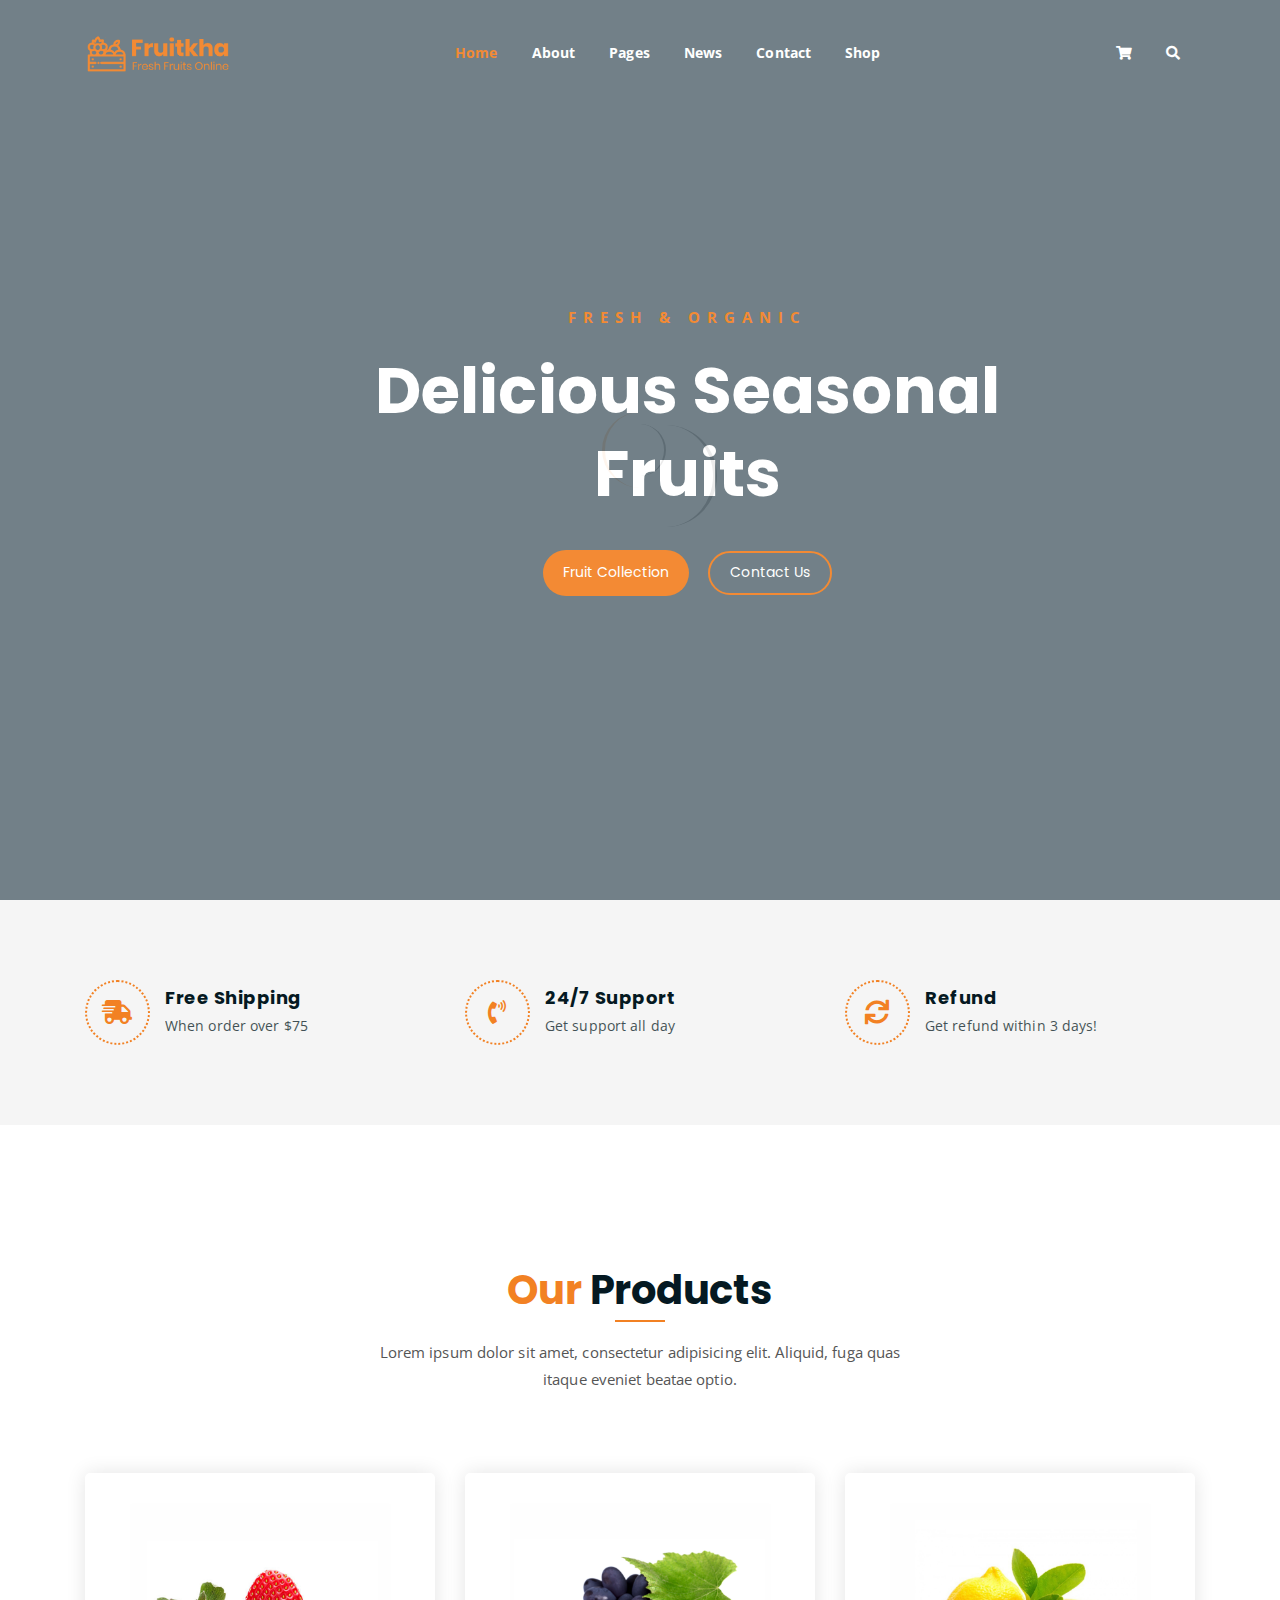
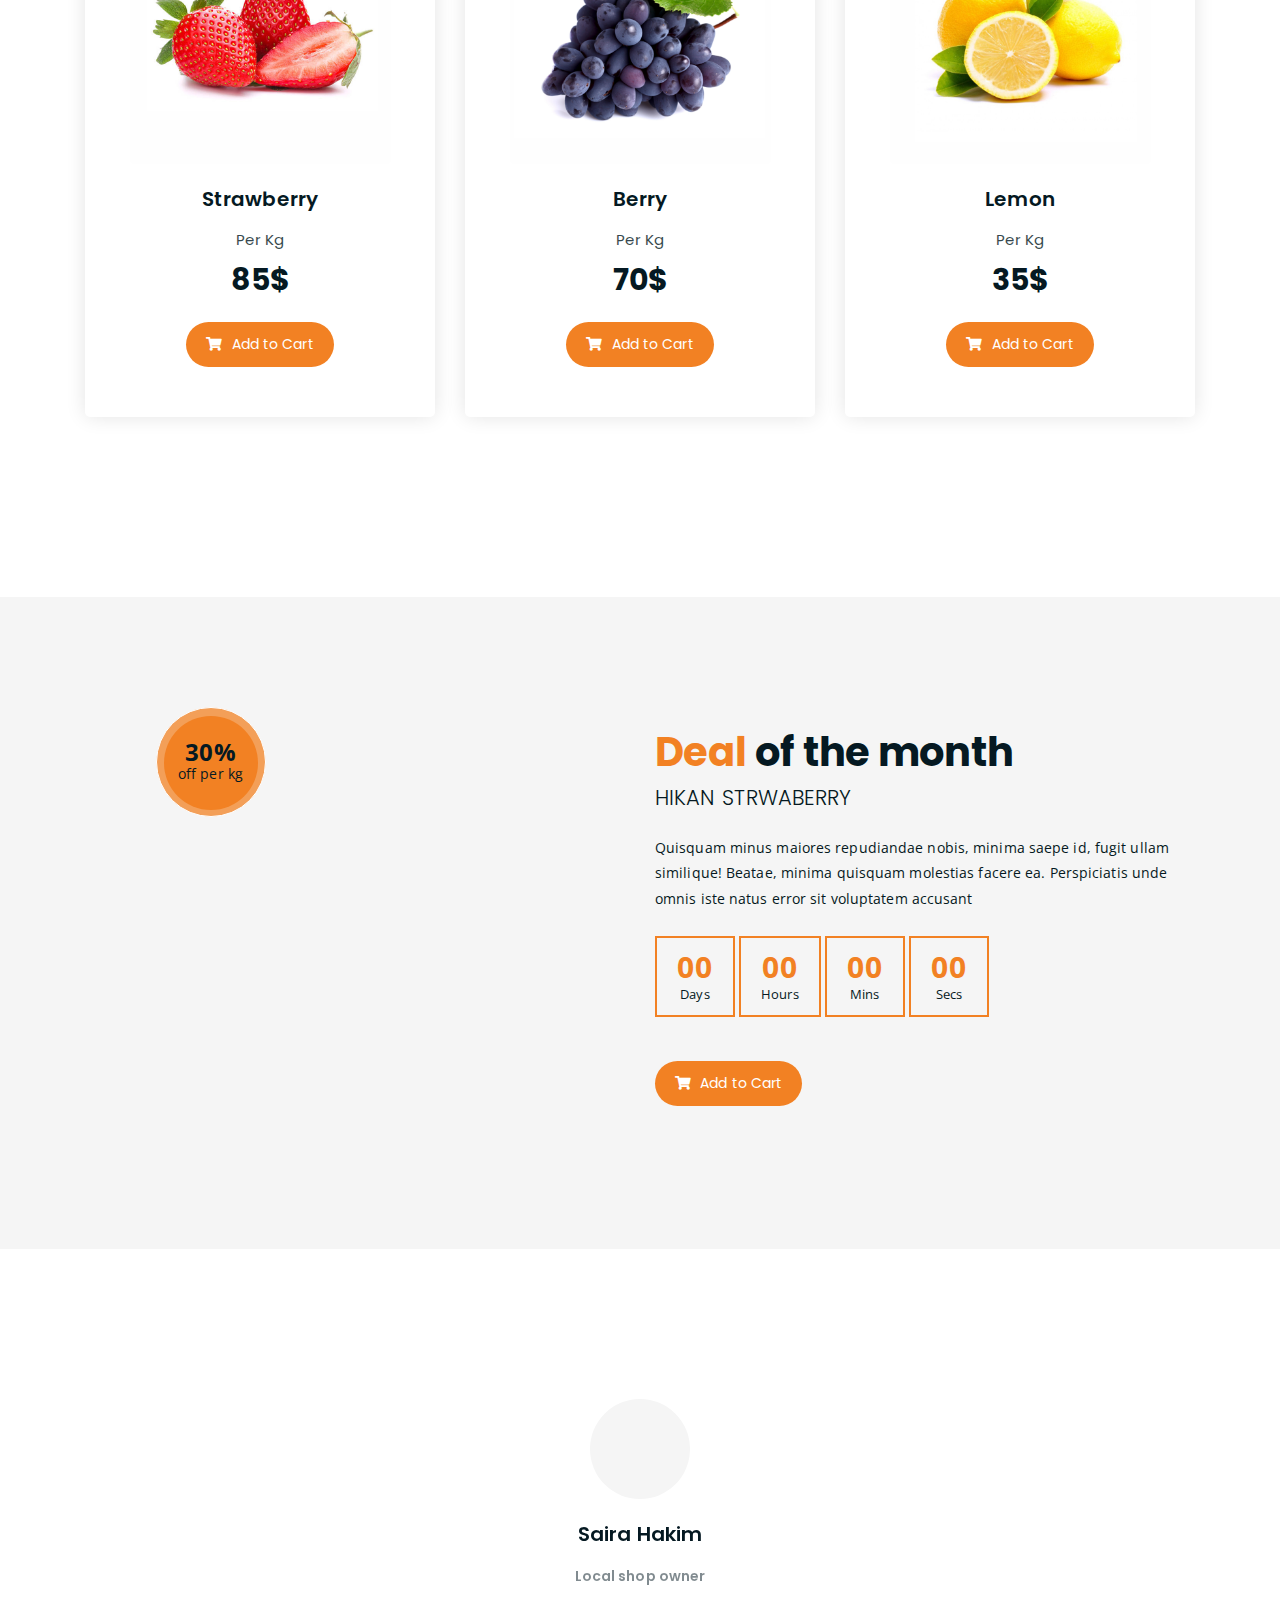
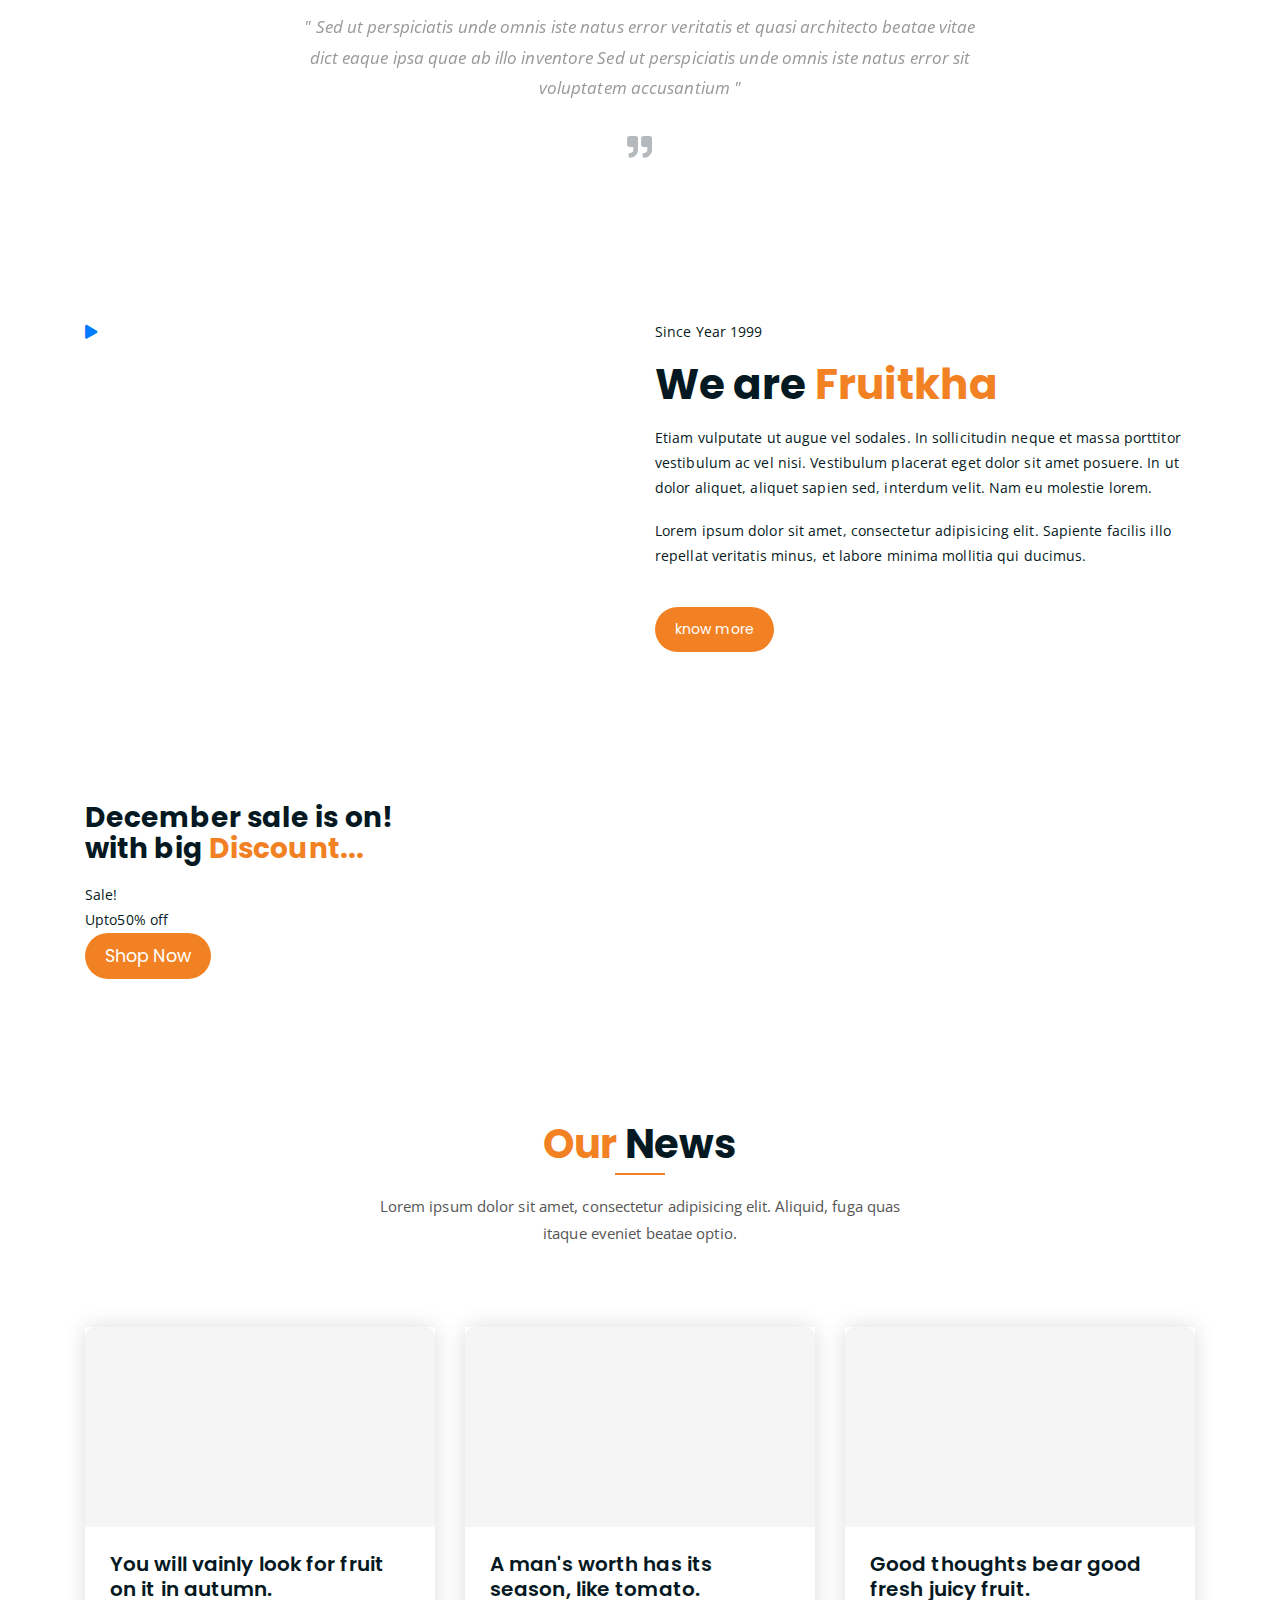
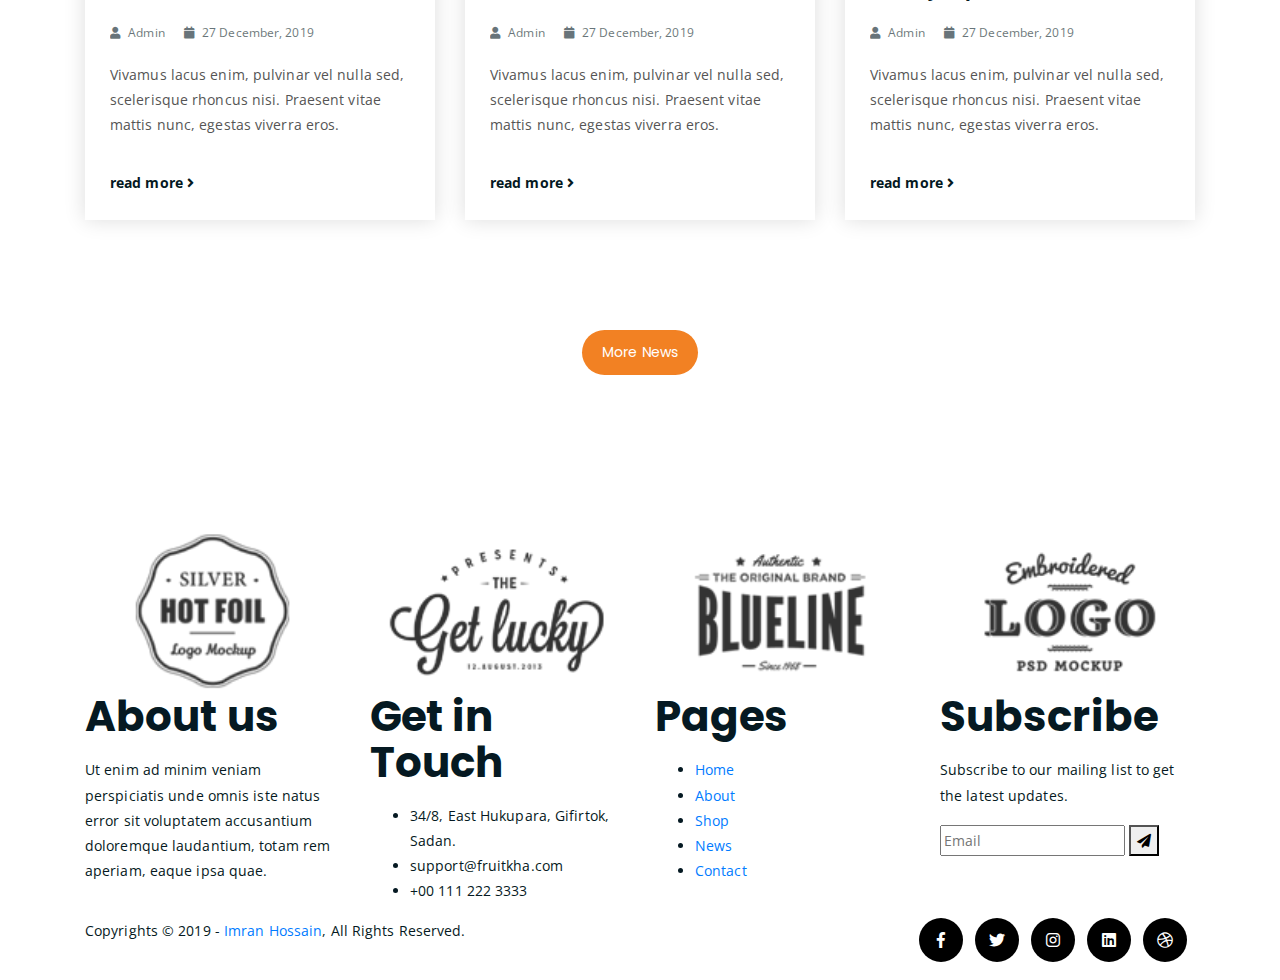
<file: extra/Fruitkha Free Website Template - Free-CSS.com/fruitkha-package1.0/fruitkha/about/about/index.html>
<!DOCTYPE html>
<html lang="en">
<head>
	<meta charset="UTF-8">
	<meta http-equiv="X-UA-Compatible" content="IE=edge">
	<meta name="viewport" content="width=device-width, initial-scale=1">
	<meta name="description" content="Responsive Bootstrap4 Shop Template, Created by Imran Hossain from https://imransdesign.com/">

	<!-- title -->
	<title>Fruitkha</title>

	<!-- favicon -->
	<link rel="shortcut icon" type="image/png" href="assets/img/favicon.png">
	<!-- google font -->
	<link href="https://fonts.googleapis.com/css?family=Open+Sans:300,400,700" rel="stylesheet">
	<link href="https://fonts.googleapis.com/css?family=Poppins:400,700&display=swap" rel="stylesheet">
	<!-- fontawesome -->
	<link rel="stylesheet" href="assets/css/all.min.css">
	<!-- bootstrap -->
	<link rel="stylesheet" href="assets/bootstrap/css/bootstrap.min.css">
	<!-- owl carousel -->
	<link rel="stylesheet" href="assets/css/owl.carousel.css">
	<!-- magnific popup -->
	<link rel="stylesheet" href="assets/css/magnific-popup.css">
	<!-- animate css -->
	<link rel="stylesheet" href="assets/css/animate.css">
	<!-- mean menu css -->
	<link rel="stylesheet" href="assets/css/meanmenu.min.css">
	<!-- main style -->
	<link rel="stylesheet" href="assets/css/main.css">
	<!-- responsive -->
	<link rel="stylesheet" href="assets/css/responsive.css">

</head>
<body>
	
	<!--PreLoader-->
    <div class="loader">
        <div class="loader-inner">
            <div class="circle"></div>
        </div>
    </div>
    <!--PreLoader Ends-->
	
	<!-- header -->
	<div class="top-header-area" id="sticker">
		<div class="container">
			<div class="row">
				<div class="col-lg-12 col-sm-12 text-center">
					<div class="main-menu-wrap">
						<!-- logo -->
						<div class="site-logo">
							<a href="index.html">
								<img src="assets/img/logo.png" alt="">
							</a>
						</div>
						<!-- logo -->

						<!-- menu start -->
						<nav class="main-menu">
							<ul>
								<li class="current-list-item"><a href="#">Home</a>
									<ul class="sub-menu">
										<li><a href="index.html">Static Home</a></li>
										<li><a href="index_2.html">Slider Home</a></li>
									</ul>
								</li>
								<li><a href="about.html">About</a></li>
								<li><a href="#">Pages</a>
									<ul class="sub-menu">
										<li><a href="404.html">404 page</a></li>
										<li><a href="about.html">About</a></li>
										<li><a href="cart.html">Cart</a></li>
										<li><a href="checkout.html">Check Out</a></li>
										<li><a href="contact.html">Contact</a></li>
										<li><a href="news.html">News</a></li>
										<li><a href="shop.html">Shop</a></li>
									</ul>
								</li>
								<li><a href="news.html">News</a>
									<ul class="sub-menu">
										<li><a href="news.html">News</a></li>
										<li><a href="single-news.html">Single News</a></li>
									</ul>
								</li>
								<li><a href="contact.html">Contact</a></li>
								<li><a href="shop.html">Shop</a>
									<ul class="sub-menu">
										<li><a href="shop.html">Shop</a></li>
										<li><a href="checkout.html">Check Out</a></li>
										<li><a href="single-product.html">Single Product</a></li>
										<li><a href="cart.html">Cart</a></li>
									</ul>
								</li>
								<li>
									<div class="header-icons">
										<a class="shopping-cart" href="cart.html"><i class="fas fa-shopping-cart"></i></a>
										<a class="mobile-hide search-bar-icon" href="#"><i class="fas fa-search"></i></a>
									</div>
								</li>
							</ul>
						</nav>
						<a class="mobile-show search-bar-icon" href="#"><i class="fas fa-search"></i></a>
						<div class="mobile-menu"></div>
						<!-- menu end -->
					</div>
				</div>
			</div>
		</div>
	</div>
	<!-- end header -->
	
	<!-- search area -->
	<div class="search-area">
		<div class="container">
			<div class="row">
				<div class="col-lg-12">
					<span class="close-btn"><i class="fas fa-window-close"></i></span>
					<div class="search-bar">
						<div class="search-bar-tablecell">
							<h3>Search For:</h3>
							<input type="text" placeholder="Keywords">
							<button type="submit">Search <i class="fas fa-search"></i></button>
						</div>
					</div>
				</div>
			</div>
		</div>
	</div>
	<!-- end search area -->

	<!-- hero area -->
	<div class="hero-area hero-bg">
		<div class="container">
			<div class="row">
				<div class="col-lg-9 offset-lg-2 text-center">
					<div class="hero-text">
						<div class="hero-text-tablecell">
							<p class="subtitle">Fresh & Organic</p>
							<h1>Delicious Seasonal Fruits</h1>
							<div class="hero-btns">
								<a href="shop.html" class="boxed-btn">Fruit Collection</a>
								<a href="contact.html" class="bordered-btn">Contact Us</a>
							</div>
						</div>
					</div>
				</div>
			</div>
		</div>
	</div>
	<!-- end hero area -->

	<!-- features list section -->
	<div class="list-section pt-80 pb-80">
		<div class="container">

			<div class="row">
				<div class="col-lg-4 col-md-6 mb-4 mb-lg-0">
					<div class="list-box d-flex align-items-center">
						<div class="list-icon">
							<i class="fas fa-shipping-fast"></i>
						</div>
						<div class="content">
							<h3>Free Shipping</h3>
							<p>When order over $75</p>
						</div>
					</div>
				</div>
				<div class="col-lg-4 col-md-6 mb-4 mb-lg-0">
					<div class="list-box d-flex align-items-center">
						<div class="list-icon">
							<i class="fas fa-phone-volume"></i>
						</div>
						<div class="content">
							<h3>24/7 Support</h3>
							<p>Get support all day</p>
						</div>
					</div>
				</div>
				<div class="col-lg-4 col-md-6">
					<div class="list-box d-flex justify-content-start align-items-center">
						<div class="list-icon">
							<i class="fas fa-sync"></i>
						</div>
						<div class="content">
							<h3>Refund</h3>
							<p>Get refund within 3 days!</p>
						</div>
					</div>
				</div>
			</div>

		</div>
	</div>
	<!-- end features list section -->

	<!-- product section -->
	<div class="product-section mt-150 mb-150">
		<div class="container">
			<div class="row">
				<div class="col-lg-8 offset-lg-2 text-center">
					<div class="section-title">	
						<h3><span class="orange-text">Our</span> Products</h3>
						<p>Lorem ipsum dolor sit amet, consectetur adipisicing elit. Aliquid, fuga quas itaque eveniet beatae optio.</p>
					</div>
				</div>
			</div>

			<div class="row">
				<div class="col-lg-4 col-md-6 text-center">
					<div class="single-product-item">
						<div class="product-image">
							<a href="single-product.html"><img src="assets/img/products/product-img-1.jpg" alt=""></a>
						</div>
						<h3>Strawberry</h3>
						<p class="product-price"><span>Per Kg</span> 85$ </p>
						<a href="cart.html" class="cart-btn"><i class="fas fa-shopping-cart"></i> Add to Cart</a>
					</div>
				</div>
				<div class="col-lg-4 col-md-6 text-center">
					<div class="single-product-item">
						<div class="product-image">
							<a href="single-product.html"><img src="assets/img/products/product-img-2.jpg" alt=""></a>
						</div>
						<h3>Berry</h3>
						<p class="product-price"><span>Per Kg</span> 70$ </p>
						<a href="cart.html" class="cart-btn"><i class="fas fa-shopping-cart"></i> Add to Cart</a>
					</div>
				</div>
				<div class="col-lg-4 col-md-6 offset-md-3 offset-lg-0 text-center">
					<div class="single-product-item">
						<div class="product-image">
							<a href="single-product.html"><img src="assets/img/products/product-img-3.jpg" alt=""></a>
						</div>
						<h3>Lemon</h3>
						<p class="product-price"><span>Per Kg</span> 35$ </p>
						<a href="cart.html" class="cart-btn"><i class="fas fa-shopping-cart"></i> Add to Cart</a>
					</div>
				</div>
			</div>
		</div>
	</div>
	<!-- end product section -->

	<!-- cart banner section -->
	<section class="cart-banner pt-100 pb-100">
    	<div class="container">
        	<div class="row clearfix">
            	<!--Image Column-->
            	<div class="image-column col-lg-6">
                	<div class="image">
                    	<div class="price-box">
                        	<div class="inner-price">
                                <span class="price">
                                    <strong>30%</strong> <br> off per kg
                                </span>
                            </div>
                        </div>
                    	<img src="assets/img/a.jpg" alt="">
                    </div>
                </div>
                <!--Content Column-->
                <div class="content-column col-lg-6">
					<h3><span class="orange-text">Deal</span> of the month</h3>
                    <h4>Hikan Strwaberry</h4>
                    <div class="text">Quisquam minus maiores repudiandae nobis, minima saepe id, fugit ullam similique! Beatae, minima quisquam molestias facere ea. Perspiciatis unde omnis iste natus error sit voluptatem accusant</div>
                    <!--Countdown Timer-->
                    <div class="time-counter"><div class="time-countdown clearfix" data-countdown="2020/2/01"><div class="counter-column"><div class="inner"><span class="count">00</span>Days</div></div> <div class="counter-column"><div class="inner"><span class="count">00</span>Hours</div></div>  <div class="counter-column"><div class="inner"><span class="count">00</span>Mins</div></div>  <div class="counter-column"><div class="inner"><span class="count">00</span>Secs</div></div></div></div>
                	<a href="cart.html" class="cart-btn mt-3"><i class="fas fa-shopping-cart"></i> Add to Cart</a>
                </div>
            </div>
        </div>
    </section>
    <!-- end cart banner section -->

	<!-- testimonail-section -->
	<div class="testimonail-section mt-150 mb-150">
		<div class="container">
			<div class="row">
				<div class="col-lg-10 offset-lg-1 text-center">
					<div class="testimonial-sliders">
						<div class="single-testimonial-slider">
							<div class="client-avater">
								<img src="assets/img/avaters/avatar1.png" alt="">
							</div>
							<div class="client-meta">
								<h3>Saira Hakim <span>Local shop owner</span></h3>
								<p class="testimonial-body">
									" Sed ut perspiciatis unde omnis iste natus error veritatis et  quasi architecto beatae vitae dict eaque ipsa quae ab illo inventore Sed ut perspiciatis unde omnis iste natus error sit voluptatem accusantium "
								</p>
								<div class="last-icon">
									<i class="fas fa-quote-right"></i>
								</div>
							</div>
						</div>
						<div class="single-testimonial-slider">
							<div class="client-avater">
								<img src="assets/img/avaters/avatar2.png" alt="">
							</div>
							<div class="client-meta">
								<h3>David Niph <span>Local shop owner</span></h3>
								<p class="testimonial-body">
									" Sed ut perspiciatis unde omnis iste natus error veritatis et  quasi architecto beatae vitae dict eaque ipsa quae ab illo inventore Sed ut perspiciatis unde omnis iste natus error sit voluptatem accusantium "
								</p>
								<div class="last-icon">
									<i class="fas fa-quote-right"></i>
								</div>
							</div>
						</div>
						<div class="single-testimonial-slider">
							<div class="client-avater">
								<img src="assets/img/avaters/avatar3.png" alt="">
							</div>
							<div class="client-meta">
								<h3>Jacob Sikim <span>Local shop owner</span></h3>
								<p class="testimonial-body">
									" Sed ut perspiciatis unde omnis iste natus error veritatis et  quasi architecto beatae vitae dict eaque ipsa quae ab illo inventore Sed ut perspiciatis unde omnis iste natus error sit voluptatem accusantium "
								</p>
								<div class="last-icon">
									<i class="fas fa-quote-right"></i>
								</div>
							</div>
						</div>
					</div>
				</div>
			</div>
		</div>
	</div>
	<!-- end testimonail-section -->
	
	<!-- advertisement section -->
	<div class="abt-section mb-150">
		<div class="container">
			<div class="row">
				<div class="col-lg-6 col-md-12">
					<div class="abt-bg">
						<a href="https://www.youtube.com/watch?v=DBLlFWYcIGQ" class="video-play-btn popup-youtube"><i class="fas fa-play"></i></a>
					</div>
				</div>
				<div class="col-lg-6 col-md-12">
					<div class="abt-text">
						<p class="top-sub">Since Year 1999</p>
						<h2>We are <span class="orange-text">Fruitkha</span></h2>
						<p>Etiam vulputate ut augue vel sodales. In sollicitudin neque et massa porttitor vestibulum ac vel nisi. Vestibulum placerat eget dolor sit amet posuere. In ut dolor aliquet, aliquet sapien sed, interdum velit. Nam eu molestie lorem.</p>
						<p>Lorem ipsum dolor sit amet, consectetur adipisicing elit. Sapiente facilis illo repellat veritatis minus, et labore minima mollitia qui ducimus.</p>
						<a href="about.html" class="boxed-btn mt-4">know more</a>
					</div>
				</div>
			</div>
		</div>
	</div>
	<!-- end advertisement section -->
	
	<!-- shop banner -->
	<section class="shop-banner">
    	<div class="container">
        	<h3>December sale is on! <br> with big <span class="orange-text">Discount...</span></h3>
            <div class="sale-percent"><span>Sale! <br> Upto</span>50% <span>off</span></div>
            <a href="shop.html" class="cart-btn btn-lg">Shop Now</a>
        </div>
    </section>
	<!-- end shop banner -->

	<!-- latest news -->
	<div class="latest-news pt-150 pb-150">
		<div class="container">

			<div class="row">
				<div class="col-lg-8 offset-lg-2 text-center">
					<div class="section-title">	
						<h3><span class="orange-text">Our</span> News</h3>
						<p>Lorem ipsum dolor sit amet, consectetur adipisicing elit. Aliquid, fuga quas itaque eveniet beatae optio.</p>
					</div>
				</div>
			</div>

			<div class="row">
				<div class="col-lg-4 col-md-6">
					<div class="single-latest-news">
						<a href="single-news.html"><div class="latest-news-bg news-bg-1"></div></a>
						<div class="news-text-box">
							<h3><a href="single-news.html">You will vainly look for fruit on it in autumn.</a></h3>
							<p class="blog-meta">
								<span class="author"><i class="fas fa-user"></i> Admin</span>
								<span class="date"><i class="fas fa-calendar"></i> 27 December, 2019</span>
							</p>
							<p class="excerpt">Vivamus lacus enim, pulvinar vel nulla sed, scelerisque rhoncus nisi. Praesent vitae mattis nunc, egestas viverra eros.</p>
							<a href="single-news.html" class="read-more-btn">read more <i class="fas fa-angle-right"></i></a>
						</div>
					</div>
				</div>
				<div class="col-lg-4 col-md-6">
					<div class="single-latest-news">
						<a href="single-news.html"><div class="latest-news-bg news-bg-2"></div></a>
						<div class="news-text-box">
							<h3><a href="single-news.html">A man's worth has its season, like tomato.</a></h3>
							<p class="blog-meta">
								<span class="author"><i class="fas fa-user"></i> Admin</span>
								<span class="date"><i class="fas fa-calendar"></i> 27 December, 2019</span>
							</p>
							<p class="excerpt">Vivamus lacus enim, pulvinar vel nulla sed, scelerisque rhoncus nisi. Praesent vitae mattis nunc, egestas viverra eros.</p>
							<a href="single-news.html" class="read-more-btn">read more <i class="fas fa-angle-right"></i></a>
						</div>
					</div>
				</div>
				<div class="col-lg-4 col-md-6 offset-md-3 offset-lg-0">
					<div class="single-latest-news">
						<a href="single-news.html"><div class="latest-news-bg news-bg-3"></div></a>
						<div class="news-text-box">
							<h3><a href="single-news.html">Good thoughts bear good fresh juicy fruit.</a></h3>
							<p class="blog-meta">
								<span class="author"><i class="fas fa-user"></i> Admin</span>
								<span class="date"><i class="fas fa-calendar"></i> 27 December, 2019</span>
							</p>
							<p class="excerpt">Vivamus lacus enim, pulvinar vel nulla sed, scelerisque rhoncus nisi. Praesent vitae mattis nunc, egestas viverra eros.</p>
							<a href="single-news.html" class="read-more-btn">read more <i class="fas fa-angle-right"></i></a>
						</div>
					</div>
				</div>
			</div>
			<div class="row">
				<div class="col-lg-12 text-center">
					<a href="news.html" class="boxed-btn">More News</a>
				</div>
			</div>
		</div>
	</div>
	<!-- end latest news -->

	<!-- logo carousel -->
	<div class="logo-carousel-section">
		<div class="container">
			<div class="row">
				<div class="col-lg-12">
					<div class="logo-carousel-inner">
						<div class="single-logo-item">
							<img src="assets/img/company-logos/1.png" alt="">
						</div>
						<div class="single-logo-item">
							<img src="assets/img/company-logos/2.png" alt="">
						</div>
						<div class="single-logo-item">
							<img src="assets/img/company-logos/3.png" alt="">
						</div>
						<div class="single-logo-item">
							<img src="assets/img/company-logos/4.png" alt="">
						</div>
						<div class="single-logo-item">
							<img src="assets/img/company-logos/5.png" alt="">
						</div>
					</div>
				</div>
			</div>
		</div>
	</div>
	<!-- end logo carousel -->

	<!-- footer -->
	<div class="footer-area">
		<div class="container">
			<div class="row">
				<div class="col-lg-3 col-md-6">
					<div class="footer-box about-widget">
						<h2 class="widget-title">About us</h2>
						<p>Ut enim ad minim veniam perspiciatis unde omnis iste natus error sit voluptatem accusantium doloremque laudantium, totam rem aperiam, eaque ipsa quae.</p>
					</div>
				</div>
				<div class="col-lg-3 col-md-6">
					<div class="footer-box get-in-touch">
						<h2 class="widget-title">Get in Touch</h2>
						<ul>
							<li>34/8, East Hukupara, Gifirtok, Sadan.</li>
							<li>support@fruitkha.com</li>
							<li>+00 111 222 3333</li>
						</ul>
					</div>
				</div>
				<div class="col-lg-3 col-md-6">
					<div class="footer-box pages">
						<h2 class="widget-title">Pages</h2>
						<ul>
							<li><a href="index.html">Home</a></li>
							<li><a href="about.html">About</a></li>
							<li><a href="services.html">Shop</a></li>
							<li><a href="news.html">News</a></li>
							<li><a href="contact.html">Contact</a></li>
						</ul>
					</div>
				</div>
				<div class="col-lg-3 col-md-6">
					<div class="footer-box subscribe">
						<h2 class="widget-title">Subscribe</h2>
						<p>Subscribe to our mailing list to get the latest updates.</p>
						<form action="index.html">
							<input type="email" placeholder="Email">
							<button type="submit"><i class="fas fa-paper-plane"></i></button>
						</form>
					</div>
				</div>
			</div>
		</div>
	</div>
	<!-- end footer -->
	
	<!-- copyright -->
	<div class="copyright">
		<div class="container">
			<div class="row">
				<div class="col-lg-6 col-md-12">
					<p>Copyrights &copy; 2019 - <a href="https://imransdesign.com/">Imran Hossain</a>,  All Rights Reserved.</p>
				</div>
				<div class="col-lg-6 text-right col-md-12">
					<div class="social-icons">
						<ul>
							<li><a href="#" target="_blank"><i class="fab fa-facebook-f"></i></a></li>
							<li><a href="#" target="_blank"><i class="fab fa-twitter"></i></a></li>
							<li><a href="#" target="_blank"><i class="fab fa-instagram"></i></a></li>
							<li><a href="#" target="_blank"><i class="fab fa-linkedin"></i></a></li>
							<li><a href="#" target="_blank"><i class="fab fa-dribbble"></i></a></li>
						</ul>
					</div>
				</div>
			</div>
		</div>
	</div>
	<!-- end copyright -->
	
	<!-- jquery -->
	<script src="assets/js/jquery-1.11.3.min.js"></script>
	<!-- bootstrap -->
	<script src="assets/bootstrap/js/bootstrap.min.js"></script>
	<!-- count down -->
	<script src="assets/js/jquery.countdown.js"></script>
	<!-- isotope -->
	<script src="assets/js/jquery.isotope-3.0.6.min.js"></script>
	<!-- waypoints -->
	<script src="assets/js/waypoints.js"></script>
	<!-- owl carousel -->
	<script src="assets/js/owl.carousel.min.js"></script>
	<!-- magnific popup -->
	<script src="assets/js/jquery.magnific-popup.min.js"></script>
	<!-- mean menu -->
	<script src="assets/js/jquery.meanmenu.min.js"></script>
	<!-- sticker js -->
	<script src="assets/js/sticker.js"></script>
	<!-- main js -->
	<script src="assets/js/main.js"></script>

</body>
</html>
</file>
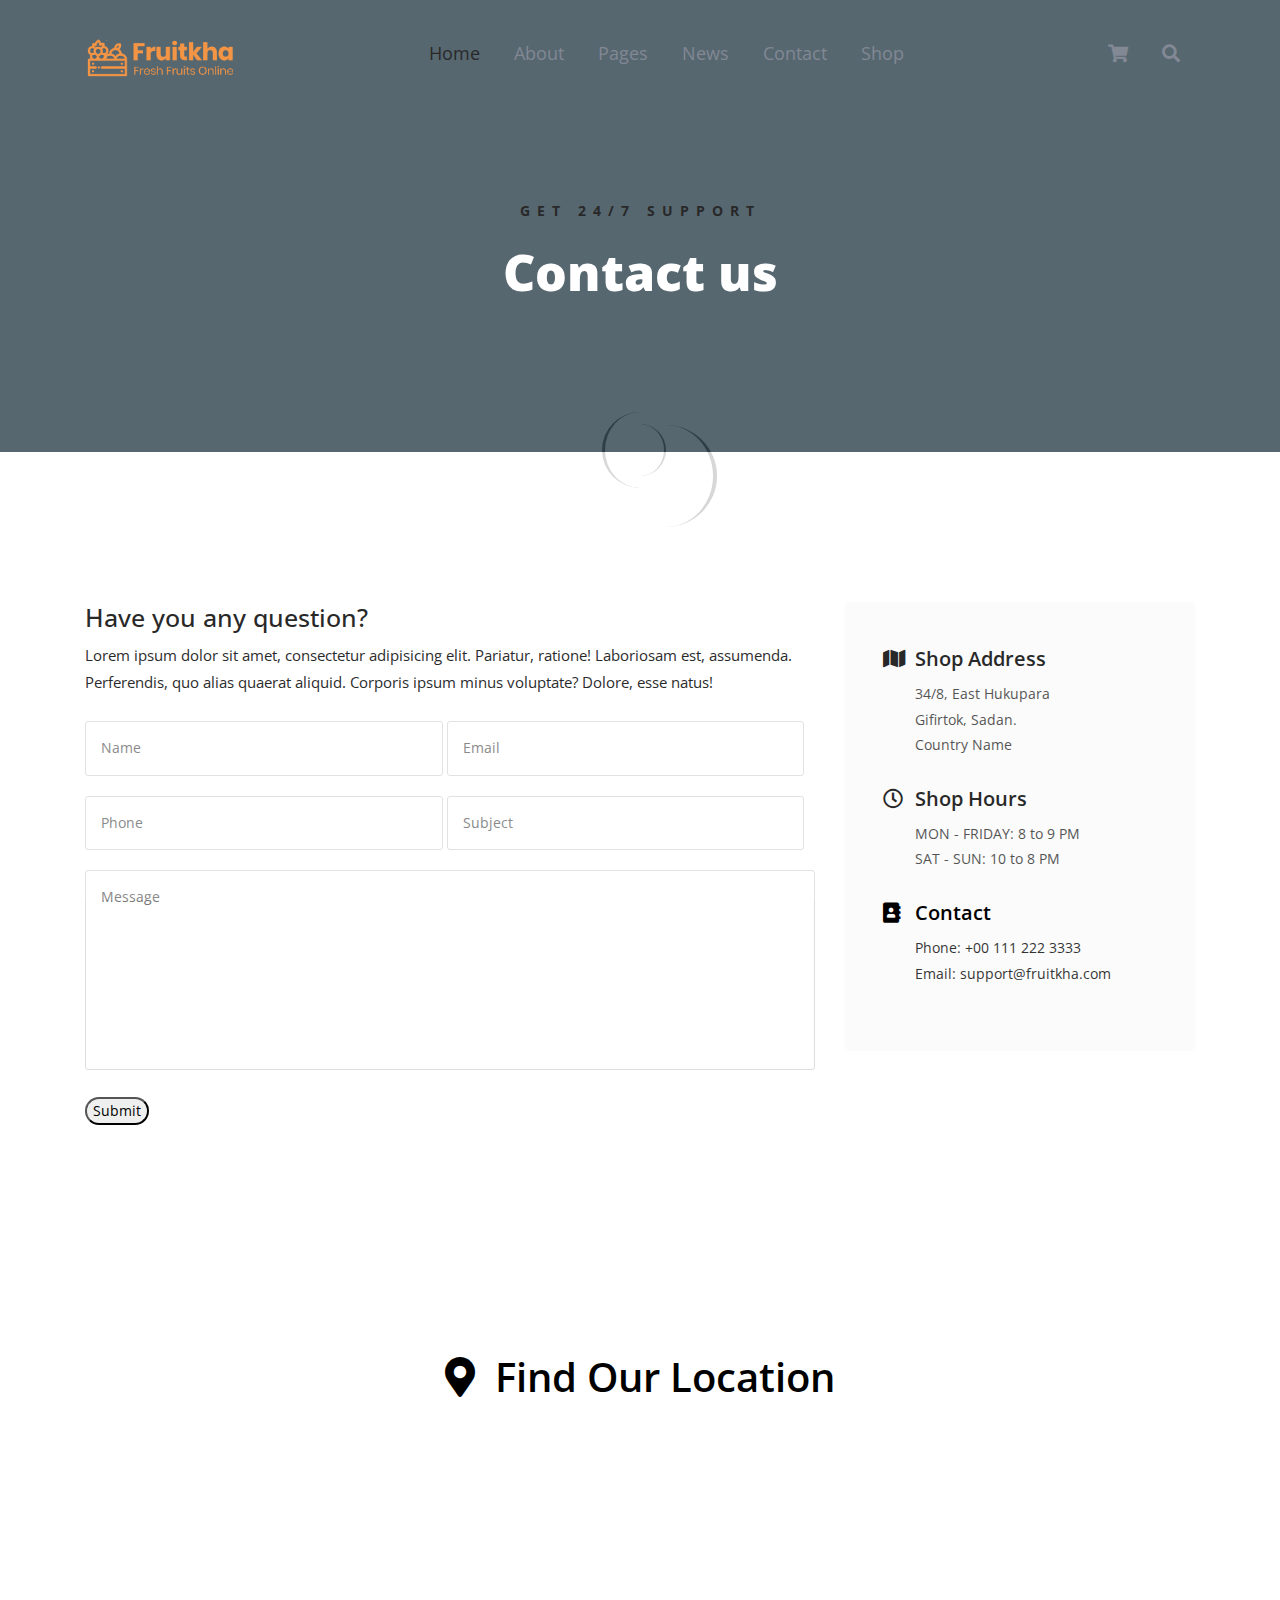
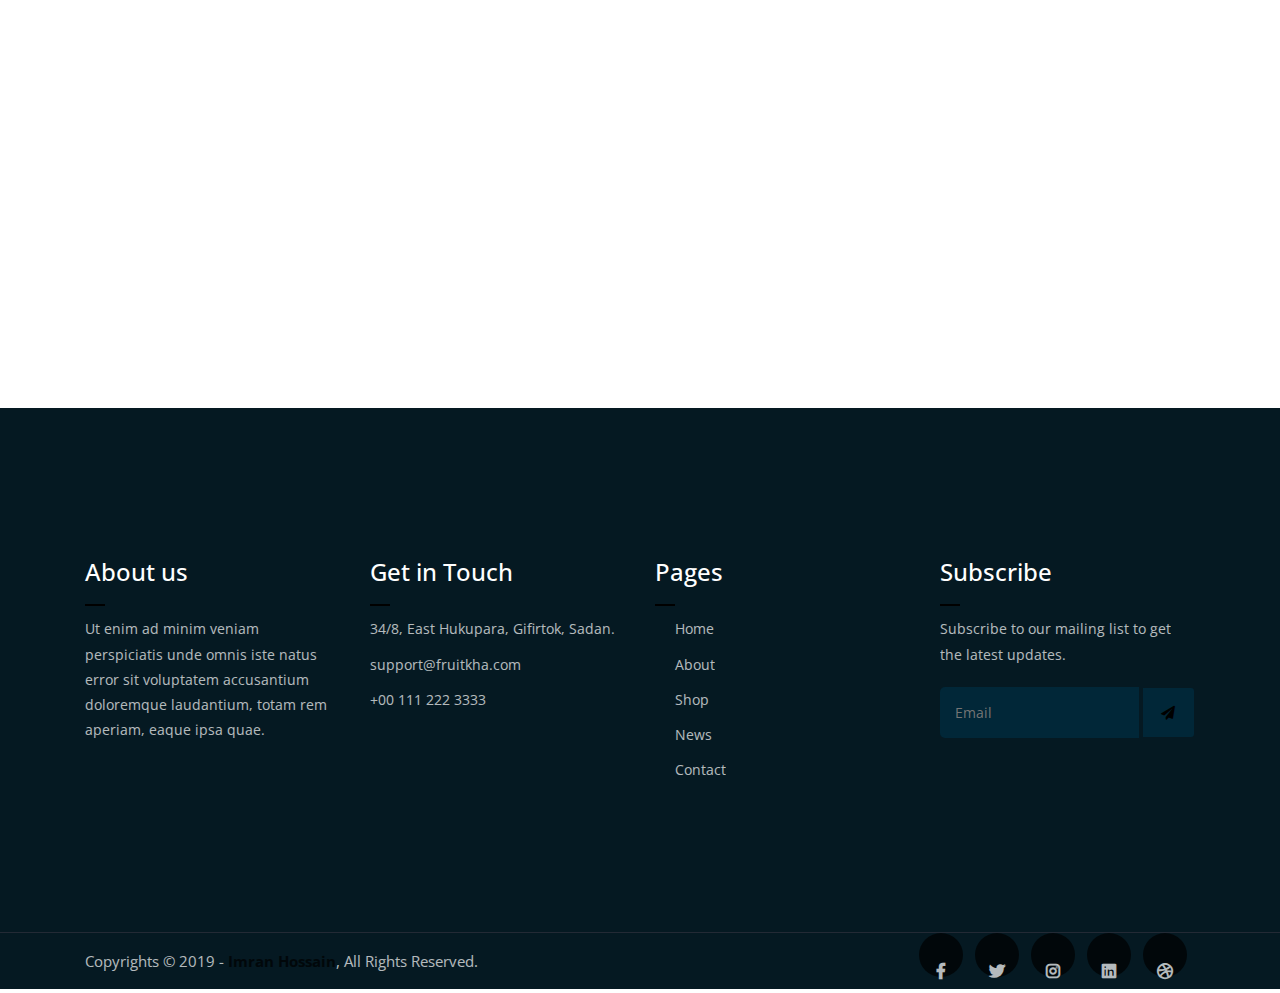
<file: contact.html>
<!DOCTYPE html>
<html lang="en">
<head>
	<meta charset="UTF-8">
	<meta http-equiv="X-UA-Compatible" content="IE=edge">
	<meta name="viewport" content="width=device-width, initial-scale=1">
	<meta name="description" content="Responsive Bootstrap4 Shop Template, Created by Imran Hossain from https://imransdesign.com/">

	<!-- title -->
	<title>Contact</title>

	<!-- favicon -->
	<link rel="shortcut icon" type="image/png" href="assets/img/favicon.png">
	<!-- google font -->
	<link href="https://fonts.googleapis.com/css?family=Open+Sans:300,400,700" rel="stylesheet">
	<link href="https://fonts.googleapis.com/css?family=Poppins:400,700&display=swap" rel="stylesheet">
	<!-- fontawesome -->
	<link rel="stylesheet" href="assets/css/all.min.css">
	<!-- bootstrap -->
	<link rel="stylesheet" href="assets/bootstrap/css/bootstrap.min.css">
	<!-- owl carousel -->
	<link rel="stylesheet" href="assets/css/owl.carousel.css">
	<!-- magnific popup -->
	<link rel="stylesheet" href="assets/css/magnific-popup.css">
	<!-- animate css -->
	<link rel="stylesheet" href="assets/css/animate.css">
	<!-- mean menu css -->
	<link rel="stylesheet" href="assets/css/meanmenu.min.css">
	<!-- main style -->
	<link rel="stylesheet" href="assets/css/main.css">
	<!-- responsive -->
	<link rel="stylesheet" href="assets/css/responsive.css">

</head>
<body>
	
	<!--PreLoader-->
    <div class="loader">
        <div class="loader-inner">
            <div class="circle"></div>
        </div>
    </div>
    <!--PreLoader Ends-->
	
	<!-- header -->
	<div class="top-header-area" id="sticker">
		<div class="container">
			<div class="row">
				<div class="col-lg-12 col-sm-12 text-center">
					<div class="main-menu-wrap">
						<!-- logo -->
						<div class="site-logo">
							<a href="index.html">
								<img src="assets/img/logo.png" alt="">
							</a>
						</div>
						<!-- logo -->

						<!-- menu start -->
						<nav class="main-menu">
							<ul>
								<li class="current-list-item"><a href="#">Home</a>
									<ul class="sub-menu">
										<li><a href="index.html">Static Home</a></li>
										<li><a href="index_2.html">Slider Home</a></li>
									</ul>
								</li>
								<li><a href="about.html">About</a></li>
								<li><a href="#">Pages</a>
									<ul class="sub-menu">
										<li><a href="404.html">404 page</a></li>
										<li><a href="about.html">About</a></li>
										<li><a href="cart.html">Cart</a></li>
										<li><a href="checkout.html">Check Out</a></li>
										<li><a href="contact.html">Contact</a></li>
										<li><a href="news.html">News</a></li>
										<li><a href="shop.html">Shop</a></li>
									</ul>
								</li>
								<li><a href="news.html">News</a>
									<ul class="sub-menu">
										<li><a href="news.html">News</a></li>
										<li><a href="single-news.html">Single News</a></li>
									</ul>
								</li>
								<li><a href="contact.html">Contact</a></li>
								<li><a href="shop.html">Shop</a>
									<ul class="sub-menu">
										<li><a href="shop.html">Shop</a></li>
										<li><a href="checkout.html">Check Out</a></li>
										<li><a href="single-product.html">Single Product</a></li>
										<li><a href="cart.html">Cart</a></li>
									</ul>
								</li>
								<li>
									<div class="header-icons">
										<a class="shopping-cart" href="cart.html"><i class="fas fa-shopping-cart"></i></a>
										<a class="mobile-hide search-bar-icon" href="#"><i class="fas fa-search"></i></a>
									</div>
								</li>
							</ul>
						</nav>
						<a class="mobile-show search-bar-icon" href="#"><i class="fas fa-search"></i></a>
						<div class="mobile-menu"></div>
						<!-- menu end -->
					</div>
				</div>
			</div>
		</div>
	</div>
	<!-- end header -->

	<!-- search area -->
	<div class="search-area">
		<div class="container">
			<div class="row">
				<div class="col-lg-12">
					<span class="close-btn"><i class="fas fa-window-close"></i></span>
					<div class="search-bar">
						<div class="search-bar-tablecell">
							<h3>Search For:</h3>
							<input type="text" placeholder="Keywords">
							<button type="submit">Search <i class="fas fa-search"></i></button>
						</div>
					</div>
				</div>
			</div>
		</div>
	</div>
	<!-- end search arewa -->
	
	<!-- breadcrumb-section -->
	<div class="breadcrumb-section breadcrumb-bg">
		<div class="container">
			<div class="row">
				<div class="col-lg-8 offset-lg-2 text-center">
					<div class="breadcrumb-text">
						<p>Get 24/7 Support</p>
						<h1>Contact us</h1>
					</div>
				</div>
			</div>
		</div>
	</div>
	<!-- end breadcrumb section -->

	<!-- contact form -->
	<div class="contact-from-section mt-150 mb-150">
		<div class="container">
			<div class="row">
				<div class="col-lg-8 mb-5 mb-lg-0">
					<div class="form-title">
						<h2>Have you any question?</h2>
						<p>Lorem ipsum dolor sit amet, consectetur adipisicing elit. Pariatur, ratione! Laboriosam est, assumenda. Perferendis, quo alias quaerat aliquid. Corporis ipsum minus voluptate? Dolore, esse natus!</p>
					</div>
				 	<div id="form_status"></div>
					<div class="contact-form">
						<form type="POST" id="fruitkha-contact" onSubmit="return valid_datas( this );">
							<p>
								<input type="text" placeholder="Name" name="name" id="name">
								<input type="email" placeholder="Email" name="email" id="email">
							</p>
							<p>
								<input type="tel" placeholder="Phone" name="phone" id="phone">
								<input type="text" placeholder="Subject" name="subject" id="subject">
							</p>
							<p><textarea name="message" id="message" cols="30" rows="10" placeholder="Message"></textarea></p>
							<input type="hidden" name="token" value="FsWga4&@f6aw" />
							<p><input type="submit" value="Submit"></p>
						</form>
					</div>
				</div>
				<div class="col-lg-4">
					<div class="contact-form-wrap">
						<div class="contact-form-box">
							<h4><i class="fas fa-map"></i> Shop Address</h4>
							<p>34/8, East Hukupara <br> Gifirtok, Sadan. <br> Country Name</p>
						</div>
						<div class="contact-form-box">
							<h4><i class="far fa-clock"></i> Shop Hours</h4>
							<p>MON - FRIDAY: 8 to 9 PM <br> SAT - SUN: 10 to 8 PM </p>
						</div>
						<div class="contact-form-box">
							<h4><i class="fas fa-address-book"></i> Contact</h4>
							<p>Phone: +00 111 222 3333 <br> Email: support@fruitkha.com</p>
						</div>
					</div>
				</div>
			</div>
		</div>
	</div>
	<!-- end contact form -->

	<!-- find our location -->
	<div class="find-location blue-bg">
		<div class="container">
			<div class="row">
				<div class="col-lg-12 text-center">
					<p> <i class="fas fa-map-marker-alt"></i> Find Our Location</p>
				</div>
			</div>
		</div>
	</div>
	<!-- end find our location -->

	<!-- google map section -->
	<div class="embed-responsive embed-responsive-21by9">
		<iframe src="https://www.google.com/maps/embed?pb=!1m18!1m12!1m3!1d26432.42324808999!2d-118.34398767954286!3d34.09378509738966!2m3!1f0!2f0!3f0!3m2!1i1024!2i768!4f13.1!3m3!1m2!1s0x80c2bf07045279bf%3A0xf67a9a6797bdfae4!2sHollywood%2C%20Los%20Angeles%2C%20CA%2C%20USA!5e0!3m2!1sen!2sbd!4v1576846473265!5m2!1sen!2sbd" width="600" height="450" frameborder="0" style="border:0;" allowfullscreen="" class="embed-responsive-item"></iframe>
	</div>
	<!-- end google map section -->


	<!-- footer -->
	<div class="footer-area">
		<div class="container">
			<div class="row">
				<div class="col-lg-3 col-md-6">
					<div class="footer-box about-widget">
						<h2 class="widget-title">About us</h2>
						<p>Ut enim ad minim veniam perspiciatis unde omnis iste natus error sit voluptatem accusantium doloremque laudantium, totam rem aperiam, eaque ipsa quae.</p>
					</div>
				</div>
				<div class="col-lg-3 col-md-6">
					<div class="footer-box get-in-touch">
						<h2 class="widget-title">Get in Touch</h2>
						<ul>
							<li>34/8, East Hukupara, Gifirtok, Sadan.</li>
							<li>support@fruitkha.com</li>
							<li>+00 111 222 3333</li>
						</ul>
					</div>
				</div>
				<div class="col-lg-3 col-md-6">
					<div class="footer-box pages">
						<h2 class="widget-title">Pages</h2>
						<ul>
							<li><a href="index.html">Home</a></li>
							<li><a href="about.html">About</a></li>
							<li><a href="services.html">Shop</a></li>
							<li><a href="news.html">News</a></li>
							<li><a href="contact.html">Contact</a></li>
						</ul>
					</div>
				</div>
				<div class="col-lg-3 col-md-6">
					<div class="footer-box subscribe">
						<h2 class="widget-title">Subscribe</h2>
						<p>Subscribe to our mailing list to get the latest updates.</p>
						<form action="index.html">
							<input type="email" placeholder="Email">
							<button type="submit"><i class="fas fa-paper-plane"></i></button>
						</form>
					</div>
				</div>
			</div>
		</div>
	</div>
	<!-- end footer -->
	
	<!-- copyright -->
	<div class="copyright">
		<div class="container">
			<div class="row">
				<div class="col-lg-6 col-md-12">
					<p>Copyrights &copy; 2019 - <a href="https://imransdesign.com/">Imran Hossain</a>,  All Rights Reserved.</p>
				</div>
				<div class="col-lg-6 text-right col-md-12">
					<div class="social-icons">
						<ul>
							<li><a href="#" target="_blank"><i class="fab fa-facebook-f"></i></a></li>
							<li><a href="#" target="_blank"><i class="fab fa-twitter"></i></a></li>
							<li><a href="#" target="_blank"><i class="fab fa-instagram"></i></a></li>
							<li><a href="#" target="_blank"><i class="fab fa-linkedin"></i></a></li>
							<li><a href="#" target="_blank"><i class="fab fa-dribbble"></i></a></li>
						</ul>
					</div>
				</div>
			</div>
		</div>
	</div>
	<!-- end copyright -->
	
	<!-- jquery -->
	<script src="assets/js/jquery-1.11.3.min.js"></script>
	<!-- bootstrap -->
	<script src="assets/bootstrap/js/bootstrap.min.js"></script>
	<!-- count down -->
	<script src="assets/js/jquery.countdown.js"></script>
	<!-- isotope -->
	<script src="assets/js/jquery.isotope-3.0.6.min.js"></script>
	<!-- waypoints -->
	<script src="assets/js/waypoints.js"></script>
	<!-- owl carousel -->
	<script src="assets/js/owl.carousel.min.js"></script>
	<!-- magnific popup -->
	<script src="assets/js/jquery.magnific-popup.min.js"></script>
	<!-- mean menu -->
	<script src="assets/js/jquery.meanmenu.min.js"></script>
	<!-- sticker js -->
	<script src="assets/js/sticker.js"></script>
	<!-- form validation js -->
	<script src="assets/js/form-validate.js"></script>
	<!-- main js -->
	<script src="assets/js/main.js"></script>
	
</body>
</html>
</file>
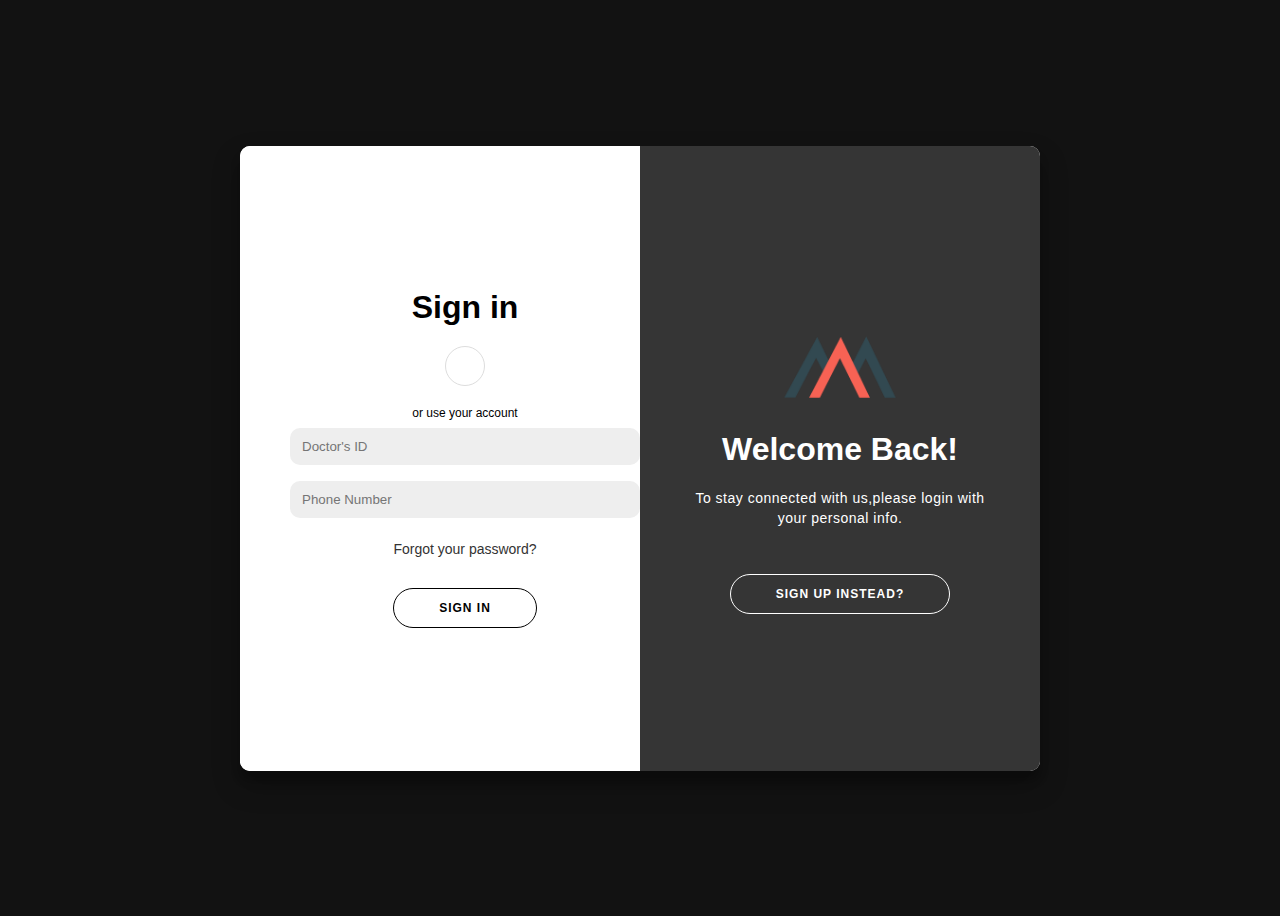
<file: Login Page/1.html>
<!DOCTYPE html>
<html lang="en">

<head>
    <meta charset="UTF-8">
    <meta http-equiv="X-UA-Compatible" content="IE=edge">
    <meta name="viewport" content="width=device-width, initial-scale=1.0">
    <title>Login/SignUp - Manentia</title>
    <link rel="stylesheet" href="1.css">
    <link rel="stylesheet" href="https://pro.fontawesome.com/releases/v5.10.0/css/all.css"
        integrity="sha384-AYmEC3Yw5cVb3ZcuHtOA93w35dYTsvhLPVnYs9eStHfGJvOvKxVfELGroGkvsg+p" crossorigin="anonymous" />
    <link rel="shortcut icon" type="image/png" href="../images/logo/Symbol.png">
</head>

<body>
    <div class="container" id="container">
        <div class="form-container sign-up-container">
            <form action="#">
                <h1>Create Account</h1>
                <div class="social-container">

                    <a href="#" class="social"><i class="fab fa-google"></i></a>
                </div>
                <span>or use your email for registration</span>
                <input type="text" placeholder="Doctor's Name" />
                <input type="text" placeholder="Designation" />
                <input type="email" placeholder="Email" />
                <input type="text" placeholder="Hospital Name" />
                <textarea name="" id="" cols="36" rows="4" placeholder="Hospital Address" class="textbox"></textarea>
                <input type="number" placeholder="Phone Number" />
                <button class="btnonwhite">Sign Up </button>
                <div class="switchbtn">
                    <button id="davda" class="btnonwhite"> <i class="fal fa-arrow-left"></i> SIGN IN INSTEAD </button>
                </div>
            </form>
        </div>
        <div class="form-container sign-in-container">
            <form action="#">
                <h1>Sign in</h1>
                <div class="social-container">
                    <a href="#" class="social"><i class="fab fa-google"></i></a>

                </div>
                <span>or use your account</span>
                <input type="email" placeholder="Doctor's ID" />
                <input type="tel" placeholder="Phone Number" />
                <a href="#">Forgot your password?</a>
                <button class="btnonwhite">Sign In </button>

                <div class="switchbtn">
                    <button id="aum" class="btnonwhite">SIGN UP INSTEAD <i class="fal fa-arrow-right"></i> </button>
                </div>
            </form>
        </div>
        <div class="overlay-container">
            <div class="overlay">
                <div class="overlay-panel overlay-left">
                    <img src="images-logo/Symbol.png" alt="">
                    <h1>Hello, Doctor</h1>
                    <p>Please Enter your personal details and start your journey with us</p>
                    <button class="ghost" id="signIn">Sign In instead?</button>
                </div>
                <div class="overlay-panel overlay-right">
                    <img src="images-logo/Symbol.png" alt="">
                    <h1>Welcome Back!</h1>
                    <p>To stay connected with us,please login with your personal info.</p>

                    <button class="ghost " id="signUp">Sign Up instead?</button>

                </div>
            </div>
        </div>
    </div>

    <script>
        const signUpButton = document.getElementById('signUp');
        const signInButton = document.getElementById('signIn');

        const container = document.getElementById('container');
        const signUpButtoninstead = document.getElementById('aum');
        const signInButtoninstead = document.getElementById('davda');

        signUpButton.addEventListener('click', () => {
            container.classList.add("right-panel-active");
        });

        signInButton.addEventListener('click', () => {
            container.classList.remove("right-panel-active");
        });




        signUpButtoninstead.addEventListener('click', () => {
            container.classList.add("right-panel-active");
        });

        signInButtoninstead.addEventListener('click', () => {
            container.classList.remove("right-panel-active");
        });
    </script>
</body>

</html>
</file>
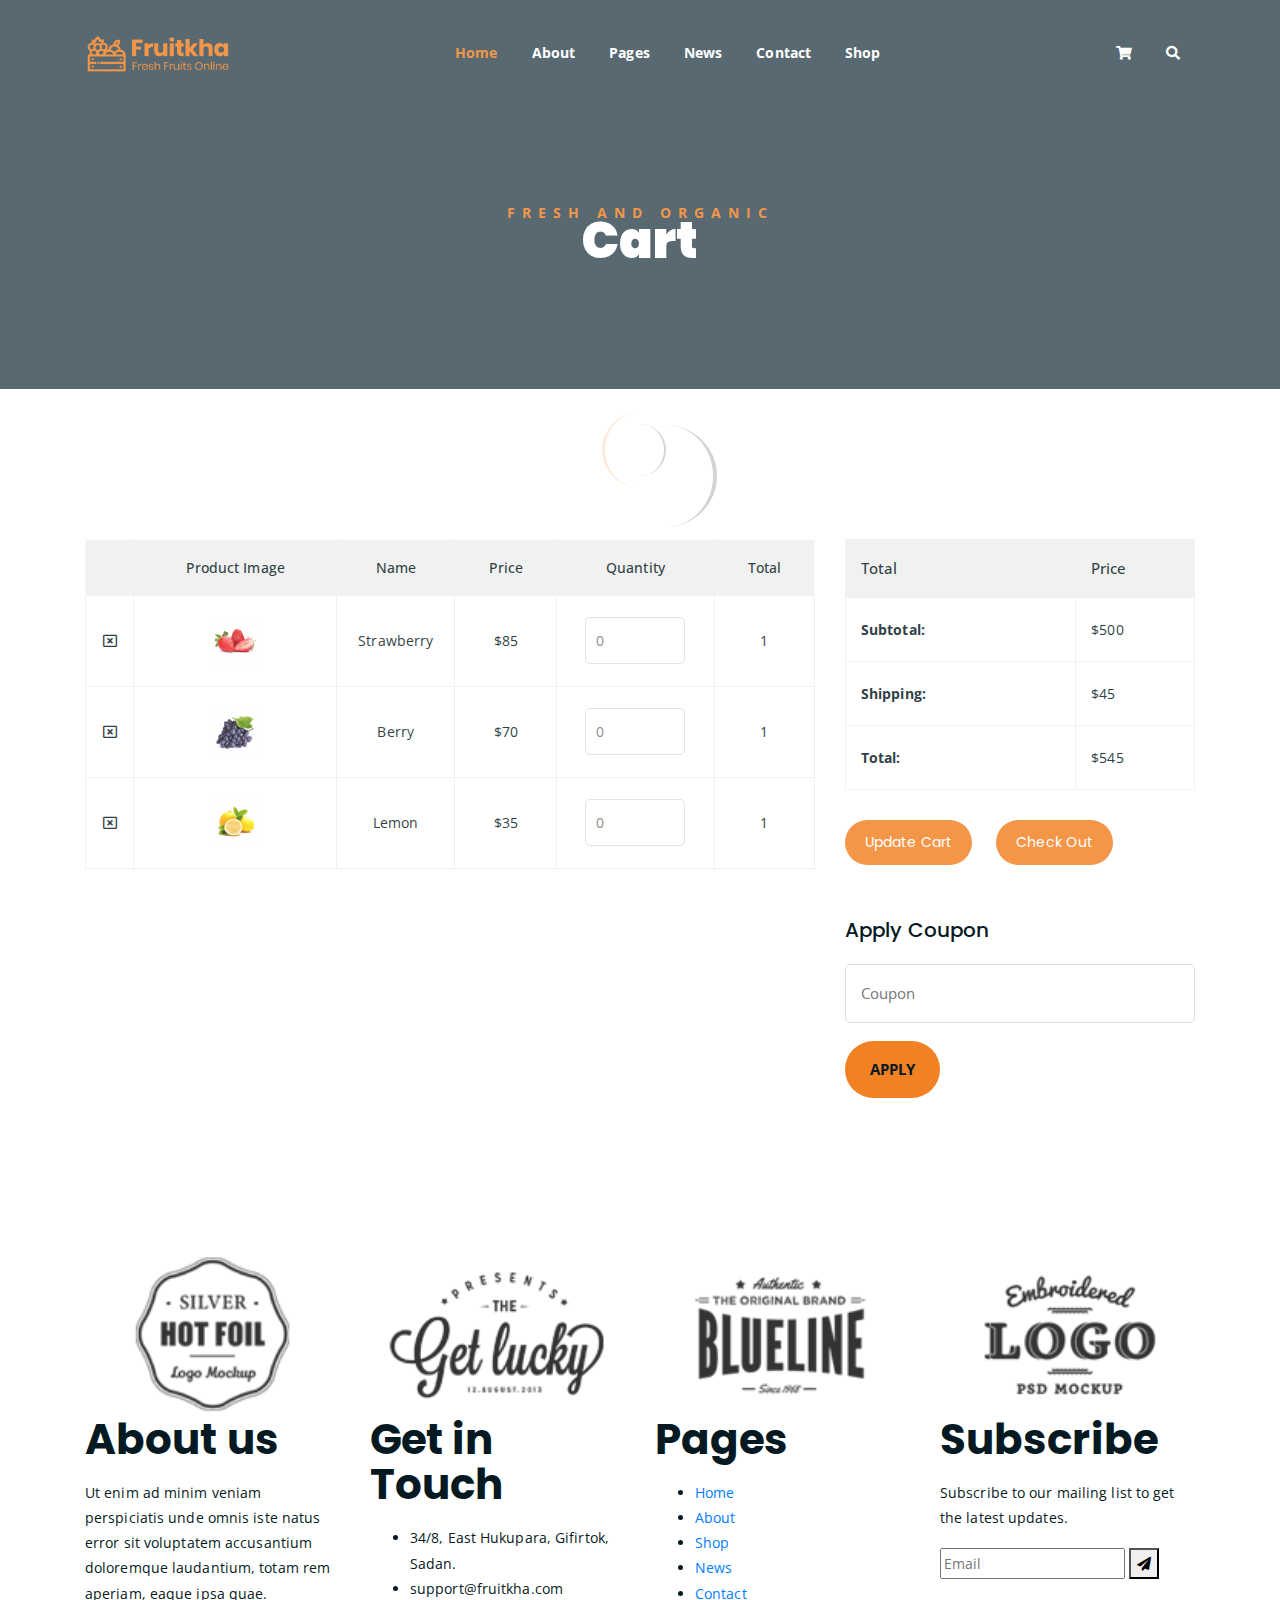
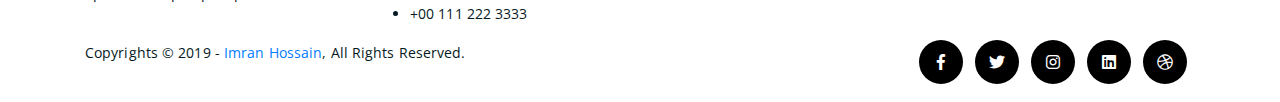
<file: extra/Fruitkha Free Website Template - Free-CSS.com/fruitkha-package1.0/fruitkha/about/about/cart.html>
<!DOCTYPE html>
<html lang="en">
<head>
	<meta charset="UTF-8">
	<meta http-equiv="X-UA-Compatible" content="IE=edge">
	<meta name="viewport" content="width=device-width, initial-scale=1">
	<meta name="description" content="Responsive Bootstrap4 Shop Template, Created by Imran Hossain from https://imransdesign.com/">

	<!-- title -->
	<title>Cart</title>

	<!-- favicon -->
	<link rel="shortcut icon" type="image/png" href="assets/img/favicon.png">
	<!-- google font -->
	<link href="https://fonts.googleapis.com/css?family=Open+Sans:300,400,700" rel="stylesheet">
	<link href="https://fonts.googleapis.com/css?family=Poppins:400,700&display=swap" rel="stylesheet">
	<!-- fontawesome -->
	<link rel="stylesheet" href="assets/css/all.min.css">
	<!-- bootstrap -->
	<link rel="stylesheet" href="assets/bootstrap/css/bootstrap.min.css">
	<!-- owl carousel -->
	<link rel="stylesheet" href="assets/css/owl.carousel.css">
	<!-- magnific popup -->
	<link rel="stylesheet" href="assets/css/magnific-popup.css">
	<!-- animate css -->
	<link rel="stylesheet" href="assets/css/animate.css">
	<!-- mean menu css -->
	<link rel="stylesheet" href="assets/css/meanmenu.min.css">
	<!-- main style -->
	<link rel="stylesheet" href="assets/css/main.css">
	<!-- responsive -->
	<link rel="stylesheet" href="assets/css/responsive.css">

</head>
<body>
	
	<!--PreLoader-->
    <div class="loader">
        <div class="loader-inner">
            <div class="circle"></div>
        </div>
    </div>
    <!--PreLoader Ends-->
	
	<!-- header -->
	<div class="top-header-area" id="sticker">
		<div class="container">
			<div class="row">
				<div class="col-lg-12 col-sm-12 text-center">
					<div class="main-menu-wrap">
						<!-- logo -->
						<div class="site-logo">
							<a href="index.html">
								<img src="assets/img/logo.png" alt="">
							</a>
						</div>
						<!-- logo -->

						<!-- menu start -->
						<nav class="main-menu">
							<ul>
								<li class="current-list-item"><a href="#">Home</a>
									<ul class="sub-menu">
										<li><a href="index.html">Static Home</a></li>
										<li><a href="index_2.html">Slider Home</a></li>
									</ul>
								</li>
								<li><a href="about.html">About</a></li>
								<li><a href="#">Pages</a>
									<ul class="sub-menu">
										<li><a href="404.html">404 page</a></li>
										<li><a href="about.html">About</a></li>
										<li><a href="cart.html">Cart</a></li>
										<li><a href="checkout.html">Check Out</a></li>
										<li><a href="contact.html">Contact</a></li>
										<li><a href="news.html">News</a></li>
										<li><a href="shop.html">Shop</a></li>
									</ul>
								</li>
								<li><a href="news.html">News</a>
									<ul class="sub-menu">
										<li><a href="news.html">News</a></li>
										<li><a href="single-news.html">Single News</a></li>
									</ul>
								</li>
								<li><a href="contact.html">Contact</a></li>
								<li><a href="shop.html">Shop</a>
									<ul class="sub-menu">
										<li><a href="shop.html">Shop</a></li>
										<li><a href="checkout.html">Check Out</a></li>
										<li><a href="single-product.html">Single Product</a></li>
										<li><a href="cart.html">Cart</a></li>
									</ul>
								</li>
								<li>
									<div class="header-icons">
										<a class="shopping-cart" href="cart.html"><i class="fas fa-shopping-cart"></i></a>
										<a class="mobile-hide search-bar-icon" href="#"><i class="fas fa-search"></i></a>
									</div>
								</li>
							</ul>
						</nav>
						<a class="mobile-show search-bar-icon" href="#"><i class="fas fa-search"></i></a>
						<div class="mobile-menu"></div>
						<!-- menu end -->
					</div>
				</div>
			</div>
		</div>
	</div>
	<!-- end header -->

	<!-- search area -->
	<div class="search-area">
		<div class="container">
			<div class="row">
				<div class="col-lg-12">
					<span class="close-btn"><i class="fas fa-window-close"></i></span>
					<div class="search-bar">
						<div class="search-bar-tablecell">
							<h3>Search For:</h3>
							<input type="text" placeholder="Keywords">
							<button type="submit">Search <i class="fas fa-search"></i></button>
						</div>
					</div>
				</div>
			</div>
		</div>
	</div>
	<!-- end search arewa -->
	
	<!-- breadcrumb-section -->
	<div class="breadcrumb-section breadcrumb-bg">
		<div class="container">
			<div class="row">
				<div class="col-lg-8 offset-lg-2 text-center">
					<div class="breadcrumb-text">
						<p>Fresh and Organic</p>
						<h1>Cart</h1>
					</div>
				</div>
			</div>
		</div>
	</div>
	<!-- end breadcrumb section -->

	<!-- cart -->
	<div class="cart-section mt-150 mb-150">
		<div class="container">
			<div class="row">
				<div class="col-lg-8 col-md-12">
					<div class="cart-table-wrap">
						<table class="cart-table">
							<thead class="cart-table-head">
								<tr class="table-head-row">
									<th class="product-remove"></th>
									<th class="product-image">Product Image</th>
									<th class="product-name">Name</th>
									<th class="product-price">Price</th>
									<th class="product-quantity">Quantity</th>
									<th class="product-total">Total</th>
								</tr>
							</thead>
							<tbody>
								<tr class="table-body-row">
									<td class="product-remove"><a href="#"><i class="far fa-window-close"></i></a></td>
									<td class="product-image"><img src="assets/img/products/product-img-1.jpg" alt=""></td>
									<td class="product-name">Strawberry</td>
									<td class="product-price">$85</td>
									<td class="product-quantity"><input type="number" placeholder="0"></td>
									<td class="product-total">1</td>
								</tr>
								<tr class="table-body-row">
									<td class="product-remove"><a href="#"><i class="far fa-window-close"></i></a></td>
									<td class="product-image"><img src="assets/img/products/product-img-2.jpg" alt=""></td>
									<td class="product-name">Berry</td>
									<td class="product-price">$70</td>
									<td class="product-quantity"><input type="number" placeholder="0"></td>
									<td class="product-total">1</td>
								</tr>
								<tr class="table-body-row">
									<td class="product-remove"><a href="#"><i class="far fa-window-close"></i></a></td>
									<td class="product-image"><img src="assets/img/products/product-img-3.jpg" alt=""></td>
									<td class="product-name">Lemon</td>
									<td class="product-price">$35</td>
									<td class="product-quantity"><input type="number" placeholder="0"></td>
									<td class="product-total">1</td>
								</tr>
							</tbody>
						</table>
					</div>
				</div>

				<div class="col-lg-4">
					<div class="total-section">
						<table class="total-table">
							<thead class="total-table-head">
								<tr class="table-total-row">
									<th>Total</th>
									<th>Price</th>
								</tr>
							</thead>
							<tbody>
								<tr class="total-data">
									<td><strong>Subtotal: </strong></td>
									<td>$500</td>
								</tr>
								<tr class="total-data">
									<td><strong>Shipping: </strong></td>
									<td>$45</td>
								</tr>
								<tr class="total-data">
									<td><strong>Total: </strong></td>
									<td>$545</td>
								</tr>
							</tbody>
						</table>
						<div class="cart-buttons">
							<a href="cart.html" class="boxed-btn">Update Cart</a>
							<a href="checkout.html" class="boxed-btn black">Check Out</a>
						</div>
					</div>

					<div class="coupon-section">
						<h3>Apply Coupon</h3>
						<div class="coupon-form-wrap">
							<form action="index.html">
								<p><input type="text" placeholder="Coupon"></p>
								<p><input type="submit" value="Apply"></p>
							</form>
						</div>
					</div>
				</div>
			</div>
		</div>
	</div>
	<!-- end cart -->

	<!-- logo carousel -->
	<div class="logo-carousel-section">
		<div class="container">
			<div class="row">
				<div class="col-lg-12">
					<div class="logo-carousel-inner">
						<div class="single-logo-item">
							<img src="assets/img/company-logos/1.png" alt="">
						</div>
						<div class="single-logo-item">
							<img src="assets/img/company-logos/2.png" alt="">
						</div>
						<div class="single-logo-item">
							<img src="assets/img/company-logos/3.png" alt="">
						</div>
						<div class="single-logo-item">
							<img src="assets/img/company-logos/4.png" alt="">
						</div>
						<div class="single-logo-item">
							<img src="assets/img/company-logos/5.png" alt="">
						</div>
					</div>
				</div>
			</div>
		</div>
	</div>
	<!-- end logo carousel -->

	<!-- footer -->
	<div class="footer-area">
		<div class="container">
			<div class="row">
				<div class="col-lg-3 col-md-6">
					<div class="footer-box about-widget">
						<h2 class="widget-title">About us</h2>
						<p>Ut enim ad minim veniam perspiciatis unde omnis iste natus error sit voluptatem accusantium doloremque laudantium, totam rem aperiam, eaque ipsa quae.</p>
					</div>
				</div>
				<div class="col-lg-3 col-md-6">
					<div class="footer-box get-in-touch">
						<h2 class="widget-title">Get in Touch</h2>
						<ul>
							<li>34/8, East Hukupara, Gifirtok, Sadan.</li>
							<li>support@fruitkha.com</li>
							<li>+00 111 222 3333</li>
						</ul>
					</div>
				</div>
				<div class="col-lg-3 col-md-6">
					<div class="footer-box pages">
						<h2 class="widget-title">Pages</h2>
						<ul>
							<li><a href="index.html">Home</a></li>
							<li><a href="about.html">About</a></li>
							<li><a href="services.html">Shop</a></li>
							<li><a href="news.html">News</a></li>
							<li><a href="contact.html">Contact</a></li>
						</ul>
					</div>
				</div>
				<div class="col-lg-3 col-md-6">
					<div class="footer-box subscribe">
						<h2 class="widget-title">Subscribe</h2>
						<p>Subscribe to our mailing list to get the latest updates.</p>
						<form action="index.html">
							<input type="email" placeholder="Email">
							<button type="submit"><i class="fas fa-paper-plane"></i></button>
						</form>
					</div>
				</div>
			</div>
		</div>
	</div>
	<!-- end footer -->
	
	<!-- copyright -->
	<div class="copyright">
		<div class="container">
			<div class="row">
				<div class="col-lg-6 col-md-12">
					<p>Copyrights &copy; 2019 - <a href="https://imransdesign.com/">Imran Hossain</a>,  All Rights Reserved.</p>
				</div>
				<div class="col-lg-6 text-right col-md-12">
					<div class="social-icons">
						<ul>
							<li><a href="#" target="_blank"><i class="fab fa-facebook-f"></i></a></li>
							<li><a href="#" target="_blank"><i class="fab fa-twitter"></i></a></li>
							<li><a href="#" target="_blank"><i class="fab fa-instagram"></i></a></li>
							<li><a href="#" target="_blank"><i class="fab fa-linkedin"></i></a></li>
							<li><a href="#" target="_blank"><i class="fab fa-dribbble"></i></a></li>
						</ul>
					</div>
				</div>
			</div>
		</div>
	</div>
	<!-- end copyright -->
	
	<!-- jquery -->
	<script src="assets/js/jquery-1.11.3.min.js"></script>
	<!-- bootstrap -->
	<script src="assets/bootstrap/js/bootstrap.min.js"></script>
	<!-- count down -->
	<script src="assets/js/jquery.countdown.js"></script>
	<!-- isotope -->
	<script src="assets/js/jquery.isotope-3.0.6.min.js"></script>
	<!-- waypoints -->
	<script src="assets/js/waypoints.js"></script>
	<!-- owl carousel -->
	<script src="assets/js/owl.carousel.min.js"></script>
	<!-- magnific popup -->
	<script src="assets/js/jquery.magnific-popup.min.js"></script>
	<!-- mean menu -->
	<script src="assets/js/jquery.meanmenu.min.js"></script>
	<!-- sticker js -->
	<script src="assets/js/sticker.js"></script>
	<!-- main js -->
	<script src="assets/js/main.js"></script>

</body>
</html>
</file>
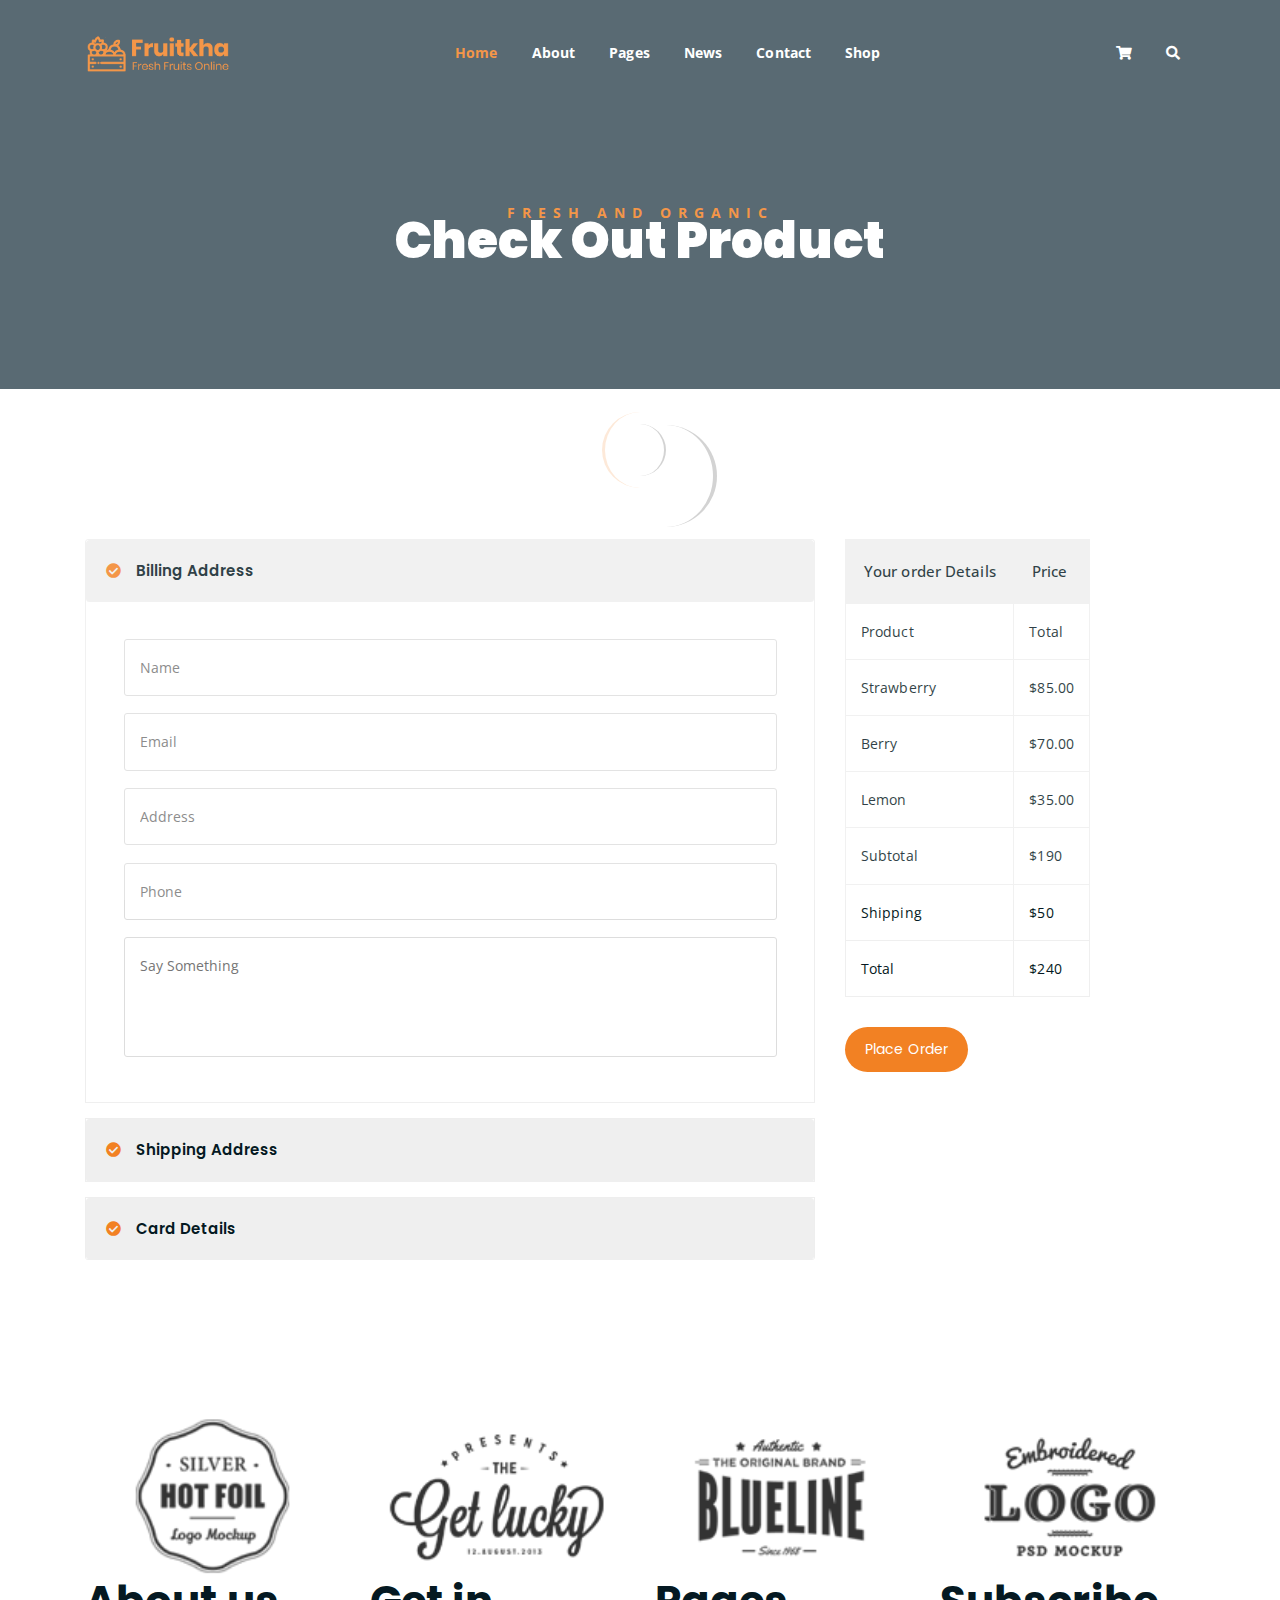
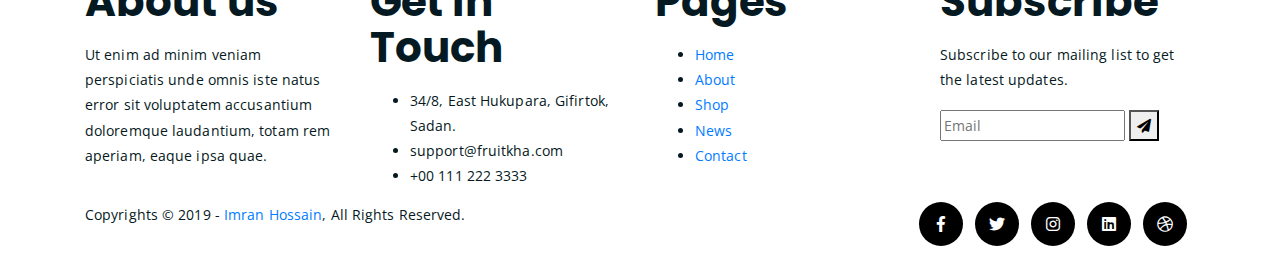
<file: extra/Fruitkha Free Website Template - Free-CSS.com/fruitkha-package1.0/fruitkha/about/about/checkout.html>
<!DOCTYPE html>
<html lang="en">
<head>
	<meta charset="UTF-8">
	<meta http-equiv="X-UA-Compatible" content="IE=edge">
	<meta name="viewport" content="width=device-width, initial-scale=1">
	<meta name="description" content="Responsive Bootstrap4 Shop Template, Created by Imran Hossain from https://imransdesign.com/">

	<!-- title -->
	<title>Check Out</title>

	<!-- favicon -->
	<link rel="shortcut icon" type="image/png" href="assets/img/favicon.png">
	<!-- google font -->
	<link href="https://fonts.googleapis.com/css?family=Open+Sans:300,400,700" rel="stylesheet">
	<link href="https://fonts.googleapis.com/css?family=Poppins:400,700&display=swap" rel="stylesheet">
	<!-- fontawesome -->
	<link rel="stylesheet" href="assets/css/all.min.css">
	<!-- bootstrap -->
	<link rel="stylesheet" href="assets/bootstrap/css/bootstrap.min.css">
	<!-- owl carousel -->
	<link rel="stylesheet" href="assets/css/owl.carousel.css">
	<!-- magnific popup -->
	<link rel="stylesheet" href="assets/css/magnific-popup.css">
	<!-- animate css -->
	<link rel="stylesheet" href="assets/css/animate.css">
	<!-- mean menu css -->
	<link rel="stylesheet" href="assets/css/meanmenu.min.css">
	<!-- main style -->
	<link rel="stylesheet" href="assets/css/main.css">
	<!-- responsive -->
	<link rel="stylesheet" href="assets/css/responsive.css">

</head>
<body>
	
	<!--PreLoader-->
    <div class="loader">
        <div class="loader-inner">
            <div class="circle"></div>
        </div>
    </div>
    <!--PreLoader Ends-->
	
	<!-- header -->
	<div class="top-header-area" id="sticker">
		<div class="container">
			<div class="row">
				<div class="col-lg-12 col-sm-12 text-center">
					<div class="main-menu-wrap">
						<!-- logo -->
						<div class="site-logo">
							<a href="index.html">
								<img src="assets/img/logo.png" alt="">
							</a>
						</div>
						<!-- logo -->

						<!-- menu start -->
						<nav class="main-menu">
							<ul>
								<li class="current-list-item"><a href="#">Home</a>
									<ul class="sub-menu">
										<li><a href="index.html">Static Home</a></li>
										<li><a href="index_2.html">Slider Home</a></li>
									</ul>
								</li>
								<li><a href="about.html">About</a></li>
								<li><a href="#">Pages</a>
									<ul class="sub-menu">
										<li><a href="404.html">404 page</a></li>
										<li><a href="about.html">About</a></li>
										<li><a href="cart.html">Cart</a></li>
										<li><a href="checkout.html">Check Out</a></li>
										<li><a href="contact.html">Contact</a></li>
										<li><a href="news.html">News</a></li>
										<li><a href="shop.html">Shop</a></li>
									</ul>
								</li>
								<li><a href="news.html">News</a>
									<ul class="sub-menu">
										<li><a href="news.html">News</a></li>
										<li><a href="single-news.html">Single News</a></li>
									</ul>
								</li>
								<li><a href="contact.html">Contact</a></li>
								<li><a href="shop.html">Shop</a>
									<ul class="sub-menu">
										<li><a href="shop.html">Shop</a></li>
										<li><a href="checkout.html">Check Out</a></li>
										<li><a href="single-product.html">Single Product</a></li>
										<li><a href="cart.html">Cart</a></li>
									</ul>
								</li>
								<li>
									<div class="header-icons">
										<a class="shopping-cart" href="cart.html"><i class="fas fa-shopping-cart"></i></a>
										<a class="mobile-hide search-bar-icon" href="#"><i class="fas fa-search"></i></a>
									</div>
								</li>
							</ul>
						</nav>
						<a class="mobile-show search-bar-icon" href="#"><i class="fas fa-search"></i></a>
						<div class="mobile-menu"></div>
						<!-- menu end -->
					</div>
				</div>
			</div>
		</div>
	</div>
	<!-- end header -->

	<!-- search area -->
	<div class="search-area">
		<div class="container">
			<div class="row">
				<div class="col-lg-12">
					<span class="close-btn"><i class="fas fa-window-close"></i></span>
					<div class="search-bar">
						<div class="search-bar-tablecell">
							<h3>Search For:</h3>
							<input type="text" placeholder="Keywords">
							<button type="submit">Search <i class="fas fa-search"></i></button>
						</div>
					</div>
				</div>
			</div>
		</div>
	</div>
	<!-- end search arewa -->
	
	<!-- breadcrumb-section -->
	<div class="breadcrumb-section breadcrumb-bg">
		<div class="container">
			<div class="row">
				<div class="col-lg-8 offset-lg-2 text-center">
					<div class="breadcrumb-text">
						<p>Fresh and Organic</p>
						<h1>Check Out Product</h1>
					</div>
				</div>
			</div>
		</div>
	</div>
	<!-- end breadcrumb section -->

	<!-- check out section -->
	<div class="checkout-section mt-150 mb-150">
		<div class="container">
			<div class="row">
				<div class="col-lg-8">
					<div class="checkout-accordion-wrap">
						<div class="accordion" id="accordionExample">
						  <div class="card single-accordion">
						    <div class="card-header" id="headingOne">
						      <h5 class="mb-0">
						        <button class="btn btn-link" type="button" data-toggle="collapse" data-target="#collapseOne" aria-expanded="true" aria-controls="collapseOne">
						          Billing Address
						        </button>
						      </h5>
						    </div>

						    <div id="collapseOne" class="collapse show" aria-labelledby="headingOne" data-parent="#accordionExample">
						      <div class="card-body">
						        <div class="billing-address-form">
						        	<form action="index.html">
						        		<p><input type="text" placeholder="Name"></p>
						        		<p><input type="email" placeholder="Email"></p>
						        		<p><input type="text" placeholder="Address"></p>
						        		<p><input type="tel" placeholder="Phone"></p>
						        		<p><textarea name="bill" id="bill" cols="30" rows="10" placeholder="Say Something"></textarea></p>
						        	</form>
						        </div>
						      </div>
						    </div>
						  </div>
						  <div class="card single-accordion">
						    <div class="card-header" id="headingTwo">
						      <h5 class="mb-0">
						        <button class="btn btn-link collapsed" type="button" data-toggle="collapse" data-target="#collapseTwo" aria-expanded="false" aria-controls="collapseTwo">
						          Shipping Address
						        </button>
						      </h5>
						    </div>
						    <div id="collapseTwo" class="collapse" aria-labelledby="headingTwo" data-parent="#accordionExample">
						      <div class="card-body">
						        <div class="shipping-address-form">
						        	<p>Your shipping address form is here.</p>
						        </div>
						      </div>
						    </div>
						  </div>
						  <div class="card single-accordion">
						    <div class="card-header" id="headingThree">
						      <h5 class="mb-0">
						        <button class="btn btn-link collapsed" type="button" data-toggle="collapse" data-target="#collapseThree" aria-expanded="false" aria-controls="collapseThree">
						          Card Details
						        </button>
						      </h5>
						    </div>
						    <div id="collapseThree" class="collapse" aria-labelledby="headingThree" data-parent="#accordionExample">
						      <div class="card-body">
						        <div class="card-details">
						        	<p>Your card details goes here.</p>
						        </div>
						      </div>
						    </div>
						  </div>
						</div>

					</div>
				</div>

				<div class="col-lg-4">
					<div class="order-details-wrap">
						<table class="order-details">
							<thead>
								<tr>
									<th>Your order Details</th>
									<th>Price</th>
								</tr>
							</thead>
							<tbody class="order-details-body">
								<tr>
									<td>Product</td>
									<td>Total</td>
								</tr>
								<tr>
									<td>Strawberry</td>
									<td>$85.00</td>
								</tr>
								<tr>
									<td>Berry</td>
									<td>$70.00</td>
								</tr>
								<tr>
									<td>Lemon</td>
									<td>$35.00</td>
								</tr>
							</tbody>
							<tbody class="checkout-details">
								<tr>
									<td>Subtotal</td>
									<td>$190</td>
								</tr>
								<tr>
									<td>Shipping</td>
									<td>$50</td>
								</tr>
								<tr>
									<td>Total</td>
									<td>$240</td>
								</tr>
							</tbody>
						</table>
						<a href="#" class="boxed-btn">Place Order</a>
					</div>
				</div>
			</div>
		</div>
	</div>
	<!-- end check out section -->

	<!-- logo carousel -->
	<div class="logo-carousel-section">
		<div class="container">
			<div class="row">
				<div class="col-lg-12">
					<div class="logo-carousel-inner">
						<div class="single-logo-item">
							<img src="assets/img/company-logos/1.png" alt="">
						</div>
						<div class="single-logo-item">
							<img src="assets/img/company-logos/2.png" alt="">
						</div>
						<div class="single-logo-item">
							<img src="assets/img/company-logos/3.png" alt="">
						</div>
						<div class="single-logo-item">
							<img src="assets/img/company-logos/4.png" alt="">
						</div>
						<div class="single-logo-item">
							<img src="assets/img/company-logos/5.png" alt="">
						</div>
					</div>
				</div>
			</div>
		</div>
	</div>
	<!-- end logo carousel -->

	<!-- footer -->
	<div class="footer-area">
		<div class="container">
			<div class="row">
				<div class="col-lg-3 col-md-6">
					<div class="footer-box about-widget">
						<h2 class="widget-title">About us</h2>
						<p>Ut enim ad minim veniam perspiciatis unde omnis iste natus error sit voluptatem accusantium doloremque laudantium, totam rem aperiam, eaque ipsa quae.</p>
					</div>
				</div>
				<div class="col-lg-3 col-md-6">
					<div class="footer-box get-in-touch">
						<h2 class="widget-title">Get in Touch</h2>
						<ul>
							<li>34/8, East Hukupara, Gifirtok, Sadan.</li>
							<li>support@fruitkha.com</li>
							<li>+00 111 222 3333</li>
						</ul>
					</div>
				</div>
				<div class="col-lg-3 col-md-6">
					<div class="footer-box pages">
						<h2 class="widget-title">Pages</h2>
						<ul>
							<li><a href="index.html">Home</a></li>
							<li><a href="about.html">About</a></li>
							<li><a href="services.html">Shop</a></li>
							<li><a href="news.html">News</a></li>
							<li><a href="contact.html">Contact</a></li>
						</ul>
					</div>
				</div>
				<div class="col-lg-3 col-md-6">
					<div class="footer-box subscribe">
						<h2 class="widget-title">Subscribe</h2>
						<p>Subscribe to our mailing list to get the latest updates.</p>
						<form action="index.html">
							<input type="email" placeholder="Email">
							<button type="submit"><i class="fas fa-paper-plane"></i></button>
						</form>
					</div>
				</div>
			</div>
		</div>
	</div>
	<!-- end footer -->
	
	<!-- copyright -->
	<div class="copyright">
		<div class="container">
			<div class="row">
				<div class="col-lg-6 col-md-12">
					<p>Copyrights &copy; 2019 - <a href="https://imransdesign.com/">Imran Hossain</a>,  All Rights Reserved.</p>
				</div>
				<div class="col-lg-6 text-right col-md-12">
					<div class="social-icons">
						<ul>
							<li><a href="#" target="_blank"><i class="fab fa-facebook-f"></i></a></li>
							<li><a href="#" target="_blank"><i class="fab fa-twitter"></i></a></li>
							<li><a href="#" target="_blank"><i class="fab fa-instagram"></i></a></li>
							<li><a href="#" target="_blank"><i class="fab fa-linkedin"></i></a></li>
							<li><a href="#" target="_blank"><i class="fab fa-dribbble"></i></a></li>
						</ul>
					</div>
				</div>
			</div>
		</div>
	</div>
	<!-- end copyright -->
	
	<!-- jquery -->
	<script src="assets/js/jquery-1.11.3.min.js"></script>
	<!-- bootstrap -->
	<script src="assets/bootstrap/js/bootstrap.min.js"></script>
	<!-- count down -->
	<script src="assets/js/jquery.countdown.js"></script>
	<!-- isotope -->
	<script src="assets/js/jquery.isotope-3.0.6.min.js"></script>
	<!-- waypoints -->
	<script src="assets/js/waypoints.js"></script>
	<!-- owl carousel -->
	<script src="assets/js/owl.carousel.min.js"></script>
	<!-- magnific popup -->
	<script src="assets/js/jquery.magnific-popup.min.js"></script>
	<!-- mean menu -->
	<script src="assets/js/jquery.meanmenu.min.js"></script>
	<!-- sticker js -->
	<script src="assets/js/sticker.js"></script>
	<!-- main js -->
	<script src="assets/js/main.js"></script>

</body>
</html>
</file>
<file: extra/Fruitkha Free Website Template - Free-CSS.com/fruitkha-package1.0/fruitkha/about/about/assets/css/responsive.css>
/* Medium Layout: 1280px. */
@media only screen and (min-width: 992px) {
}

@media only screen and (min-width: 992px) and (max-width: 1200px) { 
	.hero-text h1 {
	    font-size: 45px;
	}

	a.video-play-btn {
		right: 51%;
	}
	.hero-area div.hero-form {
		bottom: -20%;
	}

	.cart-buttons a:first-child {
	    margin-right: 0;
	    margin-bottom: 15px;
	}
	.contact-form form p input[type=email] {
	    margin-left: 8px;
	}
	.contact-form-box h4 i {
	    left: -20%;
	}
	.comment-template form p input[type=email] {
	    margin-left: 8px;
	}
	ul.main-menu li a {
	    padding: 15px 13px;
	}
	span.close-btn {
	    right: 0;
	}
	ul.sub-menu li a {
	    padding: 7px 10px;
	}

}
/* Tablet Layout: 768px. */
@media only screen and (min-width: 768px) and (max-width: 991px) { 
	.hero-text h1 {
	    font-size: 40px;
	}
	.footer-box {
	    margin-bottom: 40px;
	}
	.copyright p {
	    text-align: center;
	}
	.copyright .social-icons {
	    text-align: center;
	}
	.feature-bg:after {
		display: none;
	}
	.single-team-item {
	    margin-bottom: 30px;
	}
	table.cart-table {
	    margin-bottom: 50px;
	}
	.order-details-wrap {
	    margin-top: 50px;
	}
	.contact-form form p input[type=text], 
	.contact-form form p input[type=tel], 
	.contact-form form p input[type=email] {
	    width: 100%;
	}

	.contact-form form p input[type=email] {
	    margin-left: 0;
	    margin-top: 15px;
	}
	.contact-form form p input[type=tel] {
		margin-bottom: 15px;
	}

	.hero-area div.hero-form {
		width: 325px;
		top: 30%;
	}

	.comment-template form p input[type=text], 
	.comment-template form p input[type=email] {
	    width: 100%;
	}

	.comment-template form p input[type=email] {
	    margin-top: 15px;
	    margin-left: 0;
	}
	.sidebar-section {
	    margin-left: 0;
	    margin-top: 50px;
	}
	.single-product-img {
	    margin-bottom: 30px;
	}
	.single-product-img img {
	    width: 100%;
	}
	.single-project-img img {
	    width: 100%;
	}
	.site-logo a img {
	    max-width: 150px;
	}
	.site-logo {
	    text-align: center;
	    position: absolute;
	    z-index: 999;
	}
	.mean-container .mean-bar {
		z-index: 2;
	}
	.responsive-menu-wrap {
	    display: block;
	}
	.header-icons {
	    text-align: center;
	}
	.top-header-area {
	    padding: 15px 0;
	}

	.responsive-menu-wrap {
	    position: absolute;
	    top: 0;
	}

	.featured-section {
	    padding: 0;
	}

	.responsive-menu-wrap {
	    left: 50%;
	    margin-top: 10px;
	    margin-left: -57.5px;
	}
	.hero-text-tablecell {
	    padding: 0px 70px;
	}
	.hero-form .hero-text h1 {
	    font-size: 30px;
	}

	.hero-form .hero-text p.subtitle {
	    font-size: 13px;
	}

	.hero-form .hero-btns a.bordered-btn {
	    margin-left: 0;
	    margin-top: 20px;
	}

	.sticky-wrapper.is-sticky .top-header-area {
	    position: absolute!important;
	    background-color: transparent;
	}
	.featured-box {
	    padding: 30px;
	}

	.featured-section {
	    padding: 100px 0;
	}
	nav.main-menu {
	    display: none;
	}
	table.order-details {
	    width: 100%;
	}
	.contact-form-box h4 i {
	    left: -7%;
	}
	.single-product-content h3 {
	    font-size: 20px;
	    font-weight: 500;
	    line-height: 1.6;
	}

	.single-product-content {
	    margin-left: 15px;
	}
	a.mobile-hide.search-bar-icon {
	    display: none!important;
	}
	.mobile-show {
		display: block!important;
	}
	a.mobile-show.search-bar-icon {
	    position: absolute;
	    right: 60px;
	    top: 22px;
	    z-index: 999;
	    color: #fff;
	}

}

/* Mobile Layout: 320px. */
@media only screen and (max-width: 767px) {

	.site-logo img {
	    max-width: 150px;
	}

	.responsive-menu-wrap {
	    top: -35px;
	}

	span.close-btn {
		right: 35px;
	}
	.header-icons {
	    text-align: center;
	}
	.hero-text h1 {
	    font-size: 28px;
	}

	.hero-text p.subtitle {
	    font-size: 13px;
	}
	.section-title p {
	    max-width: 400px;
	}

	.section-title h3 {
	    font-size: 25px;
	}

	p.testimonial-body {
	    font-size: 15px;
	}
	.responsive-menu {
	    left: auto;
	    right: 0;
	}

	.featured-section {
	    padding: 0;
	}

	a.video-play-btn {
	    right: auto;
	    left: 50%;
	    margin-left: -45px;
	}

	.shop-banner h3 {
		font-size: 34px;
	}

	.footer-box {
	    margin-bottom: 50px;
	}

	.copyright p {
	    text-align: center;
	}

	.social-icons {
	    text-align: center;
	}

	.footer-area {
		padding: 80px 0;
	}

	.hero-text {
	    text-align: center;
	}

	.responsive-menu-wrap {
	    position: relative;
	}

	.breadcrumb-text h1 {
	    font-size: 30px;
	}

	.feature-bg:after {
	    display: none;
	}
	
	.text-block {
	    margin-bottom: 50px;
	}

	.single-team-item {
	    margin-bottom: 50px;
	}

	.team-bg {
	    height: 450px;
	}

	.total-section {
	    margin-top: 30px;
	}

	.order-details-wrap {
	    margin-top: 50px;
	}

	.contact-form form p input[type=text], 
	.contact-form form p input[type=tel], 
	.contact-form form p input[type=email] {
	    width: 100%;
	}
	.contact-form form p input[type=tel] {
		margin-bottom: 15px;
	}

	.contact-form form p input[type=email] {
	    margin-left: 0;
	    margin-top: 15px;
	}

	.find-location p {
	    font-size: 20px;
	}

	.comment-template form p input[type=email] {
	    margin-left: 0;
	    margin-top: 15px;
	}

	.comment-template form p input[type=text], 
	.comment-template form p input[type=email] {
	    width: 100%;
	}

	.sidebar-section {
	    margin-left: 0;
	    margin-top: 50px;
	}

	.single-product-content {
	    margin-left: 0;
	    margin-top: 15px;
	}

	.single-product-content h3 {
	    font-size: 20px;
	    line-height: 1.5;
	}

	.product-image {
	    padding: 60px;
	    padding-bottom: 0;
	}

	.header-icons {
	    text-align: right;
	    margin-top: 15px;
	}

	.feature-bg {
	    margin: 100px 0;
	}

	.margin-top-150p {
	    margin-top: 650px;
	}

	.display-hidden {
	    display: none;
	}

	.hero-area div.hero-form {
		right: 0;
	}

	.hero-btns a.boxed-btn {
	    display: block;
	    margin: 0 auto;
	}

	.hero-btns {
	    text-align: center;
	}

	.hero-btns a.bordered-btn {
	    margin-left: 0;
	    margin-top: 15px;
	    display: block;
	}
	.hero-area div.hero-form {
		width: auto;
	}
	.section-title p {
		max-width: 285px;
	}

	p.testimonial-body {
		max-width: 285px;
	}
	.hero-area div.hero-form {
		top: 0;
	}
	.single-media-wrap h4 {
	    font-size: 15px;
	}

	.sticky-wrapper.is-sticky .top-header-area {
	    position: absolute!important;
	    background-color: transparent;
	    padding: 25px 0;
	}
	.featured-box {
	    padding: 0 45px;
	    margin-bottom: 10px;
	}

	.featured-section {
	    padding: 100px 0;
	}
	.search-bar-tablecell input {
	    font-size: 20px;
	}
	.header-icons {
		margin-top: 0;
	}
	.site-logo {
    position: absolute;
	    z-index: 99;
	}

	.mean-container .mean-bar {
	    z-index: 2;
	}
	.section-title {
	    margin-bottom: 50px;
	}
	.service-text h3 {
	    font-size: 18px;
	}
	.featured-box h2 {
	    font-size: 23px;
	}

	.featured-box h3 {
	    font-size: 18px;
	}

	.cta-text h3 {
	    line-height: 1.6;
	}

	.news-text-box h3 {
	    font-size: 20px;
	    line-height: 1.5;
	}

	.copyright p {
	    padding-bottom: 0;
	}
	.single-service-box {
	    padding: 30px;
	}

	.service-icon-table {
	    height: 80px;
	}

	.service-icon-tablecell i {
	    font-size: 30px;
	}

	.main-menu {
	    display: none;
	}
	.error-text h1 {
	    font-size: 25px;
	}
	h2.widget-title {
	    font-size: 20px;
	}
	.cart-table-wrap {
	    width: 100%;
	    overflow-x: scroll;
	}
	table.cart-table {
		width: 690px;
	}
	.cart-buttons a:first-child {
	    margin-bottom: 15px;
	}
	.form-title h2 {
	    font-size: 20px;
	}

	.contact-form-box h4 i {
	    left: -20%;
	}
	.featured-text p {
	    line-height: 1.8;
	}
	.single-artcile-bg {
	    height: 300px;
	}

	.single-article-text h2 {
	    font-size: 20px;
	}

	.comments-list-wrap h3, .comment-template h4 {
	    font-size: 20px;
	}

	.comment-user-avater img {
	    max-width: 45px;
	}

	.comment-text-body {
	    padding-left: 60px;
	}

	.comment-text-body h4 a {
	    display: block;
	    border: none;
	    margin-left: 0;
	    margin-top: 10px;
	}

	.comment-text-body h4 {
	    font-size: 18px;
	}

	.comment-text-body p {
	    line-height: 1.8;
	}

	.single-comment-body.child {
	    margin-left: 0;
	}
	.single-product-content h3 {
	    font-size: 20px;
	    line-height: 1.5;
	}
	a.mobile-hide.search-bar-icon {
	    display: none!important;
	}
	.mobile-show {
		display: block!important;
	}
	a.mobile-show.search-bar-icon {
	    position: absolute;
	    right: 60px;
	    top: 22px;
	    z-index: 999;
	    color: #fff;
	}
}
/* Wide Mobile Layout: 480px. */
@media only screen and (min-width: 480px) and (max-width: 767px) { 
	.hero-area div.hero-form {
	    margin: 0 auto;
	    right: auto;
	    width: 380px;
	    left: 50%;
	    margin-left: -190px;
	}

	.hero-btns {
	    text-align: center;
	}

	.hero-btns a.bordered-btn {
	    margin-left: 0;
	    margin-top: 15px;
	    display: block;
	}
}
</file>
<file: assets/css/responsive.css>
/* Medium Layout: 1280px. */
@media only screen and (min-width: 992px) {
}

@media only screen and (min-width: 992px) and (max-width: 1200px) { 
	.hero-text h1 {
	    font-size: 45px;
	}

	a.video-play-btn {
		right: 51%;
	}
	.hero-area div.hero-form {
		bottom: -20%;
	}

	.cart-buttons a:first-child {
	    margin-right: 0;
	    margin-bottom: 15px;
	}
	.contact-form form p input[type=email] {
	    margin-left: 8px;
	}
	.contact-form-box h4 i {
	    left: -20%;
	}
	.comment-template form p input[type=email] {
	    margin-left: 8px;
	}
	ul.main-menu li a {
	    padding: 15px 13px;
	}
	span.close-btn {
	    right: 0;
	}
	ul.sub-menu li a {
	    padding: 7px 10px;
	}

}
/* Tablet Layout: 768px. */
@media only screen and (min-width: 768px) and (max-width: 991px) { 
	.hero-text h1 {
	    font-size: 40px;
	}
	.footer-box {
	    margin-bottom: 40px;
	}
	.copyright p {
	    text-align: center;
	}
	.copyright .social-icons {
	    text-align: center;
	}
	.feature-bg:after {
		display: none;
	}
	.single-team-item {
	    margin-bottom: 30px;
	}
	table.cart-table {
	    margin-bottom: 50px;
	}
	.order-details-wrap {
	    margin-top: 50px;
	}
	.contact-form form p input[type=text], 
	.contact-form form p input[type=tel], 
	.contact-form form p input[type=email] {
	    width: 100%;
	}

	.contact-form form p input[type=email] {
	    margin-left: 0;
	    margin-top: 15px;
	}
	.contact-form form p input[type=tel] {
		margin-bottom: 15px;
	}

	.hero-area div.hero-form {
		width: 325px;
		top: 30%;
	}

	.comment-template form p input[type=text], 
	.comment-template form p input[type=email] {
	    width: 100%;
	}

	.comment-template form p input[type=email] {
	    margin-top: 15px;
	    margin-left: 0;
	}
	.sidebar-section {
	    margin-left: 0;
	    margin-top: 50px;
	}
	.single-product-img {
	    margin-bottom: 30px;
	}
	.single-product-img img {
	    width: 100%;
	}
	.single-project-img img {
	    width: 100%;
	}
	.site-logo a img {
	    max-width: 150px;
	}
	.site-logo {
	    text-align: center;
	    position: absolute;
	    z-index: 999;
	}
	.mean-container .mean-bar {
		z-index: 2;
	}
	.responsive-menu-wrap {
	    display: block;
	}
	.header-icons {
	    text-align: center;
	}
	.top-header-area {
	    padding: 15px 0;
	}

	.responsive-menu-wrap {
	    position: absolute;
	    top: 0;
	}

	.featured-section {
	    padding: 0;
	}

	.responsive-menu-wrap {
	    left: 50%;
	    margin-top: 10px;
	    margin-left: -57.5px;
	}
	.hero-text-tablecell {
	    padding: 0px 70px;
	}
	.hero-form .hero-text h1 {
	    font-size: 30px;
	}

	.hero-form .hero-text p.subtitle {
	    font-size: 13px;
	}

	.hero-form .hero-btns a.bordered-btn {
	    margin-left: 0;
	    margin-top: 20px;
	}

	.sticky-wrapper.is-sticky .top-header-area {
	    position: absolute!important;
	    background-color: transparent;
	}
	.featured-box {
	    padding: 30px;
	}

	.featured-section {
	    padding: 100px 0;
	}
	nav.main-menu {
	    display: none;
	}
	table.order-details {
	    width: 100%;
	}
	.contact-form-box h4 i {
	    left: -7%;
	}
	.single-product-content h3 {
	    font-size: 20px;
	    font-weight: 500;
	    line-height: 1.6;
	}

	.single-product-content {
	    margin-left: 15px;
	}
	a.mobile-hide.search-bar-icon {
	    display: none!important;
	}
	.mobile-show {
		display: block!important;
	}
	a.mobile-show.search-bar-icon {
	    position: absolute;
	    right: 60px;
	    top: 22px;
	    z-index: 999;
	    color: #fff;
	}

}

/* Mobile Layout: 320px. */
@media only screen and (max-width: 767px) {

	.site-logo img {
	    max-width: 150px;
	}

	.responsive-menu-wrap {
	    top: -35px;
	}

	span.close-btn {
		right: 35px;
	}
	.header-icons {
	    text-align: center;
	}
	.hero-text h1 {
	    font-size: 28px;
	}

	.hero-text p.subtitle {
	    font-size: 13px;
	}
	.section-title p {
	    max-width: 400px;
	}

	.section-title h3 {
	    font-size: 25px;
	}

	p.testimonial-body {
	    font-size: 15px;
	}
	.responsive-menu {
	    left: auto;
	    right: 0;
	}

	.featured-section {
	    padding: 0;
	}

	a.video-play-btn {
	    right: auto;
	    left: 50%;
	    margin-left: -45px;
	}

	.shop-banner h3 {
		font-size: 34px;
	}

	.footer-box {
	    margin-bottom: 50px;
	}

	.copyright p {
	    text-align: center;
	}

	.social-icons {
	    text-align: center;
	}

	.footer-area {
		padding: 80px 0;
	}

	.hero-text {
	    text-align: center;
	}

	.responsive-menu-wrap {
	    position: relative;
	}

	.breadcrumb-text h1 {
	    font-size: 30px;
	}

	.feature-bg:after {
	    display: none;
	}
	
	.text-block {
	    margin-bottom: 50px;
	}

	.single-team-item {
	    margin-bottom: 50px;
	}

	.team-bg {
	    height: 450px;
	}

	.total-section {
	    margin-top: 30px;
	}

	.order-details-wrap {
	    margin-top: 50px;
	}

	.contact-form form p input[type=text], 
	.contact-form form p input[type=tel], 
	.contact-form form p input[type=email] {
	    width: 100%;
	}
	.contact-form form p input[type=tel] {
		margin-bottom: 15px;
	}

	.contact-form form p input[type=email] {
	    margin-left: 0;
	    margin-top: 15px;
	}

	.find-location p {
	    font-size: 20px;
	}

	.comment-template form p input[type=email] {
	    margin-left: 0;
	    margin-top: 15px;
	}

	.comment-template form p input[type=text], 
	.comment-template form p input[type=email] {
	    width: 100%;
	}

	.sidebar-section {
	    margin-left: 0;
	    margin-top: 50px;
	}

	.single-product-content {
	    margin-left: 0;
	    margin-top: 15px;
	}

	.single-product-content h3 {
	    font-size: 20px;
	    line-height: 1.5;
	}

	.product-image {
	    padding: 60px;
	    padding-bottom: 0;
	}

	.header-icons {
	    text-align: right;
	    margin-top: 15px;
	}

	.feature-bg {
	    margin: 100px 0;
	}

	.margin-top-150p {
	    margin-top: 650px;
	}

	.display-hidden {
	    display: none;
	}

	.hero-area div.hero-form {
		right: 0;
	}

	.hero-btns a.boxed-btn {
	    display: block;
	    margin: 0 auto;
	}

	.hero-btns {
	    text-align: center;
	}

	.hero-btns a.bordered-btn {
	    margin-left: 0;
	    margin-top: 15px;
	    display: block;
	}
	.hero-area div.hero-form {
		width: auto;
	}
	.section-title p {
		max-width: 285px;
	}

	p.testimonial-body {
		max-width: 285px;
	}
	.hero-area div.hero-form {
		top: 0;
	}
	.single-media-wrap h4 {
	    font-size: 15px;
	}

	.sticky-wrapper.is-sticky .top-header-area {
	    position: absolute!important;
	    background-color: transparent;
	    padding: 25px 0;
	}
	.featured-box {
	    padding: 0 45px;
	    margin-bottom: 10px;
	}

	.featured-section {
	    padding: 100px 0;
	}
	.search-bar-tablecell input {
	    font-size: 20px;
	}
	.header-icons {
		margin-top: 0;
	}
	.site-logo {
    position: absolute;
	    z-index: 99;
	}

	.mean-container .mean-bar {
	    z-index: 2;
	}
	.section-title {
	    margin-bottom: 50px;
	}
	.service-text h3 {
	    font-size: 18px;
	}
	.featured-box h2 {
	    font-size: 23px;
	}

	.featured-box h3 {
	    font-size: 18px;
	}

	.cta-text h3 {
	    line-height: 1.6;
	}

	.news-text-box h3 {
	    font-size: 20px;
	    line-height: 1.5;
	}

	.copyright p {
	    padding-bottom: 0;
	}
	.single-service-box {
	    padding: 30px;
	}

	.service-icon-table {
	    height: 80px;
	}

	.service-icon-tablecell i {
	    font-size: 30px;
	}

	.main-menu {
	    display: none;
	}
	.error-text h1 {
	    font-size: 25px;
	}
	h2.widget-title {
	    font-size: 20px;
	}
	.cart-table-wrap {
	    width: 100%;
	    overflow-x: scroll;
	}
	table.cart-table {
		width: 690px;
	}
	.cart-buttons a:first-child {
	    margin-bottom: 15px;
	}
	.form-title h2 {
	    font-size: 20px;
	}

	.contact-form-box h4 i {
	    left: -20%;
	}
	.featured-text p {
	    line-height: 1.8;
	}
	.single-artcile-bg {
	    height: 300px;
	}

	.single-article-text h2 {
	    font-size: 20px;
	}

	.comments-list-wrap h3, .comment-template h4 {
	    font-size: 20px;
	}

	.comment-user-avater img {
	    max-width: 45px;
	}

	.comment-text-body {
	    padding-left: 60px;
	}

	.comment-text-body h4 a {
	    display: block;
	    border: none;
	    margin-left: 0;
	    margin-top: 10px;
	}

	.comment-text-body h4 {
	    font-size: 18px;
	}

	.comment-text-body p {
	    line-height: 1.8;
	}

	.single-comment-body.child {
	    margin-left: 0;
	}
	.single-product-content h3 {
	    font-size: 20px;
	    line-height: 1.5;
	}
	a.mobile-hide.search-bar-icon {
	    display: none!important;
	}
	.mobile-show {
		display: block!important;
	}
	a.mobile-show.search-bar-icon {
	    position: absolute;
	    right: 60px;
	    top: 22px;
	    z-index: 999;
	    color: #fff;
	}
}
/* Wide Mobile Layout: 480px. */
@media only screen and (min-width: 480px) and (max-width: 767px) { 
	.hero-area div.hero-form {
	    margin: 0 auto;
	    right: auto;
	    width: 380px;
	    left: 50%;
	    margin-left: -190px;
	}

	.hero-btns {
	    text-align: center;
	}

	.hero-btns a.bordered-btn {
	    margin-left: 0;
	    margin-top: 15px;
	    display: block;
	}
}
</file>
<file: Login Page/1.css>
@import url("https://fonts.googleapis.com/css?family=Montserrat:400,800");

* {
  box-sizing: border-box;
}

body {
  background: #121212;
  display: flex;
  justify-content: center;
  align-items: center;
  flex-direction: column;
  font-family: -apple-system, BlinkMacSystemFont, "Segoe UI", Roboto, Oxygen,
    Ubuntu, Cantarell, "Open Sans", "Helvetica Neue", sans-serif !important;
  height: 100vh;
  /* margin: -20px 0 50px; */
}

h1 {
  font-weight: bold;
  margin: 0;
}

h2 {
  text-align: center;
}

p {
  font-size: 14px;
  font-weight: 100;
  line-height: 20px;
  letter-spacing: 0.5px;
  margin: 20px 0 30px;
}

span {
  font-size: 12px;
}

a {
  color: #333;
  font-size: 14px;
  text-decoration: none;
  margin: 15px 0;
}

button {
  border-radius: 20px;
  border: 1px solid black;
  background: transparent;
  color: white;
  font-size: 12px;
  font-weight: bold;
  padding: 12px 45px;
  margin-top: 16px;
  letter-spacing: 1px;
  text-transform: uppercase;
  transition: transform 0.3s ease-in;
  cursor: pointer;
}
.btnonwhite {
  border-radius: 20px;
  border: 1px solid black;
  background: transparent;
  color: black;
  font-size: 12px;
  font-weight: bold;
  padding: 12px 45px;
  margin-top: 16px;
  letter-spacing: 1px;
  text-transform: uppercase;
  transition: transform 0.3s ease-in;
  cursor: pointer;
}
button:hover {
  transform: scale(1.1);
  color: #01c9ea;
}
button:active {
  transform: scale(0.95);
}

button:focus {
  outline: none;
}

button.ghost {
  background-color: transparent;
  border-color: #ffffff;
}
button.ghost :hover {
  background-color: transparent;
  border-color: #01c9ea;
}

form {
  background-color: #ffffff;
  display: flex;
  align-items: center;
  justify-content: center;
  flex-direction: column;
  padding: 0 50px;
  height: 100%;
  text-align: center;
}

input {
  background-color: #eee;
  border: none;
  padding: 11px 12px;
  margin: 8px 0;
  width: 100%;
  outline: none;
  border-radius: 10px;
}

textarea {
  background-color: #eee;
  border: none;
  padding: 11px 12px;
  margin: 8px 0;
  width: 100%;
  outline: none;
  border-radius: 10px;
}

.textbox::-webkit-input-placeholder {
  font-family: -apple-system, BlinkMacSystemFont, "Segoe UI", Roboto, Oxygen,
    Ubuntu, Cantarell, "Open Sans", "Helvetica Neue", sans-serif !important;
}

.container {
  background-color: #fff;
  border-radius: 10px;
  box-shadow: 0 14px 28px rgba(0, 0, 0, 0.25), 0 10px 10px rgba(0, 0, 0, 0.22);
  position: relative;
  overflow: hidden;
  width: 800px;
  max-width: 100%;
  min-height: 625px;
}

.form-container {
  position: absolute;
  top: 0;
  height: 100%;
  transition: all 0.6s ease-in-out;
}

.sign-in-container {
  left: 0;
  width: 50vh;
  z-index: 2;
}

.container.right-panel-active .sign-in-container {
  transform: translateX(100%);
}

.sign-up-container {
  left: 0;
  width: 50vh;
  opacity: 0;
  z-index: 1;
  margin-left: 3rem;
}

.container.right-panel-active .sign-up-container {
  transform: translateX(100%);
  opacity: 1;
  z-index: 5;
  animation: show 0.6s;
}

@keyframes show {
  0%,
  49.99% {
    opacity: 0;
    z-index: 1;
  }

  50%,
  100% {
    opacity: 1;
    z-index: 5;
  }
}

.overlay-container {
  position: absolute;
  top: 0;
  left: 50%;
  width: 50%;
  height: 100%;
  overflow: hidden;
  transition: transform 0.6s ease-in-out;
  z-index: 100;
}

.container.right-panel-active .overlay-container {
  transform: translateX(-100%);
}

.overlay {
  background-color: #353535;
  background-repeat: no-repeat;
  background-size: cover;
  background-position: 0 0;
  color: #ffffff;
  position: relative;
  left: -100%;
  height: 100%;
  width: 200%;
  transform: translateX(0);
  transition: transform 0.6s ease-in-out;
}

.container.right-panel-active .overlay {
  transform: translateX(50%);
}

.overlay-panel {
  position: absolute;
  display: flex;
  align-items: center;
  justify-content: center;
  flex-direction: column;
  padding: 0 40px;
  text-align: center;
  top: 0;
  height: 100%;
  width: 50%;
  transform: translateX(0);
  transition: transform 0.6s ease-in-out;
}

.overlay-left {
  transform: translateX(-20%);
}

.container.right-panel-active .overlay-left {
  transform: translateX(0);
}

.overlay-right {
  right: 0;
  transform: translateX(0);
}

.container.right-panel-active .overlay-right {
  transform: translateX(20%);
}

.social-container {
  margin: 20px 0;
}

.social-container a {
  border: 1px solid #dddddd;
  border-radius: 50%;
  display: inline-flex;
  justify-content: center;
  align-items: center;
  margin: 0 5px;
  height: 40px;
  width: 40px;
}
.social {
  transition: all 0.3s ease-in-out;
}
.social:hover {
  box-shadow: 0 0 1px 0.3px black;
  transform: scale(1.2);
}

footer {
  background-color: #222;
  color: #fff;
  font-size: 14px;
  bottom: 0;
  position: fixed;
  left: 0;
  right: 0;
  text-align: center;
  z-index: 999;
}

footer p {
  margin: 10px 0;
}

footer i {
  color: red;
}

footer a {
  color: #3c97bf;
  text-decoration: none;
}

.overlay-panel > img {
  width: 8rem;
}

#aum {
  margin-top: 14rem;
  display: none;
}

#davda {
  display: none;
}

/* @media (max-width: 768px) {
  .container {
    position: relative !important;
    top: -12rem !important;
  }

  .sign-in-container {
    margin-left: -1.5rem !important;
    width: 40vh !important;
  }

  .sign-up-container {
    margin-left: -5vh !important;
    width: 40vh !important;
  }
}

@media (max-width: 1024px) {
  .container {
    position: relative;
    top: -22rem;
  }

  .sign-in-container {
    margin-left: -1rem;
    width: 32vh;
  }

  .sign-up-container {
    margin-left: 1vh;
    width: 29vh;
  }
}

@media (max-width: 445px) {
  #aum {
    margin-top: 12rem;
    display: block;
  }

  #davda {
    display: block;
  }

  .overlay-panel {
    display: none;
  }

  .overlay {
    display: none;
  }

  .sign-in-container {
    margin-left: -1.5rem !important;
    width: 25rem !important;
  }

  .sign-up-container {
    margin-left: -53vh !important;
    width: 25rem !important;
  }

  .container {
    position: relative !important;
    top: -5rem !important;
  }
} */

@media only screen and (max-width: 361px) {
  #aum {
    margin-top: 12rem;
    display: block;
    position: relative !important;
    top: -10.7rem;
  }

  #davda {
    display: block;
  }

  .overlay-panel {
    display: none;
  }

  .overlay {
    display: none;
  }

  .sign-in-container form {
    margin-left: -2.5rem !important;
    margin-top: 5.5rem;
    /* overflow-y: hidden !important; */
  }

  .sign-up-container {
    margin-left: -57vh !important;
    width: 21rem !important;
    margin-top: 2rem !important;
    margin-bottom: 2rem !important;
    overflow: scroll !important;
  }

  .container {
    width: 44vh !important;
    min-height: 92vh !important;
    overflow-y: scroll !important;
  }
}

@media only screen and (min-width: 361px) and (max-width: 376px) {
  #aum {
    margin-top: 12rem;
    display: block;
    position: relative !important;
    top: -10.7rem;
  }

  #davda {
    display: block;
  }

  .overlay-panel {
    display: none;
  }

  .overlay {
    display: none;
  }

  .sign-in-container form {
    margin-left: -1.4rem !important;
    margin-top: 5.5rem;
    width: 21rem !important;
    /* overflow-y: hidden !important; */
  }

  .sign-up-container {
    margin-left: -44vh !important;
    width: 21rem !important;
    margin-top: 0rem !important;
    margin-bottom: 2rem !important;
  }

  .container {
    width: 37vh !important;
    min-height: 82vh !important;
    overflow-y: scroll !important;
  }
}

@media only screen and (min-width: 376px) and (max-width: 769px) {
  #aum {
    margin-top: 12rem;
    display: block;
    position: relative !important;
    top: -10.7rem;
  }

  #davda {
    display: block;
  }

  .overlay-panel {
    display: none;
  }

  .overlay {
    display: none;
  }

  .sign-in-container form {
    margin-left: 6.5rem !important;
    margin-top: 0.5rem;
    /* overflow-y: hidden !important; */
  }

  .sign-in-container {
    margin-left: -1rem !important;
    margin-top: 5.5rem;
    /* overflow-y: hidden !important; */
  }

  .sign-up-container {
    margin-left: -56vh !important;
    width: 36rem !important;
    margin-top: 0rem !important;
    margin-bottom: 2rem !important;
    /* overflow: scroll !important; */
  }

  .container {
    width: 57vh !important;
    min-height: 68vh !important;
    /* overflow-y: scroll !important; */
  }
}

@media only screen and (min-width: 769px) and (max-width: 1024px) {
  

  .sign-in-container form {
    margin-left: 21.5rem !important;
    margin-top: 0.5rem;
    /* overflow-y: hidden !important; */
  }

  .sign-in-container {
    margin-left: -20rem !important;
    margin-top: 1.5rem;
    /* overflow-y: hidden !important; */
  }

  .sign-up-container {
    margin-left: -3vh !important;
    width: 26rem !important;
    margin-top: 0rem !important;
    margin-bottom: 2rem !important;
    /* overflow: scroll !important; */
  }

  .container {
    width: 57vh !important;
    min-height: 50vh !important;
    /* overflow-y: scroll !important; */
  }
}
</file>
<file: extra/Fruitkha Free Website Template - Free-CSS.com/fruitkha-package1.0/fruitkha/about/about/assets/css/all.min.css>
.fa,.fab,.fal,.far,.fas{-moz-osx-font-smoothing:grayscale;-webkit-font-smoothing:antialiased;display:inline-block;font-style:normal;font-variant:normal;text-rendering:auto;line-height:1}.fa-lg{font-size:1.33333em;line-height:.75em;vertical-align:-.0667em}.fa-xs{font-size:.75em}.fa-sm{font-size:.875em}.fa-1x{font-size:1em}.fa-2x{font-size:2em}.fa-3x{font-size:3em}.fa-4x{font-size:4em}.fa-5x{font-size:5em}.fa-6x{font-size:6em}.fa-7x{font-size:7em}.fa-8x{font-size:8em}.fa-9x{font-size:9em}.fa-10x{font-size:10em}.fa-fw{text-align:center;width:1.25em}.fa-ul{list-style-type:none;margin-left:2.5em;padding-left:0}.fa-ul>li{position:relative}.fa-li{left:-2em;position:absolute;text-align:center;width:2em;line-height:inherit}.fa-border{border:.08em solid #eee;border-radius:.1em;padding:.2em .25em .15em}.fa-pull-left{float:left}.fa-pull-right{float:right}.fa.fa-pull-left,.fab.fa-pull-left,.fal.fa-pull-left,.far.fa-pull-left,.fas.fa-pull-left{margin-right:.3em}.fa.fa-pull-right,.fab.fa-pull-right,.fal.fa-pull-right,.far.fa-pull-right,.fas.fa-pull-right{margin-left:.3em}.fa-spin{animation:fa-spin 2s infinite linear}.fa-pulse{animation:fa-spin 1s infinite steps(8)}@keyframes fa-spin{0%{transform:rotate(0deg)}to{transform:rotate(1turn)}}.fa-rotate-90{-ms-filter:"progid:DXImageTransform.Microsoft.BasicImage(rotation=1)";transform:rotate(90deg)}.fa-rotate-180{-ms-filter:"progid:DXImageTransform.Microsoft.BasicImage(rotation=2)";transform:rotate(180deg)}.fa-rotate-270{-ms-filter:"progid:DXImageTransform.Microsoft.BasicImage(rotation=3)";transform:rotate(270deg)}.fa-flip-horizontal{-ms-filter:"progid:DXImageTransform.Microsoft.BasicImage(rotation=0, mirror=1)";transform:scaleX(-1)}.fa-flip-vertical{transform:scaleY(-1)}.fa-flip-horizontal.fa-flip-vertical,.fa-flip-vertical{-ms-filter:"progid:DXImageTransform.Microsoft.BasicImage(rotation=2, mirror=1)"}.fa-flip-horizontal.fa-flip-vertical{transform:scale(-1)}:root .fa-flip-horizontal,:root .fa-flip-vertical,:root .fa-rotate-90,:root .fa-rotate-180,:root .fa-rotate-270{filter:none}.fa-stack{display:inline-block;height:2em;line-height:2em;position:relative;vertical-align:middle;width:2.5em}.fa-stack-1x,.fa-stack-2x{left:0;position:absolute;text-align:center;width:100%}.fa-stack-1x{line-height:inherit}.fa-stack-2x{font-size:2em}.fa-inverse{color:#fff}.fa-500px:before{content:"\f26e"}.fa-accessible-icon:before{content:"\f368"}.fa-accusoft:before{content:"\f369"}.fa-acquisitions-incorporated:before{content:"\f6af"}.fa-ad:before{content:"\f641"}.fa-address-book:before{content:"\f2b9"}.fa-address-card:before{content:"\f2bb"}.fa-adjust:before{content:"\f042"}.fa-adn:before{content:"\f170"}.fa-adobe:before{content:"\f778"}.fa-adversal:before{content:"\f36a"}.fa-affiliatetheme:before{content:"\f36b"}.fa-air-freshener:before{content:"\f5d0"}.fa-algolia:before{content:"\f36c"}.fa-align-center:before{content:"\f037"}.fa-align-justify:before{content:"\f039"}.fa-align-left:before{content:"\f036"}.fa-align-right:before{content:"\f038"}.fa-alipay:before{content:"\f642"}.fa-allergies:before{content:"\f461"}.fa-amazon:before{content:"\f270"}.fa-amazon-pay:before{content:"\f42c"}.fa-ambulance:before{content:"\f0f9"}.fa-american-sign-language-interpreting:before{content:"\f2a3"}.fa-amilia:before{content:"\f36d"}.fa-anchor:before{content:"\f13d"}.fa-android:before{content:"\f17b"}.fa-angellist:before{content:"\f209"}.fa-angle-double-down:before{content:"\f103"}.fa-angle-double-left:before{content:"\f100"}.fa-angle-double-right:before{content:"\f101"}.fa-angle-double-up:before{content:"\f102"}.fa-angle-down:before{content:"\f107"}.fa-angle-left:before{content:"\f104"}.fa-angle-right:before{content:"\f105"}.fa-angle-up:before{content:"\f106"}.fa-angry:before{content:"\f556"}.fa-angrycreative:before{content:"\f36e"}.fa-angular:before{content:"\f420"}.fa-ankh:before{content:"\f644"}.fa-app-store:before{content:"\f36f"}.fa-app-store-ios:before{content:"\f370"}.fa-apper:before{content:"\f371"}.fa-apple:before{content:"\f179"}.fa-apple-alt:before{content:"\f5d1"}.fa-apple-pay:before{content:"\f415"}.fa-archive:before{content:"\f187"}.fa-archway:before{content:"\f557"}.fa-arrow-alt-circle-down:before{content:"\f358"}.fa-arrow-alt-circle-left:before{content:"\f359"}.fa-arrow-alt-circle-right:before{content:"\f35a"}.fa-arrow-alt-circle-up:before{content:"\f35b"}.fa-arrow-circle-down:before{content:"\f0ab"}.fa-arrow-circle-left:before{content:"\f0a8"}.fa-arrow-circle-right:before{content:"\f0a9"}.fa-arrow-circle-up:before{content:"\f0aa"}.fa-arrow-down:before{content:"\f063"}.fa-arrow-left:before{content:"\f060"}.fa-arrow-right:before{content:"\f061"}.fa-arrow-up:before{content:"\f062"}.fa-arrows-alt:before{content:"\f0b2"}.fa-arrows-alt-h:before{content:"\f337"}.fa-arrows-alt-v:before{content:"\f338"}.fa-artstation:before{content:"\f77a"}.fa-assistive-listening-systems:before{content:"\f2a2"}.fa-asterisk:before{content:"\f069"}.fa-asymmetrik:before{content:"\f372"}.fa-at:before{content:"\f1fa"}.fa-atlas:before{content:"\f558"}.fa-atlassian:before{content:"\f77b"}.fa-atom:before{content:"\f5d2"}.fa-audible:before{content:"\f373"}.fa-audio-description:before{content:"\f29e"}.fa-autoprefixer:before{content:"\f41c"}.fa-avianex:before{content:"\f374"}.fa-aviato:before{content:"\f421"}.fa-award:before{content:"\f559"}.fa-aws:before{content:"\f375"}.fa-baby:before{content:"\f77c"}.fa-baby-carriage:before{content:"\f77d"}.fa-backspace:before{content:"\f55a"}.fa-backward:before{content:"\f04a"}.fa-balance-scale:before{content:"\f24e"}.fa-ban:before{content:"\f05e"}.fa-band-aid:before{content:"\f462"}.fa-bandcamp:before{content:"\f2d5"}.fa-barcode:before{content:"\f02a"}.fa-bars:before{content:"\f0c9"}.fa-baseball-ball:before{content:"\f433"}.fa-basketball-ball:before{content:"\f434"}.fa-bath:before{content:"\f2cd"}.fa-battery-empty:before{content:"\f244"}.fa-battery-full:before{content:"\f240"}.fa-battery-half:before{content:"\f242"}.fa-battery-quarter:before{content:"\f243"}.fa-battery-three-quarters:before{content:"\f241"}.fa-bed:before{content:"\f236"}.fa-beer:before{content:"\f0fc"}.fa-behance:before{content:"\f1b4"}.fa-behance-square:before{content:"\f1b5"}.fa-bell:before{content:"\f0f3"}.fa-bell-slash:before{content:"\f1f6"}.fa-bezier-curve:before{content:"\f55b"}.fa-bible:before{content:"\f647"}.fa-bicycle:before{content:"\f206"}.fa-bimobject:before{content:"\f378"}.fa-binoculars:before{content:"\f1e5"}.fa-biohazard:before{content:"\f780"}.fa-birthday-cake:before{content:"\f1fd"}.fa-bitbucket:before{content:"\f171"}.fa-bitcoin:before{content:"\f379"}.fa-bity:before{content:"\f37a"}.fa-black-tie:before{content:"\f27e"}.fa-blackberry:before{content:"\f37b"}.fa-blender:before{content:"\f517"}.fa-blender-phone:before{content:"\f6b6"}.fa-blind:before{content:"\f29d"}.fa-blog:before{content:"\f781"}.fa-blogger:before{content:"\f37c"}.fa-blogger-b:before{content:"\f37d"}.fa-bluetooth:before{content:"\f293"}.fa-bluetooth-b:before{content:"\f294"}.fa-bold:before{content:"\f032"}.fa-bolt:before{content:"\f0e7"}.fa-bomb:before{content:"\f1e2"}.fa-bone:before{content:"\f5d7"}.fa-bong:before{content:"\f55c"}.fa-book:before{content:"\f02d"}.fa-book-dead:before{content:"\f6b7"}.fa-book-open:before{content:"\f518"}.fa-book-reader:before{content:"\f5da"}.fa-bookmark:before{content:"\f02e"}.fa-bowling-ball:before{content:"\f436"}.fa-box:before{content:"\f466"}.fa-box-open:before{content:"\f49e"}.fa-boxes:before{content:"\f468"}.fa-braille:before{content:"\f2a1"}.fa-brain:before{content:"\f5dc"}.fa-briefcase:before{content:"\f0b1"}.fa-briefcase-medical:before{content:"\f469"}.fa-broadcast-tower:before{content:"\f519"}.fa-broom:before{content:"\f51a"}.fa-brush:before{content:"\f55d"}.fa-btc:before{content:"\f15a"}.fa-bug:before{content:"\f188"}.fa-building:before{content:"\f1ad"}.fa-bullhorn:before{content:"\f0a1"}.fa-bullseye:before{content:"\f140"}.fa-burn:before{content:"\f46a"}.fa-buromobelexperte:before{content:"\f37f"}.fa-bus:before{content:"\f207"}.fa-bus-alt:before{content:"\f55e"}.fa-business-time:before{content:"\f64a"}.fa-buysellads:before{content:"\f20d"}.fa-calculator:before{content:"\f1ec"}.fa-calendar:before{content:"\f133"}.fa-calendar-alt:before{content:"\f073"}.fa-calendar-check:before{content:"\f274"}.fa-calendar-day:before{content:"\f783"}.fa-calendar-minus:before{content:"\f272"}.fa-calendar-plus:before{content:"\f271"}.fa-calendar-times:before{content:"\f273"}.fa-calendar-week:before{content:"\f784"}.fa-camera:before{content:"\f030"}.fa-camera-retro:before{content:"\f083"}.fa-campground:before{content:"\f6bb"}.fa-canadian-maple-leaf:before{content:"\f785"}.fa-candy-cane:before{content:"\f786"}.fa-cannabis:before{content:"\f55f"}.fa-capsules:before{content:"\f46b"}.fa-car:before{content:"\f1b9"}.fa-car-alt:before{content:"\f5de"}.fa-car-battery:before{content:"\f5df"}.fa-car-crash:before{content:"\f5e1"}.fa-car-side:before{content:"\f5e4"}.fa-caret-down:before{content:"\f0d7"}.fa-caret-left:before{content:"\f0d9"}.fa-caret-right:before{content:"\f0da"}.fa-caret-square-down:before{content:"\f150"}.fa-caret-square-left:before{content:"\f191"}.fa-caret-square-right:before{content:"\f152"}.fa-caret-square-up:before{content:"\f151"}.fa-caret-up:before{content:"\f0d8"}.fa-carrot:before{content:"\f787"}.fa-cart-arrow-down:before{content:"\f218"}.fa-cart-plus:before{content:"\f217"}.fa-cash-register:before{content:"\f788"}.fa-cat:before{content:"\f6be"}.fa-cc-amazon-pay:before{content:"\f42d"}.fa-cc-amex:before{content:"\f1f3"}.fa-cc-apple-pay:before{content:"\f416"}.fa-cc-diners-club:before{content:"\f24c"}.fa-cc-discover:before{content:"\f1f2"}.fa-cc-jcb:before{content:"\f24b"}.fa-cc-mastercard:before{content:"\f1f1"}.fa-cc-paypal:before{content:"\f1f4"}.fa-cc-stripe:before{content:"\f1f5"}.fa-cc-visa:before{content:"\f1f0"}.fa-centercode:before{content:"\f380"}.fa-centos:before{content:"\f789"}.fa-certificate:before{content:"\f0a3"}.fa-chair:before{content:"\f6c0"}.fa-chalkboard:before{content:"\f51b"}.fa-chalkboard-teacher:before{content:"\f51c"}.fa-charging-station:before{content:"\f5e7"}.fa-chart-area:before{content:"\f1fe"}.fa-chart-bar:before{content:"\f080"}.fa-chart-line:before{content:"\f201"}.fa-chart-pie:before{content:"\f200"}.fa-check:before{content:"\f00c"}.fa-check-circle:before{content:"\f058"}.fa-check-double:before{content:"\f560"}.fa-check-square:before{content:"\f14a"}.fa-chess:before{content:"\f439"}.fa-chess-bishop:before{content:"\f43a"}.fa-chess-board:before{content:"\f43c"}.fa-chess-king:before{content:"\f43f"}.fa-chess-knight:before{content:"\f441"}.fa-chess-pawn:before{content:"\f443"}.fa-chess-queen:before{content:"\f445"}.fa-chess-rook:before{content:"\f447"}.fa-chevron-circle-down:before{content:"\f13a"}.fa-chevron-circle-left:before{content:"\f137"}.fa-chevron-circle-right:before{content:"\f138"}.fa-chevron-circle-up:before{content:"\f139"}.fa-chevron-down:before{content:"\f078"}.fa-chevron-left:before{content:"\f053"}.fa-chevron-right:before{content:"\f054"}.fa-chevron-up:before{content:"\f077"}.fa-child:before{content:"\f1ae"}.fa-chrome:before{content:"\f268"}.fa-church:before{content:"\f51d"}.fa-circle:before{content:"\f111"}.fa-circle-notch:before{content:"\f1ce"}.fa-city:before{content:"\f64f"}.fa-clipboard:before{content:"\f328"}.fa-clipboard-check:before{content:"\f46c"}.fa-clipboard-list:before{content:"\f46d"}.fa-clock:before{content:"\f017"}.fa-clone:before{content:"\f24d"}.fa-closed-captioning:before{content:"\f20a"}.fa-cloud:before{content:"\f0c2"}.fa-cloud-download-alt:before{content:"\f381"}.fa-cloud-meatball:before{content:"\f73b"}.fa-cloud-moon:before{content:"\f6c3"}.fa-cloud-moon-rain:before{content:"\f73c"}.fa-cloud-rain:before{content:"\f73d"}.fa-cloud-showers-heavy:before{content:"\f740"}.fa-cloud-sun:before{content:"\f6c4"}.fa-cloud-sun-rain:before{content:"\f743"}.fa-cloud-upload-alt:before{content:"\f382"}.fa-cloudscale:before{content:"\f383"}.fa-cloudsmith:before{content:"\f384"}.fa-cloudversify:before{content:"\f385"}.fa-cocktail:before{content:"\f561"}.fa-code:before{content:"\f121"}.fa-code-branch:before{content:"\f126"}.fa-codepen:before{content:"\f1cb"}.fa-codiepie:before{content:"\f284"}.fa-coffee:before{content:"\f0f4"}.fa-cog:before{content:"\f013"}.fa-cogs:before{content:"\f085"}.fa-coins:before{content:"\f51e"}.fa-columns:before{content:"\f0db"}.fa-comment:before{content:"\f075"}.fa-comment-alt:before{content:"\f27a"}.fa-comment-dollar:before{content:"\f651"}.fa-comment-dots:before{content:"\f4ad"}.fa-comment-slash:before{content:"\f4b3"}.fa-comments:before{content:"\f086"}.fa-comments-dollar:before{content:"\f653"}.fa-compact-disc:before{content:"\f51f"}.fa-compass:before{content:"\f14e"}.fa-compress:before{content:"\f066"}.fa-compress-arrows-alt:before{content:"\f78c"}.fa-concierge-bell:before{content:"\f562"}.fa-confluence:before{content:"\f78d"}.fa-connectdevelop:before{content:"\f20e"}.fa-contao:before{content:"\f26d"}.fa-cookie:before{content:"\f563"}.fa-cookie-bite:before{content:"\f564"}.fa-copy:before{content:"\f0c5"}.fa-copyright:before{content:"\f1f9"}.fa-couch:before{content:"\f4b8"}.fa-cpanel:before{content:"\f388"}.fa-creative-commons:before{content:"\f25e"}.fa-creative-commons-by:before{content:"\f4e7"}.fa-creative-commons-nc:before{content:"\f4e8"}.fa-creative-commons-nc-eu:before{content:"\f4e9"}.fa-creative-commons-nc-jp:before{content:"\f4ea"}.fa-creative-commons-nd:before{content:"\f4eb"}.fa-creative-commons-pd:before{content:"\f4ec"}.fa-creative-commons-pd-alt:before{content:"\f4ed"}.fa-creative-commons-remix:before{content:"\f4ee"}.fa-creative-commons-sa:before{content:"\f4ef"}.fa-creative-commons-sampling:before{content:"\f4f0"}.fa-creative-commons-sampling-plus:before{content:"\f4f1"}.fa-creative-commons-share:before{content:"\f4f2"}.fa-creative-commons-zero:before{content:"\f4f3"}.fa-credit-card:before{content:"\f09d"}.fa-critical-role:before{content:"\f6c9"}.fa-crop:before{content:"\f125"}.fa-crop-alt:before{content:"\f565"}.fa-cross:before{content:"\f654"}.fa-crosshairs:before{content:"\f05b"}.fa-crow:before{content:"\f520"}.fa-crown:before{content:"\f521"}.fa-css3:before{content:"\f13c"}.fa-css3-alt:before{content:"\f38b"}.fa-cube:before{content:"\f1b2"}.fa-cubes:before{content:"\f1b3"}.fa-cut:before{content:"\f0c4"}.fa-cuttlefish:before{content:"\f38c"}.fa-d-and-d:before{content:"\f38d"}.fa-d-and-d-beyond:before{content:"\f6ca"}.fa-dashcube:before{content:"\f210"}.fa-database:before{content:"\f1c0"}.fa-deaf:before{content:"\f2a4"}.fa-delicious:before{content:"\f1a5"}.fa-democrat:before{content:"\f747"}.fa-deploydog:before{content:"\f38e"}.fa-deskpro:before{content:"\f38f"}.fa-desktop:before{content:"\f108"}.fa-dev:before{content:"\f6cc"}.fa-deviantart:before{content:"\f1bd"}.fa-dharmachakra:before{content:"\f655"}.fa-dhl:before{content:"\f790"}.fa-diagnoses:before{content:"\f470"}.fa-diaspora:before{content:"\f791"}.fa-dice:before{content:"\f522"}.fa-dice-d20:before{content:"\f6cf"}.fa-dice-d6:before{content:"\f6d1"}.fa-dice-five:before{content:"\f523"}.fa-dice-four:before{content:"\f524"}.fa-dice-one:before{content:"\f525"}.fa-dice-six:before{content:"\f526"}.fa-dice-three:before{content:"\f527"}.fa-dice-two:before{content:"\f528"}.fa-digg:before{content:"\f1a6"}.fa-digital-ocean:before{content:"\f391"}.fa-digital-tachograph:before{content:"\f566"}.fa-directions:before{content:"\f5eb"}.fa-discord:before{content:"\f392"}.fa-discourse:before{content:"\f393"}.fa-divide:before{content:"\f529"}.fa-dizzy:before{content:"\f567"}.fa-dna:before{content:"\f471"}.fa-dochub:before{content:"\f394"}.fa-docker:before{content:"\f395"}.fa-dog:before{content:"\f6d3"}.fa-dollar-sign:before{content:"\f155"}.fa-dolly:before{content:"\f472"}.fa-dolly-flatbed:before{content:"\f474"}.fa-donate:before{content:"\f4b9"}.fa-door-closed:before{content:"\f52a"}.fa-door-open:before{content:"\f52b"}.fa-dot-circle:before{content:"\f192"}.fa-dove:before{content:"\f4ba"}.fa-download:before{content:"\f019"}.fa-draft2digital:before{content:"\f396"}.fa-drafting-compass:before{content:"\f568"}.fa-dragon:before{content:"\f6d5"}.fa-draw-polygon:before{content:"\f5ee"}.fa-dribbble:before{content:"\f17d"}.fa-dribbble-square:before{content:"\f397"}.fa-dropbox:before{content:"\f16b"}.fa-drum:before{content:"\f569"}.fa-drum-steelpan:before{content:"\f56a"}.fa-drumstick-bite:before{content:"\f6d7"}.fa-drupal:before{content:"\f1a9"}.fa-dumbbell:before{content:"\f44b"}.fa-dumpster:before{content:"\f793"}.fa-dumpster-fire:before{content:"\f794"}.fa-dungeon:before{content:"\f6d9"}.fa-dyalog:before{content:"\f399"}.fa-earlybirds:before{content:"\f39a"}.fa-ebay:before{content:"\f4f4"}.fa-edge:before{content:"\f282"}.fa-edit:before{content:"\f044"}.fa-eject:before{content:"\f052"}.fa-elementor:before{content:"\f430"}.fa-ellipsis-h:before{content:"\f141"}.fa-ellipsis-v:before{content:"\f142"}.fa-ello:before{content:"\f5f1"}.fa-ember:before{content:"\f423"}.fa-empire:before{content:"\f1d1"}.fa-envelope:before{content:"\f0e0"}.fa-envelope-open:before{content:"\f2b6"}.fa-envelope-open-text:before{content:"\f658"}.fa-envelope-square:before{content:"\f199"}.fa-envira:before{content:"\f299"}.fa-equals:before{content:"\f52c"}.fa-eraser:before{content:"\f12d"}.fa-erlang:before{content:"\f39d"}.fa-ethereum:before{content:"\f42e"}.fa-ethernet:before{content:"\f796"}.fa-etsy:before{content:"\f2d7"}.fa-euro-sign:before{content:"\f153"}.fa-exchange-alt:before{content:"\f362"}.fa-exclamation:before{content:"\f12a"}.fa-exclamation-circle:before{content:"\f06a"}.fa-exclamation-triangle:before{content:"\f071"}.fa-expand:before{content:"\f065"}.fa-expand-arrows-alt:before{content:"\f31e"}.fa-expeditedssl:before{content:"\f23e"}.fa-external-link-alt:before{content:"\f35d"}.fa-external-link-square-alt:before{content:"\f360"}.fa-eye:before{content:"\f06e"}.fa-eye-dropper:before{content:"\f1fb"}.fa-eye-slash:before{content:"\f070"}.fa-facebook:before{content:"\f09a"}.fa-facebook-f:before{content:"\f39e"}.fa-facebook-messenger:before{content:"\f39f"}.fa-facebook-square:before{content:"\f082"}.fa-fantasy-flight-games:before{content:"\f6dc"}.fa-fast-backward:before{content:"\f049"}.fa-fast-forward:before{content:"\f050"}.fa-fax:before{content:"\f1ac"}.fa-feather:before{content:"\f52d"}.fa-feather-alt:before{content:"\f56b"}.fa-fedex:before{content:"\f797"}.fa-fedora:before{content:"\f798"}.fa-female:before{content:"\f182"}.fa-fighter-jet:before{content:"\f0fb"}.fa-figma:before{content:"\f799"}.fa-file:before{content:"\f15b"}.fa-file-alt:before{content:"\f15c"}.fa-file-archive:before{content:"\f1c6"}.fa-file-audio:before{content:"\f1c7"}.fa-file-code:before{content:"\f1c9"}.fa-file-contract:before{content:"\f56c"}.fa-file-csv:before{content:"\f6dd"}.fa-file-download:before{content:"\f56d"}.fa-file-excel:before{content:"\f1c3"}.fa-file-export:before{content:"\f56e"}.fa-file-image:before{content:"\f1c5"}.fa-file-import:before{content:"\f56f"}.fa-file-invoice:before{content:"\f570"}.fa-file-invoice-dollar:before{content:"\f571"}.fa-file-medical:before{content:"\f477"}.fa-file-medical-alt:before{content:"\f478"}.fa-file-pdf:before{content:"\f1c1"}.fa-file-powerpoint:before{content:"\f1c4"}.fa-file-prescription:before{content:"\f572"}.fa-file-signature:before{content:"\f573"}.fa-file-upload:before{content:"\f574"}.fa-file-video:before{content:"\f1c8"}.fa-file-word:before{content:"\f1c2"}.fa-fill:before{content:"\f575"}.fa-fill-drip:before{content:"\f576"}.fa-film:before{content:"\f008"}.fa-filter:before{content:"\f0b0"}.fa-fingerprint:before{content:"\f577"}.fa-fire:before{content:"\f06d"}.fa-fire-alt:before{content:"\f7e4"}.fa-fire-extinguisher:before{content:"\f134"}.fa-firefox:before{content:"\f269"}.fa-first-aid:before{content:"\f479"}.fa-first-order:before{content:"\f2b0"}.fa-first-order-alt:before{content:"\f50a"}.fa-firstdraft:before{content:"\f3a1"}.fa-fish:before{content:"\f578"}.fa-fist-raised:before{content:"\f6de"}.fa-flag:before{content:"\f024"}.fa-flag-checkered:before{content:"\f11e"}.fa-flag-usa:before{content:"\f74d"}.fa-flask:before{content:"\f0c3"}.fa-flickr:before{content:"\f16e"}.fa-flipboard:before{content:"\f44d"}.fa-flushed:before{content:"\f579"}.fa-fly:before{content:"\f417"}.fa-folder:before{content:"\f07b"}.fa-folder-minus:before{content:"\f65d"}.fa-folder-open:before{content:"\f07c"}.fa-folder-plus:before{content:"\f65e"}.fa-font:before{content:"\f031"}.fa-font-awesome:before{content:"\f2b4"}.fa-font-awesome-alt:before{content:"\f35c"}.fa-font-awesome-flag:before{content:"\f425"}.fa-font-awesome-logo-full:before{content:"\f4e6"}.fa-fonticons:before{content:"\f280"}.fa-fonticons-fi:before{content:"\f3a2"}.fa-football-ball:before{content:"\f44e"}.fa-fort-awesome:before{content:"\f286"}.fa-fort-awesome-alt:before{content:"\f3a3"}.fa-forumbee:before{content:"\f211"}.fa-forward:before{content:"\f04e"}.fa-foursquare:before{content:"\f180"}.fa-free-code-camp:before{content:"\f2c5"}.fa-freebsd:before{content:"\f3a4"}.fa-frog:before{content:"\f52e"}.fa-frown:before{content:"\f119"}.fa-frown-open:before{content:"\f57a"}.fa-fulcrum:before{content:"\f50b"}.fa-funnel-dollar:before{content:"\f662"}.fa-futbol:before{content:"\f1e3"}.fa-galactic-republic:before{content:"\f50c"}.fa-galactic-senate:before{content:"\f50d"}.fa-gamepad:before{content:"\f11b"}.fa-gas-pump:before{content:"\f52f"}.fa-gavel:before{content:"\f0e3"}.fa-gem:before{content:"\f3a5"}.fa-genderless:before{content:"\f22d"}.fa-get-pocket:before{content:"\f265"}.fa-gg:before{content:"\f260"}.fa-gg-circle:before{content:"\f261"}.fa-ghost:before{content:"\f6e2"}.fa-gift:before{content:"\f06b"}.fa-gifts:before{content:"\f79c"}.fa-git:before{content:"\f1d3"}.fa-git-square:before{content:"\f1d2"}.fa-github:before{content:"\f09b"}.fa-github-alt:before{content:"\f113"}.fa-github-square:before{content:"\f092"}.fa-gitkraken:before{content:"\f3a6"}.fa-gitlab:before{content:"\f296"}.fa-gitter:before{content:"\f426"}.fa-glass-cheers:before{content:"\f79f"}.fa-glass-martini:before{content:"\f000"}.fa-glass-martini-alt:before{content:"\f57b"}.fa-glass-whiskey:before{content:"\f7a0"}.fa-glasses:before{content:"\f530"}.fa-glide:before{content:"\f2a5"}.fa-glide-g:before{content:"\f2a6"}.fa-globe:before{content:"\f0ac"}.fa-globe-africa:before{content:"\f57c"}.fa-globe-americas:before{content:"\f57d"}.fa-globe-asia:before{content:"\f57e"}.fa-globe-europe:before{content:"\f7a2"}.fa-gofore:before{content:"\f3a7"}.fa-golf-ball:before{content:"\f450"}.fa-goodreads:before{content:"\f3a8"}.fa-goodreads-g:before{content:"\f3a9"}.fa-google:before{content:"\f1a0"}.fa-google-drive:before{content:"\f3aa"}.fa-google-play:before{content:"\f3ab"}.fa-google-plus:before{content:"\f2b3"}.fa-google-plus-g:before{content:"\f0d5"}.fa-google-plus-square:before{content:"\f0d4"}.fa-google-wallet:before{content:"\f1ee"}.fa-gopuram:before{content:"\f664"}.fa-graduation-cap:before{content:"\f19d"}.fa-gratipay:before{content:"\f184"}.fa-grav:before{content:"\f2d6"}.fa-greater-than:before{content:"\f531"}.fa-greater-than-equal:before{content:"\f532"}.fa-grimace:before{content:"\f57f"}.fa-grin:before{content:"\f580"}.fa-grin-alt:before{content:"\f581"}.fa-grin-beam:before{content:"\f582"}.fa-grin-beam-sweat:before{content:"\f583"}.fa-grin-hearts:before{content:"\f584"}.fa-grin-squint:before{content:"\f585"}.fa-grin-squint-tears:before{content:"\f586"}.fa-grin-stars:before{content:"\f587"}.fa-grin-tears:before{content:"\f588"}.fa-grin-tongue:before{content:"\f589"}.fa-grin-tongue-squint:before{content:"\f58a"}.fa-grin-tongue-wink:before{content:"\f58b"}.fa-grin-wink:before{content:"\f58c"}.fa-grip-horizontal:before{content:"\f58d"}.fa-grip-lines:before{content:"\f7a4"}.fa-grip-lines-vertical:before{content:"\f7a5"}.fa-grip-vertical:before{content:"\f58e"}.fa-gripfire:before{content:"\f3ac"}.fa-grunt:before{content:"\f3ad"}.fa-guitar:before{content:"\f7a6"}.fa-gulp:before{content:"\f3ae"}.fa-h-square:before{content:"\f0fd"}.fa-hacker-news:before{content:"\f1d4"}.fa-hacker-news-square:before{content:"\f3af"}.fa-hackerrank:before{content:"\f5f7"}.fa-hammer:before{content:"\f6e3"}.fa-hamsa:before{content:"\f665"}.fa-hand-holding:before{content:"\f4bd"}.fa-hand-holding-heart:before{content:"\f4be"}.fa-hand-holding-usd:before{content:"\f4c0"}.fa-hand-lizard:before{content:"\f258"}.fa-hand-paper:before{content:"\f256"}.fa-hand-peace:before{content:"\f25b"}.fa-hand-point-down:before{content:"\f0a7"}.fa-hand-point-left:before{content:"\f0a5"}.fa-hand-point-right:before{content:"\f0a4"}.fa-hand-point-up:before{content:"\f0a6"}.fa-hand-pointer:before{content:"\f25a"}.fa-hand-rock:before{content:"\f255"}.fa-hand-scissors:before{content:"\f257"}.fa-hand-spock:before{content:"\f259"}.fa-hands:before{content:"\f4c2"}.fa-hands-helping:before{content:"\f4c4"}.fa-handshake:before{content:"\f2b5"}.fa-hanukiah:before{content:"\f6e6"}.fa-hashtag:before{content:"\f292"}.fa-hat-wizard:before{content:"\f6e8"}.fa-haykal:before{content:"\f666"}.fa-hdd:before{content:"\f0a0"}.fa-heading:before{content:"\f1dc"}.fa-headphones:before{content:"\f025"}.fa-headphones-alt:before{content:"\f58f"}.fa-headset:before{content:"\f590"}.fa-heart:before{content:"\f004"}.fa-heart-broken:before{content:"\f7a9"}.fa-heartbeat:before{content:"\f21e"}.fa-helicopter:before{content:"\f533"}.fa-highlighter:before{content:"\f591"}.fa-hiking:before{content:"\f6ec"}.fa-hippo:before{content:"\f6ed"}.fa-hips:before{content:"\f452"}.fa-hire-a-helper:before{content:"\f3b0"}.fa-history:before{content:"\f1da"}.fa-hockey-puck:before{content:"\f453"}.fa-holly-berry:before{content:"\f7aa"}.fa-home:before{content:"\f015"}.fa-hooli:before{content:"\f427"}.fa-hornbill:before{content:"\f592"}.fa-horse:before{content:"\f6f0"}.fa-horse-head:before{content:"\f7ab"}.fa-hospital:before{content:"\f0f8"}.fa-hospital-alt:before{content:"\f47d"}.fa-hospital-symbol:before{content:"\f47e"}.fa-hot-tub:before{content:"\f593"}.fa-hotel:before{content:"\f594"}.fa-hotjar:before{content:"\f3b1"}.fa-hourglass:before{content:"\f254"}.fa-hourglass-end:before{content:"\f253"}.fa-hourglass-half:before{content:"\f252"}.fa-hourglass-start:before{content:"\f251"}.fa-house-damage:before{content:"\f6f1"}.fa-houzz:before{content:"\f27c"}.fa-hryvnia:before{content:"\f6f2"}.fa-html5:before{content:"\f13b"}.fa-hubspot:before{content:"\f3b2"}.fa-i-cursor:before{content:"\f246"}.fa-icicles:before{content:"\f7ad"}.fa-id-badge:before{content:"\f2c1"}.fa-id-card:before{content:"\f2c2"}.fa-id-card-alt:before{content:"\f47f"}.fa-igloo:before{content:"\f7ae"}.fa-image:before{content:"\f03e"}.fa-images:before{content:"\f302"}.fa-imdb:before{content:"\f2d8"}.fa-inbox:before{content:"\f01c"}.fa-indent:before{content:"\f03c"}.fa-industry:before{content:"\f275"}.fa-infinity:before{content:"\f534"}.fa-info:before{content:"\f129"}.fa-info-circle:before{content:"\f05a"}.fa-instagram:before{content:"\f16d"}.fa-intercom:before{content:"\f7af"}.fa-internet-explorer:before{content:"\f26b"}.fa-invision:before{content:"\f7b0"}.fa-ioxhost:before{content:"\f208"}.fa-italic:before{content:"\f033"}.fa-itunes:before{content:"\f3b4"}.fa-itunes-note:before{content:"\f3b5"}.fa-java:before{content:"\f4e4"}.fa-jedi:before{content:"\f669"}.fa-jedi-order:before{content:"\f50e"}.fa-jenkins:before{content:"\f3b6"}.fa-jira:before{content:"\f7b1"}.fa-joget:before{content:"\f3b7"}.fa-joint:before{content:"\f595"}.fa-joomla:before{content:"\f1aa"}.fa-journal-whills:before{content:"\f66a"}.fa-js:before{content:"\f3b8"}.fa-js-square:before{content:"\f3b9"}.fa-jsfiddle:before{content:"\f1cc"}.fa-kaaba:before{content:"\f66b"}.fa-kaggle:before{content:"\f5fa"}.fa-key:before{content:"\f084"}.fa-keybase:before{content:"\f4f5"}.fa-keyboard:before{content:"\f11c"}.fa-keycdn:before{content:"\f3ba"}.fa-khanda:before{content:"\f66d"}.fa-kickstarter:before{content:"\f3bb"}.fa-kickstarter-k:before{content:"\f3bc"}.fa-kiss:before{content:"\f596"}.fa-kiss-beam:before{content:"\f597"}.fa-kiss-wink-heart:before{content:"\f598"}.fa-kiwi-bird:before{content:"\f535"}.fa-korvue:before{content:"\f42f"}.fa-landmark:before{content:"\f66f"}.fa-language:before{content:"\f1ab"}.fa-laptop:before{content:"\f109"}.fa-laptop-code:before{content:"\f5fc"}.fa-laravel:before{content:"\f3bd"}.fa-lastfm:before{content:"\f202"}.fa-lastfm-square:before{content:"\f203"}.fa-laugh:before{content:"\f599"}.fa-laugh-beam:before{content:"\f59a"}.fa-laugh-squint:before{content:"\f59b"}.fa-laugh-wink:before{content:"\f59c"}.fa-layer-group:before{content:"\f5fd"}.fa-leaf:before{content:"\f06c"}.fa-leanpub:before{content:"\f212"}.fa-lemon:before{content:"\f094"}.fa-less:before{content:"\f41d"}.fa-less-than:before{content:"\f536"}.fa-less-than-equal:before{content:"\f537"}.fa-level-down-alt:before{content:"\f3be"}.fa-level-up-alt:before{content:"\f3bf"}.fa-life-ring:before{content:"\f1cd"}.fa-lightbulb:before{content:"\f0eb"}.fa-line:before{content:"\f3c0"}.fa-link:before{content:"\f0c1"}.fa-linkedin:before{content:"\f08c"}.fa-linkedin-in:before{content:"\f0e1"}.fa-linode:before{content:"\f2b8"}.fa-linux:before{content:"\f17c"}.fa-lira-sign:before{content:"\f195"}.fa-list:before{content:"\f03a"}.fa-list-alt:before{content:"\f022"}.fa-list-ol:before{content:"\f0cb"}.fa-list-ul:before{content:"\f0ca"}.fa-location-arrow:before{content:"\f124"}.fa-lock:before{content:"\f023"}.fa-lock-open:before{content:"\f3c1"}.fa-long-arrow-alt-down:before{content:"\f309"}.fa-long-arrow-alt-left:before{content:"\f30a"}.fa-long-arrow-alt-right:before{content:"\f30b"}.fa-long-arrow-alt-up:before{content:"\f30c"}.fa-low-vision:before{content:"\f2a8"}.fa-luggage-cart:before{content:"\f59d"}.fa-lyft:before{content:"\f3c3"}.fa-magento:before{content:"\f3c4"}.fa-magic:before{content:"\f0d0"}.fa-magnet:before{content:"\f076"}.fa-mail-bulk:before{content:"\f674"}.fa-mailchimp:before{content:"\f59e"}.fa-male:before{content:"\f183"}.fa-mandalorian:before{content:"\f50f"}.fa-map:before{content:"\f279"}.fa-map-marked:before{content:"\f59f"}.fa-map-marked-alt:before{content:"\f5a0"}.fa-map-marker:before{content:"\f041"}.fa-map-marker-alt:before{content:"\f3c5"}.fa-map-pin:before{content:"\f276"}.fa-map-signs:before{content:"\f277"}.fa-markdown:before{content:"\f60f"}.fa-marker:before{content:"\f5a1"}.fa-mars:before{content:"\f222"}.fa-mars-double:before{content:"\f227"}.fa-mars-stroke:before{content:"\f229"}.fa-mars-stroke-h:before{content:"\f22b"}.fa-mars-stroke-v:before{content:"\f22a"}.fa-mask:before{content:"\f6fa"}.fa-mastodon:before{content:"\f4f6"}.fa-maxcdn:before{content:"\f136"}.fa-medal:before{content:"\f5a2"}.fa-medapps:before{content:"\f3c6"}.fa-medium:before{content:"\f23a"}.fa-medium-m:before{content:"\f3c7"}.fa-medkit:before{content:"\f0fa"}.fa-medrt:before{content:"\f3c8"}.fa-meetup:before{content:"\f2e0"}.fa-megaport:before{content:"\f5a3"}.fa-meh:before{content:"\f11a"}.fa-meh-blank:before{content:"\f5a4"}.fa-meh-rolling-eyes:before{content:"\f5a5"}.fa-memory:before{content:"\f538"}.fa-mendeley:before{content:"\f7b3"}.fa-menorah:before{content:"\f676"}.fa-mercury:before{content:"\f223"}.fa-meteor:before{content:"\f753"}.fa-microchip:before{content:"\f2db"}.fa-microphone:before{content:"\f130"}.fa-microphone-alt:before{content:"\f3c9"}.fa-microphone-alt-slash:before{content:"\f539"}.fa-microphone-slash:before{content:"\f131"}.fa-microscope:before{content:"\f610"}.fa-microsoft:before{content:"\f3ca"}.fa-minus:before{content:"\f068"}.fa-minus-circle:before{content:"\f056"}.fa-minus-square:before{content:"\f146"}.fa-mitten:before{content:"\f7b5"}.fa-mix:before{content:"\f3cb"}.fa-mixcloud:before{content:"\f289"}.fa-mizuni:before{content:"\f3cc"}.fa-mobile:before{content:"\f10b"}.fa-mobile-alt:before{content:"\f3cd"}.fa-modx:before{content:"\f285"}.fa-monero:before{content:"\f3d0"}.fa-money-bill:before{content:"\f0d6"}.fa-money-bill-alt:before{content:"\f3d1"}.fa-money-bill-wave:before{content:"\f53a"}.fa-money-bill-wave-alt:before{content:"\f53b"}.fa-money-check:before{content:"\f53c"}.fa-money-check-alt:before{content:"\f53d"}.fa-monument:before{content:"\f5a6"}.fa-moon:before{content:"\f186"}.fa-mortar-pestle:before{content:"\f5a7"}.fa-mosque:before{content:"\f678"}.fa-motorcycle:before{content:"\f21c"}.fa-mountain:before{content:"\f6fc"}.fa-mouse-pointer:before{content:"\f245"}.fa-mug-hot:before{content:"\f7b6"}.fa-music:before{content:"\f001"}.fa-napster:before{content:"\f3d2"}.fa-neos:before{content:"\f612"}.fa-network-wired:before{content:"\f6ff"}.fa-neuter:before{content:"\f22c"}.fa-newspaper:before{content:"\f1ea"}.fa-nimblr:before{content:"\f5a8"}.fa-nintendo-switch:before{content:"\f418"}.fa-node:before{content:"\f419"}.fa-node-js:before{content:"\f3d3"}.fa-not-equal:before{content:"\f53e"}.fa-notes-medical:before{content:"\f481"}.fa-npm:before{content:"\f3d4"}.fa-ns8:before{content:"\f3d5"}.fa-nutritionix:before{content:"\f3d6"}.fa-object-group:before{content:"\f247"}.fa-object-ungroup:before{content:"\f248"}.fa-odnoklassniki:before{content:"\f263"}.fa-odnoklassniki-square:before{content:"\f264"}.fa-oil-can:before{content:"\f613"}.fa-old-republic:before{content:"\f510"}.fa-om:before{content:"\f679"}.fa-opencart:before{content:"\f23d"}.fa-openid:before{content:"\f19b"}.fa-opera:before{content:"\f26a"}.fa-optin-monster:before{content:"\f23c"}.fa-osi:before{content:"\f41a"}.fa-otter:before{content:"\f700"}.fa-outdent:before{content:"\f03b"}.fa-page4:before{content:"\f3d7"}.fa-pagelines:before{content:"\f18c"}.fa-paint-brush:before{content:"\f1fc"}.fa-paint-roller:before{content:"\f5aa"}.fa-palette:before{content:"\f53f"}.fa-palfed:before{content:"\f3d8"}.fa-pallet:before{content:"\f482"}.fa-paper-plane:before{content:"\f1d8"}.fa-paperclip:before{content:"\f0c6"}.fa-parachute-box:before{content:"\f4cd"}.fa-paragraph:before{content:"\f1dd"}.fa-parking:before{content:"\f540"}.fa-passport:before{content:"\f5ab"}.fa-pastafarianism:before{content:"\f67b"}.fa-paste:before{content:"\f0ea"}.fa-patreon:before{content:"\f3d9"}.fa-pause:before{content:"\f04c"}.fa-pause-circle:before{content:"\f28b"}.fa-paw:before{content:"\f1b0"}.fa-paypal:before{content:"\f1ed"}.fa-peace:before{content:"\f67c"}.fa-pen:before{content:"\f304"}.fa-pen-alt:before{content:"\f305"}.fa-pen-fancy:before{content:"\f5ac"}.fa-pen-nib:before{content:"\f5ad"}.fa-pen-square:before{content:"\f14b"}.fa-pencil-alt:before{content:"\f303"}.fa-pencil-ruler:before{content:"\f5ae"}.fa-penny-arcade:before{content:"\f704"}.fa-people-carry:before{content:"\f4ce"}.fa-percent:before{content:"\f295"}.fa-percentage:before{content:"\f541"}.fa-periscope:before{content:"\f3da"}.fa-person-booth:before{content:"\f756"}.fa-phabricator:before{content:"\f3db"}.fa-phoenix-framework:before{content:"\f3dc"}.fa-phoenix-squadron:before{content:"\f511"}.fa-phone:before{content:"\f095"}.fa-phone-slash:before{content:"\f3dd"}.fa-phone-square:before{content:"\f098"}.fa-phone-volume:before{content:"\f2a0"}.fa-php:before{content:"\f457"}.fa-pied-piper:before{content:"\f2ae"}.fa-pied-piper-alt:before{content:"\f1a8"}.fa-pied-piper-hat:before{content:"\f4e5"}.fa-pied-piper-pp:before{content:"\f1a7"}.fa-piggy-bank:before{content:"\f4d3"}.fa-pills:before{content:"\f484"}.fa-pinterest:before{content:"\f0d2"}.fa-pinterest-p:before{content:"\f231"}.fa-pinterest-square:before{content:"\f0d3"}.fa-place-of-worship:before{content:"\f67f"}.fa-plane:before{content:"\f072"}.fa-plane-arrival:before{content:"\f5af"}.fa-plane-departure:before{content:"\f5b0"}.fa-play:before{content:"\f04b"}.fa-play-circle:before{content:"\f144"}.fa-playstation:before{content:"\f3df"}.fa-plug:before{content:"\f1e6"}.fa-plus:before{content:"\f067"}.fa-plus-circle:before{content:"\f055"}.fa-plus-square:before{content:"\f0fe"}.fa-podcast:before{content:"\f2ce"}.fa-poll:before{content:"\f681"}.fa-poll-h:before{content:"\f682"}.fa-poo:before{content:"\f2fe"}.fa-poo-storm:before{content:"\f75a"}.fa-poop:before{content:"\f619"}.fa-portrait:before{content:"\f3e0"}.fa-pound-sign:before{content:"\f154"}.fa-power-off:before{content:"\f011"}.fa-pray:before{content:"\f683"}.fa-praying-hands:before{content:"\f684"}.fa-prescription:before{content:"\f5b1"}.fa-prescription-bottle:before{content:"\f485"}.fa-prescription-bottle-alt:before{content:"\f486"}.fa-print:before{content:"\f02f"}.fa-procedures:before{content:"\f487"}.fa-product-hunt:before{content:"\f288"}.fa-project-diagram:before{content:"\f542"}.fa-pushed:before{content:"\f3e1"}.fa-puzzle-piece:before{content:"\f12e"}.fa-python:before{content:"\f3e2"}.fa-qq:before{content:"\f1d6"}.fa-qrcode:before{content:"\f029"}.fa-question:before{content:"\f128"}.fa-question-circle:before{content:"\f059"}.fa-quidditch:before{content:"\f458"}.fa-quinscape:before{content:"\f459"}.fa-quora:before{content:"\f2c4"}.fa-quote-left:before{content:"\f10d"}.fa-quote-right:before{content:"\f10e"}.fa-quran:before{content:"\f687"}.fa-r-project:before{content:"\f4f7"}.fa-radiation:before{content:"\f7b9"}.fa-radiation-alt:before{content:"\f7ba"}.fa-rainbow:before{content:"\f75b"}.fa-random:before{content:"\f074"}.fa-raspberry-pi:before{content:"\f7bb"}.fa-ravelry:before{content:"\f2d9"}.fa-react:before{content:"\f41b"}.fa-reacteurope:before{content:"\f75d"}.fa-readme:before{content:"\f4d5"}.fa-rebel:before{content:"\f1d0"}.fa-receipt:before{content:"\f543"}.fa-recycle:before{content:"\f1b8"}.fa-red-river:before{content:"\f3e3"}.fa-reddit:before{content:"\f1a1"}.fa-reddit-alien:before{content:"\f281"}.fa-reddit-square:before{content:"\f1a2"}.fa-redhat:before{content:"\f7bc"}.fa-redo:before{content:"\f01e"}.fa-redo-alt:before{content:"\f2f9"}.fa-registered:before{content:"\f25d"}.fa-renren:before{content:"\f18b"}.fa-reply:before{content:"\f3e5"}.fa-reply-all:before{content:"\f122"}.fa-replyd:before{content:"\f3e6"}.fa-republican:before{content:"\f75e"}.fa-researchgate:before{content:"\f4f8"}.fa-resolving:before{content:"\f3e7"}.fa-restroom:before{content:"\f7bd"}.fa-retweet:before{content:"\f079"}.fa-rev:before{content:"\f5b2"}.fa-ribbon:before{content:"\f4d6"}.fa-ring:before{content:"\f70b"}.fa-road:before{content:"\f018"}.fa-robot:before{content:"\f544"}.fa-rocket:before{content:"\f135"}.fa-rocketchat:before{content:"\f3e8"}.fa-rockrms:before{content:"\f3e9"}.fa-route:before{content:"\f4d7"}.fa-rss:before{content:"\f09e"}.fa-rss-square:before{content:"\f143"}.fa-ruble-sign:before{content:"\f158"}.fa-ruler:before{content:"\f545"}.fa-ruler-combined:before{content:"\f546"}.fa-ruler-horizontal:before{content:"\f547"}.fa-ruler-vertical:before{content:"\f548"}.fa-running:before{content:"\f70c"}.fa-rupee-sign:before{content:"\f156"}.fa-sad-cry:before{content:"\f5b3"}.fa-sad-tear:before{content:"\f5b4"}.fa-safari:before{content:"\f267"}.fa-sass:before{content:"\f41e"}.fa-satellite:before{content:"\f7bf"}.fa-satellite-dish:before{content:"\f7c0"}.fa-save:before{content:"\f0c7"}.fa-schlix:before{content:"\f3ea"}.fa-school:before{content:"\f549"}.fa-screwdriver:before{content:"\f54a"}.fa-scribd:before{content:"\f28a"}.fa-scroll:before{content:"\f70e"}.fa-sd-card:before{content:"\f7c2"}.fa-search:before{content:"\f002"}.fa-search-dollar:before{content:"\f688"}.fa-search-location:before{content:"\f689"}.fa-search-minus:before{content:"\f010"}.fa-search-plus:before{content:"\f00e"}.fa-searchengin:before{content:"\f3eb"}.fa-seedling:before{content:"\f4d8"}.fa-sellcast:before{content:"\f2da"}.fa-sellsy:before{content:"\f213"}.fa-server:before{content:"\f233"}.fa-servicestack:before{content:"\f3ec"}.fa-shapes:before{content:"\f61f"}.fa-share:before{content:"\f064"}.fa-share-alt:before{content:"\f1e0"}.fa-share-alt-square:before{content:"\f1e1"}.fa-share-square:before{content:"\f14d"}.fa-shekel-sign:before{content:"\f20b"}.fa-shield-alt:before{content:"\f3ed"}.fa-ship:before{content:"\f21a"}.fa-shipping-fast:before{content:"\f48b"}.fa-shirtsinbulk:before{content:"\f214"}.fa-shoe-prints:before{content:"\f54b"}.fa-shopping-bag:before{content:"\f290"}.fa-shopping-basket:before{content:"\f291"}.fa-shopping-cart:before{content:"\f07a"}.fa-shopware:before{content:"\f5b5"}.fa-shower:before{content:"\f2cc"}.fa-shuttle-van:before{content:"\f5b6"}.fa-sign:before{content:"\f4d9"}.fa-sign-in-alt:before{content:"\f2f6"}.fa-sign-language:before{content:"\f2a7"}.fa-sign-out-alt:before{content:"\f2f5"}.fa-signal:before{content:"\f012"}.fa-signature:before{content:"\f5b7"}.fa-sim-card:before{content:"\f7c4"}.fa-simplybuilt:before{content:"\f215"}.fa-sistrix:before{content:"\f3ee"}.fa-sitemap:before{content:"\f0e8"}.fa-sith:before{content:"\f512"}.fa-skating:before{content:"\f7c5"}.fa-sketch:before{content:"\f7c6"}.fa-skiing:before{content:"\f7c9"}.fa-skiing-nordic:before{content:"\f7ca"}.fa-skull:before{content:"\f54c"}.fa-skull-crossbones:before{content:"\f714"}.fa-skyatlas:before{content:"\f216"}.fa-skype:before{content:"\f17e"}.fa-slack:before{content:"\f198"}.fa-slack-hash:before{content:"\f3ef"}.fa-slash:before{content:"\f715"}.fa-sleigh:before{content:"\f7cc"}.fa-sliders-h:before{content:"\f1de"}.fa-slideshare:before{content:"\f1e7"}.fa-smile:before{content:"\f118"}.fa-smile-beam:before{content:"\f5b8"}.fa-smile-wink:before{content:"\f4da"}.fa-smog:before{content:"\f75f"}.fa-smoking:before{content:"\f48d"}.fa-smoking-ban:before{content:"\f54d"}.fa-sms:before{content:"\f7cd"}.fa-snapchat:before{content:"\f2ab"}.fa-snapchat-ghost:before{content:"\f2ac"}.fa-snapchat-square:before{content:"\f2ad"}.fa-snowboarding:before{content:"\f7ce"}.fa-snowflake:before{content:"\f2dc"}.fa-snowman:before{content:"\f7d0"}.fa-snowplow:before{content:"\f7d2"}.fa-socks:before{content:"\f696"}.fa-solar-panel:before{content:"\f5ba"}.fa-sort:before{content:"\f0dc"}.fa-sort-alpha-down:before{content:"\f15d"}.fa-sort-alpha-up:before{content:"\f15e"}.fa-sort-amount-down:before{content:"\f160"}.fa-sort-amount-up:before{content:"\f161"}.fa-sort-down:before{content:"\f0dd"}.fa-sort-numeric-down:before{content:"\f162"}.fa-sort-numeric-up:before{content:"\f163"}.fa-sort-up:before{content:"\f0de"}.fa-soundcloud:before{content:"\f1be"}.fa-sourcetree:before{content:"\f7d3"}.fa-spa:before{content:"\f5bb"}.fa-space-shuttle:before{content:"\f197"}.fa-speakap:before{content:"\f3f3"}.fa-spider:before{content:"\f717"}.fa-spinner:before{content:"\f110"}.fa-splotch:before{content:"\f5bc"}.fa-spotify:before{content:"\f1bc"}.fa-spray-can:before{content:"\f5bd"}.fa-square:before{content:"\f0c8"}.fa-square-full:before{content:"\f45c"}.fa-square-root-alt:before{content:"\f698"}.fa-squarespace:before{content:"\f5be"}.fa-stack-exchange:before{content:"\f18d"}.fa-stack-overflow:before{content:"\f16c"}.fa-stamp:before{content:"\f5bf"}.fa-star:before{content:"\f005"}.fa-star-and-crescent:before{content:"\f699"}.fa-star-half:before{content:"\f089"}.fa-star-half-alt:before{content:"\f5c0"}.fa-star-of-david:before{content:"\f69a"}.fa-star-of-life:before{content:"\f621"}.fa-staylinked:before{content:"\f3f5"}.fa-steam:before{content:"\f1b6"}.fa-steam-square:before{content:"\f1b7"}.fa-steam-symbol:before{content:"\f3f6"}.fa-step-backward:before{content:"\f048"}.fa-step-forward:before{content:"\f051"}.fa-stethoscope:before{content:"\f0f1"}.fa-sticker-mule:before{content:"\f3f7"}.fa-sticky-note:before{content:"\f249"}.fa-stop:before{content:"\f04d"}.fa-stop-circle:before{content:"\f28d"}.fa-stopwatch:before{content:"\f2f2"}.fa-store:before{content:"\f54e"}.fa-store-alt:before{content:"\f54f"}.fa-strava:before{content:"\f428"}.fa-stream:before{content:"\f550"}.fa-street-view:before{content:"\f21d"}.fa-strikethrough:before{content:"\f0cc"}.fa-stripe:before{content:"\f429"}.fa-stripe-s:before{content:"\f42a"}.fa-stroopwafel:before{content:"\f551"}.fa-studiovinari:before{content:"\f3f8"}.fa-stumbleupon:before{content:"\f1a4"}.fa-stumbleupon-circle:before{content:"\f1a3"}.fa-subscript:before{content:"\f12c"}.fa-subway:before{content:"\f239"}.fa-suitcase:before{content:"\f0f2"}.fa-suitcase-rolling:before{content:"\f5c1"}.fa-sun:before{content:"\f185"}.fa-superpowers:before{content:"\f2dd"}.fa-superscript:before{content:"\f12b"}.fa-supple:before{content:"\f3f9"}.fa-surprise:before{content:"\f5c2"}.fa-suse:before{content:"\f7d6"}.fa-swatchbook:before{content:"\f5c3"}.fa-swimmer:before{content:"\f5c4"}.fa-swimming-pool:before{content:"\f5c5"}.fa-synagogue:before{content:"\f69b"}.fa-sync:before{content:"\f021"}.fa-sync-alt:before{content:"\f2f1"}.fa-syringe:before{content:"\f48e"}.fa-table:before{content:"\f0ce"}.fa-table-tennis:before{content:"\f45d"}.fa-tablet:before{content:"\f10a"}.fa-tablet-alt:before{content:"\f3fa"}.fa-tablets:before{content:"\f490"}.fa-tachometer-alt:before{content:"\f3fd"}.fa-tag:before{content:"\f02b"}.fa-tags:before{content:"\f02c"}.fa-tape:before{content:"\f4db"}.fa-tasks:before{content:"\f0ae"}.fa-taxi:before{content:"\f1ba"}.fa-teamspeak:before{content:"\f4f9"}.fa-teeth:before{content:"\f62e"}.fa-teeth-open:before{content:"\f62f"}.fa-telegram:before{content:"\f2c6"}.fa-telegram-plane:before{content:"\f3fe"}.fa-temperature-high:before{content:"\f769"}.fa-temperature-low:before{content:"\f76b"}.fa-tencent-weibo:before{content:"\f1d5"}.fa-tenge:before{content:"\f7d7"}.fa-terminal:before{content:"\f120"}.fa-text-height:before{content:"\f034"}.fa-text-width:before{content:"\f035"}.fa-th:before{content:"\f00a"}.fa-th-large:before{content:"\f009"}.fa-th-list:before{content:"\f00b"}.fa-the-red-yeti:before{content:"\f69d"}.fa-theater-masks:before{content:"\f630"}.fa-themeco:before{content:"\f5c6"}.fa-themeisle:before{content:"\f2b2"}.fa-thermometer:before{content:"\f491"}.fa-thermometer-empty:before{content:"\f2cb"}.fa-thermometer-full:before{content:"\f2c7"}.fa-thermometer-half:before{content:"\f2c9"}.fa-thermometer-quarter:before{content:"\f2ca"}.fa-thermometer-three-quarters:before{content:"\f2c8"}.fa-think-peaks:before{content:"\f731"}.fa-thumbs-down:before{content:"\f165"}.fa-thumbs-up:before{content:"\f164"}.fa-thumbtack:before{content:"\f08d"}.fa-ticket-alt:before{content:"\f3ff"}.fa-times:before{content:"\f00d"}.fa-times-circle:before{content:"\f057"}.fa-tint:before{content:"\f043"}.fa-tint-slash:before{content:"\f5c7"}.fa-tired:before{content:"\f5c8"}.fa-toggle-off:before{content:"\f204"}.fa-toggle-on:before{content:"\f205"}.fa-toilet:before{content:"\f7d8"}.fa-toilet-paper:before{content:"\f71e"}.fa-toolbox:before{content:"\f552"}.fa-tools:before{content:"\f7d9"}.fa-tooth:before{content:"\f5c9"}.fa-torah:before{content:"\f6a0"}.fa-torii-gate:before{content:"\f6a1"}.fa-tractor:before{content:"\f722"}.fa-trade-federation:before{content:"\f513"}.fa-trademark:before{content:"\f25c"}.fa-traffic-light:before{content:"\f637"}.fa-train:before{content:"\f238"}.fa-tram:before{content:"\f7da"}.fa-transgender:before{content:"\f224"}.fa-transgender-alt:before{content:"\f225"}.fa-trash:before{content:"\f1f8"}.fa-trash-alt:before{content:"\f2ed"}.fa-tree:before{content:"\f1bb"}.fa-trello:before{content:"\f181"}.fa-tripadvisor:before{content:"\f262"}.fa-trophy:before{content:"\f091"}.fa-truck:before{content:"\f0d1"}.fa-truck-loading:before{content:"\f4de"}.fa-truck-monster:before{content:"\f63b"}.fa-truck-moving:before{content:"\f4df"}.fa-truck-pickup:before{content:"\f63c"}.fa-tshirt:before{content:"\f553"}.fa-tty:before{content:"\f1e4"}.fa-tumblr:before{content:"\f173"}.fa-tumblr-square:before{content:"\f174"}.fa-tv:before{content:"\f26c"}.fa-twitch:before{content:"\f1e8"}.fa-twitter:before{content:"\f099"}.fa-twitter-square:before{content:"\f081"}.fa-typo3:before{content:"\f42b"}.fa-uber:before{content:"\f402"}.fa-ubuntu:before{content:"\f7df"}.fa-uikit:before{content:"\f403"}.fa-umbrella:before{content:"\f0e9"}.fa-umbrella-beach:before{content:"\f5ca"}.fa-underline:before{content:"\f0cd"}.fa-undo:before{content:"\f0e2"}.fa-undo-alt:before{content:"\f2ea"}.fa-uniregistry:before{content:"\f404"}.fa-universal-access:before{content:"\f29a"}.fa-university:before{content:"\f19c"}.fa-unlink:before{content:"\f127"}.fa-unlock:before{content:"\f09c"}.fa-unlock-alt:before{content:"\f13e"}.fa-untappd:before{content:"\f405"}.fa-upload:before{content:"\f093"}.fa-ups:before{content:"\f7e0"}.fa-usb:before{content:"\f287"}.fa-user:before{content:"\f007"}.fa-user-alt:before{content:"\f406"}.fa-user-alt-slash:before{content:"\f4fa"}.fa-user-astronaut:before{content:"\f4fb"}.fa-user-check:before{content:"\f4fc"}.fa-user-circle:before{content:"\f2bd"}.fa-user-clock:before{content:"\f4fd"}.fa-user-cog:before{content:"\f4fe"}.fa-user-edit:before{content:"\f4ff"}.fa-user-friends:before{content:"\f500"}.fa-user-graduate:before{content:"\f501"}.fa-user-injured:before{content:"\f728"}.fa-user-lock:before{content:"\f502"}.fa-user-md:before{content:"\f0f0"}.fa-user-minus:before{content:"\f503"}.fa-user-ninja:before{content:"\f504"}.fa-user-plus:before{content:"\f234"}.fa-user-secret:before{content:"\f21b"}.fa-user-shield:before{content:"\f505"}.fa-user-slash:before{content:"\f506"}.fa-user-tag:before{content:"\f507"}.fa-user-tie:before{content:"\f508"}.fa-user-times:before{content:"\f235"}.fa-users:before{content:"\f0c0"}.fa-users-cog:before{content:"\f509"}.fa-usps:before{content:"\f7e1"}.fa-ussunnah:before{content:"\f407"}.fa-utensil-spoon:before{content:"\f2e5"}.fa-utensils:before{content:"\f2e7"}.fa-vaadin:before{content:"\f408"}.fa-vector-square:before{content:"\f5cb"}.fa-venus:before{content:"\f221"}.fa-venus-double:before{content:"\f226"}.fa-venus-mars:before{content:"\f228"}.fa-viacoin:before{content:"\f237"}.fa-viadeo:before{content:"\f2a9"}.fa-viadeo-square:before{content:"\f2aa"}.fa-vial:before{content:"\f492"}.fa-vials:before{content:"\f493"}.fa-viber:before{content:"\f409"}.fa-video:before{content:"\f03d"}.fa-video-slash:before{content:"\f4e2"}.fa-vihara:before{content:"\f6a7"}.fa-vimeo:before{content:"\f40a"}.fa-vimeo-square:before{content:"\f194"}.fa-vimeo-v:before{content:"\f27d"}.fa-vine:before{content:"\f1ca"}.fa-vk:before{content:"\f189"}.fa-vnv:before{content:"\f40b"}.fa-volleyball-ball:before{content:"\f45f"}.fa-volume-down:before{content:"\f027"}.fa-volume-mute:before{content:"\f6a9"}.fa-volume-off:before{content:"\f026"}.fa-volume-up:before{content:"\f028"}.fa-vote-yea:before{content:"\f772"}.fa-vr-cardboard:before{content:"\f729"}.fa-vuejs:before{content:"\f41f"}.fa-walking:before{content:"\f554"}.fa-wallet:before{content:"\f555"}.fa-warehouse:before{content:"\f494"}.fa-water:before{content:"\f773"}.fa-weebly:before{content:"\f5cc"}.fa-weibo:before{content:"\f18a"}.fa-weight:before{content:"\f496"}.fa-weight-hanging:before{content:"\f5cd"}.fa-weixin:before{content:"\f1d7"}.fa-whatsapp:before{content:"\f232"}.fa-whatsapp-square:before{content:"\f40c"}.fa-wheelchair:before{content:"\f193"}.fa-whmcs:before{content:"\f40d"}.fa-wifi:before{content:"\f1eb"}.fa-wikipedia-w:before{content:"\f266"}.fa-wind:before{content:"\f72e"}.fa-window-close:before{content:"\f410"}.fa-window-maximize:before{content:"\f2d0"}.fa-window-minimize:before{content:"\f2d1"}.fa-window-restore:before{content:"\f2d2"}.fa-windows:before{content:"\f17a"}.fa-wine-bottle:before{content:"\f72f"}.fa-wine-glass:before{content:"\f4e3"}.fa-wine-glass-alt:before{content:"\f5ce"}.fa-wix:before{content:"\f5cf"}.fa-wizards-of-the-coast:before{content:"\f730"}.fa-wolf-pack-battalion:before{content:"\f514"}.fa-won-sign:before{content:"\f159"}.fa-wordpress:before{content:"\f19a"}.fa-wordpress-simple:before{content:"\f411"}.fa-wpbeginner:before{content:"\f297"}.fa-wpexplorer:before{content:"\f2de"}.fa-wpforms:before{content:"\f298"}.fa-wpressr:before{content:"\f3e4"}.fa-wrench:before{content:"\f0ad"}.fa-x-ray:before{content:"\f497"}.fa-xbox:before{content:"\f412"}.fa-xing:before{content:"\f168"}.fa-xing-square:before{content:"\f169"}.fa-y-combinator:before{content:"\f23b"}.fa-yahoo:before{content:"\f19e"}.fa-yandex:before{content:"\f413"}.fa-yandex-international:before{content:"\f414"}.fa-yarn:before{content:"\f7e3"}.fa-yelp:before{content:"\f1e9"}.fa-yen-sign:before{content:"\f157"}.fa-yin-yang:before{content:"\f6ad"}.fa-yoast:before{content:"\f2b1"}.fa-youtube:before{content:"\f167"}.fa-youtube-square:before{content:"\f431"}.fa-zhihu:before{content:"\f63f"}.sr-only{border:0;clip:rect(0,0,0,0);height:1px;margin:-1px;overflow:hidden;padding:0;position:absolute;width:1px}.sr-only-focusable:active,.sr-only-focusable:focus{clip:auto;height:auto;margin:0;overflow:visible;position:static;width:auto}@font-face{font-family:"Font Awesome 5 Brands";font-style:normal;font-weight:normal;src:url(../webfonts/fa-brands-400.eot);src:url(../webfonts/fa-brands-400.eot?#iefix) format("embedded-opentype"),url(../webfonts/fa-brands-400.woff2) format("woff2"),url(../webfonts/fa-brands-400.woff) format("woff"),url(../webfonts/fa-brands-400.ttf) format("truetype"),url(../webfonts/fa-brands-400.svg#fontawesome) format("svg")}.fab{font-family:"Font Awesome 5 Brands"}@font-face{font-family:"Font Awesome 5 Free";font-style:normal;font-weight:400;src:url(../webfonts/fa-regular-400.eot);src:url(../webfonts/fa-regular-400.eot?#iefix) format("embedded-opentype"),url(../webfonts/fa-regular-400.woff2) format("woff2"),url(../webfonts/fa-regular-400.woff) format("woff"),url(../webfonts/fa-regular-400.ttf) format("truetype"),url(../webfonts/fa-regular-400.svg#fontawesome) format("svg")}.far{font-weight:400}@font-face{font-family:"Font Awesome 5 Free";font-style:normal;font-weight:900;src:url(../webfonts/fa-solid-900.eot);src:url(../webfonts/fa-solid-900.eot?#iefix) format("embedded-opentype"),url(../webfonts/fa-solid-900.woff2) format("woff2"),url(../webfonts/fa-solid-900.woff) format("woff"),url(../webfonts/fa-solid-900.ttf) format("truetype"),url(../webfonts/fa-solid-900.svg#fontawesome) format("svg")}.fa,.far,.fas{font-family:"Font Awesome 5 Free"}.fa,.fas{font-weight:900}
</file>
<file: extra/Fruitkha Free Website Template - Free-CSS.com/fruitkha-package1.0/fruitkha/about/about/assets/css/main.css>
/*
Template Name: Fruitkha - Responsive Bootstrap4 Shop Template
Template URI: 
Description: Bootstrap template for fruits or any other kind of shop
Author: Imran Hossain
Author URI: https://imransdesign.com/
Version: 1.0
*/
/* -----------------------------------------------------------------------------

# Base - Genral & Typography

----------------------------------------------------------------------------- */
html {
  font-size: 14px;
  font-weight: 400;
  line-height: 28px;
  height: 100%;
}

body {
  font-family: "Open Sans", sans-serif;
  font-weight: 400;
  font-size: 1rem;
  letter-spacing: 0.1px;
  line-height: 1.8;
  color: #051922;
  overflow-x: hidden;
}

body img {
  max-width: 100%;
}

a {
  cursor: pointer;
  text-decoration: none;
  -webkit-transition: all 0.2s ease-in-out;
  -o-transition: all 0.2s ease-in-out;
  transition: all 0.2s ease-in-out;
}

a:hover {
  color: #f28123;
  text-decoration: none;
}

h1,
.h1,
h2,
.h2,
h3,
.h3,
h4,
.h4,
h5,
.h5,
h6,
.h6 {
  font-family: "Poppins", sans-serif;
  font-weight: 700;
  margin: 0 0 1.25rem 0;
  color: #051922;
}

h1:last-child,
.h1:last-child,
h2:last-child,
.h2:last-child,
h3:last-child,
.h3:last-child,
h4:last-child,
.h4:last-child,
h5:last-child,
.h5:last-child,
h6:last-child,
.h6:last-child {
  margin: 0;
}

h1,
.h1 {
  font-size: 4rem;
  font-weight: 700;
  line-height: 4rem;
}

@media only screen and (max-width: 767.96px) {
  h1,
  .h1 {
    font-size: 3rem;
    line-height: 3.25rem;
  }
}

@media only screen and (max-width: 575.96px) {
  h1,
  .h1 {
    font-size: 2.5rem;
    line-height: 2.75rem;
  }
}

h2,
.h2 {
  font-size: 3rem;
  font-weight: 700;
  line-height: 3.25rem;
}

@media only screen and (max-width: 767.96px) {
  h2,
  .h2 {
    font-size: 2.5rem;
    line-height: 2.75rem;
  }
}

@media only screen and (max-width: 575.96px) {
  h2,
  .h2 {
    font-size: 2rem;
    line-height: 2.25rem;
  }
}

h3,
.h3 {
  font-size: 2rem;
  font-weight: 700;
  line-height: 2.25rem;
}

@media only screen and (max-width: 575.96px) {
  h3,
  .h3 {
    font-size: 1.75rem;
    line-height: 2rem;
  }
}

h4,
.h4 {
  font-size: 1.5rem;
  font-weight: 700;
  line-height: 1.75rem;
}

@media only screen and (max-width: 575.96px) {
  h4,
  .h4 {
    font-size: 1.25rem;
    line-height: 1.5rem;
  }
}

h5,
.h5 {
  font-size: 1.25rem;
  font-weight: 700;
  line-height: 1.5rem;
}

h6,
.h6 {
  font-size: 1rem;
  font-weight: 700;
  line-height: 1.5rem;
}

p {
  font-family: "Open Sans", sans-serif;
  font-weight: 400;
  font-size: 1rem;
  letter-spacing: 0.1px;
  line-height: 1.8;
  color: #051922;
  margin: 0 0 1.25rem 0;
}

p:last-child {
  margin: 0;
}

/* -----------------------------------------------------------------------------

# All Common Styles

----------------------------------------------------------------------------- */
.loader {
  bottom: 0;
  height: 100%;
  left: 0;
  position: fixed;
  right: 0;
  top: 0;
  width: 100%;
  z-index: 1111;
  background: #fff;
  overflow-x: hidden;
}

.loader-inner {
  position: absolute;
  left: 50%;
  top: 50%;
  -webkit-transform: translate(-50%, -50%);
  -ms-transform: translate(-50%, -50%);
  -o-transform: translate(-50%, -50%);
  transform: translate(-50%, -50%);
  height: 50px;
  width: 50px;
}

.circle {
  width: 8vmax;
  height: 8vmax;
  border-right: 4px solid #000;
  border-radius: 50%;
  -webkit-animation: spinRight 800ms linear infinite;
  animation: spinRight 800ms linear infinite;
}

.circle:before {
  content: "";
  width: 6vmax;
  height: 6vmax;
  display: block;
  position: absolute;
  top: calc(50% - 3vmax);
  left: calc(50% - 3vmax);
  border-left: 3px solid #f28123;
  border-radius: 100%;
  -webkit-animation: spinLeft 800ms linear infinite;
  animation: spinLeft 800ms linear infinite;
}

.circle:after {
  content: "";
  width: 6vmax;
  height: 6vmax;
  display: block;
  position: absolute;
  top: calc(50% - 3vmax);
  left: calc(50% - 3vmax);
  border-left: 3px solid #f28123;
  border-radius: 100%;
  -webkit-animation: spinLeft 800ms linear infinite;
  animation: spinLeft 800ms linear infinite;
  width: 4vmax;
  height: 4vmax;
  top: calc(50% - 2vmax);
  left: calc(50% - 2vmax);
  border: 0;
  border-right: 2px solid #000;
  -webkit-animation: none;
  animation: none;
}

@-webkit-keyframes spinLeft {
  from {
    -webkit-transform: rotate(0deg);
    transform: rotate(0deg);
  }
  to {
    -webkit-transform: rotate(720deg);
    transform: rotate(720deg);
  }
}

@keyframes spinLeft {
  from {
    -webkit-transform: rotate(0deg);
    transform: rotate(0deg);
  }
  to {
    -webkit-transform: rotate(720deg);
    transform: rotate(720deg);
  }
}

@-webkit-keyframes spinRight {
  from {
    -webkit-transform: rotate(360deg);
    transform: rotate(360deg);
  }
  to {
    -webkit-transform: rotate(0deg);
    transform: rotate(0deg);
  }
}

@keyframes spinRight {
  from {
    -webkit-transform: rotate(360deg);
    transform: rotate(360deg);
  }
  to {
    -webkit-transform: rotate(0deg);
    transform: rotate(0deg);
  }
}

.mt-80 {
  margin-top: 80px;
}

@media only screen and (max-width: 767.96px) {
  .mt-80 {
    margin-top: 50px;
  }
}

.mb-80 {
  margin-bottom: 80px;
}

@media only screen and (max-width: 767.96px) {
  .mb-80 {
    margin-bottom: 50px;
  }
}

.mt-100 {
  margin-top: 100px;
}

@media only screen and (max-width: 767.96px) {
  .mt-100 {
    margin-top: 80px;
  }
}

.mb-100 {
  margin-bottom: 100px;
}

@media only screen and (max-width: 767.96px) {
  .mb-100 {
    margin-bottom: 80px;
  }
}

.mt-150 {
  margin-top: 150px;
}

@media only screen and (max-width: 767.96px) {
  .mt-150 {
    margin-top: 100px;
  }
}

.mb-150 {
  margin-bottom: 150px;
}

@media only screen and (max-width: 767.96px) {
  .mb-150 {
    margin-bottom: 100px;
  }
}

.pt-80 {
  padding-top: 80px;
}

@media only screen and (max-width: 767.96px) {
  .pt-80 {
    padding-top: 50px;
  }
}

.pb-80 {
  padding-bottom: 80px;
}

@media only screen and (max-width: 767.96px) {
  .pb-80 {
    padding-bottom: 50px;
  }
}

.pt-100 {
  padding-top: 100px;
}

@media only screen and (max-width: 767.96px) {
  .pt-100 {
    padding-top: 80px;
  }
}

.pb-100 {
  padding-bottom: 100px;
}

@media only screen and (max-width: 767.96px) {
  .pb-100 {
    padding-bottom: 80px;
  }
}

.pt-150 {
  padding-top: 150px;
}

@media only screen and (max-width: 767.96px) {
  .pt-150 {
    padding-top: 100px;
  }
}

.pb-150 {
  padding-bottom: 150px;
}

@media only screen and (max-width: 767.96px) {
  .pb-150 {
    padding-bottom: 100px;
  }
}

.gray-bg {
  background-color: #f5f5f5;
}

.orange-text {
  color: #f28123;
}

.blue-bg {
  background-color: #162133;
}

a.boxed-btn {
  font-family: "Poppins", sans-serif;
  display: inline-block;
  background-color: #f28123;
  color: #fff;
  padding: 10px 20px;
}

a.bordered-btn {
  font-family: "Poppins", sans-serif;
  display: inline-block;
  color: #fff;
  border: 2px solid #f28123;
  padding: 7px 20px;
}

a.read-more-btn {
  display: inline-block;
  margin-top: 15px;
  color: #051922;
  -webkit-transition: 0.3s;
  -o-transition: 0.3s;
  transition: 0.3s;
  font-weight: 700;
}

a.read-more-btn:hover {
  color: #f28123;
}

a.boxed-btn,
a.bordered-btn,
a.cart-btn {
  border-radius: 50px;
}

.section-title h3 {
  font-size: 40px;
  position: relative;
  padding-bottom: 15px;
}

.section-title h3:after {
  position: absolute;
  content: "";
  left: 0px;
  right: 0px;
  bottom: 0px;
  width: 50px;
  height: 2px;
  background-color: #f28123;
  margin: 0 auto;
}

.section-title p {
  font-size: 15px;
  width: 530px;
  margin: 0 auto;
  color: #555;
  margin-top: 10px;
  line-height: 1.8;
}

.section-title {
  margin-bottom: 80px;
}

.breadcrumb-bg {
  background-image: url(../img/breadcrumb-bg.jpg);
}

.breadcrumb-text p {
  color: #f28123;
  font-weight: 700;
  text-transform: uppercase;
  letter-spacing: 7px;
}

.breadcrumb-text h1 {
  font-size: 50px;
  font-weight: 900;
  color: #fff;
  margin: 0;
  margin-top: -30px;
}

.breadcrumb-section {
  padding: 120px 0;
  background-size: cover;
  background-position: center center;
  position: relative;
  z-index: 1;
  background-attachment: fixed;
  padding-top: 200px;
}

.breadcrumb-section:after {
  position: absolute;
  left: 0;
  top: 0;
  width: 100%;
  height: 100%;
  content: "";
  background-color: #07212e;
  z-index: -1;
  opacity: 0.8;
}

/* -----------------------------------------------------------------------------

# Header Styles

----------------------------------------------------------------------------- */
ul.navbar-nav li.nav-item a.nav-link,
ul.navbar-nav li.nav-item.active a.nav-link {
  color: #051922;
}

.top-header-area {
  position: absolute;
  z-index: 999;
  width: 100%;
  padding: 25px 0;
}

.top-header-area.white ul.navbar-nav li.nav-item a.nav-link,
.top-header-area.white ul.navbar-nav li.nav-item.active a.nav-link {
  color: #fff;
}

ul.navbar-nav li.nav-item a.nav-link,
ul.navbar-nav li.nav-item.active a.nav-link {
  color: #fff;
  font-weight: 700;
  margin-right: 14px;
}

a.navbar-brand img {
  max-width: 150px;
}

nav.main-menu ul {
  margin: 0;
  padding: 0;
  list-style: none;
}

nav.main-menu ul li {
  display: inline-block;
}

nav.main-menu ul li a {
  color: #fff;
  font-weight: 700;
  display: block;
  padding: 15px;
}

nav.main-menu ul > li {
  position: relative;
}

nav.main-menu ul ul.sub-menu {
  position: absolute;
  background-color: #fff;
  width: 220px;
  padding: 15px 15px;
  margin: 0;
  left: 0;
  top: 50px;
  border-radius: 3px;
  -webkit-transition: 0.3s;
  -o-transition: 0.3s;
  transition: 0.3s;
  opacity: 0;
  visibility: hidden;
  -webkit-box-shadow: 0 0 20px #555555;
  box-shadow: 0 0 20px #555555;
}

nav.main-menu ul ul.sub-menu li {
  display: block;
  text-align: left;
}

nav.main-menu ul ul.sub-menu li a {
  color: #555;
  font-weight: 600;
  padding: 7px 10px;
  font-size: 13px;
}

nav.main-menu ul > li:hover ul {
  opacity: 1;
  visibility: visible;
}

nav.main-menu ul li:last-child a {
  display: inline-block;
}

nav.main-menu > ul li:last-child {
  float: right;
}

.site-logo {
  float: left;
  max-width: 150px;
}

ul.sub-menu li:last-child {
  float: none !important;
}

.mean-container .mean-bar {
  background-color: transparent;
  position: absolute;
  right: 0;
  top: 15px;
}

.mean-bar a.meanmenu-reveal {
  background-color: #f28123;
}

.main-menu-wrap {
  position: relative;
}

.mean-container a.meanmenu-reveal {
  color: #051922;
}

.mean-container a.meanmenu-reveal span {
  background-color: #051922;
}

.mean-container .mean-nav ul li a {
  padding: 0.5em 5%;
}

.mean-container .mean-nav ul li li a {
  padding: 0.5em 10%;
}

.mean-container .mean-nav ul li a.mean-expand {
  font-size: 16px;
  height: 10px;
  line-height: 10px;
  width: 15px;
}

.mean-container a.meanmenu-reveal {
  padding: 8px 8px 6px;
}

nav.mean-nav > ul > li:first-child > a {
  border-top: none;
}

.header-icons a {
  color: #fff;
  display: inline-block;
  padding: 10px;
}

.site-logo {
  padding: 6px 0;
}

.top-header-area.sepherate-header ul li > a,
.top-header-area.sepherate-header .header-icons a {
  color: #051922;
}

nav.main-menu ul ul.sub-menu li {
  display: block;
}

nav.main-menu ul ul.sub-menu li a {
  color: #555;
  padding: 8px;
  font-size: 13px;
  font-weight: 600;
}

nav.main-menu ul li.current-list-item > a {
  color: #f28123;
}

nav.main-menu li:hover > a {
  color: #f28123;
}

nav.main-menu li a {
  -webkit-transition: 0.3s;
  -o-transition: 0.3s;
  transition: 0.3s;
}

.top-header-area .header-icons a {
  -webkit-transition: 0.3s;
  -o-transition: 0.3s;
  transition: 0.3s;
}

.top-header-area .header-icons a:hover {
  color: #f28123;
}

.sticky-wrapper {
  position: absolute;
  left: 0;
  top: 0;
  width: 100%;
  z-index: 999 !important;
}

.sticky-wrapper.is-sticky .top-header-area {
  background-color: #051922;
  padding: 15px 0;
}

.top-header-area {
  -webkit-transition: 0.3s;
  -o-transition: 0.3s;
  transition: 0.3s;
}

ul.navbar-nav {
  margin: 0 auto;
}

.search-area {
  position: fixed;
  left: 0;
  top: 0;
  z-index: 5555;
  background-color: #051922;
  width: 100%;
  height: 100%;
  text-align: center;
}

span.close-btn {
  position: absolute;
  right: 0%;
  color: #fff;
  top: 5%;
  cursor: pointer;
}

.search-area {
  height: 100%;
}

.search-area div {
  height: 100%;
}

.search-bar {
  height: 100%;
  display: table;
  width: 100%;
}

a.mobile-show {
  display: none;
}

.search-area .search-bar div.search-bar-tablecell {
  display: table-cell;
  vertical-align: middle;
  height: auto;
}

.search-bar-tablecell input {
  border: none;
  padding: 15px;
  width: 60%;
  background-color: transparent;
  border-bottom: 1px solid #f28123;
  display: block;
  margin: 0 auto;
  text-align: center;
  font-size: 50px;
  font-weight: 700;
  margin-bottom: 40px;
  color: #fff;
}

.search-bar-tablecell button[type="submit"] {
  border: none;
  background-color: #f28123;
  padding: 15px 30px;
  cursor: pointer;
  display: inline-block;
  border-radius: 50px;
  font-weight: 700;
}

.search-bar-tablecell input::-webkit-input-placeholder {
  color: #fff;
}

.search-bar-tablecell input:-ms-input-placeholder {
  color: #fff;
}

.search-bar-tablecell input::-ms-input-placeholder {
  color: #fff;
}

.search-bar-tablecell input::placeholder {
  color: #fff;
}

.search-bar-tablecell button[type="submit"] i {
  margin-left: 5px;
}

.search-area {
  visibility: hidden;
  opacity: 0;
  -webkit-transition: 0.3s;
  -o-transition: 0.3s;
  transition: 0.3s;
}

.search-area.search-active {
  visibility: visible;
  opacity: 1;
  z-index: 999;
}

.search-bar-tablecell h3 {
  color: #fff;
  margin-bottom: 30px;
  font-weight: 600;
  text-transform: uppercase;
  letter-spacing: 7px;
}

/* -----------------------------------------------------------------------------

# Footer Styles

----------------------------------------------------------------------------- */
.logoname{
  display: flex;
  justify-content: center;
  align-items: center;
  margin-bottom: 5rem;
  text-transform: capitalize;
}

.logo-image{
  display: flex;
  justify-content: center;
  align-items: center;
  flex-wrap: wrap;
  margin-top: -6rem;
  margin-bottom: 4rem;
}

.logo-image img{
  margin: 4rem;
  width: 30rem;
  height: 20rem;
}

.site-footer {
  background-color: #222222;
  padding: 45px 0 20px;
  font-size: 15px;
  line-height: 24px;
  color: white;
  margin-top: 3rem;
}
.site-footer hr {
  border-top-color: white;
  opacity: 0.5;
}
.site-footer hr.small {
  margin: 20px 0;
}
.site-footer h6 {
  color: white;
  font-size: 16px;
  text-transform: uppercase;
  margin-top: 5px;
  letter-spacing: 2px;
}
.site-footer a {
  color: white;
}
.site-footer a:hover {
  color: #01c9ea;
  text-decoration: none;
}
.footer-links {
  padding-left: 0;
  list-style: none;
}
.footer-links li {
  display: block;
}
.footer-links a {
  color: white;
}
.footer-links a:active,
.footer-links a:focus,
.footer-links a:hover {
  color: #01c9ea;
  text-decoration: none;
}
.footer-links.inline li {
  display: inline-block;
}
.site-footer .social-icons {
  text-align: right;
}
.site-footer .social-icons a {
  width: 40px;
  height: 40px;
  line-height: 40px;
  margin-left: 6px;
  margin-right: 0;
  border-radius: 100%;
}
.copyright-text {
  margin: 0;
}
@media (max-width: 991px) {
  .site-footer [class^="col-"] {
    margin-bottom: 30px;
  }
}
@media (max-width: 767px) {
  .site-footer {
    padding-bottom: 0;
  }
  .site-footer .copyright-text,
  .site-footer .social-icons {
    text-align: center;
  }
}
.social-icons {
  padding-left: 0;
  margin-bottom: 0;
  list-style: none;
}
.social-icons li {
  display: inline-block;
  margin-bottom: 4px;
}
.social-icons li.title {
  margin-right: 15px;
  text-transform: uppercase;
  color: #96a2b2;
  font-weight: 700;
  font-size: 13px;
}
.social-icons a {
  background-color: black;
  color: #818a91;
  font-size: 16px;
  display: inline-block;
  line-height: 44px;
  width: 44px;
  height: 44px;
  text-align: center;
  margin-right: 8px;
  border-radius: 100%;
  -webkit-transition: all 0.2s linear;
  -o-transition: all 0.2s linear;
  transition: all 0.2s linear;
}
.social-icons a:active,
.social-icons a:focus,
.social-icons a:hover {
  color: #fff;
  background-color: #29aafe;
}
.social-icons.size-sm a {
  line-height: 34px;
  height: 34px;
  width: 34px;
  font-size: 14px;
}
.social-icons a.facebook:hover {
  background-color: #3b5998;
  color: white !important;
}
.social-icons a.twitter:hover {
  background-color: #00aced;
  color: white !important;
}
.social-icons a.linkedin:hover {
  background-color: #007bb6;
  color: white;
}
.social-icons a.dribbble:hover {
  background-color: #ea4c89;
  color: white;
}
.social-icons a .fab {
  color: white;
}
.social-icons a > .fa-instagram {
  color: white !important;
  /* color: -webkit-linear-gradient(
    45deg,
    #f09433 0%,
    #e6683c 25%,
    #dc2743 50%,
    #cc2366 75%,
    #bc1888 100%
  );
  -webkit-background-clip: text;
  -webkit-text-fill-color: transparent; */
}
@media (max-width: 767px) {
  .social-icons li.title {
    display: block;
    margin-right: 0;
    font-weight: 600;
  }
}

.modal {
  display: none; /* Hidden by default */
  position: fixed; /* Stay in place */
  z-index: 100000000000; /* Sit on top */
  padding-top: 15%; /* Location of the box */
  left: 0;
  top: 0;
  width: 100%; /* Full width */
  height: 100%; /* Full height */
  overflow: auto; /* Enable scroll if needed */
  background-color: rgb(0, 0, 0); /* Fallback color */
  background-color: rgba(0, 0, 0, 0.4); /* Black w/ opacity */
}

/* Modal Content */
.modal-content {
  color: white;
  background-color: #222222;
  margin: auto;
  padding: 20px;
  border: 1px solid #121212;
  width: 80%;
  border-radius: 18px;  
}

/* The Close Button */
.close {
  color: white;
  float: right;
  font-size: 28px;
  outline: none;
}

.close:hover,
.close:focus {
  color: #000;
  text-decoration: none;
  cursor: pointer;
  font-size: 28px;
  text-shadow: none;
}
#myBtn {
  background: transparent;
  border: none;
  color: white;
  align-self: left;
  padding: 0px;
}
#myBtn:hover {
  color: #01c9ea;
}
#myBtn:focus {
  outline: none;
}

.modal-2 {
  display: none; /* Hidden by default */
  position: fixed; /* Stay in place */
  z-index: 100000000000; /* Sit on top */
  padding-top: 15%; /* Location of the box */
  left: 0;
  top: 0;
  width: 100%; /* Full width */
  height: 100%; /* Full height */
  overflow: auto; /* Enable scroll if needed */
  background-color: rgb(0, 0, 0); /* Fallback color */
  background-color: rgba(0, 0, 0, 0.4); /* Black w/ opacity */
  transition: all 0.5s ease-in-out;
}

/* Modal Content */
.modal-content-2 {
  color: white;
  background-color: white;
  margin: auto;
  padding: 20px;
  border: 1px solid white;
  width: 80%;
  text-align: justify;
  transition: all 0.5s ease-in-out;
  border-radius: 18px;
}

/* The Close Button */
.close-2 {
  color: gray;
  float: top;
  font-size: 50px;
  outline: none;
  transition: all 0.5s ease-in-out;
}
.btag {
  border-bottom: 1px solid white;
  padding-bottom: 3px;
  font-size: 1.2rem;
  transition: all 0.5s ease-in-out;
}

.close-2:hover,
.close-2:focus {
  color: #000;
  text-decoration: none;
  cursor: pointer;

  text-shadow: none;
}
#myBtn-2 {
  background: transparent;
  border: none;
  color: white;
  align-self: left;
  padding: 0px;
}
#myBtn-2:hover {
  color: #01c9ea;
}
#myBtn-2:focus {
  outline: none;
}

/* -----------------------------------------------------------------------------

# Hover Styles

----------------------------------------------------------------------------- */
a.navbar-brand {
  -webkit-transition: 0.3s;
  -o-transition: 0.3s;
  transition: 0.3s;
}

a.navbar-brand:hover {
  opacity: 0.7;
}

a.boxed-btn {
  -webkit-transition: 0.3s;
  -o-transition: 0.3s;
  transition: 0.3s;
}

a.boxed-btn:hover {
  background-color: #051922;
  color: #f28123;
}

a.bordered-btn {
  -webkit-transition: 0.3s;
  -o-transition: 0.3s;
  transition: 0.3s;
}

a.bordered-btn:hover {
  background-color: #f28123;
  color: #fff;
}

ul.sub-menu a {
  -webkit-transition: 0.3s;
  -o-transition: 0.3s;
  transition: 0.3s;
}

ul.sub-menu li:hover a {
  color: #f28123;
}

.single-tof-box {
  -webkit-transition: 0.3s;
  -o-transition: 0.3s;
  transition: 0.3s;
}

.single-tof-box:hover {
  -webkit-box-shadow: 0 0 80px #353535;
  box-shadow: 0 0 80px #353535;
}

a.video-play-btn {
  -webkit-transition: 0.3s;
  -o-transition: 0.3s;
  transition: 0.3s;
}

a.video-play-btn:hover {
  background-color: #333;
  color: #f28123;
}

.latest-news-bg {
  -webkit-transition: 0.3s;
  -o-transition: 0.3s;
  transition: 0.3s;
}

.single-latest-news:hover .latest-news-bg {
  opacity: 0.8;
}

a.tof-btn {
  -webkit-transition: 0.3s;
  -o-transition: 0.3s;
  transition: 0.3s;
}

a.tof-btn i {
  -webkit-transition: 0.3s;
  -o-transition: 0.3s;
  transition: 0.3s;
}

a.tof-btn:hover {
  color: #f28123;
}

a.tof-btn:hover i {
  margin-left: 10px;
}

.single-latest-news {
  -webkit-box-shadow: 0 0 20px #dddddd;
  box-shadow: 0 0 20px #dddddd;
  -webkit-transition: 0.3s;
  -o-transition: 0.3s;
  transition: 0.3s;
}

.single-latest-news:hover {
  -webkit-box-shadow: 0 0 0;
  box-shadow: 0 0 0;
  -webkit-box-shadow: none;
  box-shadow: none;
}

.single-logo-item {
  -webkit-transition: 0.3s;
  -o-transition: 0.3s;
  transition: 0.3s;
}

.single-logo-item:hover {
  opacity: 0.7;
}

.footer-box.pages ul li a {
  -webkit-transition: 0.3s;
  -o-transition: 0.3s;
  transition: 0.3s;
}

.footer-box.pages ul li:hover a {
  color: #f28123;
}

.footer-box.subscribe form button {
  -webkit-transition: 0.3s;
  -o-transition: 0.3s;
  transition: 0.3s;
}

.footer-box.subscribe form button:hover {
  background-color: #f28123;
  color: #051922;
}

.social-icons ul li:hover a {
  color: #f28123;
}

.social-icons ul li a {
  -webkit-transition: 0.3s;
  -o-transition: 0.3s;
  transition: 0.3s;
}

ul.social-link-team li a {
  -webkit-transition: 0.3s;
  -o-transition: 0.3s;
  transition: 0.3s;
}

ul.social-link-team li a:hover {
  background-color: #051922;
  color: #f28123;
}

.counter-box {
  -webkit-transition: 0.3s;
  -o-transition: 0.3s;
  transition: 0.3s;
}

.counter-box:hover {
  -webkit-box-shadow: 0 0 80px #6f6f6f;
  box-shadow: 0 0 80px #6f6f6f;
}

input[type="submit"] {
  -webkit-transition: 0.3s;
  -o-transition: 0.3s;
  transition: 0.3s;
  border-radius: 50px !important;
}

input[type="submit"]:hover {
  background-color: #051922;
  color: #f28123;
}

div.owl-controls,
.owl-controls div {
  -webkit-transition: 0.3s;
  -o-transition: 0.3s;
  transition: 0.3s;
}

div.owl-controls div.owl-nav div:hover {
  opacity: 0.7;
}

.pagination-wrap ul li a {
  -webkit-transition: 0.3s;
  -o-transition: 0.3s;
  transition: 0.3s;
}

.pagination-wrap ul li:hover a {
  background-color: #f28123;
}

.icons a i {
  -webkit-transition: 0.3s;
  -o-transition: 0.3s;
  transition: 0.3s;
}

.icons a:hover i {
  color: #f28123;
}

.tof-text a.tof-btn {
  margin-top: 15px;
  display: inline-block;
}

.single-pricing-table {
  -webkit-transition: 0.3s;
  -o-transition: 0.3s;
  transition: 0.3s;
}

.single-pricing-table:hover {
  -webkit-box-shadow: 0 0 20px #ddd;
  box-shadow: 0 0 20px #ddd;
}

.product-image img {
  -webkit-transition: 0.3s;
  -o-transition: 0.3s;
  transition: 0.3s;
}

.product-image img:hover {
  -webkit-box-shadow: none;
  box-shadow: none;
}

a.cart-btn {
  -webkit-transition: 0.3s;
  -o-transition: 0.3s;
  transition: 0.3s;
}

a.cart-btn:hover {
  background-color: #051922;
  color: #f28123;
}

.recent-posts ul li {
  -webkit-transition: 0.3s;
  -o-transition: 0.3s;
  transition: 0.3s;
}

.recent-posts ul li:hover {
  opacity: 0.7;
}

ul.sub-menu li a {
  -webkit-transition: 0.3s;
  -o-transition: 0.3s;
  transition: 0.3s;
}

ul.sub-menu li:hover a {
  color: #f28123 !important;
}

.sidebar-section ul li a {
  -webkit-transition: 0.3s;
  -o-transition: 0.3s;
  transition: 0.3s;
}

.sidebar-section ul li a:hover {
  opacity: 0.7;
}

.comment-text-body h4 a {
  -webkit-transition: 0.3s;
  -o-transition: 0.3s;
  transition: 0.3s;
}

.comment-text-body h4 a:hover {
  color: #f28123;
}

ul.product-share li a {
  -webkit-transition: 0.3s;
  -o-transition: 0.3s;
  transition: 0.3s;
}

ul.product-share li:hover a {
  color: #f28123;
}

.service-menu ul li a {
  -webkit-transition: 0.3s;
  -o-transition: 0.3s;
  transition: 0.3s;
}

.service-menu ul li a.active {
  font-weight: 600;
  color: #ffe200;
}

.service-menu ul li a:hover {
  color: #ffe200;
}

.single-product-item {
  -webkit-transition: 0.3s;
  -o-transition: 0.3s;
  transition: 0.3s;
}

.single-product-item:hover {
  -webkit-box-shadow: none;
  box-shadow: none;
}

.search-bar-tablecell button[type="submit"] {
  -webkit-transition: 0.3s;
  -o-transition: 0.3s;
  transition: 0.3s;
}

.search-bar-tablecell button[type="submit"]:hover {
  background-color: #fff;
  color: #000;
}

span.close-btn {
  -webkit-transition: 0.3s;
  -o-transition: 0.3s;
  transition: 0.3s;
}

span.close-btn:hover {
  color: #fff;
}

a.mobile-show.search-bar-icon {
  -webkit-transition: 0.3s;
  -o-transition: 0.3s;
  transition: 0.3s;
}

a.mobile-show.search-bar-icon:hover {
  color: #f28123;
}

/* -----------------------------------------------------------------------------

# Hero Styles

----------------------------------------------------------------------------- */
.hero-bg {
  background-image: url(../img/hero-bg.jpg);
  background-size: cover;
  background-position: center;
  background-attachment: fixed;
}

.hero-text {
  display: table;
  height: 100%;
}

.hero-text-tablecell {
  display: table-cell;
}

.hero-area {
  height: 100%;
  position: relative;
  z-index: 1;
}

html,
body {
  height: 100%;
}

.hero-area:after {
  position: absolute;
  left: 0;
  top: 0;
  width: 100%;
  height: 100%;
  content: "";
  background-color: #07212e;
  z-index: -1;
  opacity: 0.6;
}

.hero-text p.subtitle {
  color: #f28123;
  font-weight: 700;
  text-transform: uppercase;
  letter-spacing: 7px;
  font-size: 15px;
}

.hero-text h1 {
  font-size: 64px;
  font-weight: 700;
  line-height: 1.3;
  color: #fff;
}

.hero-area div {
  height: 100%;
}

.hero-area div.hero-text {
  height: 100%;
  width: 100%;
}

.hero-area div.hero-text-tablecell {
  height: auto;
  vertical-align: middle;
}

.hero-area div.hero-text-tablecell div {
  height: auto;
  vertical-align: middle;
}

.hero-btns {
  margin-top: 35px;
}

.hero-btns a.bordered-btn {
  margin-left: 15px;
}

.hero-area div.hero-form {
  background-color: #fff;
  text-align: center;
  width: 380px;
  margin: 0 auto;
  margin-right: 0;
  border-radius: 5px;
  -webkit-box-shadow: 0 0 15px #2d2d2d;
  box-shadow: 0 0 15px #2d2d2d;
  position: absolute;
  right: 30px;
  bottom: -15%;
  height: 600px;
}

input[type="submit"] {
  background-color: #f28123;
  color: #051922;
  font-weight: 700;
  text-transform: uppercase;
  font-size: 15px;
  border: none !important;
  cursor: pointer;
  padding: 15px 25px;
  border-radius: 3px;
}

.homepage-bg-1 {
  background-image: url(../img/hero-bg.jpg);
}

.homepage-bg-2 {
  background-image: url(../img/hero-bg-2.jpg);
}

.homepage-bg-3 {
  background-image: url(../img/hero-bg-3.jpg);
}

.homepage-slider {
  height: 100%;
}

.homepage-slider div {
  height: 100%;
}

.homepage-slider div.hero-text {
  display: table;
  width: 100%;
}

.homepage-slider div.hero-text-tablecell {
  height: auto;
  vertical-align: middle;
  display: table-cell;
}

.homepage-slider div.hero-text-tablecell div {
  height: auto;
}

.single-homepage-slider {
  background-size: cover;
  background-position: center;
  background-color: #020c0e;
  position: relative;
  z-index: 1;
}

.single-homepage-slider:after {
  position: absolute;
  left: 0;
  top: 0;
  width: 100%;
  height: 100%;
  background-color: #051922;
  content: "";
  z-index: -1;
  opacity: 0.7;
}

div.owl-controls,
.owl-controls div {
  height: auto;
  top: 50%;
  color: #f28123;
  font-size: 48px;
}

.homepage-slider {
  position: relative;
}

.owl-prev {
  position: absolute;
  left: 60px;
  margin-top: -30px;
}

.owl-next {
  position: absolute;
  right: 60px;
  margin-top: -30px;
}

/* -----------------------------------------------------------------------------

# List Styles

----------------------------------------------------------------------------- */
.list-section {
  background-color: #f5f5f5;
}

.list-box {
  overflow: hidden;
  letter-spacing: 0.5px;
}

.list-box .content h3 {
  display: block;
  line-height: 22px;
  font-size: 18px;
  margin-bottom: 4px;
}

.list-box .content p {
  margin-bottom: 0px;
  opacity: 0.75;
}

.list-box .list-icon i {
  display: block;
  font-size: 24px;
  margin-right: 15px;
  color: #f28123;
  width: 65px;
  height: 65px;
  text-align: center;
  line-height: 60px;
  border: 2px #f28123 dotted;
  border-radius: 999px;
}

/* -----------------------------------------------------------------------------

# News Styles

----------------------------------------------------------------------------- */
.news-bg-1 {
  background-image: url(../img/latest-news/news-bg-1.jpg);
}

.news-bg-2 {
  background-image: url(../img/latest-news/news-bg-2.jpg);
}

.news-bg-3 {
  background-image: url(../img/latest-news/news-bg-3.jpg);
}

.news-bg-4 {
  background-image: url(../img/latest-news/news-bg-4.jpg);
}

.news-bg-5 {
  background-image: url(../img/latest-news/news-bg-5.jpg);
}

.news-bg-6 {
  background-image: url(../img/latest-news/news-bg-6.jpg);
}

.latest-news-bg {
  height: 200px;
  background-size: cover;
  background-position: center;
  border-radius: 10px;
  background-color: #ddd;
  border-bottom-right-radius: 0;
  border-bottom-left-radius: 0;
}

.single-latest-news h3 {
  font-size: 20px;
  line-height: 1.25em;
  font-weight: 600;
}

.single-latest-news h3 a {
  color: #051922;
}

p.blog-meta span {
  margin-right: 15px;
  opacity: 0.6;
  color: #051922;
  font-size: 0.85em;
}

p.blog-meta span:last-child {
  margin-right: 0;
}

p.blog-meta span i {
  margin-right: 5px;
}

p.excerpt {
  line-height: 1.8;
  color: #555;
}

.latest-news a.boxed-btn {
  margin-top: 80px;
}

.news-text-box {
  padding: 25px;
  border-bottom-left-radius: 5px;
  border-bottom-right-radius: 5px;
}

.single-latest-news {
  margin-bottom: 30px;
}

.single-artcile-bg {
  background-image: url(../img/latest-news/news-bg-3.jpg);
  height: 450px;
}

.pagination-wrap {
  margin-top: 40px;
}

.pagination-wrap ul {
  margin: 0;
  padding: 0;
  list-style: none;
}

.pagination-wrap ul li {
  display: inline-block;
}

.pagination-wrap ul li a {
  color: #6f6f6f;
  font-size: 15px;
  background-color: #f3f3f3;
  display: inline-block;
  padding: 8px 14px;
  border-radius: 5px;
  margin: 3px;
  font-weight: 600;
  border-radius: 50px;
}

.pagination-wrap ul li a.active {
  background-color: #f28123;
}

.single-artcile-bg {
  background-size: cover;
  background-position: center;
  background-color: #ddd;
  border-radius: 5px;
  margin-bottom: 20px;
}

.single-article-text h2 {
  font-size: 24px;
  font-weight: 600;
  line-height: 1.4;
  margin-bottom: 10px;
}

.single-article-text p {
  font-size: 15px;
  line-height: 1.6;
  color: #051922;
}

.comments-list-wrap {
  margin: 100px 0;
}

.comments-list-wrap h3 {
  font-size: 25px;
  font-weight: 600;
  margin-bottom: 50px;
}

.comment-template h4 {
  font-size: 25px;
  font-weight: 600;
  margin-bottom: 50px;
}

.single-comment-body {
  position: relative;
}

.comment-user-avater {
  position: absolute;
  left: 0;
  top: 0;
}

.comment-user-avater img {
  width: 60px;
  max-width: 60px;
  border-radius: 50%;
}

.comment-text-body {
  padding-left: 80px;
  margin-bottom: 40px;
}

.comment-text-body h4 {
  font-size: 18px;
  font-weight: 600;
}

span.comment-date {
  opacity: 0.5;
  font-size: 80%;
  font-weight: 700;
  margin-left: 5px;
}

.comment-text-body h4 a {
  color: #051922;
  font-size: 80%;
  margin-left: 10px;
  border-bottom: 1px solid #aaa;
}

.single-comment-body.child {
  margin-left: 75px;
}

.comment-text-body p {
  color: #888;
  line-height: 2;
  margin: 0;
}

.comment-template h4 {
  margin-bottom: 10px;
}

.comment-template > p {
  opacity: 0.7;
  margin-bottom: 30px;
}

.comment-template form p input[type="text"] {
  border: 1px solid #ddd;
  width: 49%;
  padding: 15px;
  border-radius: 5px;
  font-size: 15px;
  color: #051922;
}

.comment-template form p input[type="email"] {
  border: 1px solid #ddd;
  width: 49%;
  padding: 15px;
  border-radius: 5px;
  font-size: 15px;
  color: #051922;
  margin-left: 10px;
}

.comment-template form p textarea {
  border: 1px solid #ddd;
  padding: 15px;
  font-size: 15px;
  color: #051922;
  border-radius: 5px;
  height: 250px;
  resize: none;
  width: 100%;
}

.sidebar-section {
  margin-left: 30px;
}

.sidebar-section h4 {
  font-size: 20px;
  font-weight: 600;
  margin-bottom: 15px;
}

.sidebar-section ul {
  margin: 0;
  padding: 0;
  list-style: none;
}

.sidebar-section ul li {
  line-height: 1.5;
}

.sidebar-section ul li a {
  color: #555;
  font-size: 15px;
}

.sidebar-section > div {
  margin-bottom: 60px;
}

.sidebar-section > div:last-child {
  margin-bottom: 0;
}

.recent-posts ul li,
.archive-posts ul li {
  position: relative;
  padding-left: 17px;
  margin-bottom: 10px;
}

.recent-posts ul li:before,
.archive-posts ul li:before {
  position: absolute;
  left: 0;
  top: 2px;
  content: "\f105";
  font-family: "Font Awesome 5 Free";
  font-weight: 900;
}

.tag-section ul li {
  display: inline-block;
}

.tag-section ul li a {
  background-color: #ddd;
  padding: 3px 10px;
  display: block;
  border-radius: 5px;
  margin-bottom: 10px;
  margin-right: 5px;
}

/* -----------------------------------------------------------------------------

# Cart Banner Styles

----------------------------------------------------------------------------- */
.cart-banner {
  background-color: #f5f5f5;
}

.cart-banner .image-column {
  position: relative;
  margin-top: 40px;
}

.cart-banner .image-column .price-box {
  position: absolute;
  left: 15%;
  top: -30px;
  width: 110px;
  height: 110px;
  border-radius: 50%;
  border: 1px solid #fff;
  background-color: rgba(242, 129, 35, 0.75);
}

.cart-banner .image-column .price-box .inner-price {
  position: relative;
  width: 94px;
  height: 94px;
  margin: 0 auto;
  margin-top: 8px;
  text-align: center;
  border-radius: 50%;
  background-color: #f28123;
}

.cart-banner .image-column .price-box .inner-price .price {
  color: #051922;
  padding-top: 27px;
  position: relative;
  display: inline-block;
  line-height: 18px;
  font-weight: 400;
}

.cart-banner .image-column .price-box .inner-price .price strong {
  color: #051922;
  font-size: 24px;
}

.cart-banner .content-column {
  position: relative;
  padding-top: 40px;
}

.cart-banner .content-column h3 {
  font-size: 40px;
}

.cart-banner .content-column h4 {
  position: relative;
  font-weight: 300;
  text-transform: uppercase;
}

.cart-banner .content-column .text {
  position: relative;
  font-weight: 400;
  line-height: 1.8em;
  margin-top: 25px;
  margin-bottom: 25px;
}

.time-counter {
  position: relative;
  margin-bottom: 25px;
}

.time-counter .time-countdown {
  position: relative;
}

.time-countdown .counter-column {
  position: relative;
  display: inline-block;
  margin: 0px 0px 5px;
  font-size: 13px;
  line-height: 1em;
  padding: 8px 20px 14px;
  text-transform: capitalize;
  text-align: center;
  border: 2px solid #f28123;
}

.time-countdown .counter-column .count {
  position: relative;
  display: block;
  font-size: 30px;
  line-height: 1.4em;
  padding: 0px 0px;
  color: #f28123;
  font-weight: 700;
  letter-spacing: 1px;
}

/* -----------------------------------------------------------------------------

# Testimonial Styles

----------------------------------------------------------------------------- */
.client-avater {
  margin-bottom: 20px;
}

.client-meta h3 {
  font-size: 20px;
  font-weight: 600;
}

.client-meta h3 span {
  display: block;
  font-size: 70%;
  margin-top: 10px;
  color: #051922;
  font-weight: 600;
  opacity: 0.5;
}

p.testimonial-body {
  font-size: 17px;
  font-style: italic;
  width: 700px;
  margin: 0 auto;
  line-height: 1.8;
  color: #999999;
  margin-top: 20px;
}

.last-icon {
  margin-top: 20px;
  font-size: 25px;
  opacity: 0.3;
}

.client-avater img {
  max-width: 100px;
  border-radius: 50%;
  margin: 0 auto;
}

/* -----------------------------------------------------------------------------

# Contact Page Styles

----------------------------------------------------------------------------- */
.form-title {
  margin-bottom: 25px;
}

.form-title h2 {
  font-size: 25px;
}

.form-title p {
  font-size: 15px;
  line-height: 1.8;
}

.contact-form form p input[type="text"],
.contact-form form p input[type="tel"],
.contact-form form p input[type="email"] {
  width: 49%;
  padding: 15px;
  border: 1px solid #ddd;
  border-radius: 3px;
}

.contact-form form p textarea {
  border: 1px solid #ddd;
  padding: 15px;
  height: 200px;
  border-radius: 3px;
  width: 100%;
  resize: none;
}

.contact-form-wrap {
  background-color: #fbfbfb;
  padding: 45px 30px;
  border-radius: 5px;
}

.contact-form-box {
  padding-left: 40px;
  margin-bottom: 30px;
}

.contact-form-box h4 {
  font-size: 20px;
  font-weight: 600;
  position: relative;
  margin-bottom: 10px;
}

.contact-form-box h4 i {
  position: absolute;
  left: -13%;
  color: #f28123;
  top: 2px;
}

.contact-form-box p {
  line-height: 1.8;
  opacity: 0.8;
}

.contact-form-wrap .contact-form-box:last-child {
  margin: 0;
}

.find-location p {
  color: #fff;
  font-size: 40px;
  margin: 0;
  font-weight: 600;
  padding: 95px 0;
}

.find-location p i {
  margin-right: 10px;
  color: #f28123;
}

#form_status span {
  color: #fff;
  font-size: 14px;
  font-weight: normal;
  background: #e74c3c;
  width: 100%;
  text-align: center;
  display: inline-block;
  padding: 10px 0px;
  border-radius: 3px;
  margin-bottom: 18px;
}

#form_status span.loading {
  color: #333;
  background: #eee;
  border-radius: 3px;
  padding: 18px 0px;
}

#form_status span.notice {
  color: yellow;
}

#form_status .success {
  color: #fff;
  text-align: center;
  background: #2ecc71;
  border-radius: 3px;
  padding: 30px 0px;
}

#form_status .success i {
  color: #fff;
  font-size: 45px;
  margin-bottom: 14px;
}

#form_status .success h3 {
  color: #fff;
  margin-bottom: 10px;
}

/* -----------------------------------------------------------------------------

# Shop Page Styles

----------------------------------------------------------------------------- */
.product-filters {
  margin-bottom: 80px;
}

.product-filters ul {
  margin: 0;
  padding: 0;
  list-style: none;
  text-align: center;
}

.product-filters ul li {
  display: inline-block;
  font-weight: 700;
  font-size: 18px;
  margin: 15px;
  border: 2px solid #051922;
  color: #323232;
  cursor: pointer;
  padding: 8px 20px;
  border-radius: 25px;
}

.product-filters ul li.active {
  border: 2px solid #f28123;
  background-color: #f28123;
  color: #fff;
}

.single-product-item {
  margin-bottom: 30px;
}

.product-image {
  padding: 30px;
  padding-bottom: 0;
}

.product-image img {
  width: 90%;
  border-radius: 5px;
  margin-bottom: 20px;
}

.single-product-item h3 {
  font-size: 20px;
  font-weight: 600;
  margin-bottom: 10px;
}

p.product-price {
  font-family: "Poppins", sans-serif;
  font-size: 30px;
  font-weight: 700;
  margin-bottom: 15px;
}

p.product-price span {
  display: block;
  opacity: 0.8;
  font-size: 15px;
  font-weight: 400;
}

a.cart-btn {
  font-family: "Poppins", sans-serif;
  display: inline-block;
  background-color: #f28123;
  color: #fff;
  padding: 10px 20px;
}

a.cart-btn i {
  margin-right: 5px;
}

.single-product-img img {
  border-radius: 5px;
  -webkit-box-shadow: 0 0 20px #ddd;
  box-shadow: 0 0 20px #ddd;
}

.single-product-content h3 {
  font-size: 22px;
  font-weight: 600;
}

p.single-product-pricing span {
  font-size: 18px;
  display: block;
  opacity: 0.8;
  margin-bottom: 10px;
  font-weight: 400;
}

.single-product-content p {
  font-size: 15px;
  color: #555;
  line-height: 1.8;
}

.single-product-content p.single-product-pricing {
  font-size: 32px;
  font-weight: 700;
  margin-bottom: 10px;
  color: #051922;
  line-height: inherit;
}

input[type="number"] {
  border: 1px solid #ddd;
  border-radius: 5px;
  padding: 10px;
  width: 100px;
  margin-bottom: 15px;
}

.single-product-form a.cart-btn {
  margin-bottom: 15px;
}

.single-product-content h4 {
  font-size: 20px;
  font-weight: 600;
  margin-top: 35px;
}

ul.product-share {
  margin: 0;
  padding: 0;
  list-style: none;
}

ul.product-share li {
  display: inline-block;
}

ul.product-share li a {
  display: block;
  color: #051922;
  margin-right: 10px;
}

.single-product-content {
  margin-left: 30px;
}

table.cart-table {
  border: 1px solid #f9f9f9;
  width: 100%;
}

thead {
  border-bottom: 1px solid #eee;
}

tr.table-head-row th {
  border-right: 1px solid #efefef;
  padding: 15px;
  font-weight: 500;
  text-align: center;
}

tr.table-head-row th:last-child {
  border-right: none;
}

.cart-table-wrap tbody tr td {
  text-align: center;
}

td.product-image img {
  max-width: 50px;
  -webkit-box-shadow: none;
  box-shadow: none;
  margin-bottom: 0;
}

.cart-table-wrap tbody tr td {
  border: 1px solid #efefef;
  padding: 20px 0;
  color: #051922;
}

thead.cart-table-head tr {
  background-color: #efefef;
}

td.product-quantity input {
  margin-bottom: 0;
}

td.product-remove a {
  color: #051922;
}

.total-section table.total-table {
  border: 1px solid #efefef;
  width: 100%;
}

tr.table-total-row {
  background-color: #efefef;
}

tr.table-total-row th {
  font-weight: 500;
  font-size: 15px;
  padding: 15px;
}

table.total-table tbody tr.total-data td {
  border: 1px solid #efefef;
  padding: 19px 15px;
}

tr.total-data td strong {
  margin-right: 32px;
}

.cart-buttons {
  margin-top: 30px;
}

.cart-buttons a:first-child {
  margin-right: 20px;
}

.coupon-section {
  margin-top: 50px;
}

.coupon-section h3 {
  font-size: 20px;
  font-weight: 500;
}

.coupon-form-wrap form p input[type="text"] {
  border: 1px solid #ddd;
  color: #051922;
  padding: 15px;
  width: 100%;
  border-radius: 5px;
  font-size: 15px;
}

.card.single-accordion {
  margin-bottom: 15px;
  border-bottom: 1px solid #efefef !important;
}

.card.single-accordion .card-header {
  background-color: #fff;
  border: none;
  padding: 0;
}

.card.single-accordion:last-child {
  margin-bottom: 0;
}

.card.single-accordion .card-header h5 button {
  color: #051922;
  font-size: 15px;
  display: block;
  width: 100%;
  text-align: left;
  padding: 20px;
  text-decoration: none;
  border: none;
  background-color: #efefef;
  position: relative;
  padding-left: 50px;
  font-weight: 600;
}

.card.single-accordion {
  border: 1px solid #f9f9f9;
}

.billing-address-form {
  padding: 20px;
}

.billing-address-form form p input {
  border: 1px solid #ddd;
  padding: 15px;
  width: 100%;
  border-radius: 3px;
}

.billing-address-form form p textarea {
  width: 100%;
  border-radius: 3px;
  border: 1px solid #ddd;
  padding: 15px;
  height: 120px;
  resize: none;
}

.shipping-address-form p,
.card-details p {
  margin: 0;
}

.card.single-accordion .card-header h5 button:before {
  position: absolute;
  left: 20px;
  top: 50%;
  content: "\f058";
  font-family: "Font Awesome 5 Free";
  font-weight: 900;
  line-height: 22px;
  margin-top: -11px;
  color: #f28123;
}

.billing-address-form form p:last-child {
  margin-bottom: 0;
}

table.order-details {
  border: 1px solid #efefef;
}

table.order-details thead tr th {
  background-color: #efefef;
  padding: 18px;
  font-size: 15px;
  font-weight: 500;
}

table.order-details tbody td {
  border: 1px solid #efefef;
  padding: 15px;
}

.order-details-wrap > a {
  margin-top: 30px;
}

.card.single-accordion {
  border: 1px solid #eeeeee;
}

.single-product-item {
  -webkit-box-shadow: 0 0 20px #e4e4e4;
  box-shadow: 0 0 20px #e4e4e4;
  padding-bottom: 50px;
  border-radius: 5px;
}

/* -----------------------------------------------------------------------------

# 404 Page Styles

----------------------------------------------------------------------------- */
.error-text i {
  font-size: 90px;
  margin-bottom: 30px;
}

.error-text h1 {
  font-size: 40px;
  font-weight: 500;
  margin-bottom: 10px;
}

.error-text p {
  font-size: 15px;
  margin-bottom: 30px;
}

.full-height-section {
  height: 100%;
  display: table;
  width: 100%;
}

.full-height-tablecell {
  display: table-cell;
  vertical-align: middle;
  width: 100%;
}
</file>
<file: assets/css/all.min.css>
.fa,.fab,.fal,.far,.fas{-moz-osx-font-smoothing:grayscale;-webkit-font-smoothing:antialiased;display:inline-block;font-style:normal;font-variant:normal;text-rendering:auto;line-height:1}.fa-lg{font-size:1.33333em;line-height:.75em;vertical-align:-.0667em}.fa-xs{font-size:.75em}.fa-sm{font-size:.875em}.fa-1x{font-size:1em}.fa-2x{font-size:2em}.fa-3x{font-size:3em}.fa-4x{font-size:4em}.fa-5x{font-size:5em}.fa-6x{font-size:6em}.fa-7x{font-size:7em}.fa-8x{font-size:8em}.fa-9x{font-size:9em}.fa-10x{font-size:10em}.fa-fw{text-align:center;width:1.25em}.fa-ul{list-style-type:none;margin-left:2.5em;padding-left:0}.fa-ul>li{position:relative}.fa-li{left:-2em;position:absolute;text-align:center;width:2em;line-height:inherit}.fa-border{border:.08em solid #eee;border-radius:.1em;padding:.2em .25em .15em}.fa-pull-left{float:left}.fa-pull-right{float:right}.fa.fa-pull-left,.fab.fa-pull-left,.fal.fa-pull-left,.far.fa-pull-left,.fas.fa-pull-left{margin-right:.3em}.fa.fa-pull-right,.fab.fa-pull-right,.fal.fa-pull-right,.far.fa-pull-right,.fas.fa-pull-right{margin-left:.3em}.fa-spin{animation:fa-spin 2s infinite linear}.fa-pulse{animation:fa-spin 1s infinite steps(8)}@keyframes fa-spin{0%{transform:rotate(0deg)}to{transform:rotate(1turn)}}.fa-rotate-90{-ms-filter:"progid:DXImageTransform.Microsoft.BasicImage(rotation=1)";transform:rotate(90deg)}.fa-rotate-180{-ms-filter:"progid:DXImageTransform.Microsoft.BasicImage(rotation=2)";transform:rotate(180deg)}.fa-rotate-270{-ms-filter:"progid:DXImageTransform.Microsoft.BasicImage(rotation=3)";transform:rotate(270deg)}.fa-flip-horizontal{-ms-filter:"progid:DXImageTransform.Microsoft.BasicImage(rotation=0, mirror=1)";transform:scaleX(-1)}.fa-flip-vertical{transform:scaleY(-1)}.fa-flip-horizontal.fa-flip-vertical,.fa-flip-vertical{-ms-filter:"progid:DXImageTransform.Microsoft.BasicImage(rotation=2, mirror=1)"}.fa-flip-horizontal.fa-flip-vertical{transform:scale(-1)}:root .fa-flip-horizontal,:root .fa-flip-vertical,:root .fa-rotate-90,:root .fa-rotate-180,:root .fa-rotate-270{filter:none}.fa-stack{display:inline-block;height:2em;line-height:2em;position:relative;vertical-align:middle;width:2.5em}.fa-stack-1x,.fa-stack-2x{left:0;position:absolute;text-align:center;width:100%}.fa-stack-1x{line-height:inherit}.fa-stack-2x{font-size:2em}.fa-inverse{color:#fff}.fa-500px:before{content:"\f26e"}.fa-accessible-icon:before{content:"\f368"}.fa-accusoft:before{content:"\f369"}.fa-acquisitions-incorporated:before{content:"\f6af"}.fa-ad:before{content:"\f641"}.fa-address-book:before{content:"\f2b9"}.fa-address-card:before{content:"\f2bb"}.fa-adjust:before{content:"\f042"}.fa-adn:before{content:"\f170"}.fa-adobe:before{content:"\f778"}.fa-adversal:before{content:"\f36a"}.fa-affiliatetheme:before{content:"\f36b"}.fa-air-freshener:before{content:"\f5d0"}.fa-algolia:before{content:"\f36c"}.fa-align-center:before{content:"\f037"}.fa-align-justify:before{content:"\f039"}.fa-align-left:before{content:"\f036"}.fa-align-right:before{content:"\f038"}.fa-alipay:before{content:"\f642"}.fa-allergies:before{content:"\f461"}.fa-amazon:before{content:"\f270"}.fa-amazon-pay:before{content:"\f42c"}.fa-ambulance:before{content:"\f0f9"}.fa-american-sign-language-interpreting:before{content:"\f2a3"}.fa-amilia:before{content:"\f36d"}.fa-anchor:before{content:"\f13d"}.fa-android:before{content:"\f17b"}.fa-angellist:before{content:"\f209"}.fa-angle-double-down:before{content:"\f103"}.fa-angle-double-left:before{content:"\f100"}.fa-angle-double-right:before{content:"\f101"}.fa-angle-double-up:before{content:"\f102"}.fa-angle-down:before{content:"\f107"}.fa-angle-left:before{content:"\f104"}.fa-angle-right:before{content:"\f105"}.fa-angle-up:before{content:"\f106"}.fa-angry:before{content:"\f556"}.fa-angrycreative:before{content:"\f36e"}.fa-angular:before{content:"\f420"}.fa-ankh:before{content:"\f644"}.fa-app-store:before{content:"\f36f"}.fa-app-store-ios:before{content:"\f370"}.fa-apper:before{content:"\f371"}.fa-apple:before{content:"\f179"}.fa-apple-alt:before{content:"\f5d1"}.fa-apple-pay:before{content:"\f415"}.fa-archive:before{content:"\f187"}.fa-archway:before{content:"\f557"}.fa-arrow-alt-circle-down:before{content:"\f358"}.fa-arrow-alt-circle-left:before{content:"\f359"}.fa-arrow-alt-circle-right:before{content:"\f35a"}.fa-arrow-alt-circle-up:before{content:"\f35b"}.fa-arrow-circle-down:before{content:"\f0ab"}.fa-arrow-circle-left:before{content:"\f0a8"}.fa-arrow-circle-right:before{content:"\f0a9"}.fa-arrow-circle-up:before{content:"\f0aa"}.fa-arrow-down:before{content:"\f063"}.fa-arrow-left:before{content:"\f060"}.fa-arrow-right:before{content:"\f061"}.fa-arrow-up:before{content:"\f062"}.fa-arrows-alt:before{content:"\f0b2"}.fa-arrows-alt-h:before{content:"\f337"}.fa-arrows-alt-v:before{content:"\f338"}.fa-artstation:before{content:"\f77a"}.fa-assistive-listening-systems:before{content:"\f2a2"}.fa-asterisk:before{content:"\f069"}.fa-asymmetrik:before{content:"\f372"}.fa-at:before{content:"\f1fa"}.fa-atlas:before{content:"\f558"}.fa-atlassian:before{content:"\f77b"}.fa-atom:before{content:"\f5d2"}.fa-audible:before{content:"\f373"}.fa-audio-description:before{content:"\f29e"}.fa-autoprefixer:before{content:"\f41c"}.fa-avianex:before{content:"\f374"}.fa-aviato:before{content:"\f421"}.fa-award:before{content:"\f559"}.fa-aws:before{content:"\f375"}.fa-baby:before{content:"\f77c"}.fa-baby-carriage:before{content:"\f77d"}.fa-backspace:before{content:"\f55a"}.fa-backward:before{content:"\f04a"}.fa-balance-scale:before{content:"\f24e"}.fa-ban:before{content:"\f05e"}.fa-band-aid:before{content:"\f462"}.fa-bandcamp:before{content:"\f2d5"}.fa-barcode:before{content:"\f02a"}.fa-bars:before{content:"\f0c9"}.fa-baseball-ball:before{content:"\f433"}.fa-basketball-ball:before{content:"\f434"}.fa-bath:before{content:"\f2cd"}.fa-battery-empty:before{content:"\f244"}.fa-battery-full:before{content:"\f240"}.fa-battery-half:before{content:"\f242"}.fa-battery-quarter:before{content:"\f243"}.fa-battery-three-quarters:before{content:"\f241"}.fa-bed:before{content:"\f236"}.fa-beer:before{content:"\f0fc"}.fa-behance:before{content:"\f1b4"}.fa-behance-square:before{content:"\f1b5"}.fa-bell:before{content:"\f0f3"}.fa-bell-slash:before{content:"\f1f6"}.fa-bezier-curve:before{content:"\f55b"}.fa-bible:before{content:"\f647"}.fa-bicycle:before{content:"\f206"}.fa-bimobject:before{content:"\f378"}.fa-binoculars:before{content:"\f1e5"}.fa-biohazard:before{content:"\f780"}.fa-birthday-cake:before{content:"\f1fd"}.fa-bitbucket:before{content:"\f171"}.fa-bitcoin:before{content:"\f379"}.fa-bity:before{content:"\f37a"}.fa-black-tie:before{content:"\f27e"}.fa-blackberry:before{content:"\f37b"}.fa-blender:before{content:"\f517"}.fa-blender-phone:before{content:"\f6b6"}.fa-blind:before{content:"\f29d"}.fa-blog:before{content:"\f781"}.fa-blogger:before{content:"\f37c"}.fa-blogger-b:before{content:"\f37d"}.fa-bluetooth:before{content:"\f293"}.fa-bluetooth-b:before{content:"\f294"}.fa-bold:before{content:"\f032"}.fa-bolt:before{content:"\f0e7"}.fa-bomb:before{content:"\f1e2"}.fa-bone:before{content:"\f5d7"}.fa-bong:before{content:"\f55c"}.fa-book:before{content:"\f02d"}.fa-book-dead:before{content:"\f6b7"}.fa-book-open:before{content:"\f518"}.fa-book-reader:before{content:"\f5da"}.fa-bookmark:before{content:"\f02e"}.fa-bowling-ball:before{content:"\f436"}.fa-box:before{content:"\f466"}.fa-box-open:before{content:"\f49e"}.fa-boxes:before{content:"\f468"}.fa-braille:before{content:"\f2a1"}.fa-brain:before{content:"\f5dc"}.fa-briefcase:before{content:"\f0b1"}.fa-briefcase-medical:before{content:"\f469"}.fa-broadcast-tower:before{content:"\f519"}.fa-broom:before{content:"\f51a"}.fa-brush:before{content:"\f55d"}.fa-btc:before{content:"\f15a"}.fa-bug:before{content:"\f188"}.fa-building:before{content:"\f1ad"}.fa-bullhorn:before{content:"\f0a1"}.fa-bullseye:before{content:"\f140"}.fa-burn:before{content:"\f46a"}.fa-buromobelexperte:before{content:"\f37f"}.fa-bus:before{content:"\f207"}.fa-bus-alt:before{content:"\f55e"}.fa-business-time:before{content:"\f64a"}.fa-buysellads:before{content:"\f20d"}.fa-calculator:before{content:"\f1ec"}.fa-calendar:before{content:"\f133"}.fa-calendar-alt:before{content:"\f073"}.fa-calendar-check:before{content:"\f274"}.fa-calendar-day:before{content:"\f783"}.fa-calendar-minus:before{content:"\f272"}.fa-calendar-plus:before{content:"\f271"}.fa-calendar-times:before{content:"\f273"}.fa-calendar-week:before{content:"\f784"}.fa-camera:before{content:"\f030"}.fa-camera-retro:before{content:"\f083"}.fa-campground:before{content:"\f6bb"}.fa-canadian-maple-leaf:before{content:"\f785"}.fa-candy-cane:before{content:"\f786"}.fa-cannabis:before{content:"\f55f"}.fa-capsules:before{content:"\f46b"}.fa-car:before{content:"\f1b9"}.fa-car-alt:before{content:"\f5de"}.fa-car-battery:before{content:"\f5df"}.fa-car-crash:before{content:"\f5e1"}.fa-car-side:before{content:"\f5e4"}.fa-caret-down:before{content:"\f0d7"}.fa-caret-left:before{content:"\f0d9"}.fa-caret-right:before{content:"\f0da"}.fa-caret-square-down:before{content:"\f150"}.fa-caret-square-left:before{content:"\f191"}.fa-caret-square-right:before{content:"\f152"}.fa-caret-square-up:before{content:"\f151"}.fa-caret-up:before{content:"\f0d8"}.fa-carrot:before{content:"\f787"}.fa-cart-arrow-down:before{content:"\f218"}.fa-cart-plus:before{content:"\f217"}.fa-cash-register:before{content:"\f788"}.fa-cat:before{content:"\f6be"}.fa-cc-amazon-pay:before{content:"\f42d"}.fa-cc-amex:before{content:"\f1f3"}.fa-cc-apple-pay:before{content:"\f416"}.fa-cc-diners-club:before{content:"\f24c"}.fa-cc-discover:before{content:"\f1f2"}.fa-cc-jcb:before{content:"\f24b"}.fa-cc-mastercard:before{content:"\f1f1"}.fa-cc-paypal:before{content:"\f1f4"}.fa-cc-stripe:before{content:"\f1f5"}.fa-cc-visa:before{content:"\f1f0"}.fa-centercode:before{content:"\f380"}.fa-centos:before{content:"\f789"}.fa-certificate:before{content:"\f0a3"}.fa-chair:before{content:"\f6c0"}.fa-chalkboard:before{content:"\f51b"}.fa-chalkboard-teacher:before{content:"\f51c"}.fa-charging-station:before{content:"\f5e7"}.fa-chart-area:before{content:"\f1fe"}.fa-chart-bar:before{content:"\f080"}.fa-chart-line:before{content:"\f201"}.fa-chart-pie:before{content:"\f200"}.fa-check:before{content:"\f00c"}.fa-check-circle:before{content:"\f058"}.fa-check-double:before{content:"\f560"}.fa-check-square:before{content:"\f14a"}.fa-chess:before{content:"\f439"}.fa-chess-bishop:before{content:"\f43a"}.fa-chess-board:before{content:"\f43c"}.fa-chess-king:before{content:"\f43f"}.fa-chess-knight:before{content:"\f441"}.fa-chess-pawn:before{content:"\f443"}.fa-chess-queen:before{content:"\f445"}.fa-chess-rook:before{content:"\f447"}.fa-chevron-circle-down:before{content:"\f13a"}.fa-chevron-circle-left:before{content:"\f137"}.fa-chevron-circle-right:before{content:"\f138"}.fa-chevron-circle-up:before{content:"\f139"}.fa-chevron-down:before{content:"\f078"}.fa-chevron-left:before{content:"\f053"}.fa-chevron-right:before{content:"\f054"}.fa-chevron-up:before{content:"\f077"}.fa-child:before{content:"\f1ae"}.fa-chrome:before{content:"\f268"}.fa-church:before{content:"\f51d"}.fa-circle:before{content:"\f111"}.fa-circle-notch:before{content:"\f1ce"}.fa-city:before{content:"\f64f"}.fa-clipboard:before{content:"\f328"}.fa-clipboard-check:before{content:"\f46c"}.fa-clipboard-list:before{content:"\f46d"}.fa-clock:before{content:"\f017"}.fa-clone:before{content:"\f24d"}.fa-closed-captioning:before{content:"\f20a"}.fa-cloud:before{content:"\f0c2"}.fa-cloud-download-alt:before{content:"\f381"}.fa-cloud-meatball:before{content:"\f73b"}.fa-cloud-moon:before{content:"\f6c3"}.fa-cloud-moon-rain:before{content:"\f73c"}.fa-cloud-rain:before{content:"\f73d"}.fa-cloud-showers-heavy:before{content:"\f740"}.fa-cloud-sun:before{content:"\f6c4"}.fa-cloud-sun-rain:before{content:"\f743"}.fa-cloud-upload-alt:before{content:"\f382"}.fa-cloudscale:before{content:"\f383"}.fa-cloudsmith:before{content:"\f384"}.fa-cloudversify:before{content:"\f385"}.fa-cocktail:before{content:"\f561"}.fa-code:before{content:"\f121"}.fa-code-branch:before{content:"\f126"}.fa-codepen:before{content:"\f1cb"}.fa-codiepie:before{content:"\f284"}.fa-coffee:before{content:"\f0f4"}.fa-cog:before{content:"\f013"}.fa-cogs:before{content:"\f085"}.fa-coins:before{content:"\f51e"}.fa-columns:before{content:"\f0db"}.fa-comment:before{content:"\f075"}.fa-comment-alt:before{content:"\f27a"}.fa-comment-dollar:before{content:"\f651"}.fa-comment-dots:before{content:"\f4ad"}.fa-comment-slash:before{content:"\f4b3"}.fa-comments:before{content:"\f086"}.fa-comments-dollar:before{content:"\f653"}.fa-compact-disc:before{content:"\f51f"}.fa-compass:before{content:"\f14e"}.fa-compress:before{content:"\f066"}.fa-compress-arrows-alt:before{content:"\f78c"}.fa-concierge-bell:before{content:"\f562"}.fa-confluence:before{content:"\f78d"}.fa-connectdevelop:before{content:"\f20e"}.fa-contao:before{content:"\f26d"}.fa-cookie:before{content:"\f563"}.fa-cookie-bite:before{content:"\f564"}.fa-copy:before{content:"\f0c5"}.fa-copyright:before{content:"\f1f9"}.fa-couch:before{content:"\f4b8"}.fa-cpanel:before{content:"\f388"}.fa-creative-commons:before{content:"\f25e"}.fa-creative-commons-by:before{content:"\f4e7"}.fa-creative-commons-nc:before{content:"\f4e8"}.fa-creative-commons-nc-eu:before{content:"\f4e9"}.fa-creative-commons-nc-jp:before{content:"\f4ea"}.fa-creative-commons-nd:before{content:"\f4eb"}.fa-creative-commons-pd:before{content:"\f4ec"}.fa-creative-commons-pd-alt:before{content:"\f4ed"}.fa-creative-commons-remix:before{content:"\f4ee"}.fa-creative-commons-sa:before{content:"\f4ef"}.fa-creative-commons-sampling:before{content:"\f4f0"}.fa-creative-commons-sampling-plus:before{content:"\f4f1"}.fa-creative-commons-share:before{content:"\f4f2"}.fa-creative-commons-zero:before{content:"\f4f3"}.fa-credit-card:before{content:"\f09d"}.fa-critical-role:before{content:"\f6c9"}.fa-crop:before{content:"\f125"}.fa-crop-alt:before{content:"\f565"}.fa-cross:before{content:"\f654"}.fa-crosshairs:before{content:"\f05b"}.fa-crow:before{content:"\f520"}.fa-crown:before{content:"\f521"}.fa-css3:before{content:"\f13c"}.fa-css3-alt:before{content:"\f38b"}.fa-cube:before{content:"\f1b2"}.fa-cubes:before{content:"\f1b3"}.fa-cut:before{content:"\f0c4"}.fa-cuttlefish:before{content:"\f38c"}.fa-d-and-d:before{content:"\f38d"}.fa-d-and-d-beyond:before{content:"\f6ca"}.fa-dashcube:before{content:"\f210"}.fa-database:before{content:"\f1c0"}.fa-deaf:before{content:"\f2a4"}.fa-delicious:before{content:"\f1a5"}.fa-democrat:before{content:"\f747"}.fa-deploydog:before{content:"\f38e"}.fa-deskpro:before{content:"\f38f"}.fa-desktop:before{content:"\f108"}.fa-dev:before{content:"\f6cc"}.fa-deviantart:before{content:"\f1bd"}.fa-dharmachakra:before{content:"\f655"}.fa-dhl:before{content:"\f790"}.fa-diagnoses:before{content:"\f470"}.fa-diaspora:before{content:"\f791"}.fa-dice:before{content:"\f522"}.fa-dice-d20:before{content:"\f6cf"}.fa-dice-d6:before{content:"\f6d1"}.fa-dice-five:before{content:"\f523"}.fa-dice-four:before{content:"\f524"}.fa-dice-one:before{content:"\f525"}.fa-dice-six:before{content:"\f526"}.fa-dice-three:before{content:"\f527"}.fa-dice-two:before{content:"\f528"}.fa-digg:before{content:"\f1a6"}.fa-digital-ocean:before{content:"\f391"}.fa-digital-tachograph:before{content:"\f566"}.fa-directions:before{content:"\f5eb"}.fa-discord:before{content:"\f392"}.fa-discourse:before{content:"\f393"}.fa-divide:before{content:"\f529"}.fa-dizzy:before{content:"\f567"}.fa-dna:before{content:"\f471"}.fa-dochub:before{content:"\f394"}.fa-docker:before{content:"\f395"}.fa-dog:before{content:"\f6d3"}.fa-dollar-sign:before{content:"\f155"}.fa-dolly:before{content:"\f472"}.fa-dolly-flatbed:before{content:"\f474"}.fa-donate:before{content:"\f4b9"}.fa-door-closed:before{content:"\f52a"}.fa-door-open:before{content:"\f52b"}.fa-dot-circle:before{content:"\f192"}.fa-dove:before{content:"\f4ba"}.fa-download:before{content:"\f019"}.fa-draft2digital:before{content:"\f396"}.fa-drafting-compass:before{content:"\f568"}.fa-dragon:before{content:"\f6d5"}.fa-draw-polygon:before{content:"\f5ee"}.fa-dribbble:before{content:"\f17d"}.fa-dribbble-square:before{content:"\f397"}.fa-dropbox:before{content:"\f16b"}.fa-drum:before{content:"\f569"}.fa-drum-steelpan:before{content:"\f56a"}.fa-drumstick-bite:before{content:"\f6d7"}.fa-drupal:before{content:"\f1a9"}.fa-dumbbell:before{content:"\f44b"}.fa-dumpster:before{content:"\f793"}.fa-dumpster-fire:before{content:"\f794"}.fa-dungeon:before{content:"\f6d9"}.fa-dyalog:before{content:"\f399"}.fa-earlybirds:before{content:"\f39a"}.fa-ebay:before{content:"\f4f4"}.fa-edge:before{content:"\f282"}.fa-edit:before{content:"\f044"}.fa-eject:before{content:"\f052"}.fa-elementor:before{content:"\f430"}.fa-ellipsis-h:before{content:"\f141"}.fa-ellipsis-v:before{content:"\f142"}.fa-ello:before{content:"\f5f1"}.fa-ember:before{content:"\f423"}.fa-empire:before{content:"\f1d1"}.fa-envelope:before{content:"\f0e0"}.fa-envelope-open:before{content:"\f2b6"}.fa-envelope-open-text:before{content:"\f658"}.fa-envelope-square:before{content:"\f199"}.fa-envira:before{content:"\f299"}.fa-equals:before{content:"\f52c"}.fa-eraser:before{content:"\f12d"}.fa-erlang:before{content:"\f39d"}.fa-ethereum:before{content:"\f42e"}.fa-ethernet:before{content:"\f796"}.fa-etsy:before{content:"\f2d7"}.fa-euro-sign:before{content:"\f153"}.fa-exchange-alt:before{content:"\f362"}.fa-exclamation:before{content:"\f12a"}.fa-exclamation-circle:before{content:"\f06a"}.fa-exclamation-triangle:before{content:"\f071"}.fa-expand:before{content:"\f065"}.fa-expand-arrows-alt:before{content:"\f31e"}.fa-expeditedssl:before{content:"\f23e"}.fa-external-link-alt:before{content:"\f35d"}.fa-external-link-square-alt:before{content:"\f360"}.fa-eye:before{content:"\f06e"}.fa-eye-dropper:before{content:"\f1fb"}.fa-eye-slash:before{content:"\f070"}.fa-facebook:before{content:"\f09a"}.fa-facebook-f:before{content:"\f39e"}.fa-facebook-messenger:before{content:"\f39f"}.fa-facebook-square:before{content:"\f082"}.fa-fantasy-flight-games:before{content:"\f6dc"}.fa-fast-backward:before{content:"\f049"}.fa-fast-forward:before{content:"\f050"}.fa-fax:before{content:"\f1ac"}.fa-feather:before{content:"\f52d"}.fa-feather-alt:before{content:"\f56b"}.fa-fedex:before{content:"\f797"}.fa-fedora:before{content:"\f798"}.fa-female:before{content:"\f182"}.fa-fighter-jet:before{content:"\f0fb"}.fa-figma:before{content:"\f799"}.fa-file:before{content:"\f15b"}.fa-file-alt:before{content:"\f15c"}.fa-file-archive:before{content:"\f1c6"}.fa-file-audio:before{content:"\f1c7"}.fa-file-code:before{content:"\f1c9"}.fa-file-contract:before{content:"\f56c"}.fa-file-csv:before{content:"\f6dd"}.fa-file-download:before{content:"\f56d"}.fa-file-excel:before{content:"\f1c3"}.fa-file-export:before{content:"\f56e"}.fa-file-image:before{content:"\f1c5"}.fa-file-import:before{content:"\f56f"}.fa-file-invoice:before{content:"\f570"}.fa-file-invoice-dollar:before{content:"\f571"}.fa-file-medical:before{content:"\f477"}.fa-file-medical-alt:before{content:"\f478"}.fa-file-pdf:before{content:"\f1c1"}.fa-file-powerpoint:before{content:"\f1c4"}.fa-file-prescription:before{content:"\f572"}.fa-file-signature:before{content:"\f573"}.fa-file-upload:before{content:"\f574"}.fa-file-video:before{content:"\f1c8"}.fa-file-word:before{content:"\f1c2"}.fa-fill:before{content:"\f575"}.fa-fill-drip:before{content:"\f576"}.fa-film:before{content:"\f008"}.fa-filter:before{content:"\f0b0"}.fa-fingerprint:before{content:"\f577"}.fa-fire:before{content:"\f06d"}.fa-fire-alt:before{content:"\f7e4"}.fa-fire-extinguisher:before{content:"\f134"}.fa-firefox:before{content:"\f269"}.fa-first-aid:before{content:"\f479"}.fa-first-order:before{content:"\f2b0"}.fa-first-order-alt:before{content:"\f50a"}.fa-firstdraft:before{content:"\f3a1"}.fa-fish:before{content:"\f578"}.fa-fist-raised:before{content:"\f6de"}.fa-flag:before{content:"\f024"}.fa-flag-checkered:before{content:"\f11e"}.fa-flag-usa:before{content:"\f74d"}.fa-flask:before{content:"\f0c3"}.fa-flickr:before{content:"\f16e"}.fa-flipboard:before{content:"\f44d"}.fa-flushed:before{content:"\f579"}.fa-fly:before{content:"\f417"}.fa-folder:before{content:"\f07b"}.fa-folder-minus:before{content:"\f65d"}.fa-folder-open:before{content:"\f07c"}.fa-folder-plus:before{content:"\f65e"}.fa-font:before{content:"\f031"}.fa-font-awesome:before{content:"\f2b4"}.fa-font-awesome-alt:before{content:"\f35c"}.fa-font-awesome-flag:before{content:"\f425"}.fa-font-awesome-logo-full:before{content:"\f4e6"}.fa-fonticons:before{content:"\f280"}.fa-fonticons-fi:before{content:"\f3a2"}.fa-football-ball:before{content:"\f44e"}.fa-fort-awesome:before{content:"\f286"}.fa-fort-awesome-alt:before{content:"\f3a3"}.fa-forumbee:before{content:"\f211"}.fa-forward:before{content:"\f04e"}.fa-foursquare:before{content:"\f180"}.fa-free-code-camp:before{content:"\f2c5"}.fa-freebsd:before{content:"\f3a4"}.fa-frog:before{content:"\f52e"}.fa-frown:before{content:"\f119"}.fa-frown-open:before{content:"\f57a"}.fa-fulcrum:before{content:"\f50b"}.fa-funnel-dollar:before{content:"\f662"}.fa-futbol:before{content:"\f1e3"}.fa-galactic-republic:before{content:"\f50c"}.fa-galactic-senate:before{content:"\f50d"}.fa-gamepad:before{content:"\f11b"}.fa-gas-pump:before{content:"\f52f"}.fa-gavel:before{content:"\f0e3"}.fa-gem:before{content:"\f3a5"}.fa-genderless:before{content:"\f22d"}.fa-get-pocket:before{content:"\f265"}.fa-gg:before{content:"\f260"}.fa-gg-circle:before{content:"\f261"}.fa-ghost:before{content:"\f6e2"}.fa-gift:before{content:"\f06b"}.fa-gifts:before{content:"\f79c"}.fa-git:before{content:"\f1d3"}.fa-git-square:before{content:"\f1d2"}.fa-github:before{content:"\f09b"}.fa-github-alt:before{content:"\f113"}.fa-github-square:before{content:"\f092"}.fa-gitkraken:before{content:"\f3a6"}.fa-gitlab:before{content:"\f296"}.fa-gitter:before{content:"\f426"}.fa-glass-cheers:before{content:"\f79f"}.fa-glass-martini:before{content:"\f000"}.fa-glass-martini-alt:before{content:"\f57b"}.fa-glass-whiskey:before{content:"\f7a0"}.fa-glasses:before{content:"\f530"}.fa-glide:before{content:"\f2a5"}.fa-glide-g:before{content:"\f2a6"}.fa-globe:before{content:"\f0ac"}.fa-globe-africa:before{content:"\f57c"}.fa-globe-americas:before{content:"\f57d"}.fa-globe-asia:before{content:"\f57e"}.fa-globe-europe:before{content:"\f7a2"}.fa-gofore:before{content:"\f3a7"}.fa-golf-ball:before{content:"\f450"}.fa-goodreads:before{content:"\f3a8"}.fa-goodreads-g:before{content:"\f3a9"}.fa-google:before{content:"\f1a0"}.fa-google-drive:before{content:"\f3aa"}.fa-google-play:before{content:"\f3ab"}.fa-google-plus:before{content:"\f2b3"}.fa-google-plus-g:before{content:"\f0d5"}.fa-google-plus-square:before{content:"\f0d4"}.fa-google-wallet:before{content:"\f1ee"}.fa-gopuram:before{content:"\f664"}.fa-graduation-cap:before{content:"\f19d"}.fa-gratipay:before{content:"\f184"}.fa-grav:before{content:"\f2d6"}.fa-greater-than:before{content:"\f531"}.fa-greater-than-equal:before{content:"\f532"}.fa-grimace:before{content:"\f57f"}.fa-grin:before{content:"\f580"}.fa-grin-alt:before{content:"\f581"}.fa-grin-beam:before{content:"\f582"}.fa-grin-beam-sweat:before{content:"\f583"}.fa-grin-hearts:before{content:"\f584"}.fa-grin-squint:before{content:"\f585"}.fa-grin-squint-tears:before{content:"\f586"}.fa-grin-stars:before{content:"\f587"}.fa-grin-tears:before{content:"\f588"}.fa-grin-tongue:before{content:"\f589"}.fa-grin-tongue-squint:before{content:"\f58a"}.fa-grin-tongue-wink:before{content:"\f58b"}.fa-grin-wink:before{content:"\f58c"}.fa-grip-horizontal:before{content:"\f58d"}.fa-grip-lines:before{content:"\f7a4"}.fa-grip-lines-vertical:before{content:"\f7a5"}.fa-grip-vertical:before{content:"\f58e"}.fa-gripfire:before{content:"\f3ac"}.fa-grunt:before{content:"\f3ad"}.fa-guitar:before{content:"\f7a6"}.fa-gulp:before{content:"\f3ae"}.fa-h-square:before{content:"\f0fd"}.fa-hacker-news:before{content:"\f1d4"}.fa-hacker-news-square:before{content:"\f3af"}.fa-hackerrank:before{content:"\f5f7"}.fa-hammer:before{content:"\f6e3"}.fa-hamsa:before{content:"\f665"}.fa-hand-holding:before{content:"\f4bd"}.fa-hand-holding-heart:before{content:"\f4be"}.fa-hand-holding-usd:before{content:"\f4c0"}.fa-hand-lizard:before{content:"\f258"}.fa-hand-paper:before{content:"\f256"}.fa-hand-peace:before{content:"\f25b"}.fa-hand-point-down:before{content:"\f0a7"}.fa-hand-point-left:before{content:"\f0a5"}.fa-hand-point-right:before{content:"\f0a4"}.fa-hand-point-up:before{content:"\f0a6"}.fa-hand-pointer:before{content:"\f25a"}.fa-hand-rock:before{content:"\f255"}.fa-hand-scissors:before{content:"\f257"}.fa-hand-spock:before{content:"\f259"}.fa-hands:before{content:"\f4c2"}.fa-hands-helping:before{content:"\f4c4"}.fa-handshake:before{content:"\f2b5"}.fa-hanukiah:before{content:"\f6e6"}.fa-hashtag:before{content:"\f292"}.fa-hat-wizard:before{content:"\f6e8"}.fa-haykal:before{content:"\f666"}.fa-hdd:before{content:"\f0a0"}.fa-heading:before{content:"\f1dc"}.fa-headphones:before{content:"\f025"}.fa-headphones-alt:before{content:"\f58f"}.fa-headset:before{content:"\f590"}.fa-heart:before{content:"\f004"}.fa-heart-broken:before{content:"\f7a9"}.fa-heartbeat:before{content:"\f21e"}.fa-helicopter:before{content:"\f533"}.fa-highlighter:before{content:"\f591"}.fa-hiking:before{content:"\f6ec"}.fa-hippo:before{content:"\f6ed"}.fa-hips:before{content:"\f452"}.fa-hire-a-helper:before{content:"\f3b0"}.fa-history:before{content:"\f1da"}.fa-hockey-puck:before{content:"\f453"}.fa-holly-berry:before{content:"\f7aa"}.fa-home:before{content:"\f015"}.fa-hooli:before{content:"\f427"}.fa-hornbill:before{content:"\f592"}.fa-horse:before{content:"\f6f0"}.fa-horse-head:before{content:"\f7ab"}.fa-hospital:before{content:"\f0f8"}.fa-hospital-alt:before{content:"\f47d"}.fa-hospital-symbol:before{content:"\f47e"}.fa-hot-tub:before{content:"\f593"}.fa-hotel:before{content:"\f594"}.fa-hotjar:before{content:"\f3b1"}.fa-hourglass:before{content:"\f254"}.fa-hourglass-end:before{content:"\f253"}.fa-hourglass-half:before{content:"\f252"}.fa-hourglass-start:before{content:"\f251"}.fa-house-damage:before{content:"\f6f1"}.fa-houzz:before{content:"\f27c"}.fa-hryvnia:before{content:"\f6f2"}.fa-html5:before{content:"\f13b"}.fa-hubspot:before{content:"\f3b2"}.fa-i-cursor:before{content:"\f246"}.fa-icicles:before{content:"\f7ad"}.fa-id-badge:before{content:"\f2c1"}.fa-id-card:before{content:"\f2c2"}.fa-id-card-alt:before{content:"\f47f"}.fa-igloo:before{content:"\f7ae"}.fa-image:before{content:"\f03e"}.fa-images:before{content:"\f302"}.fa-imdb:before{content:"\f2d8"}.fa-inbox:before{content:"\f01c"}.fa-indent:before{content:"\f03c"}.fa-industry:before{content:"\f275"}.fa-infinity:before{content:"\f534"}.fa-info:before{content:"\f129"}.fa-info-circle:before{content:"\f05a"}.fa-instagram:before{content:"\f16d"}.fa-intercom:before{content:"\f7af"}.fa-internet-explorer:before{content:"\f26b"}.fa-invision:before{content:"\f7b0"}.fa-ioxhost:before{content:"\f208"}.fa-italic:before{content:"\f033"}.fa-itunes:before{content:"\f3b4"}.fa-itunes-note:before{content:"\f3b5"}.fa-java:before{content:"\f4e4"}.fa-jedi:before{content:"\f669"}.fa-jedi-order:before{content:"\f50e"}.fa-jenkins:before{content:"\f3b6"}.fa-jira:before{content:"\f7b1"}.fa-joget:before{content:"\f3b7"}.fa-joint:before{content:"\f595"}.fa-joomla:before{content:"\f1aa"}.fa-journal-whills:before{content:"\f66a"}.fa-js:before{content:"\f3b8"}.fa-js-square:before{content:"\f3b9"}.fa-jsfiddle:before{content:"\f1cc"}.fa-kaaba:before{content:"\f66b"}.fa-kaggle:before{content:"\f5fa"}.fa-key:before{content:"\f084"}.fa-keybase:before{content:"\f4f5"}.fa-keyboard:before{content:"\f11c"}.fa-keycdn:before{content:"\f3ba"}.fa-khanda:before{content:"\f66d"}.fa-kickstarter:before{content:"\f3bb"}.fa-kickstarter-k:before{content:"\f3bc"}.fa-kiss:before{content:"\f596"}.fa-kiss-beam:before{content:"\f597"}.fa-kiss-wink-heart:before{content:"\f598"}.fa-kiwi-bird:before{content:"\f535"}.fa-korvue:before{content:"\f42f"}.fa-landmark:before{content:"\f66f"}.fa-language:before{content:"\f1ab"}.fa-laptop:before{content:"\f109"}.fa-laptop-code:before{content:"\f5fc"}.fa-laravel:before{content:"\f3bd"}.fa-lastfm:before{content:"\f202"}.fa-lastfm-square:before{content:"\f203"}.fa-laugh:before{content:"\f599"}.fa-laugh-beam:before{content:"\f59a"}.fa-laugh-squint:before{content:"\f59b"}.fa-laugh-wink:before{content:"\f59c"}.fa-layer-group:before{content:"\f5fd"}.fa-leaf:before{content:"\f06c"}.fa-leanpub:before{content:"\f212"}.fa-lemon:before{content:"\f094"}.fa-less:before{content:"\f41d"}.fa-less-than:before{content:"\f536"}.fa-less-than-equal:before{content:"\f537"}.fa-level-down-alt:before{content:"\f3be"}.fa-level-up-alt:before{content:"\f3bf"}.fa-life-ring:before{content:"\f1cd"}.fa-lightbulb:before{content:"\f0eb"}.fa-line:before{content:"\f3c0"}.fa-link:before{content:"\f0c1"}.fa-linkedin:before{content:"\f08c"}.fa-linkedin-in:before{content:"\f0e1"}.fa-linode:before{content:"\f2b8"}.fa-linux:before{content:"\f17c"}.fa-lira-sign:before{content:"\f195"}.fa-list:before{content:"\f03a"}.fa-list-alt:before{content:"\f022"}.fa-list-ol:before{content:"\f0cb"}.fa-list-ul:before{content:"\f0ca"}.fa-location-arrow:before{content:"\f124"}.fa-lock:before{content:"\f023"}.fa-lock-open:before{content:"\f3c1"}.fa-long-arrow-alt-down:before{content:"\f309"}.fa-long-arrow-alt-left:before{content:"\f30a"}.fa-long-arrow-alt-right:before{content:"\f30b"}.fa-long-arrow-alt-up:before{content:"\f30c"}.fa-low-vision:before{content:"\f2a8"}.fa-luggage-cart:before{content:"\f59d"}.fa-lyft:before{content:"\f3c3"}.fa-magento:before{content:"\f3c4"}.fa-magic:before{content:"\f0d0"}.fa-magnet:before{content:"\f076"}.fa-mail-bulk:before{content:"\f674"}.fa-mailchimp:before{content:"\f59e"}.fa-male:before{content:"\f183"}.fa-mandalorian:before{content:"\f50f"}.fa-map:before{content:"\f279"}.fa-map-marked:before{content:"\f59f"}.fa-map-marked-alt:before{content:"\f5a0"}.fa-map-marker:before{content:"\f041"}.fa-map-marker-alt:before{content:"\f3c5"}.fa-map-pin:before{content:"\f276"}.fa-map-signs:before{content:"\f277"}.fa-markdown:before{content:"\f60f"}.fa-marker:before{content:"\f5a1"}.fa-mars:before{content:"\f222"}.fa-mars-double:before{content:"\f227"}.fa-mars-stroke:before{content:"\f229"}.fa-mars-stroke-h:before{content:"\f22b"}.fa-mars-stroke-v:before{content:"\f22a"}.fa-mask:before{content:"\f6fa"}.fa-mastodon:before{content:"\f4f6"}.fa-maxcdn:before{content:"\f136"}.fa-medal:before{content:"\f5a2"}.fa-medapps:before{content:"\f3c6"}.fa-medium:before{content:"\f23a"}.fa-medium-m:before{content:"\f3c7"}.fa-medkit:before{content:"\f0fa"}.fa-medrt:before{content:"\f3c8"}.fa-meetup:before{content:"\f2e0"}.fa-megaport:before{content:"\f5a3"}.fa-meh:before{content:"\f11a"}.fa-meh-blank:before{content:"\f5a4"}.fa-meh-rolling-eyes:before{content:"\f5a5"}.fa-memory:before{content:"\f538"}.fa-mendeley:before{content:"\f7b3"}.fa-menorah:before{content:"\f676"}.fa-mercury:before{content:"\f223"}.fa-meteor:before{content:"\f753"}.fa-microchip:before{content:"\f2db"}.fa-microphone:before{content:"\f130"}.fa-microphone-alt:before{content:"\f3c9"}.fa-microphone-alt-slash:before{content:"\f539"}.fa-microphone-slash:before{content:"\f131"}.fa-microscope:before{content:"\f610"}.fa-microsoft:before{content:"\f3ca"}.fa-minus:before{content:"\f068"}.fa-minus-circle:before{content:"\f056"}.fa-minus-square:before{content:"\f146"}.fa-mitten:before{content:"\f7b5"}.fa-mix:before{content:"\f3cb"}.fa-mixcloud:before{content:"\f289"}.fa-mizuni:before{content:"\f3cc"}.fa-mobile:before{content:"\f10b"}.fa-mobile-alt:before{content:"\f3cd"}.fa-modx:before{content:"\f285"}.fa-monero:before{content:"\f3d0"}.fa-money-bill:before{content:"\f0d6"}.fa-money-bill-alt:before{content:"\f3d1"}.fa-money-bill-wave:before{content:"\f53a"}.fa-money-bill-wave-alt:before{content:"\f53b"}.fa-money-check:before{content:"\f53c"}.fa-money-check-alt:before{content:"\f53d"}.fa-monument:before{content:"\f5a6"}.fa-moon:before{content:"\f186"}.fa-mortar-pestle:before{content:"\f5a7"}.fa-mosque:before{content:"\f678"}.fa-motorcycle:before{content:"\f21c"}.fa-mountain:before{content:"\f6fc"}.fa-mouse-pointer:before{content:"\f245"}.fa-mug-hot:before{content:"\f7b6"}.fa-music:before{content:"\f001"}.fa-napster:before{content:"\f3d2"}.fa-neos:before{content:"\f612"}.fa-network-wired:before{content:"\f6ff"}.fa-neuter:before{content:"\f22c"}.fa-newspaper:before{content:"\f1ea"}.fa-nimblr:before{content:"\f5a8"}.fa-nintendo-switch:before{content:"\f418"}.fa-node:before{content:"\f419"}.fa-node-js:before{content:"\f3d3"}.fa-not-equal:before{content:"\f53e"}.fa-notes-medical:before{content:"\f481"}.fa-npm:before{content:"\f3d4"}.fa-ns8:before{content:"\f3d5"}.fa-nutritionix:before{content:"\f3d6"}.fa-object-group:before{content:"\f247"}.fa-object-ungroup:before{content:"\f248"}.fa-odnoklassniki:before{content:"\f263"}.fa-odnoklassniki-square:before{content:"\f264"}.fa-oil-can:before{content:"\f613"}.fa-old-republic:before{content:"\f510"}.fa-om:before{content:"\f679"}.fa-opencart:before{content:"\f23d"}.fa-openid:before{content:"\f19b"}.fa-opera:before{content:"\f26a"}.fa-optin-monster:before{content:"\f23c"}.fa-osi:before{content:"\f41a"}.fa-otter:before{content:"\f700"}.fa-outdent:before{content:"\f03b"}.fa-page4:before{content:"\f3d7"}.fa-pagelines:before{content:"\f18c"}.fa-paint-brush:before{content:"\f1fc"}.fa-paint-roller:before{content:"\f5aa"}.fa-palette:before{content:"\f53f"}.fa-palfed:before{content:"\f3d8"}.fa-pallet:before{content:"\f482"}.fa-paper-plane:before{content:"\f1d8"}.fa-paperclip:before{content:"\f0c6"}.fa-parachute-box:before{content:"\f4cd"}.fa-paragraph:before{content:"\f1dd"}.fa-parking:before{content:"\f540"}.fa-passport:before{content:"\f5ab"}.fa-pastafarianism:before{content:"\f67b"}.fa-paste:before{content:"\f0ea"}.fa-patreon:before{content:"\f3d9"}.fa-pause:before{content:"\f04c"}.fa-pause-circle:before{content:"\f28b"}.fa-paw:before{content:"\f1b0"}.fa-paypal:before{content:"\f1ed"}.fa-peace:before{content:"\f67c"}.fa-pen:before{content:"\f304"}.fa-pen-alt:before{content:"\f305"}.fa-pen-fancy:before{content:"\f5ac"}.fa-pen-nib:before{content:"\f5ad"}.fa-pen-square:before{content:"\f14b"}.fa-pencil-alt:before{content:"\f303"}.fa-pencil-ruler:before{content:"\f5ae"}.fa-penny-arcade:before{content:"\f704"}.fa-people-carry:before{content:"\f4ce"}.fa-percent:before{content:"\f295"}.fa-percentage:before{content:"\f541"}.fa-periscope:before{content:"\f3da"}.fa-person-booth:before{content:"\f756"}.fa-phabricator:before{content:"\f3db"}.fa-phoenix-framework:before{content:"\f3dc"}.fa-phoenix-squadron:before{content:"\f511"}.fa-phone:before{content:"\f095"}.fa-phone-slash:before{content:"\f3dd"}.fa-phone-square:before{content:"\f098"}.fa-phone-volume:before{content:"\f2a0"}.fa-php:before{content:"\f457"}.fa-pied-piper:before{content:"\f2ae"}.fa-pied-piper-alt:before{content:"\f1a8"}.fa-pied-piper-hat:before{content:"\f4e5"}.fa-pied-piper-pp:before{content:"\f1a7"}.fa-piggy-bank:before{content:"\f4d3"}.fa-pills:before{content:"\f484"}.fa-pinterest:before{content:"\f0d2"}.fa-pinterest-p:before{content:"\f231"}.fa-pinterest-square:before{content:"\f0d3"}.fa-place-of-worship:before{content:"\f67f"}.fa-plane:before{content:"\f072"}.fa-plane-arrival:before{content:"\f5af"}.fa-plane-departure:before{content:"\f5b0"}.fa-play:before{content:"\f04b"}.fa-play-circle:before{content:"\f144"}.fa-playstation:before{content:"\f3df"}.fa-plug:before{content:"\f1e6"}.fa-plus:before{content:"\f067"}.fa-plus-circle:before{content:"\f055"}.fa-plus-square:before{content:"\f0fe"}.fa-podcast:before{content:"\f2ce"}.fa-poll:before{content:"\f681"}.fa-poll-h:before{content:"\f682"}.fa-poo:before{content:"\f2fe"}.fa-poo-storm:before{content:"\f75a"}.fa-poop:before{content:"\f619"}.fa-portrait:before{content:"\f3e0"}.fa-pound-sign:before{content:"\f154"}.fa-power-off:before{content:"\f011"}.fa-pray:before{content:"\f683"}.fa-praying-hands:before{content:"\f684"}.fa-prescription:before{content:"\f5b1"}.fa-prescription-bottle:before{content:"\f485"}.fa-prescription-bottle-alt:before{content:"\f486"}.fa-print:before{content:"\f02f"}.fa-procedures:before{content:"\f487"}.fa-product-hunt:before{content:"\f288"}.fa-project-diagram:before{content:"\f542"}.fa-pushed:before{content:"\f3e1"}.fa-puzzle-piece:before{content:"\f12e"}.fa-python:before{content:"\f3e2"}.fa-qq:before{content:"\f1d6"}.fa-qrcode:before{content:"\f029"}.fa-question:before{content:"\f128"}.fa-question-circle:before{content:"\f059"}.fa-quidditch:before{content:"\f458"}.fa-quinscape:before{content:"\f459"}.fa-quora:before{content:"\f2c4"}.fa-quote-left:before{content:"\f10d"}.fa-quote-right:before{content:"\f10e"}.fa-quran:before{content:"\f687"}.fa-r-project:before{content:"\f4f7"}.fa-radiation:before{content:"\f7b9"}.fa-radiation-alt:before{content:"\f7ba"}.fa-rainbow:before{content:"\f75b"}.fa-random:before{content:"\f074"}.fa-raspberry-pi:before{content:"\f7bb"}.fa-ravelry:before{content:"\f2d9"}.fa-react:before{content:"\f41b"}.fa-reacteurope:before{content:"\f75d"}.fa-readme:before{content:"\f4d5"}.fa-rebel:before{content:"\f1d0"}.fa-receipt:before{content:"\f543"}.fa-recycle:before{content:"\f1b8"}.fa-red-river:before{content:"\f3e3"}.fa-reddit:before{content:"\f1a1"}.fa-reddit-alien:before{content:"\f281"}.fa-reddit-square:before{content:"\f1a2"}.fa-redhat:before{content:"\f7bc"}.fa-redo:before{content:"\f01e"}.fa-redo-alt:before{content:"\f2f9"}.fa-registered:before{content:"\f25d"}.fa-renren:before{content:"\f18b"}.fa-reply:before{content:"\f3e5"}.fa-reply-all:before{content:"\f122"}.fa-replyd:before{content:"\f3e6"}.fa-republican:before{content:"\f75e"}.fa-researchgate:before{content:"\f4f8"}.fa-resolving:before{content:"\f3e7"}.fa-restroom:before{content:"\f7bd"}.fa-retweet:before{content:"\f079"}.fa-rev:before{content:"\f5b2"}.fa-ribbon:before{content:"\f4d6"}.fa-ring:before{content:"\f70b"}.fa-road:before{content:"\f018"}.fa-robot:before{content:"\f544"}.fa-rocket:before{content:"\f135"}.fa-rocketchat:before{content:"\f3e8"}.fa-rockrms:before{content:"\f3e9"}.fa-route:before{content:"\f4d7"}.fa-rss:before{content:"\f09e"}.fa-rss-square:before{content:"\f143"}.fa-ruble-sign:before{content:"\f158"}.fa-ruler:before{content:"\f545"}.fa-ruler-combined:before{content:"\f546"}.fa-ruler-horizontal:before{content:"\f547"}.fa-ruler-vertical:before{content:"\f548"}.fa-running:before{content:"\f70c"}.fa-rupee-sign:before{content:"\f156"}.fa-sad-cry:before{content:"\f5b3"}.fa-sad-tear:before{content:"\f5b4"}.fa-safari:before{content:"\f267"}.fa-sass:before{content:"\f41e"}.fa-satellite:before{content:"\f7bf"}.fa-satellite-dish:before{content:"\f7c0"}.fa-save:before{content:"\f0c7"}.fa-schlix:before{content:"\f3ea"}.fa-school:before{content:"\f549"}.fa-screwdriver:before{content:"\f54a"}.fa-scribd:before{content:"\f28a"}.fa-scroll:before{content:"\f70e"}.fa-sd-card:before{content:"\f7c2"}.fa-search:before{content:"\f002"}.fa-search-dollar:before{content:"\f688"}.fa-search-location:before{content:"\f689"}.fa-search-minus:before{content:"\f010"}.fa-search-plus:before{content:"\f00e"}.fa-searchengin:before{content:"\f3eb"}.fa-seedling:before{content:"\f4d8"}.fa-sellcast:before{content:"\f2da"}.fa-sellsy:before{content:"\f213"}.fa-server:before{content:"\f233"}.fa-servicestack:before{content:"\f3ec"}.fa-shapes:before{content:"\f61f"}.fa-share:before{content:"\f064"}.fa-share-alt:before{content:"\f1e0"}.fa-share-alt-square:before{content:"\f1e1"}.fa-share-square:before{content:"\f14d"}.fa-shekel-sign:before{content:"\f20b"}.fa-shield-alt:before{content:"\f3ed"}.fa-ship:before{content:"\f21a"}.fa-shipping-fast:before{content:"\f48b"}.fa-shirtsinbulk:before{content:"\f214"}.fa-shoe-prints:before{content:"\f54b"}.fa-shopping-bag:before{content:"\f290"}.fa-shopping-basket:before{content:"\f291"}.fa-shopping-cart:before{content:"\f07a"}.fa-shopware:before{content:"\f5b5"}.fa-shower:before{content:"\f2cc"}.fa-shuttle-van:before{content:"\f5b6"}.fa-sign:before{content:"\f4d9"}.fa-sign-in-alt:before{content:"\f2f6"}.fa-sign-language:before{content:"\f2a7"}.fa-sign-out-alt:before{content:"\f2f5"}.fa-signal:before{content:"\f012"}.fa-signature:before{content:"\f5b7"}.fa-sim-card:before{content:"\f7c4"}.fa-simplybuilt:before{content:"\f215"}.fa-sistrix:before{content:"\f3ee"}.fa-sitemap:before{content:"\f0e8"}.fa-sith:before{content:"\f512"}.fa-skating:before{content:"\f7c5"}.fa-sketch:before{content:"\f7c6"}.fa-skiing:before{content:"\f7c9"}.fa-skiing-nordic:before{content:"\f7ca"}.fa-skull:before{content:"\f54c"}.fa-skull-crossbones:before{content:"\f714"}.fa-skyatlas:before{content:"\f216"}.fa-skype:before{content:"\f17e"}.fa-slack:before{content:"\f198"}.fa-slack-hash:before{content:"\f3ef"}.fa-slash:before{content:"\f715"}.fa-sleigh:before{content:"\f7cc"}.fa-sliders-h:before{content:"\f1de"}.fa-slideshare:before{content:"\f1e7"}.fa-smile:before{content:"\f118"}.fa-smile-beam:before{content:"\f5b8"}.fa-smile-wink:before{content:"\f4da"}.fa-smog:before{content:"\f75f"}.fa-smoking:before{content:"\f48d"}.fa-smoking-ban:before{content:"\f54d"}.fa-sms:before{content:"\f7cd"}.fa-snapchat:before{content:"\f2ab"}.fa-snapchat-ghost:before{content:"\f2ac"}.fa-snapchat-square:before{content:"\f2ad"}.fa-snowboarding:before{content:"\f7ce"}.fa-snowflake:before{content:"\f2dc"}.fa-snowman:before{content:"\f7d0"}.fa-snowplow:before{content:"\f7d2"}.fa-socks:before{content:"\f696"}.fa-solar-panel:before{content:"\f5ba"}.fa-sort:before{content:"\f0dc"}.fa-sort-alpha-down:before{content:"\f15d"}.fa-sort-alpha-up:before{content:"\f15e"}.fa-sort-amount-down:before{content:"\f160"}.fa-sort-amount-up:before{content:"\f161"}.fa-sort-down:before{content:"\f0dd"}.fa-sort-numeric-down:before{content:"\f162"}.fa-sort-numeric-up:before{content:"\f163"}.fa-sort-up:before{content:"\f0de"}.fa-soundcloud:before{content:"\f1be"}.fa-sourcetree:before{content:"\f7d3"}.fa-spa:before{content:"\f5bb"}.fa-space-shuttle:before{content:"\f197"}.fa-speakap:before{content:"\f3f3"}.fa-spider:before{content:"\f717"}.fa-spinner:before{content:"\f110"}.fa-splotch:before{content:"\f5bc"}.fa-spotify:before{content:"\f1bc"}.fa-spray-can:before{content:"\f5bd"}.fa-square:before{content:"\f0c8"}.fa-square-full:before{content:"\f45c"}.fa-square-root-alt:before{content:"\f698"}.fa-squarespace:before{content:"\f5be"}.fa-stack-exchange:before{content:"\f18d"}.fa-stack-overflow:before{content:"\f16c"}.fa-stamp:before{content:"\f5bf"}.fa-star:before{content:"\f005"}.fa-star-and-crescent:before{content:"\f699"}.fa-star-half:before{content:"\f089"}.fa-star-half-alt:before{content:"\f5c0"}.fa-star-of-david:before{content:"\f69a"}.fa-star-of-life:before{content:"\f621"}.fa-staylinked:before{content:"\f3f5"}.fa-steam:before{content:"\f1b6"}.fa-steam-square:before{content:"\f1b7"}.fa-steam-symbol:before{content:"\f3f6"}.fa-step-backward:before{content:"\f048"}.fa-step-forward:before{content:"\f051"}.fa-stethoscope:before{content:"\f0f1"}.fa-sticker-mule:before{content:"\f3f7"}.fa-sticky-note:before{content:"\f249"}.fa-stop:before{content:"\f04d"}.fa-stop-circle:before{content:"\f28d"}.fa-stopwatch:before{content:"\f2f2"}.fa-store:before{content:"\f54e"}.fa-store-alt:before{content:"\f54f"}.fa-strava:before{content:"\f428"}.fa-stream:before{content:"\f550"}.fa-street-view:before{content:"\f21d"}.fa-strikethrough:before{content:"\f0cc"}.fa-stripe:before{content:"\f429"}.fa-stripe-s:before{content:"\f42a"}.fa-stroopwafel:before{content:"\f551"}.fa-studiovinari:before{content:"\f3f8"}.fa-stumbleupon:before{content:"\f1a4"}.fa-stumbleupon-circle:before{content:"\f1a3"}.fa-subscript:before{content:"\f12c"}.fa-subway:before{content:"\f239"}.fa-suitcase:before{content:"\f0f2"}.fa-suitcase-rolling:before{content:"\f5c1"}.fa-sun:before{content:"\f185"}.fa-superpowers:before{content:"\f2dd"}.fa-superscript:before{content:"\f12b"}.fa-supple:before{content:"\f3f9"}.fa-surprise:before{content:"\f5c2"}.fa-suse:before{content:"\f7d6"}.fa-swatchbook:before{content:"\f5c3"}.fa-swimmer:before{content:"\f5c4"}.fa-swimming-pool:before{content:"\f5c5"}.fa-synagogue:before{content:"\f69b"}.fa-sync:before{content:"\f021"}.fa-sync-alt:before{content:"\f2f1"}.fa-syringe:before{content:"\f48e"}.fa-table:before{content:"\f0ce"}.fa-table-tennis:before{content:"\f45d"}.fa-tablet:before{content:"\f10a"}.fa-tablet-alt:before{content:"\f3fa"}.fa-tablets:before{content:"\f490"}.fa-tachometer-alt:before{content:"\f3fd"}.fa-tag:before{content:"\f02b"}.fa-tags:before{content:"\f02c"}.fa-tape:before{content:"\f4db"}.fa-tasks:before{content:"\f0ae"}.fa-taxi:before{content:"\f1ba"}.fa-teamspeak:before{content:"\f4f9"}.fa-teeth:before{content:"\f62e"}.fa-teeth-open:before{content:"\f62f"}.fa-telegram:before{content:"\f2c6"}.fa-telegram-plane:before{content:"\f3fe"}.fa-temperature-high:before{content:"\f769"}.fa-temperature-low:before{content:"\f76b"}.fa-tencent-weibo:before{content:"\f1d5"}.fa-tenge:before{content:"\f7d7"}.fa-terminal:before{content:"\f120"}.fa-text-height:before{content:"\f034"}.fa-text-width:before{content:"\f035"}.fa-th:before{content:"\f00a"}.fa-th-large:before{content:"\f009"}.fa-th-list:before{content:"\f00b"}.fa-the-red-yeti:before{content:"\f69d"}.fa-theater-masks:before{content:"\f630"}.fa-themeco:before{content:"\f5c6"}.fa-themeisle:before{content:"\f2b2"}.fa-thermometer:before{content:"\f491"}.fa-thermometer-empty:before{content:"\f2cb"}.fa-thermometer-full:before{content:"\f2c7"}.fa-thermometer-half:before{content:"\f2c9"}.fa-thermometer-quarter:before{content:"\f2ca"}.fa-thermometer-three-quarters:before{content:"\f2c8"}.fa-think-peaks:before{content:"\f731"}.fa-thumbs-down:before{content:"\f165"}.fa-thumbs-up:before{content:"\f164"}.fa-thumbtack:before{content:"\f08d"}.fa-ticket-alt:before{content:"\f3ff"}.fa-times:before{content:"\f00d"}.fa-times-circle:before{content:"\f057"}.fa-tint:before{content:"\f043"}.fa-tint-slash:before{content:"\f5c7"}.fa-tired:before{content:"\f5c8"}.fa-toggle-off:before{content:"\f204"}.fa-toggle-on:before{content:"\f205"}.fa-toilet:before{content:"\f7d8"}.fa-toilet-paper:before{content:"\f71e"}.fa-toolbox:before{content:"\f552"}.fa-tools:before{content:"\f7d9"}.fa-tooth:before{content:"\f5c9"}.fa-torah:before{content:"\f6a0"}.fa-torii-gate:before{content:"\f6a1"}.fa-tractor:before{content:"\f722"}.fa-trade-federation:before{content:"\f513"}.fa-trademark:before{content:"\f25c"}.fa-traffic-light:before{content:"\f637"}.fa-train:before{content:"\f238"}.fa-tram:before{content:"\f7da"}.fa-transgender:before{content:"\f224"}.fa-transgender-alt:before{content:"\f225"}.fa-trash:before{content:"\f1f8"}.fa-trash-alt:before{content:"\f2ed"}.fa-tree:before{content:"\f1bb"}.fa-trello:before{content:"\f181"}.fa-tripadvisor:before{content:"\f262"}.fa-trophy:before{content:"\f091"}.fa-truck:before{content:"\f0d1"}.fa-truck-loading:before{content:"\f4de"}.fa-truck-monster:before{content:"\f63b"}.fa-truck-moving:before{content:"\f4df"}.fa-truck-pickup:before{content:"\f63c"}.fa-tshirt:before{content:"\f553"}.fa-tty:before{content:"\f1e4"}.fa-tumblr:before{content:"\f173"}.fa-tumblr-square:before{content:"\f174"}.fa-tv:before{content:"\f26c"}.fa-twitch:before{content:"\f1e8"}.fa-twitter:before{content:"\f099"}.fa-twitter-square:before{content:"\f081"}.fa-typo3:before{content:"\f42b"}.fa-uber:before{content:"\f402"}.fa-ubuntu:before{content:"\f7df"}.fa-uikit:before{content:"\f403"}.fa-umbrella:before{content:"\f0e9"}.fa-umbrella-beach:before{content:"\f5ca"}.fa-underline:before{content:"\f0cd"}.fa-undo:before{content:"\f0e2"}.fa-undo-alt:before{content:"\f2ea"}.fa-uniregistry:before{content:"\f404"}.fa-universal-access:before{content:"\f29a"}.fa-university:before{content:"\f19c"}.fa-unlink:before{content:"\f127"}.fa-unlock:before{content:"\f09c"}.fa-unlock-alt:before{content:"\f13e"}.fa-untappd:before{content:"\f405"}.fa-upload:before{content:"\f093"}.fa-ups:before{content:"\f7e0"}.fa-usb:before{content:"\f287"}.fa-user:before{content:"\f007"}.fa-user-alt:before{content:"\f406"}.fa-user-alt-slash:before{content:"\f4fa"}.fa-user-astronaut:before{content:"\f4fb"}.fa-user-check:before{content:"\f4fc"}.fa-user-circle:before{content:"\f2bd"}.fa-user-clock:before{content:"\f4fd"}.fa-user-cog:before{content:"\f4fe"}.fa-user-edit:before{content:"\f4ff"}.fa-user-friends:before{content:"\f500"}.fa-user-graduate:before{content:"\f501"}.fa-user-injured:before{content:"\f728"}.fa-user-lock:before{content:"\f502"}.fa-user-md:before{content:"\f0f0"}.fa-user-minus:before{content:"\f503"}.fa-user-ninja:before{content:"\f504"}.fa-user-plus:before{content:"\f234"}.fa-user-secret:before{content:"\f21b"}.fa-user-shield:before{content:"\f505"}.fa-user-slash:before{content:"\f506"}.fa-user-tag:before{content:"\f507"}.fa-user-tie:before{content:"\f508"}.fa-user-times:before{content:"\f235"}.fa-users:before{content:"\f0c0"}.fa-users-cog:before{content:"\f509"}.fa-usps:before{content:"\f7e1"}.fa-ussunnah:before{content:"\f407"}.fa-utensil-spoon:before{content:"\f2e5"}.fa-utensils:before{content:"\f2e7"}.fa-vaadin:before{content:"\f408"}.fa-vector-square:before{content:"\f5cb"}.fa-venus:before{content:"\f221"}.fa-venus-double:before{content:"\f226"}.fa-venus-mars:before{content:"\f228"}.fa-viacoin:before{content:"\f237"}.fa-viadeo:before{content:"\f2a9"}.fa-viadeo-square:before{content:"\f2aa"}.fa-vial:before{content:"\f492"}.fa-vials:before{content:"\f493"}.fa-viber:before{content:"\f409"}.fa-video:before{content:"\f03d"}.fa-video-slash:before{content:"\f4e2"}.fa-vihara:before{content:"\f6a7"}.fa-vimeo:before{content:"\f40a"}.fa-vimeo-square:before{content:"\f194"}.fa-vimeo-v:before{content:"\f27d"}.fa-vine:before{content:"\f1ca"}.fa-vk:before{content:"\f189"}.fa-vnv:before{content:"\f40b"}.fa-volleyball-ball:before{content:"\f45f"}.fa-volume-down:before{content:"\f027"}.fa-volume-mute:before{content:"\f6a9"}.fa-volume-off:before{content:"\f026"}.fa-volume-up:before{content:"\f028"}.fa-vote-yea:before{content:"\f772"}.fa-vr-cardboard:before{content:"\f729"}.fa-vuejs:before{content:"\f41f"}.fa-walking:before{content:"\f554"}.fa-wallet:before{content:"\f555"}.fa-warehouse:before{content:"\f494"}.fa-water:before{content:"\f773"}.fa-weebly:before{content:"\f5cc"}.fa-weibo:before{content:"\f18a"}.fa-weight:before{content:"\f496"}.fa-weight-hanging:before{content:"\f5cd"}.fa-weixin:before{content:"\f1d7"}.fa-whatsapp:before{content:"\f232"}.fa-whatsapp-square:before{content:"\f40c"}.fa-wheelchair:before{content:"\f193"}.fa-whmcs:before{content:"\f40d"}.fa-wifi:before{content:"\f1eb"}.fa-wikipedia-w:before{content:"\f266"}.fa-wind:before{content:"\f72e"}.fa-window-close:before{content:"\f410"}.fa-window-maximize:before{content:"\f2d0"}.fa-window-minimize:before{content:"\f2d1"}.fa-window-restore:before{content:"\f2d2"}.fa-windows:before{content:"\f17a"}.fa-wine-bottle:before{content:"\f72f"}.fa-wine-glass:before{content:"\f4e3"}.fa-wine-glass-alt:before{content:"\f5ce"}.fa-wix:before{content:"\f5cf"}.fa-wizards-of-the-coast:before{content:"\f730"}.fa-wolf-pack-battalion:before{content:"\f514"}.fa-won-sign:before{content:"\f159"}.fa-wordpress:before{content:"\f19a"}.fa-wordpress-simple:before{content:"\f411"}.fa-wpbeginner:before{content:"\f297"}.fa-wpexplorer:before{content:"\f2de"}.fa-wpforms:before{content:"\f298"}.fa-wpressr:before{content:"\f3e4"}.fa-wrench:before{content:"\f0ad"}.fa-x-ray:before{content:"\f497"}.fa-xbox:before{content:"\f412"}.fa-xing:before{content:"\f168"}.fa-xing-square:before{content:"\f169"}.fa-y-combinator:before{content:"\f23b"}.fa-yahoo:before{content:"\f19e"}.fa-yandex:before{content:"\f413"}.fa-yandex-international:before{content:"\f414"}.fa-yarn:before{content:"\f7e3"}.fa-yelp:before{content:"\f1e9"}.fa-yen-sign:before{content:"\f157"}.fa-yin-yang:before{content:"\f6ad"}.fa-yoast:before{content:"\f2b1"}.fa-youtube:before{content:"\f167"}.fa-youtube-square:before{content:"\f431"}.fa-zhihu:before{content:"\f63f"}.sr-only{border:0;clip:rect(0,0,0,0);height:1px;margin:-1px;overflow:hidden;padding:0;position:absolute;width:1px}.sr-only-focusable:active,.sr-only-focusable:focus{clip:auto;height:auto;margin:0;overflow:visible;position:static;width:auto}@font-face{font-family:"Font Awesome 5 Brands";font-style:normal;font-weight:normal;src:url(../webfonts/fa-brands-400.eot);src:url(../webfonts/fa-brands-400.eot?#iefix) format("embedded-opentype"),url(../webfonts/fa-brands-400.woff2) format("woff2"),url(../webfonts/fa-brands-400.woff) format("woff"),url(../webfonts/fa-brands-400.ttf) format("truetype"),url(../webfonts/fa-brands-400.svg#fontawesome) format("svg")}.fab{font-family:"Font Awesome 5 Brands"}@font-face{font-family:"Font Awesome 5 Free";font-style:normal;font-weight:400;src:url(../webfonts/fa-regular-400.eot);src:url(../webfonts/fa-regular-400.eot?#iefix) format("embedded-opentype"),url(../webfonts/fa-regular-400.woff2) format("woff2"),url(../webfonts/fa-regular-400.woff) format("woff"),url(../webfonts/fa-regular-400.ttf) format("truetype"),url(../webfonts/fa-regular-400.svg#fontawesome) format("svg")}.far{font-weight:400}@font-face{font-family:"Font Awesome 5 Free";font-style:normal;font-weight:900;src:url(../webfonts/fa-solid-900.eot);src:url(../webfonts/fa-solid-900.eot?#iefix) format("embedded-opentype"),url(../webfonts/fa-solid-900.woff2) format("woff2"),url(../webfonts/fa-solid-900.woff) format("woff"),url(../webfonts/fa-solid-900.ttf) format("truetype"),url(../webfonts/fa-solid-900.svg#fontawesome) format("svg")}.fa,.far,.fas{font-family:"Font Awesome 5 Free"}.fa,.fas{font-weight:900}
</file>
<file: assets/css/main.css>
/*
Template Name: Fruitkha - Responsive Bootstrap4 Shop Template
Template URI: 
Description: Bootstrap template for fruits or any other kind of shop
Author: Imran Hossain
Author URI: https://imransdesign.com/
Version: 1.0
*/
/* -----------------------------------------------------------------------------

# Base - Genral & Typography

----------------------------------------------------------------------------- */
/* scrollbar */
::-webkit-scrollbar {
  width: 20px;
  background-color: rgb(50, 50, 50);
}

::-webkit-scrollbar-track {
  background-color: rgb(50, 50, 50);
  margin-block: 3px;
  border-radius: 100vw;
}

::-webkit-scrollbar-thumb {
  background-color: rgb(200, 200, 200);
  border: 4px rgb(50, 50, 50) solid;
  border-radius: 100vw;
}

::-webkit-scrollbar-thumb:hover {
  background-color: rgb(175, 175, 175);
}

::-webkit-scrollbar-thumb:active {
  background-color: rgb(150, 150, 150);
}
/* end of scrollbar  */

html {
  font-size: 14px;
  font-weight: 400;
  line-height: 28px;
  height: 100%;
  scroll-behavior: smooth !important;
}

* {
  scroll-behavior: smooth !important;

}

body {
  background-color: white !important;
  font-family: -apple-system, BlinkMacSystemFont, "Segoe UI", Roboto, Oxygen,
    Ubuntu, Cantarell, "Open Sans", "Helvetica Neue", sans-serif !important;
  font-size: 14px;
  scroll-behavior: smooth !important;
  /* min-height: 500vh; */
  overflow-x: hidden !important;
  color: black!important;
  align-items: center;
  scroll-behavior: smooth !important;

}

.img {
  max-width: 122%;
  margin-top: 2px;
}

a {
  cursor: pointer;
  text-decoration: none;
  -webkit-transition: all 0.2s ease-in-out;
  -o-transition: all 0.2s ease-in-out;
  transition: all 0.2s ease-in-out;
}

a:hover {
  color: black;
  text-decoration: none;
}
/* -----------------------------------------------------------------------------

# All Common Styles

----------------------------------------------------------------------------- */
.loader {
  bottom: 0;
  height: 100%;
  left: 0;
  position: fixed;
  right: 0;
  top: 0;
  width: 100%;
  z-index: 1111;
  background: #fff;
  overflow-x: hidden;
}

.loader-inner {
  position: absolute;
  left: 50%;
  top: 50%;
  -webkit-transform: translate(-50%, -50%);
  -ms-transform: translate(-50%, -50%);
  -o-transform: translate(-50%, -50%);
  transform: translate(-50%, -50%);
  height: 50px;
  width: 50px;
}

.circle {
  width: 8vmax;
  height: 8vmax;
  border-right: 4px solid #000;
  border-radius: 50%;
  -webkit-animation: spinRight 800ms linear infinite;
  animation: spinRight 800ms linear infinite;
}

.circle:before {
  content: "";
  width: 6vmax;
  height: 6vmax;
  display: block;
  position: absolute;
  top: calc(50% - 3vmax);
  left: calc(50% - 3vmax);
  border-left: 3px solid black;
  border-radius: 100%;
  -webkit-animation: spinLeft 800ms linear infinite;
  animation: spinLeft 800ms linear infinite;
}

.circle:after {
  content: "";
  width: 6vmax;
  height: 6vmax;
  display: block;
  position: absolute;
  top: calc(50% - 3vmax);
  left: calc(50% - 3vmax);
  border-left: 3px solid black;
  border-radius: 100%;
  -webkit-animation: spinLeft 800ms linear infinite;
  animation: spinLeft 800ms linear infinite;
  width: 4vmax;
  height: 4vmax;
  top: calc(50% - 2vmax);
  left: calc(50% - 2vmax);
  border: 0;
  border-right: 2px solid #000;
  -webkit-animation: none;
  animation: none;
}

@-webkit-keyframes spinLeft {
  from {
    -webkit-transform: rotate(0deg);
    transform: rotate(0deg);
  }
  to {
    -webkit-transform: rotate(720deg);
    transform: rotate(720deg);
  }
}

@keyframes spinLeft {
  from {
    -webkit-transform: rotate(0deg);
    transform: rotate(0deg);
  }
  to {
    -webkit-transform: rotate(720deg);
    transform: rotate(720deg);
  }
}

@-webkit-keyframes spinRight {
  from {
    -webkit-transform: rotate(360deg);
    transform: rotate(360deg);
  }
  to {
    -webkit-transform: rotate(0deg);
    transform: rotate(0deg);
  }
}

@keyframes spinRight {
  from {
    -webkit-transform: rotate(360deg);
    transform: rotate(360deg);
  }
  to {
    -webkit-transform: rotate(0deg);
    transform: rotate(0deg);
  }
}

.mt-80 {
  margin-top: 80px;
}

@media only screen and (max-width: 767.96px) {
  .mt-80 {
    margin-top: 50px;
  }
}

.mb-80 {
  margin-bottom: 80px;
}

@media only screen and (max-width: 767.96px) {
  .mb-80 {
    margin-bottom: 50px;
  }
}

.mt-100 {
  margin-top: 100px;
}

@media only screen and (max-width: 767.96px) {
  .mt-100 {
    margin-top: 80px;
  }
}

.mb-100 {
  margin-bottom: 100px;
}

@media only screen and (max-width: 767.96px) {
  .mb-100 {
    margin-bottom: 80px;
  }
}

.mt-150 {
  margin-top: 150px;
}

@media only screen and (max-width: 767.96px) {
  .mt-150 {
    margin-top: 100px;
  }
}

.mb-150 {
  margin-bottom: 150px;
}

@media only screen and (max-width: 767.96px) {
  .mb-150 {
    margin-bottom: 100px;
  }
}

.pt-80 {
  padding-top: 80px;
}

@media only screen and (max-width: 767.96px) {
  .pt-80 {
    padding-top: 50px;
  }
}

.pb-80 {
  padding-bottom: 80px;
}

@media only screen and (max-width: 767.96px) {
  .pb-80 {
    padding-bottom: 50px;
  }
}

.pt-100 {
  padding-top: 100px;
}

@media only screen and (max-width: 767.96px) {
  .pt-100 {
    padding-top: 80px;
  }
}

.pb-100 {
  padding-bottom: 100px;
}

@media only screen and (max-width: 767.96px) {
  .pb-100 {
    padding-bottom: 80px;
  }
}

.pt-150 {
  padding-top: 150px;
}

@media only screen and (max-width: 767.96px) {
  .pt-150 {
    padding-top: 100px;
  }
}

.pb-150 {
  padding-bottom: 150px;
}

@media only screen and (max-width: 767.96px) {
  .pb-150 {
    padding-bottom: 100px;
  }
}

.gray-bg {
  background-color: #f5f5f5;
}

.orange-text {
  color: black;
}

.blue-bg {
  background-color: transparent;
}

a.boxed-btn {

  display: inline-block;
  background-color: black;
  color: #fff;
  padding: 10px 20px;
}

a.bordered-btn {

  display: inline-block;
  color: #fff;
  border: 2px solid black;
  padding: 7px 20px;
}

a.read-more-btn {
  display: inline-block;
  margin-top: 15px;
  color: #051922;
  -webkit-transition: 0.3s;
  -o-transition: 0.3s;
  transition: 0.3s;
  font-weight: 700;
}

a.read-more-btn:hover {
  color: black;
}

a.boxed-btn,
a.bordered-btn,
a.cart-btn {
  border-radius: 50px;
}

.section-title h3 {
  font-size: 40px;
  position: relative;
  padding-bottom: 15px;
}

.section-title h3:after {
  position: absolute;
  content: "";
  left: 0px;
  right: 0px;
  bottom: 0px;
  width: 50px;
  height: 2px;
  background-color: black;
  margin: 0 auto;
}

.section-title p {
  font-size: 15px;
  width: 530px;
  margin: 0 auto;
  color: #555;
  margin-top: 10px;
  line-height: 1.8;
}

.section-title {
  margin-bottom: 80px;
}

.breadcrumb-bg {
  background-image: url(../img/breadcrumb-bg.jpg);
}

.breadcrumb-text p {
  color: black;
  font-weight: 700;
  text-transform: uppercase;
  letter-spacing: 7px;
}

.breadcrumb-text h1 {
  font-size: 50px;
  font-weight: 900;
  color: #fff;
  margin: 0;
  margin-top: 20px;
}

.breadcrumb-section {
  padding: 150px 0;
  background-size: cover;
  background-position: center center;
  position: relative;
  z-index: 1;
  background-attachment: fixed;
  padding-top: 200px;
}

.breadcrumb-section:after {
  position: absolute;
  left: 0;
  top: 0;
  width: 100%;
  height: 100%;
  content: "";
  background-color: #07212e;
  z-index: -1;
  opacity: 0.8;
}

/* -----------------------------------------------------------------------------

# Header Styles

----------------------------------------------------------------------------- */
.navbar-part {
  height: 76px !important;
  /* z-index: 99999999999999999 !important; */
}

.nav-bar {
  position: relative !important;
  top: -8px;
}

ul.navbar-nav li.nav-item a.nav-link,
ul.navbar-nav li.nav-item.active a.nav-link {
  color: #051922;
}

.top-header-area {
  position: absolute;
  z-index: 999;
  width: 100%;
  padding: 25px 0;
}

.top-header-area.white ul.navbar-nav li.nav-item a.nav-link,
.top-header-area.white ul.navbar-nav li.nav-item.active a.nav-link {
  color: #6b7280;
}

ul.navbar-nav li.nav-item a.nav-link,
ul.navbar-nav li.nav-item.active a.nav-link {
  color: #6b7280;
  font-weight: 700;
  margin-right: 14px;
}

a.navbar-brand img {
  max-width: 150px;
}

nav.main-menu ul {
  margin: 0;
  padding: 0;
  list-style: none;
}

nav.main-menu ul li {
  display: inline-block;
}

nav.main-menu ul li a {
  color: #6b7280;
  font-weight: 400;
  font-size: 18px;
  display: block;
  padding: 15px;
}

nav.main-menu ul > li {
  position: relative;
}

nav.main-menu ul ul.sub-menu {
  position: absolute;

  width: 183px;
  padding: 8px 10px;
  margin: 0;
  left: 0;
  top: 50px;
  border-radius: 3px;
  -webkit-transition: 0.3s;
  -o-transition: 0.3s;
  transition: 0.3s;
  opacity: 0;
  visibility: hidden;
  box-shadow: 1px 3px 3px 1px rgba(0,0,0,0.1)
}

nav.main-menu ul ul.sub-menu li {
  display: block;
  text-align: left;
}

nav.main-menu ul ul.sub-menu li a {
color: #6b7280;
  font-weight: 0 !important;
  padding: 7px 10px;
  font-size: 15px !important;
}

nav.main-menu ul > li:hover ul {
  opacity: 1;
  visibility: visible;
}

nav.main-menu ul li:last-child a {
  display: inline-block;
}

nav.main-menu > ul li:last-child {
  float: right;
}

.site-logo {
  float: left;
  /* max-width: 150px; */
}

.site-logo img {
  margin-top: 3px;
  width: 155px;
  height: 45px;
  transition: 0.3s ease-in-out;
}

.site-logo img:hover {
  transform: scale(1.17);
}

ul.sub-menu li:last-child {
  float: none !important;
}

.mean-container .mean-bar {
  background-color: transparent;
  position: absolute;
  right: 0;
  top: 15px;
}

.mean-bar a.meanmenu-reveal {
  background-color: ghostwhite;
}

.main-menu-wrap {
  position: relative;
}

.mean-container a.meanmenu-reveal {
  color: #051922;
}

.mean-container a.meanmenu-reveal span {
  background-color: #051922;
}

.mean-container .mean-nav ul li a {
  padding: 0.5em 5%;
}

.mean-container .mean-nav ul li li a {
  padding: 0.5em 10%;
}

.mean-container .mean-nav ul li a.mean-expand {
  font-size: 16px;
  height: 10px;
  line-height: 10px;
  width: 15px;
}

.mean-container a.meanmenu-reveal {
  padding: 8px 8px 6px;
}

nav.mean-nav > ul > li:first-child > a {
  border-top: none;
}

.header-icons button a {
  color: #fff;
  display: inline-block;
  padding: 8px !important;
  font-size: 15px !important;
}

.site-logo {
  padding: 6px 0;
}

.top-header-area.sepherate-header ul li > a,
.top-header-area.sepherate-header .header-icons button a {
  color: #051922;
}

nav.main-menu ul ul.sub-menu li {
  display: block;
}

nav.main-menu ul ul.sub-menu li a {
  color: #6b7280;
  padding: 8px;
  font-size: 13px;
  font-weight: 500;
}

nav.main-menu ul li.current-list-item > a {
  color: black;
}

nav.main-menu li:hover > a {
  color: black;
}

nav.main-menu li a {
  -webkit-transition: 0.3s;
  -o-transition: 0.3s;
  transition: 0.3s;
}

.top-header-area .header-icons button a {
  -webkit-transition: 0.3s;
  -o-transition: 0.3s;
  transition: 0.3s;
}

.top-header-area .header-icons button a:hover {
  color: black;
}

.header-icons button {
  outline: none;
  border: 2px solid #6b7280;
  background-color: transparent;
  padding: 0;
  border-radius: 6px;
  transition: 0.3s;
  margin-top: 7px;
}

.header-icons button:hover {
  border: 2px solid black;
}

.sticky-wrapper {
  position: absolute;
  left: 0;
  top: 0;
  width: 100%;
  z-index: 999 !important;
}

.sticky-wrapper.is-sticky .top-header-area {
  background-color: ghostwhite!important;
  padding: 15px 0;
  box-shadow: 0 1px 3px 0 rgba(0,0,0,0.1),0 1px 2px 0 rgba(0,0,0,0.06);
}

.top-header-area {
  -webkit-transition: 0.3s;
  -o-transition: 0.3s;
  transition: 0.3s;
}

ul.navbar-nav {
  margin: 0 auto;
}

.search-area {
  position: fixed;
  left: 0;
  top: 0;
  z-index: 5555;
  background-color: #051922;
  width: 100%;
  height: 100%;
  text-align: center;
}

span.close-btn {
  position: absolute;
  right: 0%;
  color: #fff;
  top: 5%;
  cursor: pointer;
}

.search-area {
  height: 100%;
}

.search-area div {
  height: 100%;
}

.search-bar {
  height: 100%;
  display: table;
  width: 100%;
}

a.mobile-show {
  display: none;
}

.search-area .search-bar div.search-bar-tablecell {
  display: table-cell;
  vertical-align: middle;
  height: auto;
}

.search-bar-tablecell input {
  border: none;
  padding: 15px;
  width: 60%;
  background-color: transparent;
  border-bottom: 1px solid black;
  display: block;
  margin: 0 auto;
  text-align: center;
  font-size: 50px;
  font-weight: 700;
  margin-bottom: 40px;
  color: #fff;
}

.search-bar-tablecell button[type="submit"] {
  border: none;
  background-color: black;
  padding: 15px 30px;
  cursor: pointer;
  display: inline-block;
  border-radius: 50px;
  font-weight: 700;
}

.search-bar-tablecell input::-webkit-input-placeholder {
  color: #fff;
}

.search-bar-tablecell input:-ms-input-placeholder {
  color: #fff;
}

.search-bar-tablecell input::-ms-input-placeholder {
  color: #fff;
}

.search-bar-tablecell input::placeholder {
  color: #fff;
}

.search-bar-tablecell button[type="submit"] i {
  margin-left: 5px;
}

.search-area {
  visibility: hidden;
  opacity: 0;
  -webkit-transition: 0.3s;
  -o-transition: 0.3s;
  transition: 0.3s;
}

.search-area.search-active {
  visibility: visible;
  opacity: 1;
  z-index: 999;
}

.search-bar-tablecell h3 {
  color: #fff;
  margin-bottom: 30px;
  font-weight: 600;
  text-transform: uppercase;
  letter-spacing: 7px;
}

/* -----------------------------------------------------------------------------

# Footer Styles

----------------------------------------------------------------------------- */
.single-logo-item img {
  max-width: 180px;
  margin: 0 auto;
}

.logo-carousel-section {
  background-color: #f5f5f5;
  padding: 50px 0;
}

.footer-area {
  background-color: #051922;
  color: #fff;
  padding: 150px 0;
}

h2.widget-title {
  font-size: 24px;
  font-weight: 500;
  position: relative;
  padding-bottom: 20px;
  color: #fff;
}

h2.widget-title:after {
  position: absolute;
  left: 0;
  bottom: 0;
  width: 20px;
  height: 2px;
  background-color: black;
  content: "";
}

.footer-box p {
  color: #fff;
  opacity: 0.7;
  line-height: 1.8;
}

.footer-box ul {
  margin: 0;
  padding: 0;
  list-style: none;
}

.footer-box ul li {
  opacity: 0.7;
  margin-bottom: 10px;
  line-height: 1.8;
}

.footer-box ul li:last-child {
  margin-bottom: 0;
}

.footer-box.subscribe form input[type="email"] {
  border: none;
  background-color: #012738;
  width: 78%;
  padding: 15px;
  border-top-left-radius: 5px;
  border-bottom-left-radius: 5px;
  color: #fff;
}

.footer-box.subscribe form button {
  width: 20%;
  border: none;
  background-color: #012738;
  color: black;
  padding: 14px 0;
  border-top-right-radius: 3px;
  border-bottom-right-radius: 3px;
  cursor: pointer;
}

.footer-box.subscribe form button:focus {
  outline: none;
}

.copyright {
  background-color: #051922;
  border-top: 1px solid #232a35;
}

.copyright p {
  margin: 0;
  color: #fff;
  opacity: 0.7;
  padding: 16px 0;
  font-size: 15px;
}

.copyright a {
  color: black;
  font-weight: 700;
}

.copyright a:hover {
  color: #f59d53;
}

.social-icons ul {
  margin: 0;
  padding: 0;
  list-style: none;
}

.social-icons ul li {
  display: inline-block;
}

.social-icons ul li a {
  font-size: 16px;
  color: #fff;
  opacity: 0.7;
  padding: 16px 10px;
  display: block;
}

.footer-box ul li a {
  color: #fff;
}

.footer-box.pages ul li {
  position: relative;
  padding-left: 20px;
}

.footer-box.pages ul li:before {
  position: absolute;
  left: 0;
  top: 0;
  content: "\f105";

  font-weight: 900;
  color: black;
}

/* -----------------------------------------------------------------------------

# Hover Styles

----------------------------------------------------------------------------- */
a.navbar-brand {
  -webkit-transition: 0.3s;
  -o-transition: 0.3s;
  transition: 0.3s;
}

a.navbar-brand:hover {
  opacity: 0.7;
}

a.boxed-btn {
  -webkit-transition: 0.3s;
  -o-transition: 0.3s;
  transition: 0.3s;
}

a.boxed-btn:hover {
  background-color: #051922;
  color: black;
}

a.bordered-btn {
  -webkit-transition: 0.3s;
  -o-transition: 0.3s;
  transition: 0.3s;
}

a.bordered-btn:hover {
  background-color: black;
  color: #fff;
}

ul.sub-menu a {
  -webkit-transition: 0.3s;
  -o-transition: 0.3s;
  transition: 0.3s;
}

ul.sub-menu li:hover a {
  color: black;
}

.single-tof-box {
  -webkit-transition: 0.3s;
  -o-transition: 0.3s;
  transition: 0.3s;
}

.single-tof-box:hover {
  -webkit-box-shadow: 0 0 80px #353535;
  box-shadow: 0 0 80px #353535;
}

a.video-play-btn {
  -webkit-transition: 0.3s;
  -o-transition: 0.3s;
  transition: 0.3s;
}

a.video-play-btn:hover {
  background-color: #333;
  color: black;
}

.latest-news-bg {
  -webkit-transition: 0.3s;
  -o-transition: 0.3s;
  transition: 0.3s;
}

.single-latest-news:hover .latest-news-bg {
  opacity: 0.8;
}

a.tof-btn {
  -webkit-transition: 0.3s;
  -o-transition: 0.3s;
  transition: 0.3s;
}

a.tof-btn i {
  -webkit-transition: 0.3s;
  -o-transition: 0.3s;
  transition: 0.3s;
}

a.tof-btn:hover {
  color: black;
}

a.tof-btn:hover i {
  margin-left: 10px;
}

.single-latest-news {
  -webkit-box-shadow: 0 0 20px #dddddd;
  box-shadow: 0 0 20px #dddddd;
  -webkit-transition: 0.3s;
  -o-transition: 0.3s;
  transition: 0.3s;
}

.single-latest-news:hover {
  -webkit-box-shadow: 0 0 0;
  box-shadow: 0 0 0;
  -webkit-box-shadow: none;
  box-shadow: none;
}

.single-logo-item {
  -webkit-transition: 0.3s;
  -o-transition: 0.3s;
  transition: 0.3s;
}

.single-logo-item:hover {
  opacity: 0.7;
}

.footer-box.pages ul li a {
  -webkit-transition: 0.3s;
  -o-transition: 0.3s;
  transition: 0.3s;
}

.footer-box.pages ul li:hover a {
  color: black;
}

.footer-box.subscribe form button {
  -webkit-transition: 0.3s;
  -o-transition: 0.3s;
  transition: 0.3s;
}

.footer-box.subscribe form button:hover {
  background-color: black;
  color: #051922;
}

.social-icons ul li:hover a {
  color: black;
}

.social-icons ul li a {
  -webkit-transition: 0.3s;
  -o-transition: 0.3s;
  transition: 0.3s;
}

ul.social-link-team li a {
  -webkit-transition: 0.3s;
  -o-transition: 0.3s;
  transition: 0.3s;
}

ul.social-link-team li a:hover {
  background-color: #051922;
  color: black;
}

.counter-box {
  -webkit-transition: 0.3s;
  -o-transition: 0.3s;
  transition: 0.3s;
}

.counter-box:hover {
  -webkit-box-shadow: 0 0 80px #6f6f6f;
  box-shadow: 0 0 80px #6f6f6f;
}

input[type="submit"] {
  -webkit-transition: 0.3s;
  -o-transition: 0.3s;
  transition: 0.3s;
  border-radius: 50px !important;
}

input[type="submit"]:hover {
  background-color: #051922;
  color: black;
}

div.owl-controls,
.owl-controls div {
  -webkit-transition: 0.3s;
  -o-transition: 0.3s;
  transition: 0.3s;
}

div.owl-controls div.owl-nav div:hover {
  opacity: 0.7;
}

.pagination-wrap ul li a {
  -webkit-transition: 0.3s;
  -o-transition: 0.3s;
  transition: 0.3s;
}

.pagination-wrap ul li:hover a {
  background-color: black;
}

.icons a i {
  -webkit-transition: 0.3s;
  -o-transition: 0.3s;
  transition: 0.3s;
}

.icons a:hover i {
  color: black;
}

.tof-text a.tof-btn {
  margin-top: 15px;
  display: inline-block;
}

.single-pricing-table {
  -webkit-transition: 0.3s;
  -o-transition: 0.3s;
  transition: 0.3s;
}

.single-pricing-table:hover {
  -webkit-box-shadow: 0 0 20px #ddd;
  box-shadow: 0 0 20px #ddd;
}

.product-image img {
  -webkit-transition: 0.3s;
  -o-transition: 0.3s;
  transition: 0.3s;
}

.product-image img:hover {
  -webkit-box-shadow: none;
  box-shadow: none;
}

a.cart-btn {
  -webkit-transition: 0.3s;
  -o-transition: 0.3s;
  transition: 0.3s;
}

a.cart-btn:hover {
  background-color: #051922;
  color: black;
}

.recent-posts ul li {
  -webkit-transition: 0.3s;
  -o-transition: 0.3s;
  transition: 0.3s;
}

.recent-posts ul li:hover {
  opacity: 0.7;
}

ul.sub-menu li a {
  -webkit-transition: 0.3s;
  -o-transition: 0.3s;
  transition: 0.3s;
}

ul.sub-menu li:hover a {
  color: black !important;
}

.sidebar-section ul li a {
  -webkit-transition: 0.3s;
  -o-transition: 0.3s;
  transition: 0.3s;
}

.sidebar-section ul li a:hover {
  opacity: 0.7;
}

.comment-text-body h4 a {
  -webkit-transition: 0.3s;
  -o-transition: 0.3s;
  transition: 0.3s;
}

.comment-text-body h4 a:hover {
  color: black;
}

ul.product-share li a {
  -webkit-transition: 0.3s;
  -o-transition: 0.3s;
  transition: 0.3s;
}

ul.product-share li:hover a {
  color: black;
}

.service-menu ul li a {
  -webkit-transition: 0.3s;
  -o-transition: 0.3s;
  transition: 0.3s;
}

.service-menu ul li a.active {
  font-weight: 600;
  color: #ffe200;
}

.service-menu ul li a:hover {
  color: #ffe200;
}

.single-product-item {
  -webkit-transition: 0.3s;
  -o-transition: 0.3s;
  transition: 0.3s;
}

.single-product-item:hover {
  -webkit-box-shadow: none;
  box-shadow: none;
}

.search-bar-tablecell button[type="submit"] {
  -webkit-transition: 0.3s;
  -o-transition: 0.3s;
  transition: 0.3s;
}

.search-bar-tablecell button[type="submit"]:hover {
  background-color: #fff;
  color: #000;
}

span.close-btn {
  -webkit-transition: 0.3s;
  -o-transition: 0.3s;
  transition: 0.3s;
}

span.close-btn:hover {
  color: #fff;
}

a.mobile-show.search-bar-icon {
  -webkit-transition: 0.3s;
  -o-transition: 0.3s;
  transition: 0.3s;
}

a.mobile-show.search-bar-icon:hover {
  color: black;
}

/* -----------------------------------------------------------------------------

# Hero Styles

----------------------------------------------------------------------------- */

.hero-text {
  display: table;
  height: 100%;
}

.hero-text-tablecell {
  display: table-cell;
}

.hero-area {
  height: 100%;
  position: relative;
  z-index: 1;
}

html,
body {
  height: 100%;
}

.hero-area:after {
  position: absolute;
  left: 0;
  top: 0;
  width: 100%;
  height: 100%;
  content: "";
  background-color: white;
  z-index: -1;
}

.hero-text p.subtitle {
  color: black;
  font-weight: 700;
  text-transform: uppercase;
  letter-spacing: 7px;
  font-size: 15px;
}

.hero-text h1 {
  font-size: 64px;
  font-weight: 700;
  line-height: 1.3;
  color: #fff;
}

.hero-area div {
  height: 100%;
}

.hero-area div.hero-text {
  height: 100%;
  width: 100%;
}

.hero-area div.hero-text-tablecell {
  height: auto;
  position: absolute;
  top: 20rem;
  left: -20rem;
}

video {
  margin: auto;
  margin-top: 10rem;
background-color: transparent;
  width: 74rem;
}

.welcome-vid {
  display: flex;
  align-items: center;
  justify-content: center;
}
.hero-area div.hero-text-tablecell div {
  height: auto;
  vertical-align: middle;
}

.hero-btns {
  margin-top: 35px;
}

.hero-btns a.bordered-btn {
  margin-left: 15px;
}

.hero-area div.hero-form {
  background-color: #fff;
  text-align: center;
  width: 380px;
  margin: 0 auto;
  margin-right: 0;
  border-radius: 5px;
  -webkit-box-shadow: 0 0 15px #2d2d2d;
  box-shadow: 0 0 15px #2d2d2d;
  position: absolute;
  right: 30px;
  bottom: -15%;
  height: 600px;
}

.homepage-bg-1 {
  background-image: url(../img/hero-bg.jpg);
}

.homepage-bg-2 {
  background-image: url(../img/hero-bg-2.jpg);
}

.homepage-bg-3 {
  background-image: url(../img/hero-bg-3.jpg);
}

.homepage-slider {
  height: 100%;
}

.homepage-slider div {
  height: 100%;
}

.homepage-slider div.hero-text {
  display: table;
  width: 100%;
}

.homepage-slider div.hero-text-tablecell {
  height: auto;
  vertical-align: middle;
  display: table-cell;
}

.homepage-slider div.hero-text-tablecell div {
  height: auto;
}

.single-homepage-slider {
  background-size: cover;
  background-position: center;
  background-color: #020c0e;
  position: relative;
  z-index: 1;
}

.single-homepage-slider:after {
  position: absolute;
  left: 0;
  top: 0;
  width: 100%;
  height: 100%;
  background-color: #051922;
  content: "";
  z-index: -1;
  opacity: 0.7;
}

div.owl-controls,
.owl-controls div {
  height: auto;
  top: 50%;
  color: black;
  font-size: 48px;
}

.homepage-slider {
  position: relative;
}

.owl-prev {
  position: absolute;
  left: 60px;
  margin-top: -30px;
}

.owl-next {
  position: absolute;
  right: 60px;
  margin-top: -30px;
}

/* -----------------------------------------------------------------------------

# List Styles

----------------------------------------------------------------------------- */
.list-section {
  background-color: #f5f5f5;
}

.list-box {
  overflow: hidden;
  letter-spacing: 0.5px;
}

.list-box .content h3 {
  display: block;
  line-height: 22px;
  font-size: 18px;
  margin-bottom: 4px;
}

.list-box .content p {
  margin-bottom: 0px;
  opacity: 0.75;
}

.list-box .list-icon i {
  display: block;
  font-size: 24px;
  margin-right: 15px;
  color: black;
  width: 65px;
  height: 65px;
  text-align: center;
  line-height: 60px;
  border: 2px black dotted;
  border-radius: 999px;
}

/* -----------------------------------------------------------------------------

# News Styles

----------------------------------------------------------------------------- */
.news-bg-1 {
  background-image: url(../img/latest-news/news-bg-1.jpg);
}

.news-bg-2 {
  background-image: url(../img/latest-news/news-bg-2.jpg);
}

.news-bg-3 {
  background-image: url(../img/latest-news/news-bg-3.jpg);
}

.news-bg-4 {
  background-image: url(../img/latest-news/news-bg-4.jpg);
}

.news-bg-5 {
  background-image: url(../img/latest-news/news-bg-5.jpg);
}

.news-bg-6 {
  background-image: url(../img/latest-news/news-bg-6.jpg);
}

.latest-news-bg {
  height: 200px;
  background-size: cover;
  background-position: center;
  border-radius: 10px;
  background-color: #ddd;
  border-bottom-right-radius: 0;
  border-bottom-left-radius: 0;
}

.single-latest-news h3 {
  font-size: 20px;
  line-height: 1.25em;
  font-weight: 600;
}

.single-latest-news h3 a {
  color: #051922;
}

p.blog-meta span {
  margin-right: 15px;
  opacity: 0.6;
  color: #051922;
  font-size: 0.85em;
}

p.blog-meta span:last-child {
  margin-right: 0;
}

p.blog-meta span i {
  margin-right: 5px;
}

p.excerpt {
  line-height: 1.8;
  color: #555;
}

.latest-news a.boxed-btn {
  margin-top: 80px;
}

.news-text-box {
  padding: 25px;
  border-bottom-left-radius: 5px;
  border-bottom-right-radius: 5px;
}

.single-latest-news {
  margin-bottom: 30px;
}

.single-artcile-bg {
  background-image: url(../img/latest-news/news-bg-3.jpg);
  height: 450px;
}

.pagination-wrap {
  margin-top: 40px;
}

.pagination-wrap ul {
  margin: 0;
  padding: 0;
  list-style: none;
}

.pagination-wrap ul li {
  display: inline-block;
}

.pagination-wrap ul li a {
  color: #6f6f6f;
  font-size: 15px;
  background-color: #f3f3f3;
  display: inline-block;
  padding: 8px 14px;
  border-radius: 5px;
  margin: 3px;
  font-weight: 600;
  border-radius: 50px;
}

.pagination-wrap ul li a.active {
  background-color: black;
}

.single-artcile-bg {
  background-size: cover;
  background-position: center;
  background-color: #ddd;
  border-radius: 5px;
  margin-bottom: 20px;
}

.single-article-text h2 {
  font-size: 24px;
  font-weight: 600;
  line-height: 1.4;
  margin-bottom: 10px;
}

.single-article-text p {
  font-size: 15px;
  line-height: 1.6;
  color: #051922;
}

.comments-list-wrap {
  margin: 100px 0;
}

.comments-list-wrap h3 {
  font-size: 25px;
  font-weight: 600;
  margin-bottom: 50px;
}

.comment-template h4 {
  font-size: 25px;
  font-weight: 600;
  margin-bottom: 50px;
}

.single-comment-body {
  position: relative;
}

.comment-user-avater {
  position: absolute;
  left: 0;
  top: 0;
}

.comment-user-avater img {
  width: 60px;
  max-width: 60px;
  border-radius: 50%;
}

.comment-text-body {
  padding-left: 80px;
  margin-bottom: 40px;
}

.comment-text-body h4 {
  font-size: 18px;
  font-weight: 600;
}

span.comment-date {
  opacity: 0.5;
  font-size: 80%;
  font-weight: 700;
  margin-left: 5px;
}

.comment-text-body h4 a {
  color: #051922;
  font-size: 80%;
  margin-left: 10px;
  border-bottom: 1px solid #aaa;
}

.single-comment-body.child {
  margin-left: 75px;
}

.comment-text-body p {
  color: #888;
  line-height: 2;
  margin: 0;
}

.comment-template h4 {
  margin-bottom: 10px;
}

.comment-template > p {
  opacity: 0.7;
  margin-bottom: 30px;
}

.comment-template form p input[type="text"] {
  border: 1px solid #ddd;
  width: 49%;
  padding: 15px;
  border-radius: 5px;
  font-size: 15px;
  color: #051922;
}

.comment-template form p input[type="email"] {
  border: 1px solid #ddd;
  width: 49%;
  padding: 15px;
  border-radius: 5px;
  font-size: 15px;
  color: #051922;
  margin-left: 10px;
}

.comment-template form p textarea {
  border: 1px solid #ddd;
  padding: 15px;
  font-size: 15px;
  color: #051922;
  border-radius: 5px;
  height: 250px;
  resize: none;
  width: 100%;
}

.sidebar-section {
  margin-left: 30px;
}

.sidebar-section h4 {
  font-size: 20px;
  font-weight: 600;
  margin-bottom: 15px;
}

.sidebar-section ul {
  margin: 0;
  padding: 0;
  list-style: none;
}

.sidebar-section ul li {
  line-height: 1.5;
}

.sidebar-section ul li a {
  color: #555;
  font-size: 15px;
}

.sidebar-section > div {
  margin-bottom: 60px;
}

.sidebar-section > div:last-child {
  margin-bottom: 0;
}

.recent-posts ul li,
.archive-posts ul li {
  position: relative;
  padding-left: 17px;
  margin-bottom: 10px;
}

.recent-posts ul li:before,
.archive-posts ul li:before {
  position: absolute;
  left: 0;
  top: 2px;
  content: "\f105";

  font-weight: 900;
}

.tag-section ul li {
  display: inline-block;
}

.tag-section ul li a {
  background-color: #ddd;
  padding: 3px 10px;
  display: block;
  border-radius: 5px;
  margin-bottom: 10px;
  margin-right: 5px;
}

/* -----------------------------------------------------------------------------

# Cart Banner Styles

----------------------------------------------------------------------------- */
.cart-banner {
  background-color: #f5f5f5;
}

.cart-banner .image-column {
  position: relative;
  margin-top: 40px;
}

.cart-banner .image-column .price-box {
  position: absolute;
  left: 15%;
  top: -30px;
  width: 110px;
  height: 110px;
  border-radius: 50%;
  border: 1px solid #fff;
  background-color: rgba(242, 129, 35, 0.75);
}

.cart-banner .image-column .price-box .inner-price {
  position: relative;
  width: 94px;
  height: 94px;
  margin: 0 auto;
  margin-top: 8px;
  text-align: center;
  border-radius: 50%;
  background-color: black;
}

.cart-banner .image-column .price-box .inner-price .price {
  color: #051922;
  padding-top: 27px;
  position: relative;
  display: inline-block;
  line-height: 18px;
  font-weight: 400;
}

.cart-banner .image-column .price-box .inner-price .price strong {
  color: #051922;
  font-size: 24px;
}

.cart-banner .content-column {
  position: relative;
  padding-top: 40px;
}

.cart-banner .content-column h3 {
  font-size: 40px;
}

.cart-banner .content-column h4 {
  position: relative;
  font-weight: 300;
  text-transform: uppercase;
}

.cart-banner .content-column .text {
  position: relative;
  font-weight: 400;
  line-height: 1.8em;
  margin-top: 25px;
  margin-bottom: 25px;
}

.time-counter {
  position: relative;
  margin-bottom: 25px;
}

.time-counter .time-countdown {
  position: relative;
}

.time-countdown .counter-column {
  position: relative;
  display: inline-block;
  margin: 0px 0px 5px;
  font-size: 13px;
  line-height: 1em;
  padding: 8px 20px 14px;
  text-transform: capitalize;
  text-align: center;
  border: 2px solid black;
}

.time-countdown .counter-column .count {
  position: relative;
  display: block;
  font-size: 30px;
  line-height: 1.4em;
  padding: 0px 0px;
  color: black;
  font-weight: 700;
  letter-spacing: 1px;
}

/* -----------------------------------------------------------------------------

# Testimonial Styles

----------------------------------------------------------------------------- */
.client-avater {
  margin-bottom: 20px;
}

.client-meta h3 {
  font-size: 20px;
  font-weight: 600;
}

.client-meta h3 span {
  display: block;
  font-size: 70%;
  margin-top: 10px;
  color: #051922;
  font-weight: 600;
  opacity: 0.5;
}

p.testimonial-body {
  font-size: 17px;
  font-style: italic;
  width: 700px;
  margin: 0 auto;
  line-height: 1.8;
  color: #999999;
  margin-top: 20px;
}

.last-icon {
  margin-top: 20px;
  font-size: 25px;
  opacity: 0.3;
}

.client-avater img {
  max-width: 100px;
  border-radius: 50%;
  margin: 0 auto;
}

/* -----------------------------------------------------------------------------

# About Styles

----------------------------------------------------------------------------- */
a.video-play-btn {
  position: absolute;
  background-color: black;
  color: #051922;
  width: 90px;
  height: 90px;
  text-align: center;
  line-height: 92px;
  border-radius: 50%;
  font-size: 20px;
  padding-left: 5px;
  display: block;
  z-index: 2;
  top: 50%;
  margin-top: -45px;
  -webkit-box-shadow: 0 0 20px #adadad;
  box-shadow: 0 0 20px #adadad;
  left: 50%;
  margin-left: -45px;
}

.abt-bg {
  background-image: url(../img/abt.jpg);
  height: 100%;
  width: 100%;
  background-size: cover;
  background-position: center;
  border-top-right-radius: 10px;
  border-bottom-left-radius: 10px;
  position: relative;
  z-index: 1;
  overflow: hidden;
}

.abt-bg:after {
  position: absolute;
  left: 0;
  top: 0;
  width: 100%;
  height: 100%;
  content: "";
  background-color: #051922;
  opacity: 0.3;
}

.abt-section .abt-text {
  padding: 50px;
  padding-left: 30px;
}

.abt-text p {
  font-size: 15px;
  line-height: 1.6;
  margin-bottom: 10px;
}

.abt-text p.top-sub {
  opacity: 0.8;
  margin-bottom: 10px;
}

.abt-text p:last-child {
  margin-bottom: 0;
}

/* -----------------------------------------------------------------------------

# Shop Banner Styles

----------------------------------------------------------------------------- */
.shop-banner {
  position: relative;
  background-color: #f5f5f5;
  background-image: url(../img/1.jpg);
  background-size: cover;
  padding: 110px 0px 115px;
}

.shop-banner h3 {
  position: relative;
  font-size: 50px;
  line-height: 1.2em;
  margin-bottom: 0px;
}

.shop-banner .sale-percent {
  position: relative;
  font-size: 60px;
  font-weight: 700;
  color: black;
}

.shop-banner .sale-percent span {
  position: relative;
  font-size: 24px;
  line-height: 1.1em;
  color: #051922;
  font-weight: 400;
  text-align: center;
  margin-right: 10px;
  display: inline-block;
}

/* -----------------------------------------------------------------------------

# About Page Styles

----------------------------------------------------------------------------- */
.feature-bg {
  position: relative;
  margin: 150px 0;
}

.feature-bg:after {
  background-image: url(../img/feature-bg.jpg);
  position: absolute;
  right: 0;
  top: 0;
  width: 40%;
  height: 100%;
  content: "";
  background-size: cover;
  background-position: center;
  border-top-left-radius: 5px;
  -webkit-box-shadow: 0 0 20px #cacaca;
  box-shadow: 0 0 20px #cacaca;
  border-bottom-left-radius: 5px;
}

.team-bg-1 {
  background-image: url(../img/team/team-1.jpg);
}

.team-bg-2 {
  background-image: url(../img/team/team-2.jpg);
}

.team-bg-3 {
  background-image: url(../img/team/team-3.jpg);
}

.team-bg-4 {
  background-image: url(../img/team/team-4.jpg);
}

.team-bg {
  height: 400px;
  background-size: cover;
  background-position: center;
  border-radius: 5px;
  background-color: #ddd;
}

.single-team-item {
  position: relative;
}

.single-team-item h4 {
  font-size: 20px;
  font-weight: 600;
  text-align: center;
  margin-top: 15px;
  margin-bottom: 10px;
}

.single-team-item h4 span {
  font-size: 70%;
  display: block;
  margin-top: 10px;
  opacity: 0.7;
}

ul.social-link-team {
  position: absolute;
  bottom: 80px;
  left: 0;
  right: 0;
  margin: 0;
  padding: 0;
  list-style: none;
  text-align: center;
}

ul.social-link-team li {
  display: inline-block;
}

ul.social-link-team li a {
  color: #fff;
  background-color: black;
  width: 32px;
  height: 32px;
  line-height: 32px;
  text-align: center;
  border-radius: 50%;
  display: block;
  margin: 5px;
}

/* -----------------------------------------------------------------------------

# Contact Page Styles

----------------------------------------------------------------------------- */
.form-title {
  margin-bottom: 25px;
}

.form-title h2 {
  font-size: 25px;
}

.form-title p {
  font-size: 15px;
  line-height: 1.8;
}

.contact-form form p input[type="text"],
.contact-form form p input[type="tel"],
.contact-form form p input[type="email"] {
  width: 49%;
  padding: 15px;
  border: 1px solid #ddd;
  border-radius: 3px;
}

.contact-form form p textarea {
  border: 1px solid #ddd;
  padding: 15px;
  height: 200px;
  border-radius: 3px;
  width: 100%;
  resize: none;
}

.contact-form-wrap {
  background-color: #fbfbfb;
  padding: 45px 30px;
  border-radius: 5px;
}

.contact-form-box {
  padding-left: 40px;
  margin-bottom: 30px;
}

.contact-form-box h4 {
  font-size: 20px;
  font-weight: 600;
  position: relative;
  margin-bottom: 10px;
}

.contact-form-box h4 i {
  position: absolute;
  left: -13%;
  color: black;
  top: 2px;
}

.contact-form-box p {
  line-height: 1.8;
  opacity: 0.8;
}

.contact-form-wrap .contact-form-box:last-child {
  margin: 0;
}

.find-location p {
  font-size: 40px;
  margin: 0;
  font-weight: 600;
  padding: 50px 0;
}

.find-location p i {
  margin-right: 10px;
  color: black;
}

#form_status span {
  color: #fff;
  font-size: 14px;
  font-weight: normal;
  background: #e74c3c;
  width: 100%;
  text-align: center;
  display: inline-block;
  padding: 10px 0px;
  border-radius: 3px;
  margin-bottom: 18px;
}

#form_status span.loading {
  color: #333;
  background: #eee;
  border-radius: 3px;
  padding: 18px 0px;
}

#form_status span.notice {
  color: yellow;
}

#form_status .success {
  color: #fff;
  text-align: center;
  background: #2ecc71;
  border-radius: 3px;
  padding: 30px 0px;
}

#form_status .success i {
  color: #fff;
  font-size: 45px;
  margin-bottom: 14px;
}

#form_status .success h3 {
  color: #fff;
  margin-bottom: 10px;
}

/* -----------------------------------------------------------------------------

# Shop Page Styles

----------------------------------------------------------------------------- */
.product-filters {
  margin-bottom: 80px;
}

.product-filters ul {
  margin: 0;
  padding: 0;
  list-style: none;
  text-align: center;
}

.product-filters ul li {
  display: inline-block;
  font-weight: 700;
  font-size: 18px;
  margin: 15px;
  border: 2px solid #051922;
  color: #323232;
  cursor: pointer;
  padding: 8px 20px;
  border-radius: 25px;
}

.product-filters ul li.active {
  border: 2px solid black;
  background-color: black;
  color: #fff;
}

.single-product-item {
  margin-bottom: 30px;
}

.product-image {
  padding: 30px;
  padding-bottom: 0;
}

.product-image img {
  width: 90%;
  border-radius: 5px;
  margin-bottom: 20px;
}

.single-product-item h3 {
  font-size: 20px;
  font-weight: 600;
  margin-bottom: 10px;
}

p.product-price {

  font-size: 30px;
  font-weight: 700;
  margin-bottom: 15px;
}

p.product-price span {
  display: block;
  opacity: 0.8;
  font-size: 15px;
  font-weight: 400;
}

a.cart-btn {

  display: inline-block;
  background-color: black;
  color: #fff;
  padding: 10px 20px;
}

a.cart-btn i {
  margin-right: 5px;
}

.single-product-img img {
  border-radius: 5px;
  -webkit-box-shadow: 0 0 20px #ddd;
  box-shadow: 0 0 20px #ddd;
}

.single-product-content h3 {
  font-size: 22px;
  font-weight: 600;
}

p.single-product-pricing span {
  font-size: 18px;
  display: block;
  opacity: 0.8;
  margin-bottom: 10px;
  font-weight: 400;
}

.single-product-content p {
  font-size: 15px;
  color: #555;
  line-height: 1.8;
}

.single-product-content p.single-product-pricing {
  font-size: 32px;
  font-weight: 700;
  margin-bottom: 10px;
  color: #051922;
  line-height: inherit;
}

input[type="number"] {
  border: 1px solid #ddd;
  border-radius: 5px;
  padding: 10px;
  width: 100px;
  margin-bottom: 15px;
}

.single-product-form a.cart-btn {
  margin-bottom: 15px;
}

.single-product-content h4 {
  font-size: 20px;
  font-weight: 600;
  margin-top: 35px;
}

ul.product-share {
  margin: 0;
  padding: 0;
  list-style: none;
}

ul.product-share li {
  display: inline-block;
}

ul.product-share li a {
  display: block;
  color: #051922;
  margin-right: 10px;
}

.single-product-content {
  margin-left: 30px;
}

table.cart-table {
  border: 1px solid #f9f9f9;
  width: 100%;
}

thead {
  border-bottom: 1px solid #eee;
}

tr.table-head-row th {
  border-right: 1px solid #efefef;
  padding: 15px;
  font-weight: 500;
  text-align: center;
}

tr.table-head-row th:last-child {
  border-right: none;
}

.cart-table-wrap tbody tr td {
  text-align: center;
}

td.product-image img {
  max-width: 50px;
  -webkit-box-shadow: none;
  box-shadow: none;
  margin-bottom: 0;
}

.cart-table-wrap tbody tr td {
  border: 1px solid #efefef;
  padding: 20px 0;
  color: #051922;
}

thead.cart-table-head tr {
  background-color: #efefef;
}

td.product-quantity input {
  margin-bottom: 0;
}

td.product-remove a {
  color: #051922;
}

.total-section table.total-table {
  border: 1px solid #efefef;
  width: 100%;
}

tr.table-total-row {
  background-color: #efefef;
}

tr.table-total-row th {
  font-weight: 500;
  font-size: 15px;
  padding: 15px;
}

table.total-table tbody tr.total-data td {
  border: 1px solid #efefef;
  padding: 19px 15px;
}

tr.total-data td strong {
  margin-right: 32px;
}

.cart-buttons {
  margin-top: 30px;
}

.cart-buttons a:first-child {
  margin-right: 20px;
}

.coupon-section {
  margin-top: 50px;
}

.coupon-section h3 {
  font-size: 20px;
  font-weight: 500;
}

.coupon-form-wrap form p input[type="text"] {
  border: 1px solid #ddd;
  color: #051922;
  padding: 15px;
  width: 100%;
  border-radius: 5px;
  font-size: 15px;
}

.card.single-accordion {
  margin-bottom: 15px;
  border-bottom: 1px solid #efefef !important;
}

.card.single-accordion .card-header {
  background-color: #fff;
  border: none;
  padding: 0;
}

.card.single-accordion:last-child {
  margin-bottom: 0;
}

.card.single-accordion .card-header h5 button {
  color: #051922;
  font-size: 15px;
  display: block;
  width: 100%;
  text-align: left;
  padding: 20px;
  text-decoration: none;
  border: none;
  background-color: #efefef;
  position: relative;
  padding-left: 50px;
  font-weight: 600;
}

.card.single-accordion {
  border: 1px solid #f9f9f9;
}

.billing-address-form {
  padding: 20px;
}

.billing-address-form form p input {
  border: 1px solid #ddd;
  padding: 15px;
  width: 100%;
  border-radius: 3px;
}

.billing-address-form form p textarea {
  width: 100%;
  border-radius: 3px;
  border: 1px solid #ddd;
  padding: 15px;
  height: 120px;
  resize: none;
}

.shipping-address-form p,
.card-details p {
  margin: 0;
}

.card.single-accordion .card-header h5 button:before {
  position: absolute;
  left: 20px;
  top: 50%;
  content: "\f058";

  font-weight: 900;
  line-height: 22px;
  margin-top: -11px;
  color: black;
}

.billing-address-form form p:last-child {
  margin-bottom: 0;
}

table.order-details {
  border: 1px solid #efefef;
}

table.order-details thead tr th {
  background-color: #efefef;
  padding: 18px;
  font-size: 15px;
  font-weight: 500;
}

table.order-details tbody td {
  border: 1px solid #efefef;
  padding: 15px;
}

.order-details-wrap > a {
  margin-top: 30px;
}

.card.single-accordion {
  border: 1px solid #eeeeee;
}

.single-product-item {
  -webkit-box-shadow: 0 0 20px #e4e4e4;
  box-shadow: 0 0 20px #e4e4e4;
  padding-bottom: 50px;
  border-radius: 5px;
}

/* -----------------------------------------------------------------------------

# 404 Page Styles

----------------------------------------------------------------------------- */
.Advisory {
  color: #dc2626 ;
}

/*===================================== cards =================================  */
.cardholder {
  display: flex;
  flex-wrap: wrap;
  justify-content: space-around;
  margin: 97px 10px 0px 10px;
}
.card {
  display: grid;
  grid-template-columns: 300px;
  grid-template-rows: 210px 210px 80px;
  grid-template-areas: "image" "text" "stats";
  width: fit-content;
  border-radius: 18px;
  background: white;
  color: black;

  box-shadow: 0 px 1px 3px 2px rgba(0,0,0,0.1);
  height: fit-content;
  transform-style: preserve-3d;
  transform: perspective(1000px);
  text-align: center;
  margin: 20px 0px;
  transition: box-shadow 0.2s ease-in-out;
}

.card-image {
  grid-area: image;
  background: url(../img/cardim/hippa.png);

  border-top-left-radius: 15px;
  border-top-right-radius: 15px;
  background-size: contain;
}
.card-image-2 {
  grid-area: image;
  background: url(../img/cardim/1.png);
  border-top-left-radius: 15px;
  border-top-right-radius: 15px;
  background-size: cover;
}
.card-image-3 {
  grid-area: image;
  background: url(../img/cardim/2.png);

  border-top-left-radius: 15px;
  border-top-right-radius: 15px;
  background-size: contain;
}
.card-image-4 {
  grid-area: image;
  background: url(./images/cardim/fortified-health-HIPAA-compliance.jpg);
  background: url(../img/cardim/3.png);
  border-top-left-radius: 15px;
  border-top-right-radius: 15px;
  background-size: cover;
}
.card-text {
  grid-area: text;
  margin: 25px;
  text-align: center;
  
  background: none;
  transform: translateZ(30px);
}
.card-text .date {
  color: rgb(255, 7, 110);
  font-size: 13px;
}
.card-text p {

  font-size: 16px;
  font-weight: 300;
  align-items: center;
}
.card-text h2 {
  margin-top: 0px;
  font-size: 28px;
}
.offertext {
  align-items: center;
  text-align: center;
  justify-content: center;
  display: block;
  margin-top: 168px;
}
.offertext p {
  font-size: 1.5rem;
  display: flex;
  justify-content: center;
  align-items: center;
  width: 80%;
  text-align: center;
  margin: auto;
}
.card-stats {
  grid-area: stats;
  display: grid;
  grid-template-columns: 1fr 1fr 1fr;
  grid-template-rows: 1fr;
  border-bottom-left-radius: 15px;
  border-bottom-right-radius: 15px;
  background: rgb(255, 7, 110);
}

.card-stats .stat {
  display: flex;
  align-items: center;
  justify-content: center;
  flex-direction: column;

  color: white;
  padding: 10px;
}
/*===================================== end of cards =================================  */

/* =====================================what we do cards ====================================*/
.containerwhatwedo {
  position: relative;
}

.actualbox {
  background: #222222;
  width: 48vh;
  height: 48vh;
  margin: 15px 15px;
  display: flex;
  justify-content: center;
  align-items: center;
  transition: 0.8s;
  padding-top: 15px;
  border-radius: 18px;
  overflow: hidden;
  text-align: center;

}

.overlay {
  position: absolute;
  bottom: 0;
  left: 0;
  right: 0;
  background-color: black;
  color: black;
  overflow: hidden;
  transition: 0.5s ease;
  width: 48vh;
  height: 0vh;
  margin: 15px 15px;
  display: flex;
  justify-content: center;
  align-items: center;
  transition: 0.5s;
  border-radius: 18px;
  font-size: 0;
  text-align: center;
}

.containerwhatwedo:hover .overlay {
  height: 48vh;
  color: white;
  font-size: 1rem;
}

.text {
  font-size: 15px;
  position: absolute;
  top: 50%;
  left: 50%;
  width: fit-content;
  padding: 10px;
  margin: 0px 5px;
  -webkit-transform: translate(-50%, -50%);
  -ms-transform: translate(-50%, -50%);
  transform: translate(-50%, -50%);
}
.textonhold {
  font-size: 1.8rem;
}

.whatwedocards {
  display: flex;
  justify-content: center;
  flex-wrap: wrap;
  margin-top: 5rem;
}
/* =====================================what we do cards ====================================*/
/* =====================================what we do cards-2 ====================================*/
.containerwhatwedo-2 {
  position: relative;
}

.actualbox-2 {
  background: #222222;
  width: 40vh;
  height: 40vh;
  margin: 15px 15px;
  display: flex;
  justify-content: center;
  align-items: center;
  transition: 0.8s;
  padding-top: 15px;
  border-radius: 18px;
  overflow: hidden;
  text-align: center;
}

.overlay-2 {
  position: absolute;
  bottom: 0;
  left: 0;
  right: 0;
  background-color: black;
  color: black;
  overflow: hidden;
  transition: 0.5s ease;
  width: 40vh;
  height: 0vh;
  margin: 15px 15px;
  display: flex;
  justify-content: center;
  align-items: center;
  transition: 0.5s;
  border-radius: 18px;
  font-size: 0;
  text-align: center;
}

.containerwhatwedo-2:hover .overlay-2 {
  height: 40vh;
  color: white;
  font-size: 1rem;
}

.text-2 {
  position: absolute;
  top: 50%;
  left: 50%;
  -webkit-transform: translate(-50%, -50%);
  -ms-transform: translate(-50%, -50%);
  transform: translate(-50%, -50%);
  width: fit-content;
  padding: 5px;
}

.textonhold-2 {
  font-size: 1.8rem;
}

.whatwedocards-2 {
  display: flex;
  justify-content: center;
  animation: scroll 20s linear infinite;
  width: 100vh;
}
.mean-container .mean-nav {
  background-color: #222222 !important;
  border-radius: 8px !important;
}
.whatwedocards-2:hover {
  animation-play-state: paused;
}

@keyframes scroll {
  0% {
    transform: translateX(0);
  }
  100% {
    transform: translateX(calc(-250px * 3));
  }
}

.image {
  width: 40vh;
  height: 40vh;
  margin: 15px 15px;
  transition: 0.8s;
  /* padding-top: 15px; */
  padding: 5px;
  text-align: center;
  border-radius: 18px;
  filter: blur();
}
.featuredin > h1 {
  margin: 80px;
}
.featuredin {
  text-align: center;
}

/* =====================================what we do cards  end====================================*/

/*===================
     welcome css
=====================*/

.welcome-area {
  position: relative;
  top: 30rem;
}
.welcometxt {
  color: white !important;
}
.landing {
  display: flex;
  flex-direction: row;
  height: 60vh;
}

/*===================
apps area css
======================*/

.mobilerow {
  margin: 7rem 0;
}

.applestorebutton {
  border: 2px solid white;
  padding: 2px;
  border-radius: 4px;
  font-size: 1.2rem;
}

.playstorebutton {
  padding: 4px;
  border-radius: 4px;
  font-size: 1.2rem;
  transition: 0.3s;
}

.playstorebutton:hover {
  color: black;
}
.mobilebuttons {
  margin-top: 4rem;
  padding: 2px;
  display: flex;
  justify-content: space-evenly;
  transition: 0.3s;
}
#applestore {
  padding: 0.6rem;
  transition: 0.3s;
  margin-top: calc(-0.6rem - 4px);
}
#applestore {
  padding: 0.6rem;
  margin-top: -0.6rem;
}
#applestore:hover {
  color: black;
  border: 2px solid black;
}

/*==================== first page ================================================*/
#section1 {
  height: 100vh;
}

.headingpart {
  display: flex;
  align-items: center;
  justify-content: flex-start;
  flex-direction: column;
  margin-top: 13rem;
  margin-left: 3rem;
  margin-right: 3rem;
}

.headingpart h1 {
  font-size: 6rem;
  /* text-align: center; */
}

.headingpart h1 span {
  font-size: 5rem;
  color: #dc2626 !important;
  /* text-align: center; */
}

.headingpart p {
  font-size: 2rem;
  text-align: center;
}
/*==================== end of first page ================================================*/

/*======================================== landing ===================================== */
#landing {
  height: 100vh;
}

#landing .headingpart {
  display: flex;
  align-items: flex-start;
  justify-content: flex-start;
  flex-direction: column;
  margin-top: 17rem;
  margin-left: 5rem;
  margin-right: 3rem;
}

.headingpart h1 {
  font-size: 5rem !important;
  line-height: 6rem;
  color: black !important;
  /* z-index: 99999; */
  /* text-align: center !important; */
}

.headingpart p {
  font-size: 1.7rem !important;
  color: black !important;
  /* z-index: 99999; */
  /* text-align: center !important; */
}

#landing .video-part {
  position: relative;
  top: -30rem;
  left: 20rem;
  z-index: -7;
}

#landing .video-part video {
  width: 83rem;
}
/*======================================== end of landing ===================================== */

/* -----------------------------------------------------------------------------

# Footer Styles

----------------------------------------------------------------------------- */
.logoname {
  display: flex;
  justify-content: center;
  align-items: center;
  margin-bottom: 5rem;
  text-transform: capitalize;
}

.logo-image {
  display: flex;
  justify-content: center;
  align-items: center;
  flex-wrap: wrap;
  margin-top: -6rem;
  margin-bottom: 4rem;
}

.logo-image img {
  margin: 4rem;
  width: 30rem;
  height: 20rem;
}

.site-footer {
  background-color: #222222;
  padding: 45px 0 20px;
  font-size: 15px;
  line-height: 24px;
  color: white;
  margin-top: 3rem;
}
.site-footer hr {
  border-top-color: white;
  opacity: 0.5;
}
.site-footer hr.small {
  margin: 20px 0;
}
.site-footer h6 {
  color: white;
  font-size: 16px;
  text-transform: uppercase;
  margin-top: 5px;
  letter-spacing: 2px;
}
.site-footer a {
  color: #6b7280;
}
.site-footer a:hover {
  
  text-decoration: none;
}
.footer-links {
  padding-left: 0;
  list-style: none;
}
.footer-links li {
  display: block;
}
.footer-links a {
  color: #6b7280;
}
.footer-links a:active,
.footer-links a:focus,
.footer-links a:hover {
  color: white;
  text-decoration: none;
}
.footer-links.inline li {
  display: inline-block;
}
.site-footer .social-icons {
  text-align: right;
}
.site-footer .social-icons a {
  width: 40px;
  height: 40px;
  line-height: 40px;
  margin-left: 6px;
  margin-right: 0;
  border-radius: 100%;
}
.copyright-text {
  margin: 0;
}
@media (max-width: 991px) {
  .site-footer [class^="col-"] {
    margin-bottom: 30px;
  }
}
@media (max-width: 767px) {
  .site-footer {
    padding-bottom: 0;
  }
  .site-footer .copyright-text,
  .site-footer .social-icons {
    text-align: center;
  }
}
.social-icons {
  padding-left: 0;
  margin-bottom: 0;
  list-style: none;
}
.social-icons li {
  display: inline-block;
  margin-bottom: 4px;
}
.social-icons li.title {
  margin-right: 15px;
  text-transform: uppercase;
  color: #96a2b2;
  font-weight: 700;
  font-size: 13px;
}
.social-icons a {
  background-color: black;
  color: #818a91;
  font-size: 16px;
  display: inline-block;
  line-height: 44px;
  width: 44px;
  height: 44px;
  text-align: center;
  margin-right: 8px;
  border-radius: 100%;
  -webkit-transition: all 0.2s linear;
  -o-transition: all 0.2s linear;
  transition: all 0.2s linear;
}
.social-icons a:active,
.social-icons a:focus,
.social-icons a:hover {
  color: #fff;
  background-color: #29aafe;
}
.social-icons.size-sm a {
  line-height: 34px;
  height: 34px;
  width: 34px;
  font-size: 14px;
}
.social-icons a.facebook:hover {
  background-color: #3b5998;
  color: white !important;
}
.social-icons a.twitter:hover {
  background-color: #00aced;
  color: white !important;
}
.social-icons a.linkedin:hover {
  background-color: #007bb6;
  color: white;
}
.social-icons a.dribbble:hover {
  background-color: #ea4c89;
  color: white;
}
.social-icons a .fab {
  color: white;
}
.social-icons a > .fa-instagram {
  color: white !important;
  /* color: -webkit-linear-gradient(
    45deg,
    #f09433 0%,
    #e6683c 25%,
    #dc2743 50%,
    #cc2366 75%,
    #bc1888 100%
  );
  -webkit-background-clip: text;
  -webkit-text-fill-color: transparent; */
}
@media (max-width: 767px) {
  .social-icons li.title {
    display: block;
    margin-right: 0;
    font-weight: 600;
  }
}

.modal {
  display: none; /* Hidden by default */
  position: fixed; /* Stay in place */
  z-index: 100000000000; /* Sit on top */
  padding-top: 15%; /* Location of the box */
  left: 0;
  top: 0;
  width: 100%; /* Full width */
  height: 100%; /* Full height */
  overflow: auto; /* Enable scroll if needed */
  background-color: rgb(0, 0, 0); /* Fallback color */
  background-color: rgba(0, 0, 0, 0.4); /* Black w/ opacity */
}

/* Modal Content */
.modal-content {
  color: white;
  background-color: #222222;
  margin: auto;
  padding: 20px;
  border: 1px solid white;
  width: 80%;
  border-radius: 18px;
}

/* The Close Button */
.close {
  color: white;
  float: right;
  font-size: 38px;
  outline: none;
  font-weight: 400 !important;
  margin-bottom: 0.7rem !important;
}

.close:hover,
.close:focus {
  color: lightgoldenrodyellow;
  text-decoration: none;
  cursor: pointer;
  font-size: 38px;
  text-shadow: none;
}
#myBtn {
  background: transparent;
  border: none;
  color: #6b7280;
  align-self: left;
  padding: 0px;
}
#myBtn:hover {
  color: white;
}
#myBtn:focus {
  outline: none;
}

.modal-2 {
  display: none; /* Hidden by default */
  position: fixed; /* Stay in place */
  z-index: 100000000000; /* Sit on top */
  padding-top: 15%; /* Location of the box */
  left: 0;
  top: 0;
  width: 100%; /* Full width */
  height: 100%; /* Full height */
  overflow: auto; /* Enable scroll if needed */
  background-color: rgb(0, 0, 0); /* Fallback color */
  background-color: rgba(0, 0, 0, 0.4); /* Black w/ opacity */
  transition: all 0.5s ease-in-out;
}

/* Modal Content */
.modal-content-2 {
  color: white;
  background-color: #222222;
  margin: auto;
  padding: 20px;
  border: 1px solid #222222;
  width: 80%;
  text-align: justify;
  transition: all 0.5s ease-in-out;
  border-radius: 18px;
}

/* The Close Button */
.close-2 {
  color: white;
  float: top;
  font-size: 38px;
  outline: none;
  transition: all 0.5s ease-in-out;
  position: relative;
  top: -10px;
  opacity: 0.8;
}
.btag {
  border-bottom: 1px solid white;
  padding-bottom: 3px;
  font-size: 1.2rem;
  transition: all 0.5s ease-in-out;
}

.close-2:hover,
.close-2:focus {
  color: lightgoldenrodyellow;
  text-decoration: none;
  cursor: pointer;
  opacity: 1;
  text-shadow: none;
}
#myBtn-2 {
  background: transparent;
  border: none;
  color: #6b7280;
  align-self: left;
  padding: 0px;
}
#myBtn-2:hover {
  color: white;
}
#myBtn-2:focus {
  outline: none;
}

/*=========================================== contact =========================================*/
/*===================================== contact-form =================================  */
#contact-form {
  height: 100vh;
}

#contact-form .signupSection .info > img {
  width: 19rem;
  position: relative;
  top: 9rem;
}

.signupSection {
  background-repeat: no-repeat;
  position: relative;
  top: 26rem;
  /* bottom: -48rem; */
  left: 50%;
  transform: translate(-50%, -50%);
  width: 800px;
  height: 450px;
  text-align: center;
  display: flex;
  color: black;
  /* box-shadow: 0px 20px 20px 0px #0624893b; */
  transition: all 0.3s ease-in-out;
}

.signupSection:hover {
  /* box-shadow: 0px -20px 20px 0px #0624893b; */
}

.info {
  width: 45%;
background: ghostwhite;
  padding: 30px 0;
}
.info h2 {
  padding-top: 30px;
  font-weight: 300;
}
.info p {
  font-size: 18px;
}
.info .icon {
  font-size: 8em;
  padding: 20px 0;
  color: #0ab4b4;
}

.signupForm {
  width: 80%;
  padding: 15px 0;
  /* padding-top: 20px; */
  /* background: rgba(20, 40, 40, 0.8); */
  background: ghostwhite;
  transition: 0.2s;
  border-radius: 0px 18px 18px 0px;
 
}
.signupForm h2 {
  font-weight: 300;
}

.inputFields {
  margin: 15px 0;
  font-size: 16px;
  padding: 15px;
  width: 300px;
  border: 1px solid black;
  border-top: none;
  border-left: none;
  border-right: none;
  background: rgba(20, 20, 20, 0.2);
  color: white;
  outline: none;
  border-radius: 12px;
  transition: all 0.5s ease-in-out;
}

.inputFields:focus {
  margin: 15px 0;
  font-size: 16px;
  padding: 15px;
  width: 300px;
  border: 1.7px dashed black;
  border-top: none;
  border-left: none;
  border-right: none;
  color: white;
  outline: none;
  border-radius: 12px;
}

.noBullet {
  list-style-type: none;
  padding: 0;
}

#join-btn {
  border: 1px solid black !important;
  background: #222222;
  font-size: 18px;
  color: white;
  margin-top: 10px;
  padding: 10px 50px;
  cursor: pointer;
  transition: 0.4s;
}
#join-btn:hover {
  background: black;
  padding: 10px 80px;
}
/*===================================== end of contact-form =================================  */
/*=========================================== end of contact =========================================*/

/* animation particals */
#particles-js {
  position: absolute;
  left: 0;
  top: 0;
  width: 100%;
  height: 100%;
}
/* end of animation particals */

/* animation background */
.myanimation {
  height: 100vh;
  width: 100%;
  overflow-x: hidden;
}
.animation-area {
  /* background: linear-gradient(to left, #8942a8, #ba382f); */
  /* z-index: 0; */
  width: 100%;
  /* height: 100vh; */
  overflow-x: hidden !important;
}
.box-area {
  /* position: absolute; */
  top: 0;
  left: 0;
  /* bottom: 5rem; */
  width: 100%;
  overflow-x: hidden !important;
  height: 100vh;
  overflow: hidden;
}
.box-area li {
  position: absolute;
  display: block;
  list-style: none;
  width: 25px;
  height: 25px;
  /* background: rgba(255, 255, 255, 0.2); */
  /* background: rgba(255, 255, 255, 0.2); */
  background: #14c6e27e;
  animation: animate 20s linear infinite;
  bottom: -150px;
}
.box-area li:nth-child(1) {
  left: 86%;
  width: 80px;
  height: 80px;
  animation-delay: 0s;
}
.box-area li:nth-child(2) {
  left: 12%;
  width: 30px;
  height: 30px;
  animation-delay: 1.5s;
  animation-duration: 10s;
}
.box-area li:nth-child(3) {
  left: 70%;
  width: 100px;
  height: 100px;
  animation-delay: 5.5s;
}
.box-area li:nth-child(4) {
  left: 42%;
  width: 150px;
  height: 150px;
  animation-delay: 0s;
  animation-duration: 15s;
}
.box-area li:nth-child(5) {
  left: 65%;
  width: 40px;
  height: 40px;
  animation-delay: 0s;
}
.box-area li:nth-child(6) {
  left: 15%;
  width: 110px;
  height: 110px;
  animation-delay: 3.5s;
}
@keyframes animate {
  0% {
    transform: translateY(0) rotate(0deg);
    opacity: 1;
  }
  100% {
    transform: translateY(-800px) rotate(360deg);
    opacity: 0;
  }
}
/* end of animation background */

/* end of animation background */
.bg {
  /* background: url(https://i.ibb.co/87GbbFP/2799006.jpg) no-repeat; */
  background-size: cover;
  height: 100%;
  width: 100%;
  position: fixed;
  top: 0;
  left: 0;
  z-index: -7;
}
.bg:before {
  content: "";
  width: 100%;
  height: 100%;
  position: fixed;
  z-index: -1;
  top: 0;
  left: 0;
  opacity: 1;
}
@keyframes sf-fly-by-1 {
  from {
    transform: translateZ(-600px);
    opacity: 0.5;
  }
  to {
    transform: translateZ(0);
    opacity: 0.5;
  }
}
@keyframes sf-fly-by-2 {
  from {
    transform: translateZ(-1200px);
    opacity: 0.5;
  }
  to {
    transform: translateZ(-600px);
    opacity: 0.5;
  }
}
@keyframes sf-fly-by-3 {
  from {
    transform: translateZ(-1800px);
    opacity: 0.5;
  }
  to {
    transform: translateZ(-1200px);
    opacity: 0.5;
  }
}
.star-field {
  position: fixed;
  top: 0;
  left: 0;
  width: 100%;
  height: 100%;
  perspective: 600px;
  -webkit-perspective: 600px;
  z-index: -1;
}
.star-field .layer {
  box-shadow: -411px -476px #cccccc, 777px -407px #d4d4d4, -387px -477px #fcfcfc,
    -91px -235px #d4d4d4, 491px -460px #f7f7f7, 892px -128px #f7f7f7,
    758px -277px #ededed, 596px 378px #cccccc, 647px 423px whitesmoke,
    183px 389px #c7c7c7, 524px -237px #f0f0f0, 679px -535px #e3e3e3,
    158px 399px #ededed, 157px 249px #ededed, 81px -450px #ebebeb,
    719px -360px #c2c2c2, -499px 473px #e8e8e8, -158px -349px #d4d4d4,
    870px -134px #cfcfcf, 446px 404px #c2c2c2, 440px 490px #d4d4d4,
    414px 507px #e6e6e6, -12px 246px #fcfcfc, -384px 369px #e3e3e3,
    641px -413px #fcfcfc, 822px 516px #dbdbdb, 449px 132px #c2c2c2,
    727px 146px #f7f7f7, -315px -488px #e6e6e6, 952px -70px #e3e3e3,
    -869px -29px #dbdbdb, 502px 80px #dedede, 764px 342px #e0e0e0,
    -150px -380px #dbdbdb, 654px -426px #e3e3e3, -325px -263px #c2c2c2,
    755px -447px #c7c7c7, 729px -177px #c2c2c2, -682px -391px #e6e6e6,
    554px -176px #ededed, -85px -428px #d9d9d9, 714px 55px #e8e8e8,
    359px -285px #cfcfcf, -362px -508px #dedede, 468px -265px #fcfcfc,
    74px -500px #c7c7c7, -514px 383px #dbdbdb, 730px -92px #cfcfcf,
    -112px 287px #c9c9c9, -853px 79px #d6d6d6, 828px 475px #d6d6d6,
    -681px 13px #fafafa, -176px 209px #f0f0f0, 758px 457px #fafafa,
    -383px -454px #ededed, 813px 179px #d1d1d1, 608px 98px whitesmoke,
    -860px -65px #c4c4c4, -572px 272px #f7f7f7, 459px 533px #fcfcfc,
    624px -481px #e6e6e6, 790px 477px #dedede, 731px -403px #ededed,
    70px -534px #cccccc, -23px 510px #cfcfcf, -652px -237px whitesmoke,
    -690px 367px #d1d1d1, 810px 536px #d1d1d1, 774px 293px #c9c9c9,
    -362px 97px #c2c2c2, 563px 47px #dedede, 313px 475px #e0e0e0,
    839px -491px #e3e3e3, -217px 377px #d4d4d4, -581px 239px #c2c2c2,
    -857px 72px #cccccc, -23px 340px #dedede, -837px 246px white,
    170px -502px #cfcfcf, 822px -443px #e0e0e0, 795px 497px #e0e0e0,
    -814px -337px #cfcfcf, 206px -339px #f2f2f2, -779px 108px #e6e6e6,
    808px 2px #d4d4d4, 665px 41px #d4d4d4, -564px 64px #cccccc,
    -380px 74px #cfcfcf, -369px -60px #f7f7f7, 47px -495px #e3e3e3,
    -383px 368px #f7f7f7, 419px 288px #d1d1d1, -598px -50px #c2c2c2,
    -833px 187px #c4c4c4, 378px 325px whitesmoke, -703px 375px #d6d6d6,
    392px 520px #d9d9d9, -492px -60px #c4c4c4, 759px 288px #ebebeb,
    98px -412px #c4c4c4, -911px -277px #c9c9c9;
  transform-style: preserve-3d;
  position: absolute;
  top: 50%;
  left: 50%;
  height: 4px;
  width: 4px;
  border-radius: 2px;
}
.star-field .layer:nth-child(1) {
  animation: sf-fly-by-1 5s linear infinite;
}
.star-field .layer:nth-child(2) {
  animation: sf-fly-by-2 5s linear infinite;
}
.star-field .layer:nth-child(3) {
  animation: sf-fly-by-3 5s linear infinite;
}

/* end of animation background */

/* map */
.mymap {
  display: flex;
  justify-content: center;
  align-items: center;
  width: 70%;
  margin: auto;
}
/* map */

/* section2part */
#section2part {
  height: inherit;
  display: flex;
  justify-content: space-around;
  align-items: center;
  /* border: 2px solid white; */
  margin: -7rem;
}

* {
  box-sizing: border-box;
}

/* body,
html {
  width: 100%;
  height: 100%;
  display: flex;
  align-items: center;
  justify-content: center;
  background: orange;
} */

.wrapper2 {
  display: flex;
  width: 90%;
  justify-content: space-evenly;
  flex-wrap: wrap;
}

.cardpart2 {
  width: 505px;
  height: 406px;
  border-radius: 15px;
  padding: 1.5rem;
  position: relative;
  display: flex;
  align-items: flex-end;
  transition: 0.4s ease-out;
  box-shadow: 0px 7px 10px rgba(0, 0, 0, 0.5);
}

.cardpart2:hover {
  transform: translateY(20px);
}

.cardpart2:hover img {
  filter: blur(8px);
}

.cardpart2:hover:before {
  opacity: 1;
}
.cardpart2:hover .infopart2 {
  opacity: 1;
  transform: translateY(0px);
}
.cardpart2:before {
  content: "";
  position: absolute;
  top: 0;
  left: 0;
  display: block;
  width: 100%;
  height: 100%;
  border-radius: 15px;
  background: rgba(0, 0, 0, 0.6);
  z-index: 2;
  transition: 0.5s;
  opacity: 0;
}
.cardpart2 img {
  width: 100%;
  height: 100%;
  -o-object-fit: cover;
  object-fit: cover;
  position: absolute;
  top: 0;
  left: 0;
  border-radius: 15px;
}
.cardpart2 .infopart2 {
  position: relative;
  z-index: 3;
  opacity: 0;
  background:none;
  transform: translateY(30px);
  transition: 0.5s;
}
.cardpart2 .infopart2 h1 {
  margin: 0px;
  text-align: left;
  margin-bottom: 3.5rem;
  background:none;
  color: white;
}
.cardpart2 .infopart2 p {
  letter-spacing: 1px;
  font-size: 1.24rem;
  margin-top: 8px;
  color: white;
  text-align: justify;
  margin-bottom: 2rem;
  background:none;
}
.cardpart2 .infopart2 button {
  padding: 0.6rem;
  outline: none;
  border: none;
  border-radius: 3px;
  background: white;
  color: black;
  font-weight: bold;
  cursor: pointer;
  transition: 0.4s ease;
}
.cardpart2 .infopart2 button:hover {
  background: dodgerblue;
  color: white;
}
/* end of section2part */

/* pop up */
.modal__wrapper {
  position: fixed;
  left: 0;
  top: 0;
  background: rgba(0, 0, 0, 0.6);
  height: 100%;
  width: 100%;
  display: flex;
  align-items: center;
  justify-content: center;
  opacity: 0;
  pointer-events: none;
  transition: all 0.3s ease-in-out;
  z-index: 99999999;
}

.modal__container {
  background: #222222;
  width: 560px;
  max-width: 90%;
  padding: 20px;
  border-radius: 4px;
  position: relative;
  transform: translateY(-100%);
  transition: all 0.3s ease-in-out;
}

.btn__purple {
  background: transparent;
  /* padding: 10px 40px; */
  color: #6b7280;
  /* border-radius: 4px; */
  /* font-size: 18px; */
  /* cursor: pointer; */
  outline: none !important;
  border: none;
  font-size: 15px;
  font-weight: 500;
  margin-left: -5px;
  transition: 0.3s;
}

.btn__purple:hover {
  color: black;
}

h2 {
  margin-bottom: 10px;
}

p {
  line-height: 1.6;
  margin-bottom: 20px;
}

.action {
  display: flex;
  align-items: center;
  justify-content: flex-end;
}

.modal__container button.close11 {
  position: absolute;
  right: 18px;
  top: 7px;
  font-size: 35px;
  background: none;
  border: none;
  outline: none;
  cursor: pointer;
  transition: 0.3s;
  color: white;
}
.modal__container button.close11:hover {
  color: black;
}
.active {
  opacity: 1;
  pointer-events: auto;
}
.modal__wrapper.active .modal__container {
  transform: translateY(0px);
}

.myform {
  display: flex;
  flex-direction: column;
  justify-items: flex-start;
}

.myform input {
  display: block;
  margin: 15px;
  border-radius: 10px;
  outline: none;
  border: none;
  padding: 15px;
  width: 95%;
  background-color: #1f1f1f;
  border-bottom: 2px solid black;
  transition: 0.3s;
}

.myform input:focus {
  border-bottom: 2px dotted black;
}

.myform input[type="submit"] {
  background-color: #1f1f1f;
  color: white !important;
  font-weight: 700;
  text-transform: uppercase;
  font-size: 17px;
  /* border: none !important; */
  cursor: pointer;
  padding: 15px 22px;
  border-radius: 13px !important;
  width: 27%;
  border-bottom: 2px solid black;
  transition: 0.3s;
}

.myform input[type="submit"]:focus {
  border-bottom: 2px dotted black;
}
/* end of pop up */

.afterpart {
  display: flex;
  justify-content: center;
  align-items: center;
  margin-bottom: 10rem;
}

.afterpart h1 {
  text-align: center;
  text-transform: capitalize;
}

/* =================================================================================== */

/* media mobile*/
@media only screen and (max-width: 361px) {
  .wrapper2 {
    margin-bottom: -24rem;
  }
  .afterpart h1 {
    margin-bottom: 13rem;
  }
  .bg {
    overflow-x: hidden;
  }

  ::-webkit-scrollbar {
    display: none;
  }

  html,
  body {
    max-width: 100%;
    overflow-x: hidden;
  }

  #contact-form {
    margin-top: -8rem !important;
  }

  .info {
    display: none;
  }

  .signupForm {
    width: 45vh !important;
    margin-left: auto;
    margin-right: auto;
    height: 80vh;
    border-radius: 10px !important;
  }

  .signupForm h2 {
    margin-top: 9px !important;
  }

  .inputFields {
    width: 40vh !important;
    margin-left: -4px !important;
  }

  .headingpart {
    margin-left: auto !important;
    margin-right: auto !important;
    text-align: center;
    display: flex !important;
    align-items: center;
    justify-content: center;
  }

  .headingpart p {
    font-size: 2rem !important;
    display: flex !important;
    align-items: center;
    justify-content: center;
    text-align: center;
    margin-top: 1rem;
    padding-left: 1.5rem;
  }

  .headingpart h1 {
    font-size: 4rem !important;
    /* margin-left: -21px; */
    text-align: center;
  }

  .navbar-part {
    z-index: +9999 !important;
    background-color: ghostwhite !important;
    height: 5.8rem !important;
    padding-top: 15px !important;
    padding-bottom: 15px !important;
  }

  .mean-bar {
    z-index: +9999 !important;
    border-radius: 12px !important;
  }

  .header-icons button {
    position: relative !important;
    left: -13.5rem;
    margin-bottom: 17px !important;
    margin-top: 12px !important;
  }

  .single-about-area {
    margin-top: -12rem !important;
    margin-right: 1rem !important;
    margin-left: 1rem !important;
  }

  .single-about-area h1 {
    font-size: 2.5rem;
  }

  .single-about-area p {
    font-size: 1.2rem;
    margin-top: 3rem;
    margin-bottom: -2rem;
  }

  .cardholder {
    margin-bottom: 14rem !important;

  }

  .featuredin h1 {
    position: relative !important;
    top: -8rem;
  }

  .whatwedocards-2 {
    margin-top: -10rem;
  }

  .mobilerow {
    display: flex;
    justify-content: center;
    align-items: center;
    text-align: center;
  }

  .offset-1 {
    margin: 0;
  }

  .mobilerow .heading h5 {
    margin-bottom: 2rem;
    font-size: 2rem;
  }

  .mobilerow h1 {
    margin-bottom: 1.5rem !important;
    font-size: 1.7rem;
  }

  .mobilerow p {
    text-align: justify;
  }

  .mobilerow .col-12 {
    margin-bottom: 4rem;
  }

  .apps-img img {
    width: 16rem;
  }

  .mobilerow {
    margin-bottom: 4rem;
  }
  .card {
    display: grid;
    grid-template-columns: 271px;
    grid-template-rows: 210px 210px 80px;
    grid-template-areas: "image" "text" "stats";
    width: fit-content;
    border-radius: 18px;
    background: white;
    box-shadow: 5px 5px 15px rgba(0, 0, 0, 0.9);
    /* height: fit-content; */
    transform-style: preserve-3d;
    transform: perspective(1000px);
    text-align: center;
    margin: 20px 0px;
    transition: box-shadow 0.2s ease-in-out;
    height: 109vh;
  }

  #section2part {
    margin-top: -9rem !important;
    margin-bottom: 61rem !important;
  }

  .cardpart2 {
    margin-bottom: 3rem !important;
    width: 274px !important;
    height: 756px !important;
  }
}
/* end of media mobile*/

/* media mobile*/
@media only screen and (min-width: 361px) and (max-width: 376px) {
  .bg {
    overflow-x: hidden;
  }

  .afterpart {
    margin-bottom: 29rem;
  }

  ::-webkit-scrollbar {
    display: none;
  }

  html,
  body {
    max-width: 100%;
    overflow-x: hidden;
  }

  #contact-form {
    height: 82vh !important;
    margin-top: -7rem !important;
  }

  .info {
    display: none;
  }

  .signupForm {
    width: 37vh !important;
    margin-left: auto !important;
    height: 67vh;
    border-radius: 10px !important;
    margin-right: auto !important;
  }

  .signupForm h2 {
    margin-top: 9px !important;
  }

  .inputFields {
    width: 32vh !important;
    margin-left: -4px !important;
  }

  .headingpart {
    margin-left: 2.5rem !important;
    margin-top: 21rem !important;
  }

  .headingpart p {
    font-size: 2rem !important;
    text-align: center !important;
    margin-top: 1rem;
  }

  .headingpart h1 {
    text-align: center !important;
    margin-left: -1rem;
  }

  .navbar-part {
    z-index: +9999 !important;
    background-color: ghostwhite !important;
    height: 5.8rem !important;
    padding-top: 15px !important;
    padding-bottom: 15px !important;
  }

  .mean-bar {
    z-index: +9999 !important;
    border-radius: 12px !important;
  }

  .header-icons button {
    position: relative !important;
    left: -14.5rem;
    margin-bottom: 17px !important;
    margin-top: 12px !important;
  }

  .single-about-area {
    margin-top: 0rem !important;
    margin-right: 1rem !important;
    margin-left: 1rem !important;
  }

  .single-about-area h1 {
    font-size: 2.5rem;
  }

  .single-about-area p {
    font-size: 1.2rem;
    margin-top: 3rem;
    margin-bottom: -2rem;
  }

  .cardholder {
    margin-bottom: 14rem !important;
  }

  .featuredin h1 {
    position: relative !important;
    top: -8rem;
  }

  .whatwedocards-2 {
    margin-top: -10rem;
  }

  .mobilerow {
    display: flex;
    justify-content: center;
    align-items: center;
    text-align: center;
  }

  .offset-1 {
    margin: 0;
  }

  .mobilerow .heading h5 {
    margin-bottom: 2rem;
    font-size: 2rem;
  }

  .mobilerow h1 {
    margin-bottom: 1.5rem !important;
    font-size: 1.7rem;
  }

  .mobilerow p {
    text-align: justify;
  }

  .mobilerow .col-12 {
    margin-bottom: 4rem;
  }

  .apps-img img {
    width: 16rem;
  }

  .mobilerow {
    margin-bottom: 4rem;
  }
  .card {
    display: grid;
    grid-template-columns: 300px;
    grid-template-rows: 210px 210px 80px;
    grid-template-areas: "image" "text" "stats";
    width: fit-content;
    border-radius: 18px;
    box-shadow: 5px 5px 15px rgba(0, 0, 0, 0.9);
    /* height: fit-content; */
    transform-style: preserve-3d;
    transform: perspective(1000px);
    text-align: center;
    margin: 20px 0px;
    transition: box-shadow 0.2s ease-in-out;
    height: 83vh;
  }

  #section2part {
    margin-top: -27rem !important;
    margin-bottom: 23rem !important;
  }

  .cardpart2 {
    margin-bottom: 4rem !important;
    width: 329px !important;
    height: 634px !important;
  }
}
/* end of media mobile*/

/* media ipad*/
@media only screen and (min-width: 376px) and (max-width: 769px) {
  .bg {
    overflow-x: hidden;
  }

  .afterpart {
    margin-bottom: 6rem;
  }

  .wrapper2 {
    margin-top: 34rem;
  }

  ::-webkit-scrollbar {
    display: none;
  }

  html,
  body {
    max-width: 100%;
    overflow-x: hidden;
  }

  #contact-form {
    margin-top: -10rem !important;
    height: 80vh !important;
  }

  .info {
    display: none;
  }

  .signupForm {
    width: 36vh !important;
    margin-left: auto;
    margin-right: auto;
    height: 62.4vh;
    border-radius: 10px !important;
  }

  .signupForm h2 {
    margin-top: 9px !important;
  }

  .inputFields {
    width: 28vh !important;
    margin-left: -4px !important;
  }

  .video-part {
    display: none;
  }

  .headingpart {
    margin-left: auto !important;
    margin-right: auto !important;
    display: flex !important;
    justify-content: center !important;
    align-items: center !important;
    padding-top: 6rem;
  }

  .headingpart p {
    font-size: 1.4rem !important;
    text-align: center;
    margin-top: 1rem;
  }

  .headingpart h1 {
    text-align: center;
    margin-bottom: 2rem;
    font-size: 6rem !important;
    line-height: 7rem;
  }

  .navbar-part {
    z-index: +9999 !important;
    background-color: ghostwhite !important;
    height: 5.8rem !important;
    padding-top: 15px !important;
    padding-bottom: 15px !important;
  }

  .mean-bar {
    z-index: +9999 !important;
    border-radius: 12px !important;
  }

  .header-icons button {
    /* position: relative !important;
    left: -14.5rem; */
    margin-bottom: 17px !important;
    margin-top: 12px !important;
  }

  .single-about-area {
    margin-top: -21rem !important;
    margin-right: 1rem !important;
    margin-left: 1rem !important;
  }

  .single-about-area h1 {
    font-size: 2.5rem;
  }

  .single-about-area p {
    font-size: 1.2rem;
    margin-top: 3rem;
    margin-bottom: -2rem;
  }

  .cardholder {
    margin-bottom: 14rem !important;
  }

  .featuredin h1 {
    position: relative !important;
    top: -8rem;
  }

  .whatwedocards-2 {
    margin-top: -10rem;
  }

  .mobilerow {
    display: flex;
    justify-content: center;
    align-items: center;
    text-align: center;
  }

  .offset-1 {
    margin: 0;
  }

  .mobilerow .heading h5 {
    margin-bottom: 2rem;
    font-size: 2rem;
  }

  .mobilerow h1 {
    margin-bottom: 1.5rem !important;
    font-size: 1.7rem;
  }

  .mobilerow p {
    text-align: justify;
  }

  .mobilerow .col-12 {
    margin-bottom: 4rem;
  }

  .apps-img img {
    width: 23rem;
  }

  .mobilerow {
    margin-bottom: 4rem;
  }
  .card {
    display: grid;
    grid-template-columns: 300px;
    grid-template-rows: 210px 210px 80px;
    grid-template-areas: "image" "text" "stats";
    width: fit-content;
    border-radius: 18px;
    box-shadow: 5px 5px 15px rgba(0, 0, 0, 0.9);
    /* height: fit-content; */
    transform-style: preserve-3d;
    transform: perspective(1000px);
    text-align: center;
    margin: 20px 0px;
    transition: box-shadow 0.2s ease-in-out;
    height: 76vh;
  }

  #section2part {
    margin-top: -36rem !important;
    margin-bottom: 26rem !important;
  }

  .cardpart2 {
    width: 352px !important;
    height: 625px !important;
    margin-bottom: 4rem;
    margin-right: 3rem;
    margin-left: 3rem;
  }

  .modal__wrapper.active .modal__container {
    transform: translateY(0px);
  }
}
/* end of media ipad*/

/* media ipad pro*/
@media only screen and (min-width: 769px) and (max-width: 1025px) {
  .bg {
    overflow-x: hidden;
  }

  ::-webkit-scrollbar {
    display: none;
  }

  html,
  body {
    max-width: 100%;
    overflow-x: hidden;
  }

  #contact-form {
    margin-top: -11rem !important;
    height: 44vh !important;
  }

  .video-part {
    display: none;
  }

  .headingpart {
    margin-left: 2.5rem !important;
    display: flex !important;
    justify-content: center !important;
    align-items: center !important;
    padding-top: 19rem;
  }

  .headingpart p {
    font-size: 1.4rem !important;
    text-align: center;
    margin-top: 1rem;
  }

  .headingpart h1 {
    text-align: center;
    margin-bottom: 2rem;
    font-size: 7rem !important;
    line-height: 8rem;
  }

  .navbar-part {
    z-index: +9999 !important;
    background-color: ghostwhite !important;
    height: 5.8rem !important;
    padding-top: 15px !important;
    padding-bottom: 15px !important;
  }

  .mean-bar {
    z-index: +9999 !important;
    border-radius: 12px !important;
  }

  .header-icons button {
    /* position: relative !important;
    left: -14.5rem; */
    margin-bottom: 17px !important;
    margin-top: 12px !important;
  }

  .single-about-area {
    margin-top: -42rem !important;
    margin-right: 1rem !important;
    margin-left: 1rem !important;
  }

  .single-about-area h1 {
    font-size: 2.5rem;
  }

  .single-about-area p {
    font-size: 1.2rem;
    margin-top: 3rem;
    margin-bottom: -2rem;
  }

  .cardholder {
    margin-bottom: 16rem !important;
  }

  .featuredin h1 {
    position: relative !important;
    top: -8rem;
  }

  .whatwedocards-2 {
    margin-top: -10rem;
  }

  .mobilerow {
    display: flex;
    justify-content: center;
    align-items: center;
    text-align: center;
  }

  .offset-1 {
    margin: 0;
  }

  .mobilerow .heading h5 {
    margin-bottom: 2rem;
    font-size: 2rem;
  }

  .mobilerow h1 {
    margin-bottom: 1.5rem !important;
    font-size: 1.7rem;
  }

  .mobilerow p {
    text-align: justify;
  }

  .mobilerow .col-12 {
    margin-bottom: 4rem;
  }

  .apps-img img {
    width: 23rem;
  }

  .mobilerow {
    margin-bottom: 4rem;
  }
  .card {
    display: grid;
    grid-template-columns: 300px;
    grid-template-rows: 210px 210px 80px;
    grid-template-areas: "image" "text" "stats";
    width: fit-content;
    border-radius: 18px;
    box-shadow: 5px 5px 15px rgba(0, 0, 0, 0.9);
    /* height: fit-content; */
    transform-style: preserve-3d;
    transform: perspective(1000px);
    text-align: center;
    margin: 20px 0px;
    transition: box-shadow 0.2s ease-in-out;
    height: 42vh;
  }

  #section2part {
    margin-top: 6rem !important;
    margin-bottom: 48rem !important;
  }

  .cardpart2 {
    width: 432px !important;
    height: 514px !important;
  }

  .afterpart {
    margin-bottom: 6rem;
  }
}
/* end of ipad pro*/
</file>
